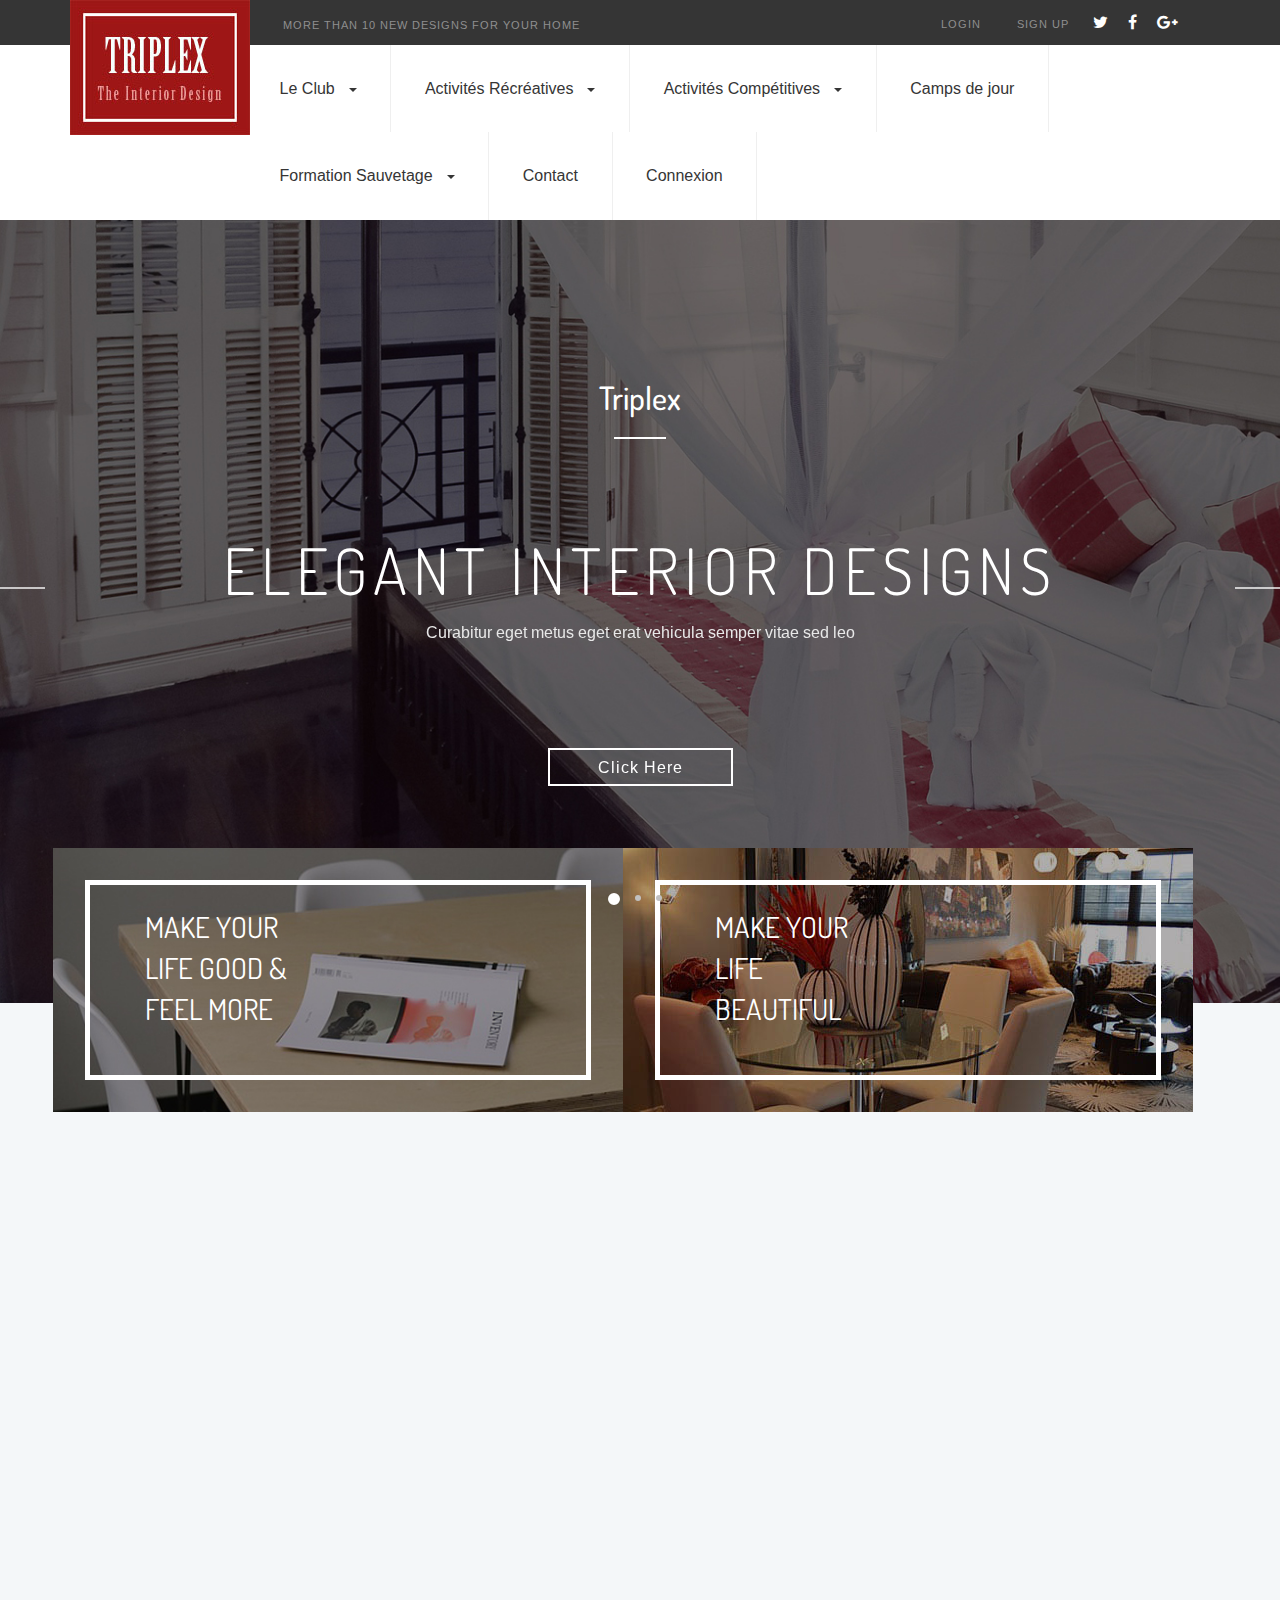
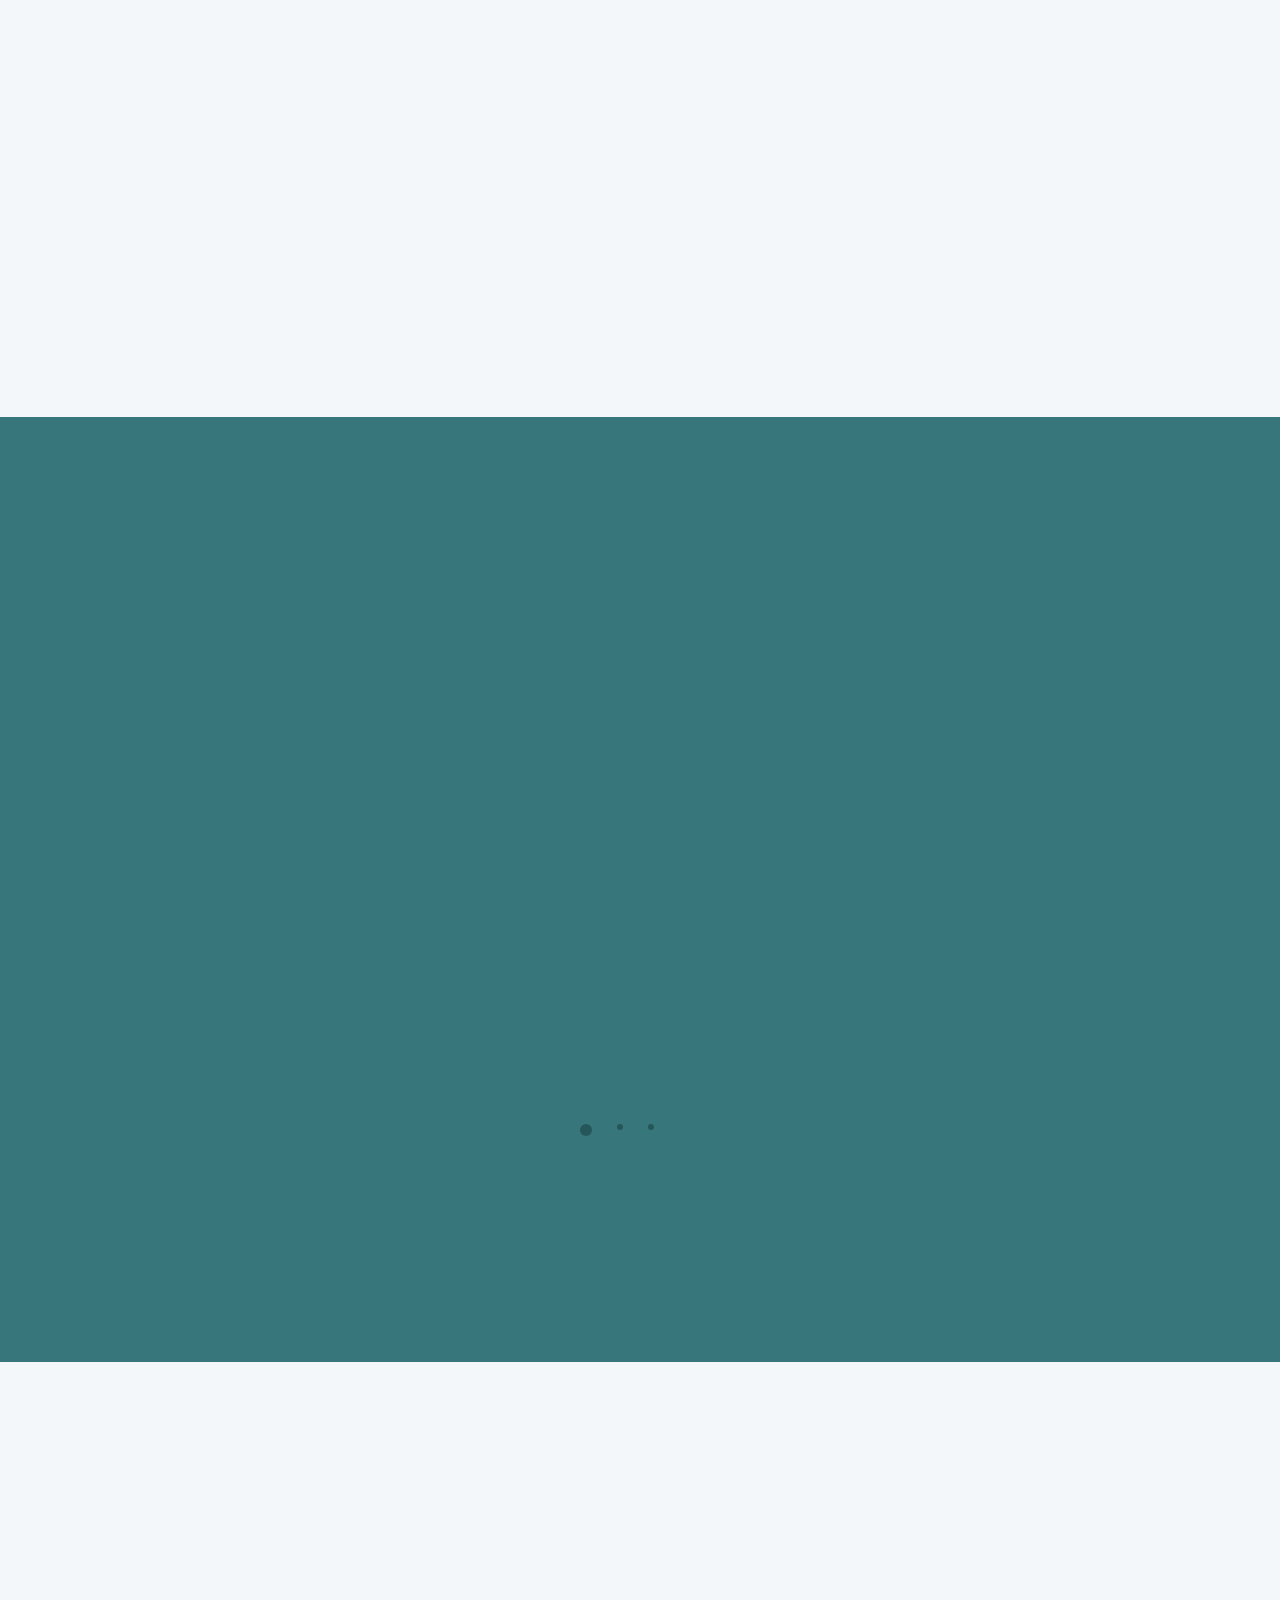
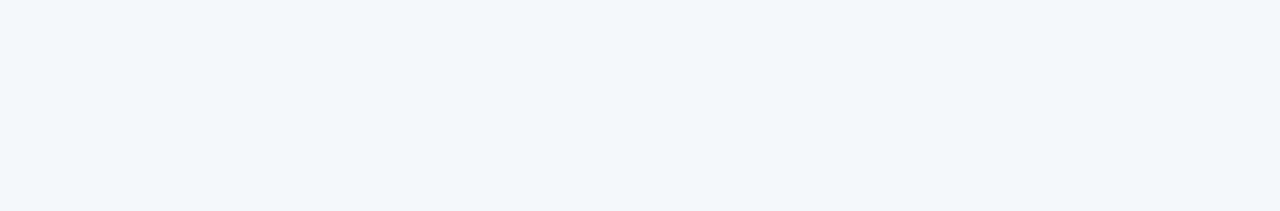
<file: web/index.html>
<!--A Design by W3layouts
Author: W3layout
Author URL: http://w3layouts.com
License: Creative Commons Attribution 3.0 Unported
License URL: http://creativecommons.org/licenses/by/3.0/
-->
<!DOCTYPE html>
<html>
<head>
<title>arborescence</title>
<meta name="viewport" content="width=device-width, initial-scale=1">
<meta http-equiv="Content-Type" content="text/html; charset=utf-8" />
<meta name="keywords" content="Triplex Responsive web template, Bootstrap Web Templates, Flat Web Templates, Android Compatible web template,
Smartphone Compatible web template, free webdesigns for Nokia, Samsung, LG, SonyEricsson, Motorola web design" />
<script type="application/x-javascript"> addEventListener("load", function() { setTimeout(hideURLbar, 0); }, false); function hideURLbar(){ window.scrollTo(0,1); } </script>
<!-- bootstrap-css -->
<link href="css/bootstrap.css" rel="stylesheet" type="text/css" media="all" />
<!--// bootstrap-css -->
<!-- css -->
<link rel="stylesheet" href="css/style.css" type="text/css" media="all" />
<!--// css -->
<!-- font-awesome icons -->
<link href="css/font-awesome.css" rel="stylesheet">
<!-- //font-awesome icons -->
<!-- font -->
<link href="//fonts.googleapis.com/css?family=Arimo" rel="stylesheet">
<link href="//fonts.googleapis.com/css?family=Dosis:300,400,500,600" rel="stylesheet">
<!-- //font -->
<script src="js/jquery-1.11.1.min.js"></script>
<script src="js/bootstrap.js"></script>
<script type="text/javascript" src="js/move-top.js"></script>
<script type="text/javascript" src="js/easing.js"></script>
<script type="text/javascript">
	jQuery(document).ready(function($) {
		$(".scroll").click(function(event){
			event.preventDefault();
			$('html,body').animate({scrollTop:$(this.hash).offset().top},1000);
		});
	});
</script>
<!--animate-->
<link href="css/animate.css" rel="stylesheet" type="text/css" media="all">
<script src="js/wow.min.js"></script>
	<script>
		 new WOW().init();
	</script>
<!--//end-animate-->
</head>
<body>
	<!-- header -->
	<div class="header">
		<div class="top-header">
			<div class="container">
				<div class="top-header-info">
					<div class="top-header-left wow fadeInLeft animated" data-wow-delay=".5s">
						<p>MORE THAN 10 NEW DESIGNS FOR YOUR HOME</p>
					</div>
					<div class="top-header-right wow fadeInRight animated" data-wow-delay=".5s">
						<div class="top-header-right-info">
							<ul>
								<li><a href="login.html">Login</a></li>
								<li><a href="signup.html">Sign up</a></li>
							</ul>
						</div>
						<div class="social-icons">
							<ul>
								<li><a class="twitter" href="#"><i class="fa fa-twitter"></i></a></li>
								<li><a class="twitter facebook" href="#"><i class="fa fa-facebook"></i></a></li>
								<li><a class="twitter google" href="#"><i class="fa fa-google-plus"></i></a></li>
							</ul>
						</div>
						<div class="clearfix"> </div>
					</div>
					<div class="clearfix"> </div>
				</div>
			</div>
		</div>
		<div class="bottom-header">
			<div class="container">
				<div class="logo wow fadeInDown animated" data-wow-delay=".5s">
					<h1><a href="index.html"><img src="images/logo.jpg" alt="" /></a></h1>
				</div>
				<div class="top-nav wow fadeInRight animated" data-wow-delay=".5s">
					<nav class="navbar navbar-default">
						<div class="container">
							<button type="button" class="navbar-toggle collapsed" data-toggle="collapse" data-target="#bs-example-navbar-collapse-1">Menu
							</button>
						</div>
						<!-- Collect the nav links, forms, and other content for toggling -->
						<div class="collapse navbar-collapse" id="bs-example-navbar-collapse-1">
							<ul class="nav navbar-nav">
								<li><a href="#" class="dropdown-toggle hvr-bounce-to-bottom" data-toggle="dropdown" role="button" aria-haspopup="true" aria-expanded="false">Le Club<span class="caret"></span></a>
									<ul class="dropdown-menu">
										<li><a class="hvr-bounce-to-bottom" href="missionobjectif.php">Mission et objectifs</a>
										<li><a class="hvr-bounce-to-bottom" href="conseiladmin.php">Conseil d’Administration</a></li>
										<li><a class="hvr-bounce-to-bottom" href="ameliorationcontinue.php">Amélioration continue</a></li>
										<li><a class="hvr-bounce-to-bottom" href="photos.php">Photos</a></li>
										<li><a class="hvr-bounce-to-bottom" href="politique.php">Politique</a></li>
									</ul>
								</li>
								<li><a href="#" class="dropdown-toggle hvr-bounce-to-bottom" data-toggle="dropdown" role="button" aria-haspopup="true" aria-expanded="false">Activités Récréatives<span class="caret"></span></a>
									<ul class="dropdown-menu">
										<li><a class="hvr-bounce-to-bottom" href="prescolaire.php">Préscolaire</a></li>
										<li class="dropdown-submenu">
        							<a class="test" tabindex="-1" href="#">Enfant <span class="caret"></span></a>
        							<ul class="dropdown-menu">
          							<li><a tabindex="-1" href="progcroixrouge.php">Programmation Croix Rouge</a></li>
          							<li><a tabindex="-1" href="coursinitisyncronise.php">Cours initiation nage synchronisée</a></li>
          							<li><a tabindex="-1" href="coursinitiplongeon.php">Cours initiation plongeon</a></li>
          							<li><a tabindex="-1" href="coursaquaado.php">Cours aqua ado</a></li>
											</ul>
										</li>
										<li class="dropdown-submenu">
        							<a class="test" tabindex="-1" href="#">Adulte <span class="caret"></span></a>
        							<ul class="dropdown-menu">
          							<li><a tabindex="-1" href="coursnatation.php">Cours Natation</a></li>
          							<li><a tabindex="-1" href="coursmiseenforme.php">Mise en forme</a></li>
          							<li><a tabindex="-1" href="coursinitiation.php">Cours d'initiation</a></li>
											</ul>
										</li>
									</ul>
								</li>
								<li><a href="#" class="dropdown-toggle hvr-bounce-to-bottom" data-toggle="dropdown" role="button" aria-haspopup="true" aria-expanded="false">Activités Compétitives<span class="caret"></span></a>
									<ul class="dropdown-menu">
										<li><a class="hvr-bounce-to-bottom" href="#">Natation</a>
										<li><a class="hvr-bounce-to-bottom" href="#">Natation Artistique</a></li>
										<li><a class="hvr-bounce-to-bottom" href="#">Plongeon</a></li>
									</ul>
								</li>
								<li><a href="#">Camps de jour</a></li>
								<li><a href="#" class="dropdown-toggle hvr-bounce-to-bottom" data-toggle="dropdown" role="button" aria-haspopup="true" aria-expanded="false">Formation Sauvetage<span class="caret"></span></a>
									<ul class="dropdown-menu">
										<li><a class="hvr-bounce-to-bottom" href="#">Devenir Sauveteur</a>
										<li><a class="hvr-bounce-to-bottom" href="#">Devenir Moniteur</a></li>
									</ul>
								</li>
								<li><a href="#">Contact</a></li>
								<li><a href="#">Connexion</a></li>
							</ul>
							<div class="clearfix"> </div>
						</div>
					</nav>
				</div>
			</div>
		</div>
	</div>
	<!-- //header -->
	<!-- banner -->
	<div class="banner">
			<div class="slider">
				<h2 class="wow shake animated" data-wow-delay=".5s">Triplex</h2>
				<div class="border"></div>
				<script src="js/responsiveslides.min.js"></script>
				<script>
						// You can also use "$(window).load(function() {"
						$(function () {
						// Slideshow 4
							$("#slider3").responsiveSlides({
								auto: true,
								pager: true,
								nav: true,
								speed: 500,
								namespace: "callbacks",
								before: function () {
									$('.events').append("<li>before event fired.</li>");
								},
								after: function () {
									$('.events').append("<li>after event fired.</li>");
								}
							 });
						});
				</script>
				<div  id="top" class="callbacks_container-wrap">
					<ul class="rslides" id="slider3">
						<li>
							<div class="slider-info">
								<h3 class="wow fadeInRight animated" data-wow-delay=".5s">Elegant Interior Designs </h3></h3>
								<p class="wow fadeInLeft animated" data-wow-delay=".5s">Curabitur eget metus eget erat vehicula semper vitae sed leo</p>
								<div class="more-button wow fadeInRight animated" data-wow-delay=".5s">
									<a href="single.html">Click Here	</a>
								</div>
							</div>
						</li>
						<li>
							<div class="slider-info">
								<h3>Beautiful Interior Designs </h3>
								<p>Quisque nisl risus, egestas in convallis vitae, fringilla cursus magna</p>
								<div class="more-button">
									<a href="single.html">Read More	</a>
								</div>
							</div>
						</li>
						<li>
							<div class="slider-info">
								<h3>Elegant Interior Design 	</h3>
								<p> Suspendisse bibendum dictum metus, at finibus elit dignissim nec	</p>
								<div class="more-button">
									<a href="single.html">Click Here	</a>
								</div>
							</div>
						</li>
					</ul>
				</div>
			</div>
	</div>
	<!-- //banner -->
	<!-- banner-bottom -->
	<div class="banner-bottom w3layouts">
		<div class="container">
			<div class="banner-bottom-grids agile-info">
				<div class="col-md-6 banner-bottom-left wow fadeInLeft animated" data-wow-delay=".5s">
					<div class="left-border">
						<div class="left-border-info">
							<p>Make Your Life Good & Feel More</p>
						</div>
					</div>
				</div>
				<div class="col-md-6 banner-bottom-left banner-bottom-right wow fadeInRight animated" data-wow-delay=".5s">
					<div class="left-border">
						<div class="left-border-info right-border-info">

							<p>Make Your Life Beautiful</p>
						</div>
					</div>
				</div>
				<div class="clearfix"> </div>
			</div>
		</div>
	</div>
	<!-- //banner-bottom -->
	<!-- information -->
	<div class="information w3lagile">
		<div class="container">
			<div class="information-heading">
				<h3 class="wow fadeInDown animated" data-wow-delay=".5s">Our Services</h3>
				<p class="wow fadeInUp animated" data-wow-delay=".5s">Vivamus efficitur scelerisque nulla nec lobortis. Nullam ornare metus vel dolor feugiat maximus.Aenean nec nunc et metus volutpat dapibus ac vitae ipsum. Pellentesque sed rhoncus nibh</p>
			</div>

			<div class="information-grids agile-info">
				<div class="col-md-4 information-grid wow fadeInLeft animated" data-wow-delay=".5s">
					<div class="information-info">
						<div class="information-grid-img">
							<img src="images/8.jpg" alt="" />
						</div>
						<div class="information-grid-info">
							<h4>Sollicitudin sit amet </h4>
							<p>Duis dapibus lacinia libero at aliquam. Sed pulvinar, magna vitae consectetur ultricies, augue massa condimentum eros non luctus ipsum lacus interdum odio.</p>
						</div>
					</div>
				</div>
				<div class="col-md-4 information-grid wow fadeInUp animated" data-wow-delay=".5s">
					<div class="information-info">
						<div class="information-grid-info">
							<h4>Consectetur ultricies</h4>
							<p>Duis dapibus lacinia libero at aliquam. Sed pulvinar, magna vitae consectetur ultricies, augue massa condimentum eros non luctus ipsum lacus interdum odio.</p>
						</div>
						<div class="information-grid-img">
							<img src="images/3.jpg" alt="" />
						</div>
					</div>
				</div>
				<div class="col-md-4 information-grid wow fadeInRight animated" data-wow-delay=".5s">
					<div class="information-info">
						<div class="information-grid-img">
							<img src="images/7.jpg" alt="" />
						</div>
						<div class="information-grid-info">
							<h4>Nullam ornare metus</h4>
							<p>Duis dapibus lacinia libero at aliquam. Sed pulvinar, magna vitae consectetur ultricies, augue massa condimentum eros non luctus ipsum lacus interdum odio.</p>
						</div>
					</div>
				</div>
				<div class="clearfix"> </div>
			</div>
		</div>
	</div>
	<!-- //information -->

	<!-- popular -->
	<div class="popular agile-info">
		<div class="container">
			<div class="popular-heading information-heading">
				<h3 class="wow fadeInDown animated" data-wow-delay=".5s">Latest Designs</h3>
				<p class="wow fadeInUp animated" data-wow-delay=".5s">Vivamus efficitur scelerisque nulla nec lobortis. Nullam ornare metus vel dolor feugiat maximus.Aenean nec nunc et metus volutpat dapibus ac vitae ipsum. Pellentesque sed rhoncus nibh</p>
			</div>
			<div class="popular-slide">
				<script>
						// You can also use "$(window).load(function() {"
						$(function () {
						// Slideshow 4
							$("#slider1").responsiveSlides({
								auto: true,
								pager: true,
								nav: false,
								speed: 500,
								namespace: "callbacks",
								before: function () {
									$('.events').append("<li>before event fired.</li>");
								},
								after: function () {
									$('.events').append("<li>after event fired.</li>");
								}
							 });
						});
				</script>
				<div  id="top" class="callbacks_container-wrap">
					<ul class="rslides" id="slider1">
						<li>
							<div class="popular-slide-info wow bounceIn animated" data-wow-delay=".5s">
								<h4>Office</h4>
								<p>Pellentesque habitant morbi tristique senectus et netus et malesuada fames ac turpis egestas. Maecenas volutpat lacus at enim aliquet, quis iaculis nisi bibendum. Nullam cursus arcu lobortis, pharetra augue et, dignissim nunc. Morbi vestibulum tempus orci at faucibus. Sed ultricies dignissim magna tristique interdum</p>
							</div>
						</li>
						<li>
							<div class="popular-slide-info popular-slide1">
								<h4>Bed Room</h4>
								<p>Habitant morbi tristique senectus et netus et malesuada fames ac turpis egestas. Maecenas volutpat lacus at enim aliquet, quis iaculis nisi bibendum. Nullam cursus arcu lobortis, pharetra augue et, dignissim nunc. Morbi vestibulum tempus orci at faucibus. Sed ultricies dignissim magna tristique interdum Pellentesque</p>
							</div>
						</li>
						<li>
							<div class="popular-slide-info popular-slide2">
								<h4>Kitchen</h4>
								<p>Tristique senectus pellentesque habitant morbi et netus et malesuada fames ac turpis egestas. Maecenas volutpat lacus at enim aliquet, quis iaculis nisi bibendum. Nullam cursus arcu lobortis, pharetra augue et, dignissim nunc. Morbi vestibulum tempus orci at faucibus. dignissim magna tristique interdum Sed ultricies</p>
							</div>
						</li>
					</ul>
				</div>
			</div>
			<div class="popular-grids wthree">
				<div class="col-md-4 popular-grid wow fadeInLeft animated" data-wow-delay=".5s">
					<h5>Nullam convallis sagittis</h5>
					<p>Donec malesuada ultricies metus ac vehicula. Nullam convallis sagittis tellus ut dictum. Proin risus lacus, sollicitudin sit amet ante ac, dapibus convallis ipsum.</p>
				</div>
				<div class="col-md-4 popular-grid wow fadeInUp animated" data-wow-delay=".5s">
					<h5>Proin risus lacus</h5>
					<p>Donec malesuada ultricies metus ac vehicula. Nullam convallis sagittis tellus ut dictum. Proin risus lacus, sollicitudin sit amet ante ac, dapibus convallis ipsum.</p>
				</div>
				<div class="col-md-4 popular-grid wow fadeInRight animated" data-wow-delay=".5s">
					<h5>Sollicitudin sit amet ante</h5>
					<p>Donec malesuada ultricies metus ac vehicula. Nullam convallis sagittis tellus ut dictum. Proin risus lacus, sollicitudin sit amet ante ac, dapibus convallis ipsum.</p>
				</div>
				<div class="clearfix"> </div>
			</div>
		</div>
	</div>
	<!-- //popular -->

<!-- footer -->
	<div class="footer agileits">
		<div class="container">
			<div class="footer-grids w3l-agile">
				<div class="col-md-3 footer-nav agile-w3layouts wow fadeInLeft animated" data-wow-delay=".5s">
					<h4>Navigation</h4>
					<ul>
						<li><a href="about.html">About</a></li>
						<li><a href="gallery1.html">Gallery</a></li>
						<li><a href="blog.html">Blog</a></li>
						<li><a href="contact.html">Contact</a></li>
					</ul>
				</div>
				<div class="col-md-5 footer-nav agile-w3layouts wow fadeInUp animated" data-wow-delay=".5s">
					<h4>Newsletter</h4>
					<p>Nunc non feugiat quam, vitae placerat ipsum. Cras at felis congue, volutpat neque eget</p>
					<form action="#" method="post">
						<input type="email" id="mc4wp_email" name="email" placeholder="Enter your email here" required="">
						<input type="submit" value="Subscribe">
					</form>
				</div>
				<div class="col-md-4 footer-nav agile-w3layouts wow fadeInRight animated" data-wow-delay=".5s">
					<h4>Latest News</h4>
					<div class="news-grids">
						<div class="news-grid">
							<h6>09/01/2016 : <a href="single.html">Cras at felis congue</a></h6>
							<h6>13/07/2016 : <a href="single.html">Volutpat neque eget</a></h6>
							<h6>13/02/2016 : <a href="single.html">Agittis tellus ut dictum</a></h6>
							<h6>28/11/2016 : <a href="single.html">Habitant morbi et netus</a></h6>
							<h6>19/01/2016 : <a href="single.html">pellentesque habitant morbi</a></h6>
							<h6>23/02/2016 : <a href="single.html">Maecenas volutpat lacus</a></h6>
						</div>
					</div>
				</div>
				<div class="clearfix"> </div>
			</div>
			<div class="copyright w3l wow fadeInUp animated" data-wow-delay=".5s">
				<p>© 2017 Triplex . All Rights Reserved . Design by <a href="http://w3layouts.com/">W3layouts</a></p>
			</div>
		</div>
	</div>
	<!-- //footer -->
</body>
</html>
</file>
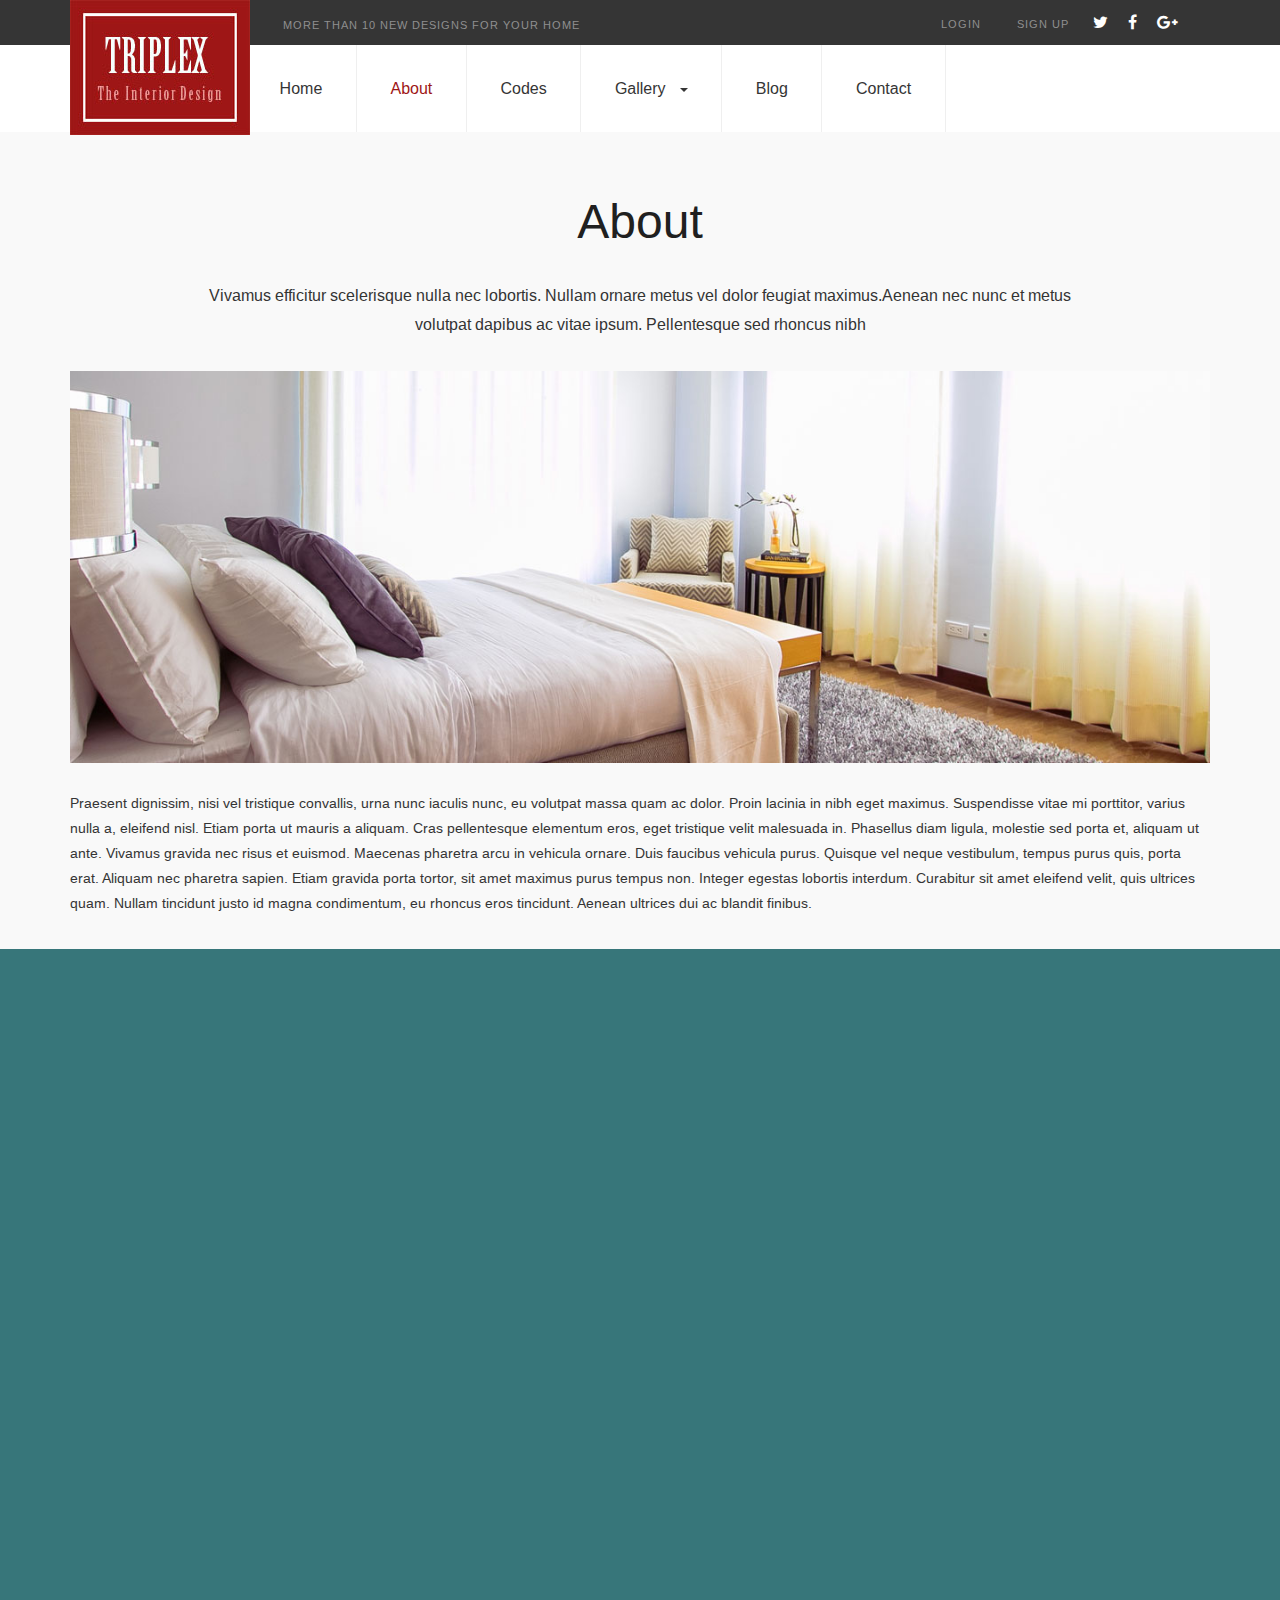
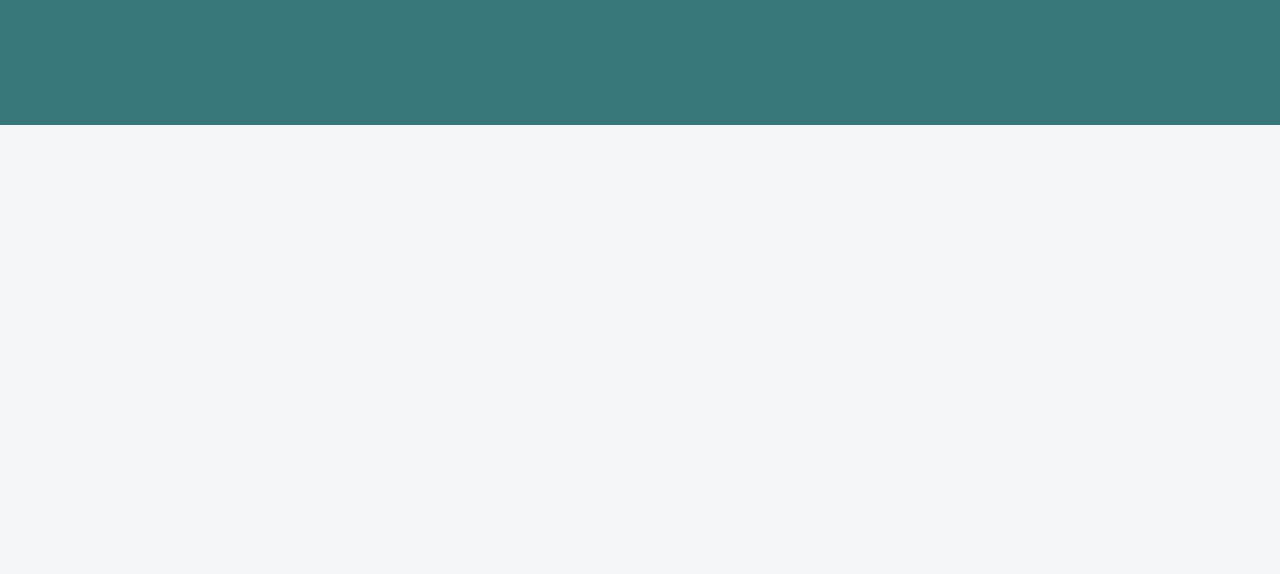
<file: web/about.html>
<!--A Design by W3layouts
Author: W3layout
Author URL: http://w3layouts.com
License: Creative Commons Attribution 3.0 Unported
License URL: http://creativecommons.org/licenses/by/3.0/
-->
<!DOCTYPE html>
<html>
<head>
<title>Triplex a Interior Category Flat Bootstrap responsive Website Template  | About :: w3layouts</title>
<meta name="viewport" content="width=device-width, initial-scale=1">
<meta http-equiv="Content-Type" content="text/html; charset=utf-8" />
<meta name="keywords" content="Triplex Responsive web template, Bootstrap Web Templates, Flat Web Templates, Android Compatible web template, 
Smartphone Compatible web template, free webdesigns for Nokia, Samsung, LG, SonyEricsson, Motorola web design" />
<script type="application/x-javascript"> addEventListener("load", function() { setTimeout(hideURLbar, 0); }, false); function hideURLbar(){ window.scrollTo(0,1); } </script>
<!-- bootstrap-css -->
<link href="css/bootstrap.css" rel="stylesheet" type="text/css" media="all" />
<!--// bootstrap-css -->
<!-- css -->
<link rel="stylesheet" href="css/style.css" type="text/css" media="all" />
<!--// css -->
<!-- font-awesome icons -->
<link href="css/font-awesome.css" rel="stylesheet"> 
<!-- //font-awesome icons -->
<!-- font -->
<link href="//fonts.googleapis.com/css?family=Arimo" rel="stylesheet">
<link href="//fonts.googleapis.com/css?family=Dosis:300,400,500,600" rel="stylesheet">
<!-- //font -->
<script src="js/jquery-1.11.1.min.js"></script>
<script src="js/bootstrap.js"></script>
<script type="text/javascript" src="js/move-top.js"></script>
<script type="text/javascript" src="js/easing.js"></script>
<script type="text/javascript">
	jQuery(document).ready(function($) {
		$(".scroll").click(function(event){		
			event.preventDefault();
			$('html,body').animate({scrollTop:$(this.hash).offset().top},1000);
		});
	});
</script>	
<!--animate-->
<link href="css/animate.css" rel="stylesheet" type="text/css" media="all">
<script src="js/wow.min.js"></script>
	<script>
		 new WOW().init();
	</script>
<!--//end-animate-->
</head>
<body>
	<!-- header -->
	<div class="header">
		<div class="top-header">
			<div class="container">
				<div class="top-header-info">
					<div class="top-header-left wow fadeInLeft animated" data-wow-delay=".5s">
						<p>MORE THAN 10 NEW DESIGNS FOR YOUR HOME</p>
					</div>
					<div class="top-header-right wow fadeInRight animated" data-wow-delay=".5s">
						<div class="top-header-right-info">
							<ul>
								<li><a href="login.html">Login</a></li>
								<li><a href="signup.html">Sign up</a></li>
							</ul>
						</div>
						<div class="social-icons">
							<ul>
								<li><a class="twitter" href="#"><i class="fa fa-twitter"></i></a></li>
								<li><a class="twitter facebook" href="#"><i class="fa fa-facebook"></i></a></li>
								<li><a class="twitter google" href="#"><i class="fa fa-google-plus"></i></a></li>
							</ul>
						</div>
						<div class="clearfix"> </div>
					</div>
					<div class="clearfix"> </div>
				</div>
			</div>
		</div>
		<div class="bottom-header">
			<div class="container">
				<div class="logo wow fadeInDown animated" data-wow-delay=".5s">
					<h1><a href="index.html"><img src="images/logo.jpg" alt="" /></a></h1>
				</div>
				<div class="top-nav wow fadeInRight animated" data-wow-delay=".5s">
					<nav class="navbar navbar-default">
						<div class="container">
							<button type="button" class="navbar-toggle collapsed" data-toggle="collapse" data-target="#bs-example-navbar-collapse-1">Menu						
							</button>
						</div>
						<!-- Collect the nav links, forms, and other content for toggling -->
						<div class="collapse navbar-collapse" id="bs-example-navbar-collapse-1">
							<ul class="nav navbar-nav">
								<li><a href="index.html">Home</a></li>
								<li><a href="about.html" class="active">About</a></li>
								<li><a href="codes.html">Codes</a></li>
								<li><a href="#" class="dropdown-toggle hvr-bounce-to-bottom" data-toggle="dropdown" role="button" aria-haspopup="true" aria-expanded="false">Gallery<span class="caret"></span></a>
									<ul class="dropdown-menu">
										<li><a class="hvr-bounce-to-bottom" href="gallery1.html">Gallery1</a></li>
										<li><a class="hvr-bounce-to-bottom" href="gallery2.html">Gallery2</a></li>  
										<li><a class="hvr-bounce-to-bottom" href="icons.html">Font Icons</a></li>     												
									</ul>
								</li>	
								<li><a href="blog.html">Blog</a></li>
								<li><a href="contact.html">Contact</a></li>
							</ul>	
							<div class="clearfix"> </div>
						</div>	
					</nav>		
				</div>
			</div>
		</div>
	</div>
	<!-- //header -->
	
	<!-- about -->
	<div class="about">
		<div class="about-heading w3layouts">
			<div class="container">
				<h2>About</h2>
				<p class="wow fadeInUp animated" data-wow-delay=".5s">Vivamus efficitur scelerisque nulla nec lobortis. Nullam ornare metus vel dolor feugiat maximus.Aenean nec nunc et metus volutpat dapibus ac vitae ipsum. Pellentesque sed rhoncus nibh</p>
			</div>
		</div>
		<div class="about-top agileits">
			<div class="container">
				<div class="about-bottom agile-w3l">
					<img class="wow fadeInUp animated" data-wow-delay=".5s" src="images/ab.jpg" alt="" />
					<p class="wow fadeInUp animated" data-wow-delay=".5s">Praesent dignissim, nisi vel tristique convallis, urna nunc iaculis nunc, eu volutpat massa quam ac dolor. Proin lacinia in nibh eget maximus. Suspendisse vitae mi porttitor, varius nulla a, eleifend nisl. Etiam porta ut mauris a aliquam. Cras pellentesque elementum eros, eget tristique velit malesuada in. Phasellus diam ligula, molestie sed porta et, aliquam ut ante. Vivamus gravida nec risus et euismod. Maecenas pharetra arcu in vehicula ornare. Duis faucibus vehicula purus. Quisque vel neque vestibulum, tempus purus quis, porta erat. Aliquam nec pharetra sapien. Etiam gravida porta tortor, sit amet maximus purus tempus non. Integer egestas lobortis interdum. Curabitur sit amet eleifend velit, quis ultrices quam. Nullam tincidunt justo id magna condimentum, eu rhoncus eros tincidunt. Aenean ultrices dui ac blandit finibus.</p>
				</div>
			</div>
		</div>
		
		<!-- team -->
		<div class="team w3layouts">
			<div class="container">
				<div class="popular-heading team-heading">
					<h3 class="wow fadeInUp animated" data-wow-delay=".5s">Our Team</h3>
					<p class="wow fadeInUp animated" data-wow-delay=".5s">Vivamus efficitur scelerisque nulla nec lobortis. Nullam ornare metus vel dolor feugiat maximus.Aenean nec nunc et metus volutpat dapibus ac vitae ipsum. Pellentesque sed rhoncus nibh</p>
				</div>
				<div class="team-grids w3l-agile">
					<div class="col-md-4 team-grid wow fadeInLeft animated" data-wow-delay=".5s">
						<img src="images/t1.jpg" alt="" />
						<h4>Nullam ornare metus</h4>
						<p>Proin vitae luctus dui, sit amet ultricies leo. Donec condimentum, mauris et pharetra molestie, dolor dui dignissim metus, a malesuada elit odio non velit.</p>
						<div class="social-icons team-icons">
							<ul>
								<li><a class="twitter" href="#"><i class="fa fa-twitter"></i></a></li>
								<li><a class="twitter facebook" href="#"><i class="fa fa-facebook"></i></a></li>
								<li><a class="twitter google" href="#"><i class="fa fa-google-plus"></i></a></li>
							</ul>
						</div>
					</div>
					<div class="col-md-4 team-grid wow fadeInUp animated" data-wow-delay=".5s">
						<img src="images/t2.jpg" alt="" />
						<h4>Donec condimentum</h4>
						<p>Proin vitae luctus dui, sit amet ultricies leo. Donec condimentum, mauris et pharetra molestie, dolor dui dignissim metus, a malesuada elit odio non velit.</p>
						<div class="social-icons team-icons">
							<ul>
								<li><a class="twitter" href="#"><i class="fa fa-twitter"></i></a></li>
								<li><a class="twitter facebook" href="#"><i class="fa fa-facebook"></i></a></li>
								<li><a class="twitter google" href="#"><i class="fa fa-google-plus"></i></a></li>
							</ul>
						</div>
					</div>
					<div class="col-md-4 team-grid wow fadeInRight animated" data-wow-delay=".5s">
						<img src="images/t3.jpg" alt="" />
						<h4>Paretra molestie</h4>
						<p>Proin vitae luctus dui, sit amet ultricies leo. Donec condimentum, mauris et pharetra molestie, dolor dui dignissim metus, a malesuada elit odio non velit.</p>
						<div class="social-icons team-icons">
							<ul>
								<li><a class="twitter" href="#"><i class="fa fa-twitter"></i></a></li>
								<li><a class="twitter facebook" href="#"><i class="fa fa-facebook"></i></a></li>
								<li><a class="twitter google" href="#"><i class="fa fa-google-plus"></i></a></li>
							</ul>
						</div>
					</div>
					<div class="clearfix"> </div>
				</div>
			</div>
		</div>
		<!-- //team -->
	</div>
	<!-- //about -->
	
<!-- footer -->
	<div class="footer agileits">
		<div class="container">
			<div class="footer-grids w3l-agile">
				<div class="col-md-3 footer-nav agile-w3layouts wow fadeInLeft animated" data-wow-delay=".5s">
					<h4>Navigation</h4>
					<ul>
						<li><a href="about.html">About</a></li>
						<li><a href="gallery1.html">Gallery</a></li>
						<li><a href="blog.html">Blog</a></li>
						<li><a href="contact.html">Contact</a></li>
					</ul>
				</div>
				<div class="col-md-5 footer-nav agile-w3layouts wow fadeInUp animated" data-wow-delay=".5s">
					<h4>Newsletter</h4>
					<p>Nunc non feugiat quam, vitae placerat ipsum. Cras at felis congue, volutpat neque eget</p>
					<form action="#" method="post">
						<input type="email" id="mc4wp_email" name="email" placeholder="Enter your email here" required="">
						<input type="submit" value="Subscribe">
					</form>
				</div>
				<div class="col-md-4 footer-nav agile-w3layouts wow fadeInRight animated" data-wow-delay=".5s">
					<h4>Latest News</h4>
					<div class="news-grids">
						<div class="news-grid">
							<h6>09/01/2016 : <a href="single.html">Cras at felis congue</a></h6>
							<h6>13/07/2016 : <a href="single.html">Volutpat neque eget</a></h6>
							<h6>13/02/2016 : <a href="single.html">Agittis tellus ut dictum</a></h6>
							<h6>28/11/2016 : <a href="single.html">Habitant morbi et netus</a></h6>
							<h6>19/01/2016 : <a href="single.html">pellentesque habitant morbi</a></h6>
							<h6>23/02/2016 : <a href="single.html">Maecenas volutpat lacus</a></h6>
						</div>
					</div>
				</div>
				<div class="clearfix"> </div>
			</div>
			<div class="copyright w3l wow fadeInUp animated" data-wow-delay=".5s">
				<p>© 2017 Triplex . All Rights Reserved . Design by <a href="http://w3layouts.com/">W3layouts</a></p>
			</div>
		</div>
	</div>
	<!-- //footer -->
</body>	
</html>
</file>
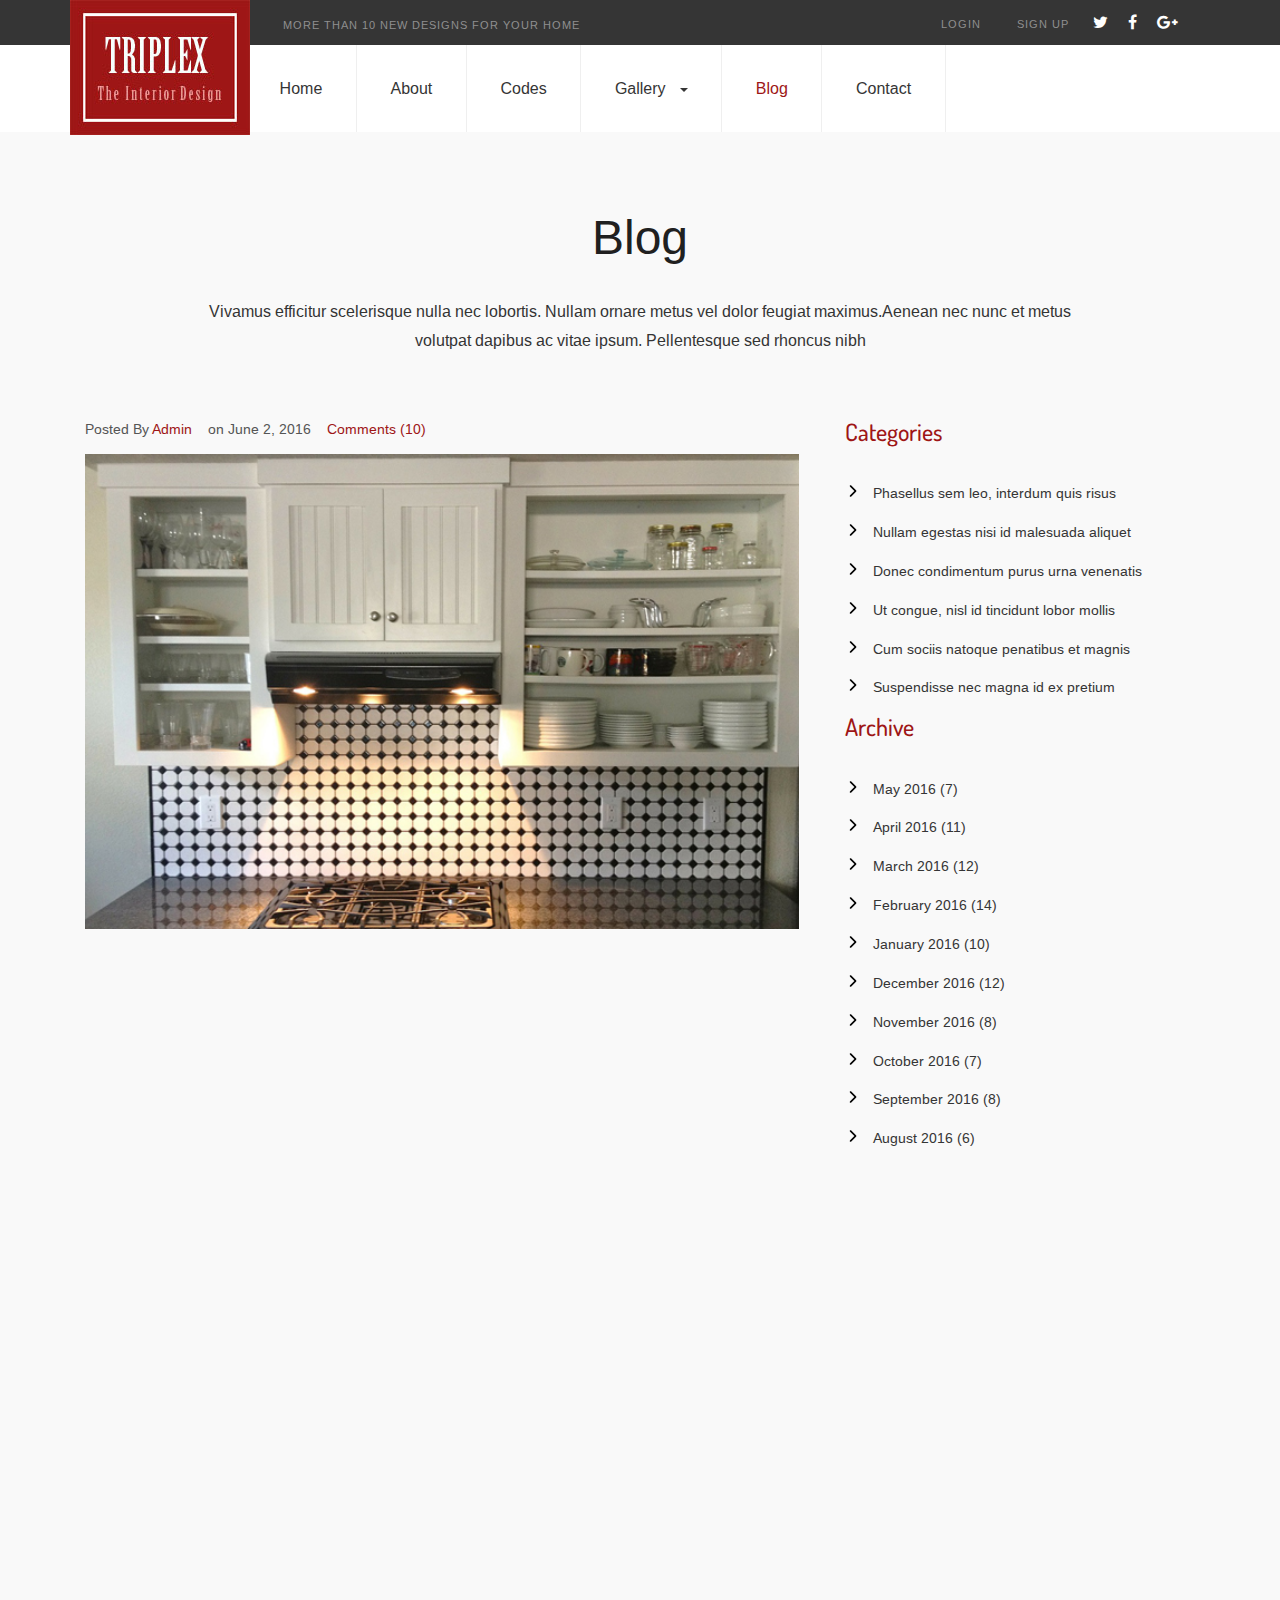
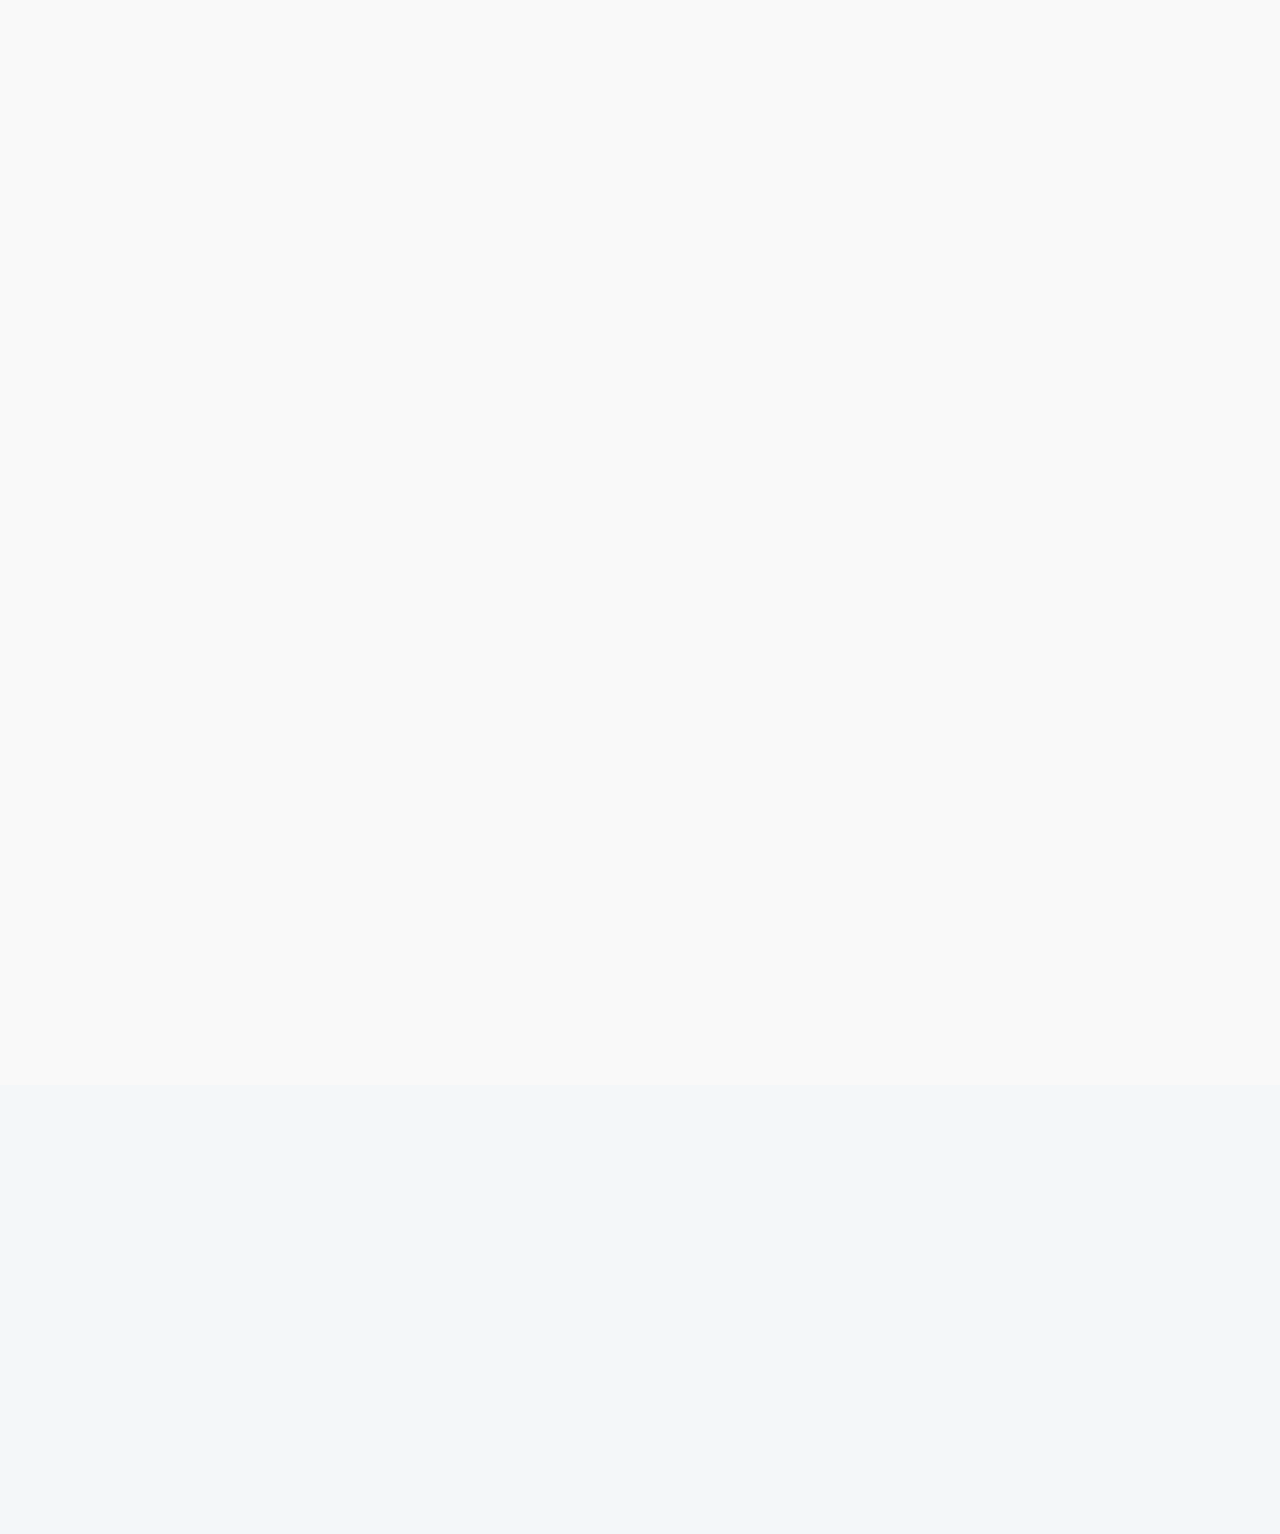
<file: web/blog.html>
<!--A Design by W3layouts
Author: W3layout
Author URL: http://w3layouts.com
License: Creative Commons Attribution 3.0 Unported
License URL: http://creativecommons.org/licenses/by/3.0/
-->
<!DOCTYPE html>
<html>
<head>
<title>Triplex a Interior Category Flat Bootstrap responsive Website Template | Blog :: w3layouts</title>
<meta name="viewport" content="width=device-width, initial-scale=1">
<meta http-equiv="Content-Type" content="text/html; charset=utf-8" />
<meta name="keywords" content="Triplex Responsive web template, Bootstrap Web Templates, Flat Web Templates, Android Compatible web template, 
Smartphone Compatible web template, free webdesigns for Nokia, Samsung, LG, SonyEricsson, Motorola web design" />
<script type="application/x-javascript"> addEventListener("load", function() { setTimeout(hideURLbar, 0); }, false); function hideURLbar(){ window.scrollTo(0,1); } </script>
<!-- bootstrap-css -->
<link href="css/bootstrap.css" rel="stylesheet" type="text/css" media="all" />
<!--// bootstrap-css -->
<!-- css -->
<link rel="stylesheet" href="css/style.css" type="text/css" media="all" />
<!--// css -->
<!-- font-awesome icons -->
<link href="css/font-awesome.css" rel="stylesheet"> 
<!-- //font-awesome icons -->
<!-- font -->
<link href="//fonts.googleapis.com/css?family=Arimo" rel="stylesheet">
<link href="//fonts.googleapis.com/css?family=Dosis:300,400,500,600" rel="stylesheet">
<!-- //font -->
<script src="js/jquery-1.11.1.min.js"></script>
<script src="js/bootstrap.js"></script>
<script type="text/javascript" src="js/move-top.js"></script>
<script type="text/javascript" src="js/easing.js"></script>
<script type="text/javascript">
	jQuery(document).ready(function($) {
		$(".scroll").click(function(event){		
			event.preventDefault();
			$('html,body').animate({scrollTop:$(this.hash).offset().top},1000);
		});
	});
</script>	
<!--animate-->
<link href="css/animate.css" rel="stylesheet" type="text/css" media="all">
<script src="js/wow.min.js"></script>
	<script>
		 new WOW().init();
	</script>
<!--//end-animate-->
</head>
<body>
	<!-- header -->
	<div class="header">
		<div class="top-header">
			<div class="container">
				<div class="top-header-info">
					<div class="top-header-left wow fadeInLeft animated" data-wow-delay=".5s">
						<p>MORE THAN 10 NEW DESIGNS FOR YOUR HOME</p>
					</div>
					<div class="top-header-right wow fadeInRight animated" data-wow-delay=".5s">
						<div class="top-header-right-info">
							<ul>
								<li><a href="login.html">Login</a></li>
								<li><a href="signup.html">Sign up</a></li>
							</ul>
						</div>
						<div class="social-icons">
							<ul>
								<li><a class="twitter" href="#"><i class="fa fa-twitter"></i></a></li>
								<li><a class="twitter facebook" href="#"><i class="fa fa-facebook"></i></a></li>
								<li><a class="twitter google" href="#"><i class="fa fa-google-plus"></i></a></li>
							</ul>
						</div>
						<div class="clearfix"> </div>
					</div>
					<div class="clearfix"> </div>
				</div>
			</div>
		</div>
		<div class="bottom-header">
			<div class="container">
				<div class="logo wow fadeInDown animated" data-wow-delay=".5s">
					<h1><a href="index.html"><img src="images/logo.jpg" alt="" /></a></h1>
				</div>
				<div class="top-nav wow fadeInRight animated" data-wow-delay=".5s">
					<nav class="navbar navbar-default">
						<div class="container">
							<button type="button" class="navbar-toggle collapsed" data-toggle="collapse" data-target="#bs-example-navbar-collapse-1">Menu						
							</button>
						</div>
						<!-- Collect the nav links, forms, and other content for toggling -->
						<div class="collapse navbar-collapse" id="bs-example-navbar-collapse-1">
							<ul class="nav navbar-nav">
								<li><a href="index.html">Home</a></li>
								<li><a href="about.html">About</a></li>
								<li><a href="codes.html">Codes</a></li>
								<li><a href="#" class="dropdown-toggle hvr-bounce-to-bottom" data-toggle="dropdown" role="button" aria-haspopup="true" aria-expanded="false">Gallery<span class="caret"></span></a>
									<ul class="dropdown-menu">
										<li><a class="hvr-bounce-to-bottom" href="gallery1.html">Gallery1</a></li>
										<li><a class="hvr-bounce-to-bottom" href="gallery2.html">Gallery2</a></li>  
										<li><a class="hvr-bounce-to-bottom" href="icons.html">Font Icons</a></li>     												
									</ul>
								</li>	
								<li><a href="blog.html" class="active">Blog</a></li>
								<li><a href="contact.html">Contact</a></li>
							</ul>	
							<div class="clearfix"> </div>
						</div>	
					</nav>		
				</div>
			</div>
		</div>
	</div>
	<!-- //header -->
		
		<!-- blog -->
		<div class="blog">
			<!-- container -->
			<div class="container">
				<div class="blog-heading w3layouts">
					<h2>Blog</h2>
					<p class="wow fadeInUp animated" data-wow-delay=".5s">Vivamus efficitur scelerisque nulla nec lobortis. Nullam ornare metus vel dolor feugiat maximus.Aenean nec nunc et metus volutpat dapibus ac vitae ipsum. Pellentesque sed rhoncus nibh</p>
				</div>
				<div class="blog-top-grids">
					<div class="col-md-8 blog-top-left-grid">
						<div class="left-blog">
							<div class="blog-left">
								<div class="blog-left-left wow fadeInUp animated" data-wow-delay=".5s">
									<p>Posted By <a href="#">Admin</a> &nbsp;&nbsp; on June 2, 2016 &nbsp;&nbsp; <a href="#">Comments (10)</a></p>
									<a href="single.html"><img src="images/8.jpg" alt="" /></a>
								</div>
								<div class="blog-left-right wow fadeInUp animated" data-wow-delay=".5s">
									<a href="single.html">Phasellus ultrices tellus eget ipsum ornare molestie </a>
									<p>Lorem ipsum dolor sit amet, consectetur adipiscing elit.Sed blandit massa vel mauris sollicitudin 
									dignissim. Phasellus ultrices tellus eget ipsum ornare molestie scelerisque eros dignissim. Phasellus 
									fringilla hendrerit lectus nec vehicula. ultrices tellus eget ipsum ornare consectetur adipiscing elit.Sed blandit .
									estibulum aliquam neque nibh, sed accumsan nulla ornare sit amet. 
								</p>
								</div>
								<div class="clearfix"> </div>
							</div>
							<div class="blog-left">
								<div class="blog-left-left wow fadeInUp animated" data-wow-delay=".5s">
									<p>Posted By <a href="#">Admin</a> &nbsp;&nbsp; on June 2, 2016 &nbsp;&nbsp; <a href="#">Comments (10)</a></p>
									<a href="single.html"><img src="images/g3.jpg" alt="" /></a>
								</div>
								<div class="blog-left-right wow fadeInUp animated" data-wow-delay=".5s">
									<a href="single.html">Phasellus ultrices tellus eget ipsum ornare molestie</a>
									<p>Lorem ipsum dolor sit amet, consectetur adipiscing elit.Sed blandit massa vel mauris sollicitudin 
									dignissim. Phasellus ultrices tellus eget ipsum ornare molestie scelerisque eros dignissim. Phasellus 
									fringilla hendrerit lectus nec vehicula. ultrices tellus eget ipsum ornare consectetur adipiscing elit.Sed blandit .
									estibulum aliquam neque nibh, sed accumsan nulla ornare sit amet.
									</p>
								</div>
								<div class="clearfix"> </div>
							</div>
							
							<div class="blog-left">
								<div class="blog-left-left wow fadeInUp animated" data-wow-delay=".5s">
									<p>Posted By <a href="#">Admin</a> &nbsp;&nbsp; on June 2, 2016 &nbsp;&nbsp; <a href="#">Comments (10)</a></p>
									<a href="single.html"><img src="images/g2.jpg" alt="" /></a>
								</div>
								<div class="blog-left-right wow fadeInUp animated" data-wow-delay=".5s">
									<a href="single.html">Phasellus ultrices tellus eget ipsum ornare molestie</a>
									<p>Lorem ipsum dolor sit amet, consectetur adipiscing elit.Sed blandit massa vel mauris sollicitudin 
									dignissim. Phasellus ultrices tellus eget ipsum ornare molestie scelerisque eros dignissim. Phasellus 
									fringilla hendrerit lectus nec vehicula. ultrices tellus eget ipsum ornare consectetur adipiscing elit.Sed blandit .
									estibulum aliquam neque nibh, sed accumsan nulla ornare sit amet. 
									</p>
								</div>
								<div class="clearfix"> </div>
							</div>
						</div>
						<nav>
							<ul class="pagination wow fadeInUp animated" data-wow-delay=".5s">
								<li>
									<a href="#" aria-label="Previous">
										<span aria-hidden="true">«</span>
									</a>
								</li>
								<li><a href="#">1</a></li>
								<li><a href="#">2</a></li>
								<li><a href="#">3</a></li>
								<li><a href="#">4</a></li>
								<li><a href="#">5</a></li>
								<li>
									<a href="#" aria-label="Next">
										<span aria-hidden="true">»</span>
									</a>
								</li>
							</ul>
						</nav>
					</div>
					<div class="col-md-4 blog-top-right-grid">
						<div class="Categories wow fadeInUp animated" data-wow-delay=".5s">
							<h3>Categories</h3>
							<ul>
								<li><a href="#">Phasellus sem leo, interdum quis risus</a></li>
								<li><a href="#">Nullam egestas nisi id malesuada aliquet </a></li>
								<li><a href="#"> Donec condimentum purus urna venenatis</a></li>
								<li><a href="#">Ut congue, nisl id tincidunt lobor mollis</a></li>
								<li><a href="#">Cum sociis natoque penatibus et magnis</a></li>
								<li><a href="#">Suspendisse nec magna id ex pretium</a></li>
							</ul>
						</div>
						<div class="Categories wow fadeInUp animated" data-wow-delay=".5s">
							<h3>Archive</h3>
							<ul class="marked-list offs1">
								<li><a href="#">May 2016 (7)</a></li>
								<li><a href="#">April 2016 (11)</a></li>
								<li><a href="#">March 2016 (12)</a></li>
								<li><a href="#">February 2016 (14)</a> </li>
								<li><a href="#">January 2016 (10)</a></li>    
								<li><a href="#">December 2016 (12)</a></li>
								<li><a href="#">November 2016 (8)</a></li>
								<li><a href="#">October 2016 (7)</a> </li>
								<li><a href="#">September 2016 (8)</a></li>
								<li><a href="#">August 2016 (6)</a></li>                          
							</ul>
						</div>
						<div class="comments">
							<h3 class="wow fadeInUp animated" data-wow-delay=".5s">Recent Comments</h3>
							<div class="comments-text wow fadeInUp animated" data-wow-delay=".5s">
								<div class="col-md-3 comments-left">
									<img src="images/t1.jpg" alt="" />
								</div>
								<div class="col-md-9 comments-right">
									<h5>Admin</h5>
									<a href="#">Phasellus sem leointerdum risus</a> 
									<p>March 16,2016 6:09:pm</p>
								</div>
								<div class="clearfix"> </div>
							</div>
							<div class="comments-text wow fadeInUp animated" data-wow-delay=".5s">
								<div class="col-md-3 comments-left">
									<img src="images/t2.jpg" alt="" />
								</div>
								<div class="col-md-9 comments-right">
									<h5>Admin</h5>
									<a href="#">Phasellus sem leointerdum risus</a> 
									<p>March 16,2016 6:09:pm</p>
								</div>
								<div class="clearfix"> </div>
							</div>
							<div class="comments-text wow fadeInUp animated" data-wow-delay=".5s">
								<div class="col-md-3 comments-left">
									<img src="images/t3.jpg" alt="" />
								</div>
								<div class="col-md-9 comments-right">
									<h5>Admin</h5>
									<a href="#">Phasellus sem leointerdum risus</a> 
									<p>March 16,2016 6:09:pm</p>
								</div>
								<div class="clearfix"> </div>
							</div>
						</div>
					</div>
					<div class="clearfix"> </div>
				</div>
			</div>
			<!-- //container -->
		</div>
	<!-- //blog -->
	
<!-- footer -->
	<div class="footer agileits">
		<div class="container">
			<div class="footer-grids w3l-agile">
				<div class="col-md-3 footer-nav agile-w3layouts wow fadeInLeft animated" data-wow-delay=".5s">
					<h4>Navigation</h4>
					<ul>
						<li><a href="about.html">About</a></li>
						<li><a href="gallery1.html">Gallery</a></li>
						<li><a href="blog.html">Blog</a></li>
						<li><a href="contact.html">Contact</a></li>
					</ul>
				</div>
				<div class="col-md-5 footer-nav agile-w3layouts wow fadeInUp animated" data-wow-delay=".5s">
					<h4>Newsletter</h4>
					<p>Nunc non feugiat quam, vitae placerat ipsum. Cras at felis congue, volutpat neque eget</p>
					<form action="#" method="post">
						<input type="email" id="mc4wp_email" name="email" placeholder="Enter your email here" required="">
						<input type="submit" value="Subscribe">
					</form>
				</div>
				<div class="col-md-4 footer-nav agile-w3layouts wow fadeInRight animated" data-wow-delay=".5s">
					<h4>Latest News</h4>
					<div class="news-grids">
						<div class="news-grid">
							<h6>09/01/2016 : <a href="single.html">Cras at felis congue</a></h6>
							<h6>13/07/2016 : <a href="single.html">Volutpat neque eget</a></h6>
							<h6>13/02/2016 : <a href="single.html">Agittis tellus ut dictum</a></h6>
							<h6>28/11/2016 : <a href="single.html">Habitant morbi et netus</a></h6>
							<h6>19/01/2016 : <a href="single.html">pellentesque habitant morbi</a></h6>
							<h6>23/02/2016 : <a href="single.html">Maecenas volutpat lacus</a></h6>
						</div>
					</div>
				</div>
				<div class="clearfix"> </div>
			</div>
			<div class="copyright w3l wow fadeInUp animated" data-wow-delay=".5s">
				<p>© 2017 Triplex . All Rights Reserved . Design by <a href="http://w3layouts.com/">W3layouts</a></p>
			</div>
		</div>
	</div>
	<!-- //footer -->
</body>	
</html>
</file>
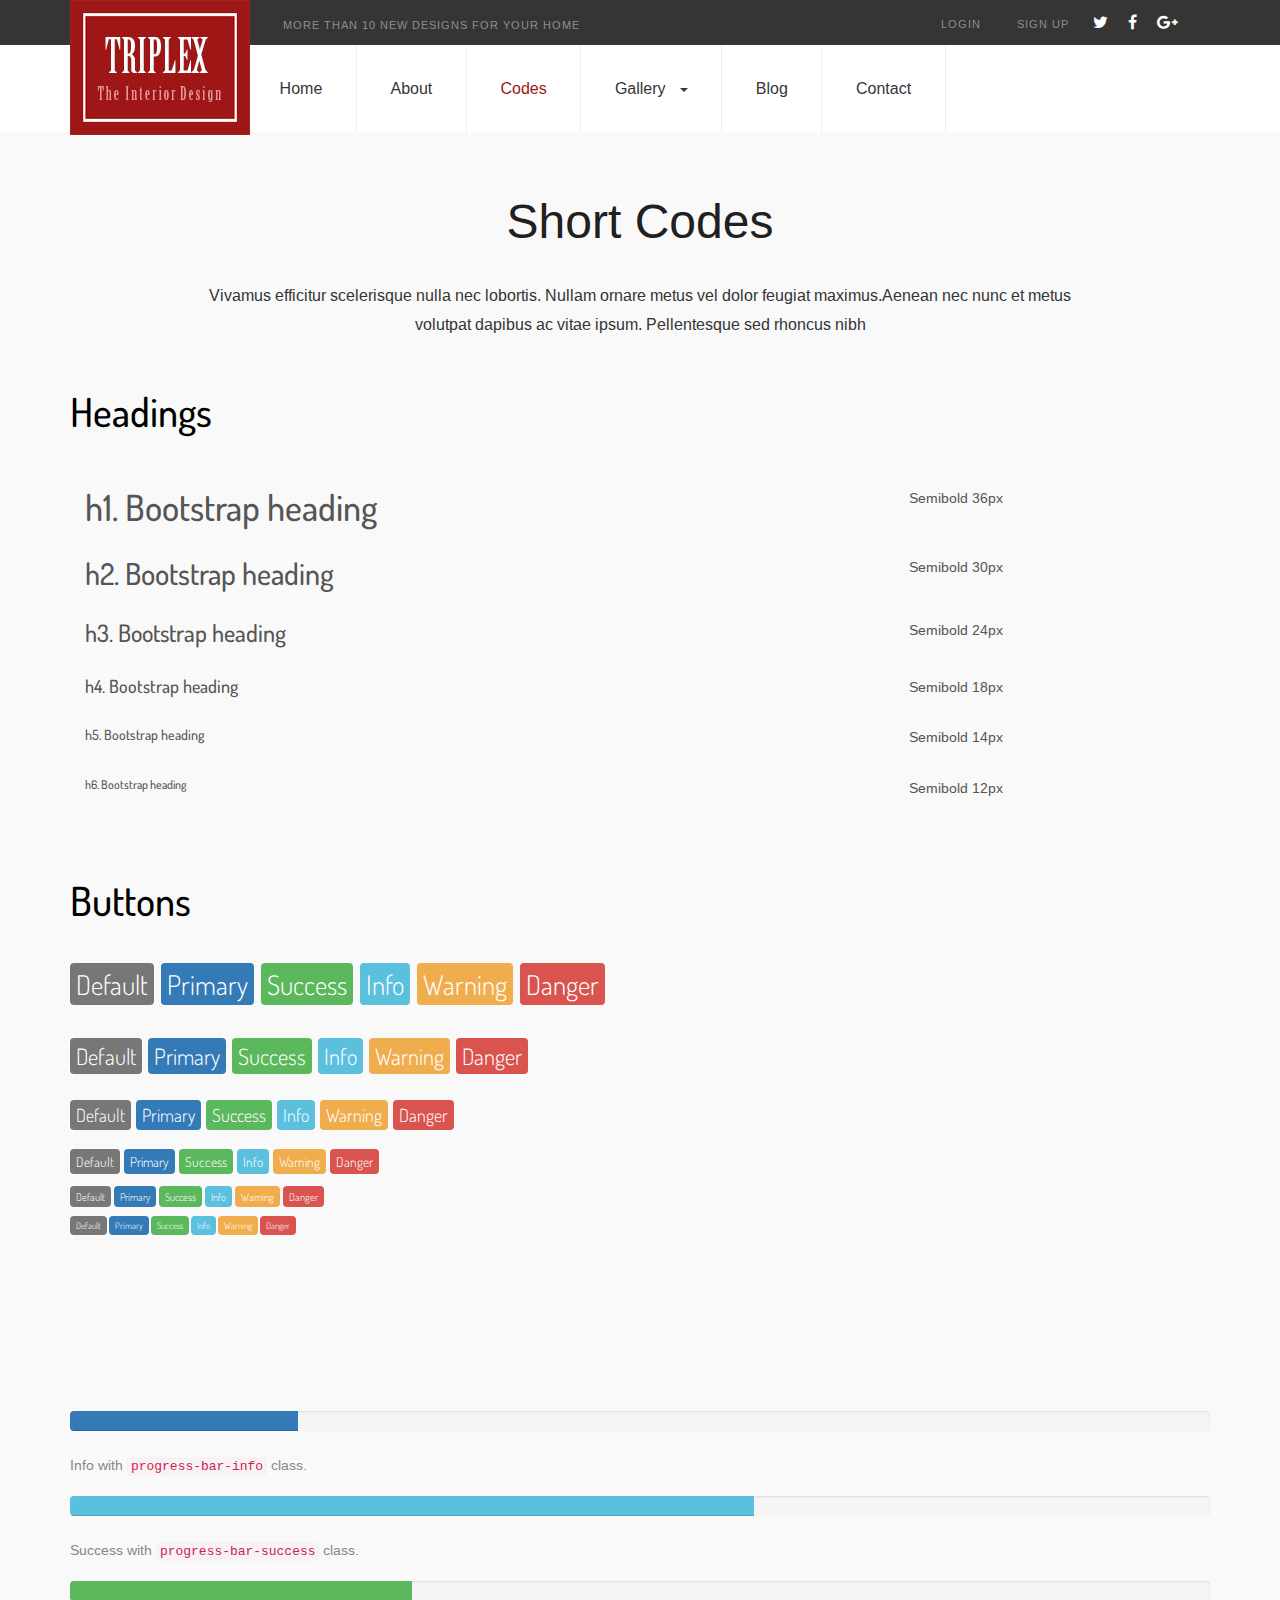
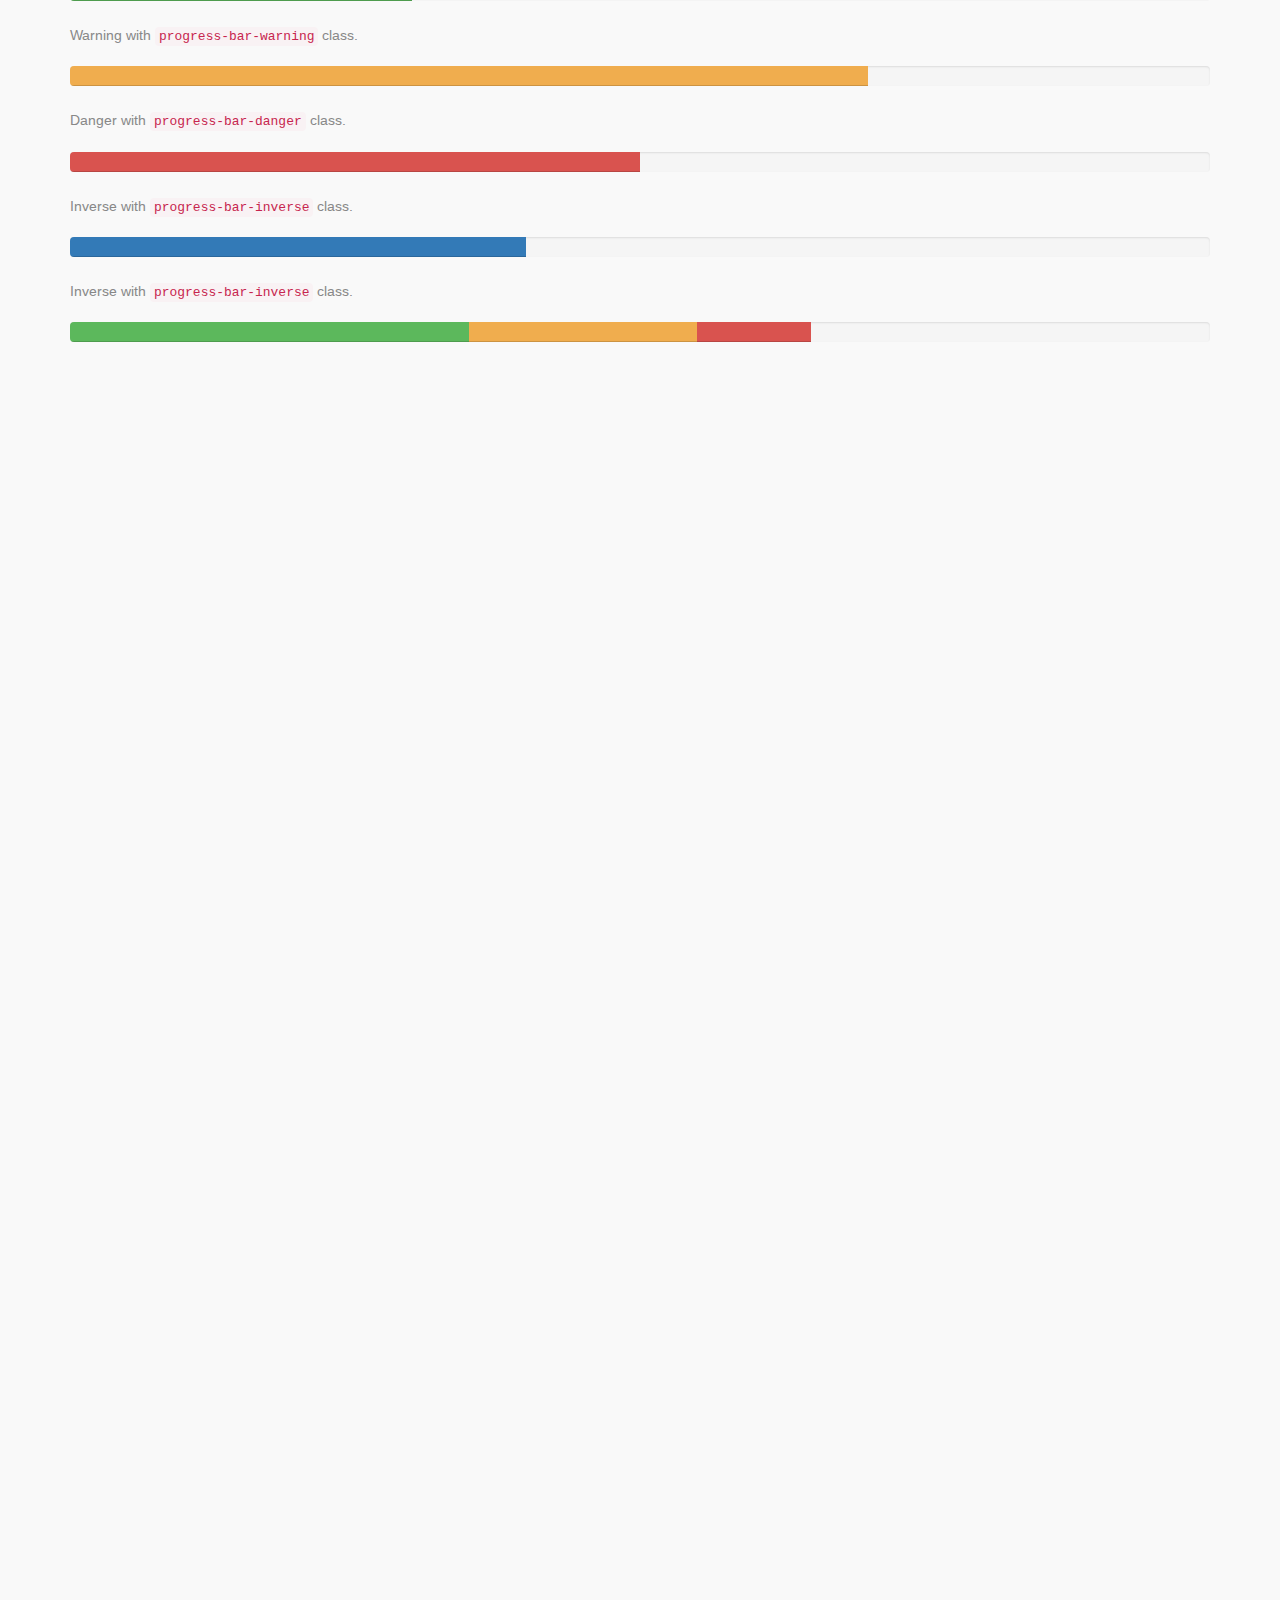
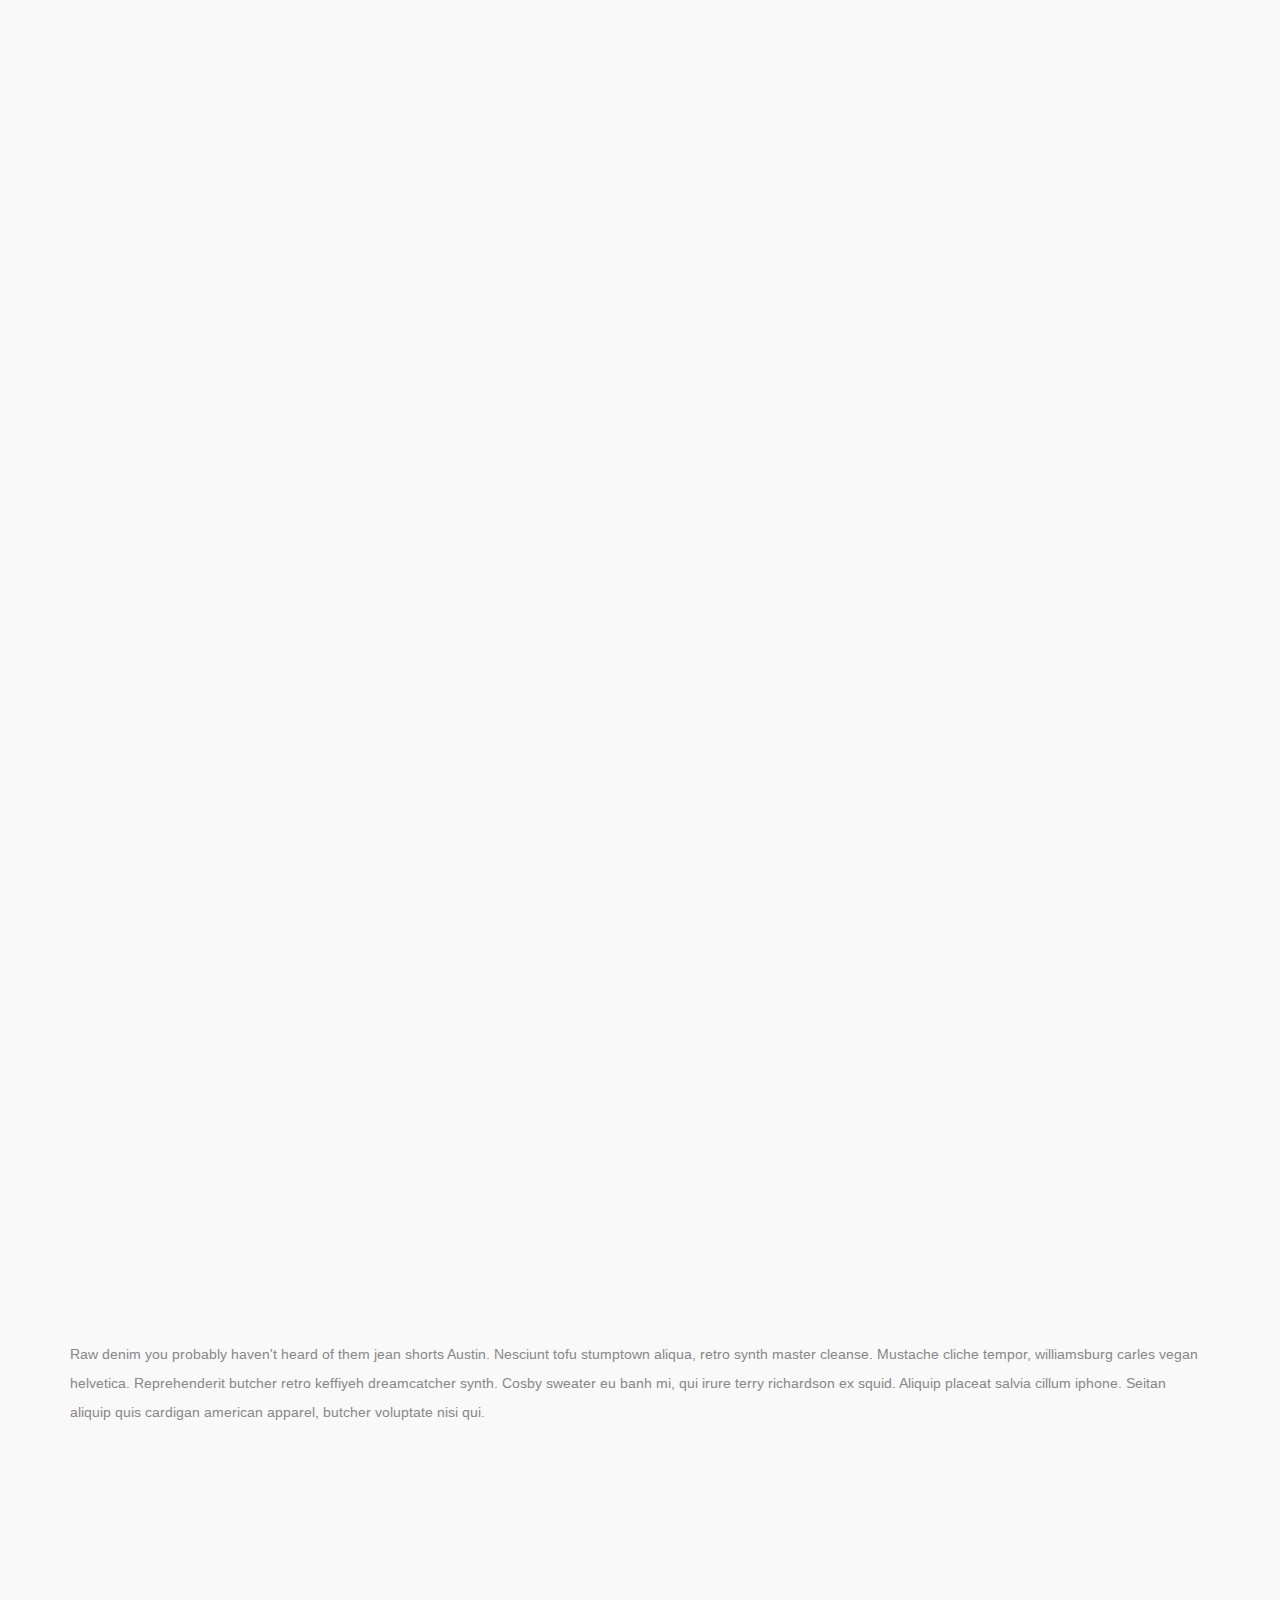
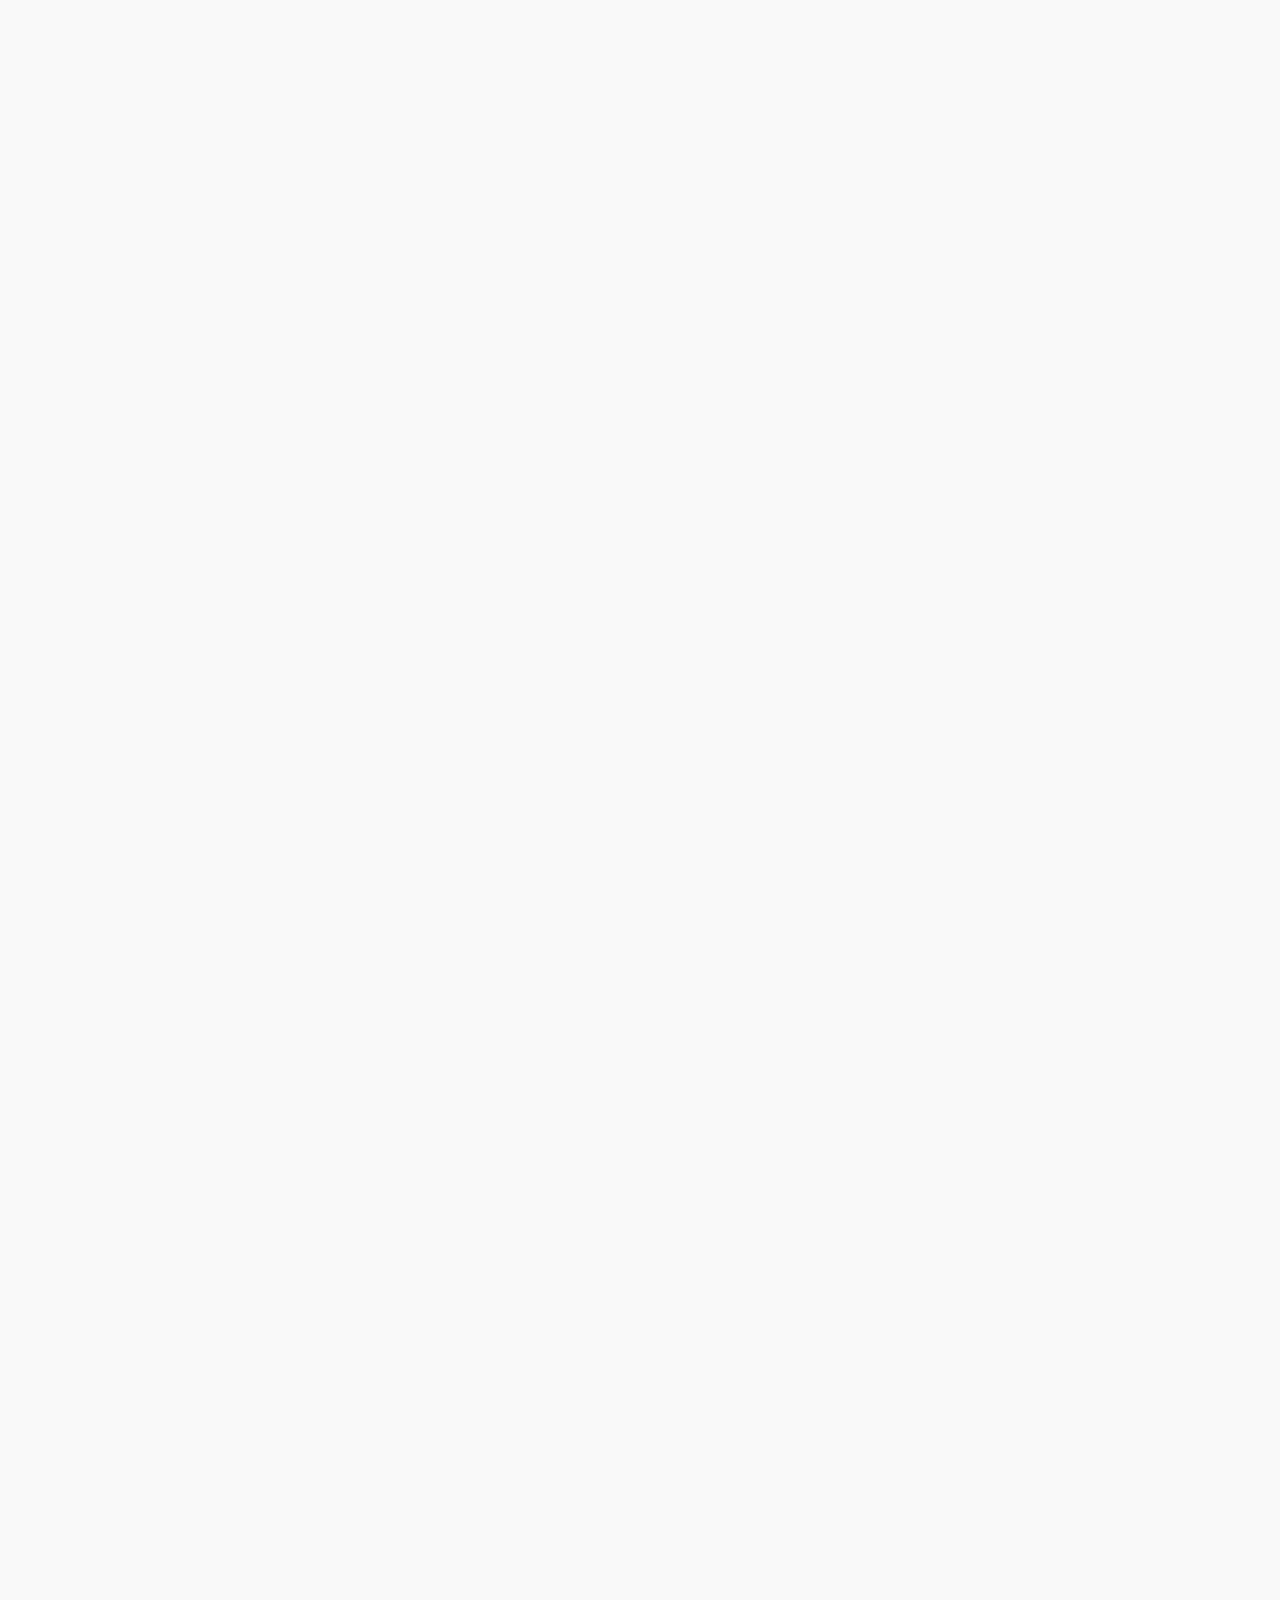
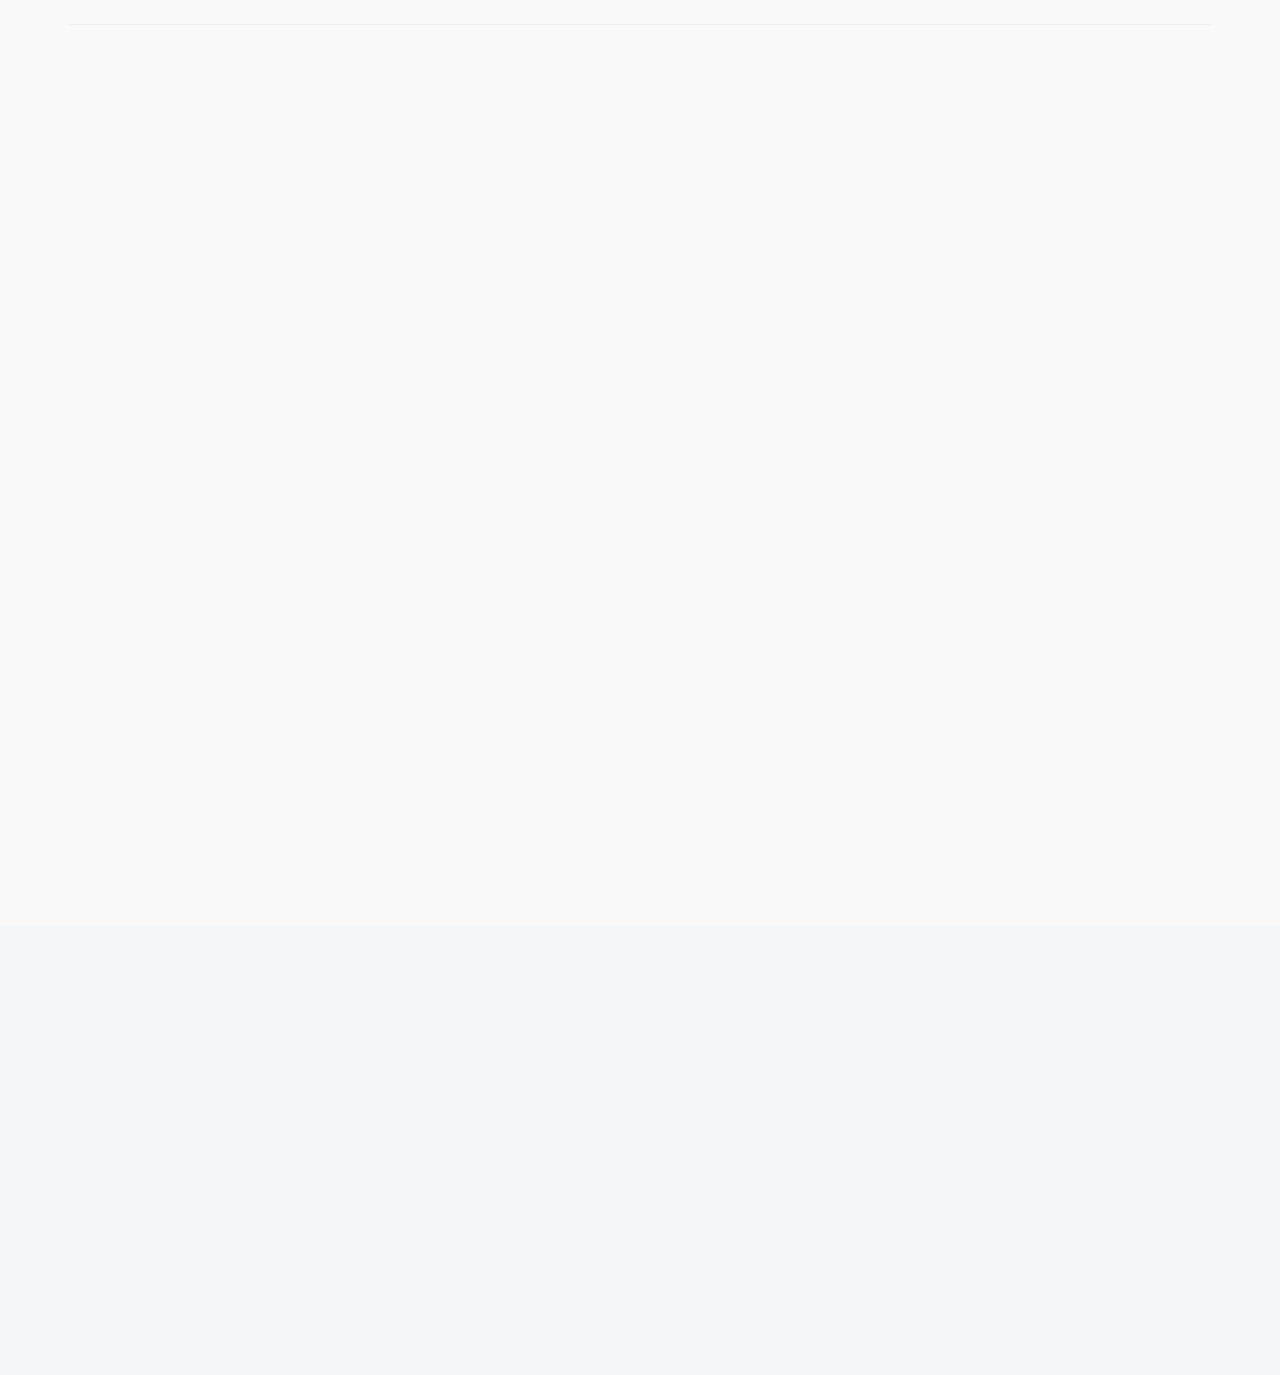
<file: web/codes.html>
<!--A Design by W3layouts
Author: W3layout
Author URL: http://w3layouts.com
License: Creative Commons Attribution 3.0 Unported
License URL: http://creativecommons.org/licenses/by/3.0/
-->
<!DOCTYPE html>
<html>
<head>
<title>Triplex a Interior Category Flat Bootstrap responsive Website Template  | Short Codes :: w3layouts</title>
<meta name="viewport" content="width=device-width, initial-scale=1">
<meta http-equiv="Content-Type" content="text/html; charset=utf-8" />
<meta name="keywords" content="Triplex Responsive web template, Bootstrap Web Templates, Flat Web Templates, Android Compatible web template, 
Smartphone Compatible web template, free webdesigns for Nokia, Samsung, LG, SonyEricsson, Motorola web design" />
<script type="application/x-javascript"> addEventListener("load", function() { setTimeout(hideURLbar, 0); }, false); function hideURLbar(){ window.scrollTo(0,1); } </script>
<!-- bootstrap-css -->
<link href="css/bootstrap.css" rel="stylesheet" type="text/css" media="all" />
<!--// bootstrap-css -->
<!-- css -->
<link rel="stylesheet" href="css/style.css" type="text/css" media="all" />
<!--// css -->
<!-- font-awesome icons -->
<link href="css/font-awesome.css" rel="stylesheet"> 
<!-- //font-awesome icons -->
<!-- font -->
<link href="//fonts.googleapis.com/css?family=Arimo" rel="stylesheet">
<link href="//fonts.googleapis.com/css?family=Dosis:300,400,500,600" rel="stylesheet">
<!-- //font -->
<script src="js/jquery-1.11.1.min.js"></script>
<script src="js/bootstrap.js"></script>
<script type="text/javascript" src="js/move-top.js"></script>
<script type="text/javascript" src="js/easing.js"></script>
<script type="text/javascript">
	jQuery(document).ready(function($) {
		$(".scroll").click(function(event){		
			event.preventDefault();
			$('html,body').animate({scrollTop:$(this.hash).offset().top},1000);
		});
	});
</script>	
<!--animate-->
<link href="css/animate.css" rel="stylesheet" type="text/css" media="all">
<script src="js/wow.min.js"></script>
	<script>
		 new WOW().init();
	</script>
<!--//end-animate-->
</head>
<body>
	<!-- header -->
	<div class="header">
		<div class="top-header">
			<div class="container">
				<div class="top-header-info">
					<div class="top-header-left wow fadeInLeft animated" data-wow-delay=".5s">
						<p>MORE THAN 10 NEW DESIGNS FOR YOUR HOME</p>
					</div>
					<div class="top-header-right wow fadeInRight animated" data-wow-delay=".5s">
						<div class="top-header-right-info">
							<ul>
								<li><a href="login.html">Login</a></li>
								<li><a href="signup.html">Sign up</a></li>
							</ul>
						</div>
						<div class="social-icons">
							<ul>
								<li><a class="twitter" href="#"><i class="fa fa-twitter"></i></a></li>
								<li><a class="twitter facebook" href="#"><i class="fa fa-facebook"></i></a></li>
								<li><a class="twitter google" href="#"><i class="fa fa-google-plus"></i></a></li>
							</ul>
						</div>
						<div class="clearfix"> </div>
					</div>
					<div class="clearfix"> </div>
				</div>
			</div>
		</div>
		<div class="bottom-header">
			<div class="container">
				<div class="logo wow fadeInDown animated" data-wow-delay=".5s">
					<h1><a href="index.html"><img src="images/logo.jpg" alt="" /></a></h1>
				</div>
				<div class="top-nav wow fadeInRight animated" data-wow-delay=".5s">
					<nav class="navbar navbar-default">
						<div class="container">
							<button type="button" class="navbar-toggle collapsed" data-toggle="collapse" data-target="#bs-example-navbar-collapse-1">Menu						
							</button>
						</div>
						<!-- Collect the nav links, forms, and other content for toggling -->
						<div class="collapse navbar-collapse" id="bs-example-navbar-collapse-1">
							<ul class="nav navbar-nav">
								<li><a href="index.html">Home</a></li>
								<li><a href="about.html">About</a></li>
								<li><a href="codes.html" class="active">Codes</a></li>
								<li><a href="#" class="dropdown-toggle hvr-bounce-to-bottom" data-toggle="dropdown" role="button" aria-haspopup="true" aria-expanded="false">Gallery<span class="caret"></span></a>
									<ul class="dropdown-menu">
										<li><a class="hvr-bounce-to-bottom" href="gallery1.html">Gallery1</a></li>
										<li><a class="hvr-bounce-to-bottom" href="gallery2.html">Gallery2</a></li>  
										<li><a class="hvr-bounce-to-bottom" href="icons.html">Font Icons</a></li>     												
									</ul>
								</li>	
								<li><a href="blog.html">Blog</a></li>
								<li><a href="contact.html">Contact</a></li>
							</ul>	
							<div class="clearfix"> </div>
						</div>	
					</nav>		
				</div>
			</div>
		</div>
	</div>
	<!-- //header -->
	
			<!--Shortcodes-page -->
			<div class="codes">
				<div class="container">
					<div class="codes-heading w3layouts">
						<h2>Short Codes</h2>
						<p class="wow fadeInUp animated" data-wow-delay=".5s">Vivamus efficitur scelerisque nulla nec lobortis. Nullam ornare metus vel dolor feugiat maximus.Aenean nec nunc et metus volutpat dapibus ac vitae ipsum. Pellentesque sed rhoncus nibh</p>
					</div>
					<div class="grid_3 grid_4 wow fadeInUp animated" data-wow-delay=".5s">
						<h3 class="hdg">Headings</h3>
						<div class="bs-example">
							<table class="table">
								<tbody>
									<tr>
										<td><h1 id="h1.-bootstrap-heading">h1. Bootstrap heading<a class="anchorjs-link" href="#h1.-bootstrap-heading"><span class="anchorjs-icon"></span></a></h1></td>
										<td class="type-info">Semibold 36px</td>
									</tr>
									<tr>
										<td><h2 id="h2.-bootstrap-heading">h2. Bootstrap heading<a class="anchorjs-link" href="#h2.-bootstrap-heading"><span class="anchorjs-icon"></span></a></h2></td>
										<td class="type-info">Semibold 30px</td>
									</tr>
									<tr>
										<td><h3 id="h3.-bootstrap-heading">h3. Bootstrap heading<a class="anchorjs-link" href="#h3.-bootstrap-heading"><span class="anchorjs-icon"></span></a></h3></td>
										<td class="type-info">Semibold 24px</td>
									</tr>
									<tr>
										<td><h4 id="h4.-bootstrap-heading">h4. Bootstrap heading<a class="anchorjs-link" href="#h4.-bootstrap-heading"><span class="anchorjs-icon"></span></a></h4></td>
										<td class="type-info">Semibold 18px</td>
									</tr>
									<tr>
										<td><h5 id="h5.-bootstrap-heading">h5. Bootstrap heading<a class="anchorjs-link" href="#h5.-bootstrap-heading"><span class="anchorjs-icon"></span></a></h5></td>
										<td class="type-info">Semibold 14px</td>
									</tr>
									<tr>
										<td><h6>h6. Bootstrap heading</h6></td>
										<td class="type-info">Semibold 12px</td>
									</tr>
								</tbody>
							</table>
						</div>
					</div>
					
					<div class="grid_3 grid_5 wow fadeInUp animated" data-wow-delay=".5s">
						<h3 class="hdg" >Buttons</h3>
						<h1>
							<a href="#"><span class="label label-default">Default</span></a>
							<a href="#"><span class="label label-primary">Primary</span></a>
							<a href="#"><span class="label label-success">Success</span></a>
							<a href="#"><span class="label label-info">Info</span></a>
							<a href="#"><span class="label label-warning">Warning</span></a>
							<a href="#"><span class="label label-danger">Danger</span></a>
						</h1>
						<h2>
							<a href="#"><span class="label label-default">Default</span></a>
							<a href="#"><span class="label label-primary">Primary</span></a>
							<a href="#"><span class="label label-success">Success</span></a>
							<a href="#"><span class="label label-info">Info</span></a>
							<a href="#"><span class="label label-warning">Warning</span></a>
							<a href="#"><span class="label label-danger">Danger</span></a>
						</h2>
						<h3>
							<a href="#"><span class="label label-default">Default</span></a>
							<a href="#"><span class="label label-primary">Primary</span></a>
							<a href="#"><span class="label label-success">Success</span></a>
							<a href="#"><span class="label label-info">Info</span></a>
							<a href="#"><span class="label label-warning">Warning</span></a>
							<a href="#"><span class="label label-danger">Danger</span></a>
						</h3>
						<h4>
							<a href="#"><span class="label label-default">Default</span></a>
							<a href="#"><span class="label label-primary">Primary</span></a>
							<a href="#"><span class="label label-success">Success</span></a>
							<a href="#"><span class="label label-info">Info</span></a>
							<a href="#"><span class="label label-warning">Warning</span></a>
							<a href="#"><span class="label label-danger">Danger</span></a>
						</h4>
						<h5>
							<a href="#"><span class="label label-default">Default</span></a>
							<a href="#"><span class="label label-primary">Primary</span></a>
							<a href="#"><span class="label label-success">Success</span></a>
							<a href="#"><span class="label label-info">Info</span></a>
							<a href="#"><span class="label label-warning">Warning</span></a>
							<a href="#"><span class="label label-danger">Danger</span></a>
						</h5>
						<h6>
							<a href="#"><span class="label label-default">Default</span></a>
							<a href="#"><span class="label label-primary">Primary</span></a>
							<a href="#"><span class="label label-success">Success</span></a>
							<a href="#"><span class="label label-info">Info</span></a>
							<a href="#"><span class="label label-warning">Warning</span></a>
							<a href="#"><span class="label label-danger">Danger</span></a>
						</h6>
					</div>		
					
					<div class="grid_3 grid_5 wow fadeInUp animated" data-wow-delay=".5s">
						<h3 class="hdg" >Progress Bars</h3>
						<div class="tab-content">
							<div class="tab-pane active" id="domprogress">
								<div class="progress">    
									<div class="progress-bar progress-bar-primary" style="width: 20%"></div>
								</div>
								<p>Info with <code>progress-bar-info</code> class.</p>
								<div class="progress">    
									<div class="progress-bar progress-bar-info" style="width: 60%"></div>
								</div>
								<p>Success with <code>progress-bar-success</code> class.</p>
								<div class="progress">
									<div class="progress-bar progress-bar-success" style="width: 30%"></div>
								</div>
								<p>Warning with <code>progress-bar-warning</code> class.</p>
								<div class="progress">
									<div class="progress-bar progress-bar-warning" style="width: 70%"></div>
								</div>
								<p>Danger with <code>progress-bar-danger</code> class.</p>
								<div class="progress">
									<div class="progress-bar progress-bar-danger" style="width: 50%"></div>
								</div>
								<p>Inverse with <code>progress-bar-inverse</code> class.</p>
								<div class="progress">
									<div class="progress-bar progress-bar-inverse" style="width: 40%"></div>
								</div>
								<p>Inverse with <code>progress-bar-inverse</code> class.</p>
								<div class="progress">
									<div class="progress-bar progress-bar-success" style="width: 35%"><span class="sr-only">35% Complete (success)</span></div>
									<div class="progress-bar progress-bar-warning" style="width: 20%"><span class="sr-only">20% Complete (warning)</span></div>
									<div class="progress-bar progress-bar-danger" style="width: 10%"><span class="sr-only">10% Complete (danger)</span></div>
								</div>
							</div>
						</div>
					</div>
					<div class="grid_3 grid_5 wow fadeInUp animated" data-wow-delay=".5s">
						<h3 class="hdg">Alerts</h3>
						<div class="alert alert-success" role="alert">
							<strong>Well done!</strong> You successfully read this important alert message.
						</div>
						<div class="alert alert-info" role="alert">
							<strong>Heads up!</strong> This alert needs your attention, but it's not super important.
						</div>
						<div class="alert alert-warning" role="alert">
							<strong>Warning!</strong> Best check yo self, you're not looking too good.
						</div>
						<div class="alert alert-danger" role="alert">
							<strong>Oh snap!</strong> Change a few things up and try submitting again.
						</div>
					</div>
					<div class="grid_3 grid_5 wow fadeInUp animated" data-wow-delay=".5s">
						<h3 class="hdg">Pagination</h3>
						<div class="col-md-6">
							<nav>
								<ul class="pagination pagination-lg">
									<li><a href="#" aria-label="Previous"><span aria-hidden="true">«</span></a></li>
									<li><a href="#">1</a></li>
									<li><a href="#">2</a></li>
									<li><a href="#">3</a></li>
									<li><a href="#">4</a></li>
									<li><a href="#">5</a></li>
									<li><a href="#" aria-label="Next"><span aria-hidden="true">»</span></a></li>
								</ul>
							</nav>
							<nav>
								<ul class="pagination">
									<li><a href="#" aria-label="Previous"><span aria-hidden="true">«</span></a></li>
									<li><a href="#">1</a></li>
									<li><a href="#">2</a></li>
									<li><a href="#">3</a></li>
									<li><a href="#">4</a></li>
									<li><a href="#">5</a></li>
									<li><a href="#" aria-label="Next"><span aria-hidden="true">»</span></a></li>
								</ul>
							</nav>
							<nav>
								<ul class="pagination pagination-sm">
									<li><a href="#" aria-label="Previous"><span aria-hidden="true">«</span></a></li>
									<li><a href="#">1</a></li>
									<li><a href="#">2</a></li>
									<li><a href="#">3</a></li>
									<li><a href="#">4</a></li>
									<li><a href="#">5</a></li>
									<li><a href="#" aria-label="Next"><span aria-hidden="true">»</span></a></li>
								</ul>
							</nav>
						</div>
						<div class="col-md-6">
							<ul class="pagination pagination-lg">
								<li class="disabled"><a href="#"><i class="fa fa-angle-left">«</i></a></li>
								<li class="active"><a href="#">1</a></li>
								<li><a href="#">2</a></li>
								<li><a href="#">3</a></li>
								<li><a href="#">4</a></li>
								<li><a href="#">5</a></li>
								<li><a href="#"><i class="fa fa-angle-right">»</i></a></li>
							</ul>
							<nav>
								<ul class="pagination">
									<li class="disabled"><a href="#" aria-label="Previous"><span aria-hidden="true">«</span></a></li>
									<li class="active"><a href="#">1 <span class="sr-only">(current)</span></a></li>
									<li><a href="#">2</a></li>
									<li><a href="#">3</a></li>
									<li><a href="#">4</a></li>
									<li><a href="#">5</a></li>
									<li><a href="#" aria-label="Next"><span aria-hidden="true">»</span></a></li>
								</ul>
							</nav>
							<ul class="pagination pagination-sm">
								<li class="disabled"><a href="#"><i class="fa fa-angle-left">«</i></a></li>
								<li class="active"><a href="#">1</a></li>
								<li><a href="#">2</a></li>
								<li><a href="#">3</a></li>
								<li><a href="#">4</a></li>
								<li><a href="#">5</a></li>
								<li><a href="#"><i class="fa fa-angle-right">»</i></a></li>
							</ul>
						</div>
						<div class="clearfix"> </div>
					</div>
					<div class="grid_3 grid_5 wow fadeInUp animated" data-wow-delay=".5s">
						<h3 class="hdg">Breadcrumbs</h3>
						<ol class="breadcrumb">
							<li class="active">Home</li>
						</ol>
						<ol class="breadcrumb">
							<li><a href="#">Home</a></li>
							<li class="active">Library</li>
						</ol>
						<ol class="breadcrumb">
							<li><a href="#">Home</a></li>
							<li><a href="#">Library</a></li>
							<li class="active">Data</li>
						</ol>
					</div>
					<div class="grid_3 grid_5 wow fadeInUp animated" data-wow-delay=".5s">
						<h3 class="hdg">Badges</h3>
						<div class="col-md-6">
							<p>Add modifier classes to change the appearance of a badge.</p>
							<table class="table table-bordered">
								<thead>
									<tr>
										<th>Classes</th>
										<th>Badges</th>
									</tr>
								</thead>
								<tbody>
									<tr>
										<td>No modifiers</td>
										<td><span class="badge">42</span></td>
									</tr>
									<tr>
										<td><code>.badge-primary</code></td>
										<td><span class="badge badge-primary">1</span></td>
									</tr>
									<tr>
										<td><code>.badge-success</code></td>
										<td><span class="badge badge-success">22</span></td>
									</tr>
									<tr>
										<td><code>.badge-info</code></td>
										<td><span class="badge badge-info">30</span></td>
									</tr>
									<tr>
										<td><code>.badge-warning</code></td>
										<td><span class="badge badge-warning">412</span></td>
									</tr>
									<tr>
										<td><code>.badge-danger</code></td>
										<td><span class="badge badge-danger">999</span></td>
									</tr>
								</tbody>
							</table>                    
						</div>
						<div class="col-md-6">
							<p>Easily highlight new or unread items with the <code>.badge</code> class</p>
							<div class="list-group list-group-alternate"> 
								<a href="#" class="list-group-item"><span class="badge">201</span> <i class="ti ti-email"></i> Inbox </a> 
								<a href="#" class="list-group-item"><span class="badge badge-primary">5021</span> <i class="ti ti-eye"></i> Profile visits </a> 
								<a href="#" class="list-group-item"><span class="badge">14</span> <i class="ti ti-headphone-alt"></i> Call </a> 
								<a href="#" class="list-group-item"><span class="badge">20</span> <i class="ti ti-comments"></i> Messages </a> 
								<a href="#" class="list-group-item"><span class="badge badge-warning">14</span> <i class="ti ti-bookmark"></i> Bookmarks </a> 
								<a href="#" class="list-group-item"><span class="badge badge-danger">30</span> <i class="ti ti-bell"></i> Notifications </a> 
							</div>
						</div>
					   <div class="clearfix"> </div>
					</div>	 
					<div class="grid_3 grid_5 wow fadeInUp animated" data-wow-delay=".5s">
						<h3 class="hdg">Wells</h3>
						<div class="well">
							There are many variations of passages of Lorem Ipsum available, but the majority have suffered alteration
						</div>
						<div class="well">
							It is a long established fact that a reader will be distracted by the readable content of a page when looking at its layout. The point of using Lorem Ipsum is that it has a more-or-less normal distribution of letters, as opposed to using 'Content here
						</div>
						<div class="well">
								Lorem Ipsum is simply dummy text of the printing and typesetting industry. Lorem Ipsum has been the industry's standard dummy text ever since the 1500s, when an unknown printer took a galley of type and scrambled it to make a type specimen book. It has survived not only five centuries, but also the leap into electronic
						</div>
					</div>
					<div class="grid_3 grid_5 wow fadeInUp animated" data-wow-delay=".5s">
						<h3 class="hdg">Tabs</h3>
						<div class="bs-example bs-example-tabs" role="tabpanel" data-example-id="togglable-tabs">
							<ul id="myTab" class="nav nav-tabs" role="tablist">
								<li role="presentation" class="active"><a href="#home" id="home-tab" role="tab" data-toggle="tab" aria-controls="home" aria-expanded="true">Home</a></li>
								<li role="presentation"><a href="#profile" role="tab" id="profile-tab" data-toggle="tab" aria-controls="profile">Profile</a></li>
								<li role="presentation" class="dropdown">
									<a href="#" id="myTabDrop1" class="dropdown-toggle" data-toggle="dropdown" aria-controls="myTabDrop1-contents">Dropdown <span class="caret"></span></a>
									<ul class="dropdown-menu" role="menu" aria-labelledby="myTabDrop1" id="myTabDrop1-contents">
										<li><a href="#dropdown1" tabindex="-1" role="tab" id="dropdown1-tab" data-toggle="tab" aria-controls="dropdown1">@fat</a></li>
										<li><a href="#dropdown2" tabindex="-1" role="tab" id="dropdown2-tab" data-toggle="tab" aria-controls="dropdown2">@mdo</a></li>
									</ul>
								</li>
							</ul>
							<div id="myTabContent" class="tab-content">
								<div role="tabpanel" class="tab-pane fade in active" id="home" aria-labelledby="home-tab">
									<p>Raw denim you probably haven't heard of them jean shorts Austin. Nesciunt tofu stumptown aliqua, retro synth master cleanse. Mustache cliche tempor, williamsburg carles vegan helvetica. Reprehenderit butcher retro keffiyeh dreamcatcher synth. Cosby sweater eu banh mi, qui irure terry richardson ex squid. Aliquip placeat salvia cillum iphone. Seitan aliquip quis cardigan american apparel, butcher voluptate nisi qui.</p>
								</div>
								<div role="tabpanel" class="tab-pane fade" id="profile" aria-labelledby="profile-tab">
									<p>Food truck fixie locavore, accusamus mcsweeney's marfa nulla single-origin coffee squid. Exercitation +1 labore velit, blog sartorial PBR leggings next level wes anderson artisan four loko farm-to-table craft beer twee. Qui photo booth letterpress, commodo enim craft beer mlkshk aliquip jean shorts ullamco ad vinyl cillum PBR. Homo nostrud organic, assumenda labore aesthetic magna delectus mollit. Keytar helvetica VHS salvia yr, vero magna velit sapiente labore stumptown. Vegan fanny pack odio cillum wes anderson 8-bit, sustainable jean shorts beard ut DIY ethical culpa terry richardson biodiesel. Art party scenester stumptown, tumblr butcher vero sint qui sapiente accusamus tattooed echo park.</p>
								</div>
								<div role="tabpanel" class="tab-pane fade" id="dropdown1" aria-labelledby="dropdown1-tab">
									<p>Etsy mixtape wayfarers, ethical wes anderson tofu before they sold out mcsweeney's organic lomo retro fanny pack lo-fi farm-to-table readymade. Messenger bag gentrify pitchfork tattooed craft beer, iphone skateboard locavore carles etsy salvia banksy hoodie helvetica. DIY synth PBR banksy irony. Leggings gentrify squid 8-bit cred pitchfork. Williamsburg banh mi whatever gluten-free, carles pitchfork biodiesel fixie etsy retro mlkshk vice blog. Scenester cred you probably haven't heard of them, vinyl craft beer blog stumptown. Pitchfork sustainable tofu synth chambray yr.</p>
								</div>
								<div role="tabpanel" class="tab-pane fade" id="dropdown2" aria-labelledby="dropdown2-tab">
									<p>Trust fund seitan letterpress, keytar raw denim keffiyeh etsy art party before they sold out master cleanse gluten-free squid scenester freegan cosby sweater. Fanny pack portland seitan DIY, art party locavore wolf cliche high life echo park Austin. Cred vinyl keffiyeh DIY salvia PBR, banh mi before they sold out farm-to-table VHS viral locavore cosby sweater. Lomo wolf viral, mustache readymade thundercats keffiyeh craft beer marfa ethical. Wolf salvia freegan, sartorial keffiyeh echo park vegan.</p>
								</div>
							</div>
						</div>
					</div>
					<h3 class="hdg wow fadeInUp animated" data-wow-delay=".5s">Unordered List</h3>
					<ul class="list-group wow fadeInUp animated" data-wow-delay=".5s">
					  <li class="list-group-item">Cras justo odio</li>
					  <li class="list-group-item">Dapibus ac facilisis in</li>
					  <li class="list-group-item">Morbi leo risus</li>
					  <li class="list-group-item">Porta ac consectetur ac</li>
					  <li class="list-group-item">Vestibulum at eros</li>
					</ul>
					<h3 class="hdg wow fadeInUp animated" data-wow-delay=".5s">Ordered List</h3>
					<ol class="wow fadeInUp animated" data-wow-delay=".5s">
						<li class="list-group-item1">Cras justo odio</li>
						<li class="list-group-item1">Dapibus ac facilisis in</li>
						<li class="list-group-item1">Morbi leo risus</li>
						<li class="list-group-item1">Porta ac consectetur ac</li>
						<li class="list-group-item1">Vestibulum at eros</li>
					</ol>
					<h3 class="hdg wow fadeInUp animated" data-wow-delay=".5s">Forms</h3>
					<div class="input-group wow fadeInUp animated" data-wow-delay=".5s">
						<span class="input-group-addon" id="basic-addon1">@</span>
						<input type="text" class="form-control" placeholder="Username" aria-describedby="basic-addon1">
					</div>
					<div class="input-group wow fadeInUp animated" data-wow-delay=".5s">
						<input type="text" class="form-control" placeholder="Recipient's username" aria-describedby="basic-addon2">
						<span class="input-group-addon" id="basic-addon2">@example.com</span>
					</div>
					<div class="input-group wow fadeInUp animated" data-wow-delay=".5s">
						<span class="input-group-addon">$</span>
							<input type="text" class="form-control" aria-label="Amount (to the nearest dollar)">
						<span class="input-group-addon">.00</span>
					</div>
					<div class="input-group input-group-lg wow fadeInUp animated" data-wow-delay=".5s">
						<span class="input-group-addon" id="sizing-addon1">@</span>
						<input type="text" class="form-control" placeholder="Username" aria-describedby="sizing-addon1">
					</div>
					<div class="input-group wow fadeInUp animated" data-wow-delay=".5s">
						<span class="input-group-addon" id="sizing-addon2">@</span>
						<input type="text" class="form-control" placeholder="Username" aria-describedby="sizing-addon2">
					</div>
					<div class="input-group input-group-sm wow fadeInUp animated" data-wow-delay=".5s">
						<span class="input-group-addon" id="sizing-addon3">@</span>
						<input type="text" class="form-control" placeholder="Username" aria-describedby="sizing-addon3">
					</div>
					<div class="row wow fadeInUp animated" data-wow-delay=".5s">
						<div class="col-lg-6 in-gp-tl">
							<div class="input-group">
								<span class="input-group-addon">
									<input type="checkbox" aria-label="...">
								</span>
								<input type="text" class="form-control" aria-label="...">
							</div><!-- /input-group -->
						</div><!-- /.col-lg-6 -->
						<div class="col-lg-6 in-gp-tb">
							<div class="input-group">
								<span class="input-group-addon">
									<input type="radio" aria-label="...">
								</span>
								<input type="text" class="form-control" aria-label="...">
							</div><!-- /input-group -->
						</div><!-- /.col-lg-6 -->
					</div><!-- /.row -->
					<div class="row wow fadeInUp animated" data-wow-delay=".5s">
						<div class="col-lg-6 in-gp-tl">
							<div class="input-group">
								<span class="input-group-btn">
									<button class="btn btn-default" type="button">Go!</button>
								</span>
								<input type="text" class="form-control" placeholder="Search for...">
							</div><!-- /input-group -->
						</div><!-- /.col-lg-6 -->
						<div class="col-lg-6 in-gp-tb">
							<div class="input-group">
								<input type="text" class="form-control" placeholder="Search for...">
								<span class="input-group-btn">
									<button class="btn btn-default" type="button">Go!</button>
								</span>
							</div><!-- /input-group -->
						</div><!-- /.col-lg-6 -->
					</div><!-- /.row -->
					<div class="row wow fadeInUp animated" data-wow-delay=".5s">
						<div class="col-lg-6 in-gp-tl">
							<div class="input-group">
								<div class="input-group-btn">
									<button type="button" class="btn btn-default dropdown-toggle" data-toggle="dropdown" aria-haspopup="true" aria-expanded="false">Action <span class="caret"></span></button>
									<ul class="dropdown-menu">
										<li><a href="#">Action</a></li>
										<li><a href="#">Another action</a></li>
										<li><a href="#">Something else here</a></li>
										<li role="separator" class="divider"></li>
										<li><a href="#">Separated link</a></li>
									</ul>
								</div><!-- /btn-group -->
								<input type="text" class="form-control" aria-label="...">
							</div><!-- /input-group -->
						</div><!-- /.col-lg-6 -->
						<div class="col-lg-6 in-gp-tb">
							<div class="input-group">
								<input type="text" class="form-control" aria-label="...">
								<div class="input-group-btn">
									<button type="button" class="btn btn-default dropdown-toggle" data-toggle="dropdown" aria-haspopup="true" aria-expanded="false">Action <span class="caret"></span></button>
									<ul class="dropdown-menu dropdown-menu-right">
										<li><a href="#">Action</a></li>
										<li><a href="#">Another action</a></li>
										<li><a href="#">Something else here</a></li>
										<li role="separator" class="divider"></li>
										<li><a href="#">Separated link</a></li>
									</ul>
								</div><!-- /btn-group -->
							</div><!-- /input-group -->
						</div><!-- /.col-lg-6 -->
					</div><!-- /.row -->
					<div class="page-header wow fadeInUp animated" data-wow-delay=".5s">
						<h3 class="hdg">Tables</h3>
					</div>
					<h2 class="typoh2 wow fadeInUp animated" data-wow-delay=".5s">Default styles</h2>
					<p class="wow fadeInUp animated" data-wow-delay=".5s">For basic stylinglight padding and only horizontal add the base class <code>.table</code> to any <code>&lt;table&gt;</code>.</p>
					<div class="bs-docs-example wow fadeInUp animated" data-wow-delay=".5s">
						<table class="table">
							<thead>
								<tr>
									<th>#</th>
									<th>First Name</th>
									<th>Last Name</th>
									<th>Username</th>
								</tr>
							</thead>
							<tbody>
								<tr>
									<td>1</td>
									<td>Mark</td>
									<td>Otto</td>
									<td>@mdo</td>
								</tr>
								<tr>
									<td>2</td>
									<td>Jacob</td>
									<td>Thornton</td>
									<td>@fat</td>
								</tr>
								<tr>
									<td>3</td>
									<td>Larry</td>
									<td>the Bird</td>
									<td>@twitter</td>
								</tr>
							</tbody>
						</table>
					</div>
					<hr class="bs-docs-separator">
					<p class="wow fadeInUp animated" data-wow-delay=".5s">Add any of the following classes to the <code>.table</code> base class.</p>
					<p class="wow fadeInUp animated" data-wow-delay=".5s">Adds zebra-striping to any table row within the <code>&lt;tbody&gt;</code> via the <code>:nth-child</code> CSS selector (not available in IE7-8).</p>
					<div class="bs-docs-example wow fadeInUp animated" data-wow-delay=".5s">
						<table class="table table-striped">
							<thead>
								<tr>
									<th>#</th>
									<th>First Name</th>
									<th>Last Name</th>
									<th>Username</th>
								</tr>
							</thead>
							<tbody>
								<tr>
									<td>1</td>
									<td>Mark</td>
									<td>Otto</td>
									<td>@mdo</td>
								</tr>
								<tr>
									<td>2</td>
									<td>Jacob</td>
									<td>Thornton</td>
									<td>@fat</td>
								</tr>
								<tr>
									<td>3</td>
									<td>Larry</td>
									<td>the Bird</td>
									<td>@twitter</td>
								</tr>
							</tbody>
						</table>
					</div>
					<p class="wow fadeInUp animated" data-wow-delay=".5s">Add borders and rounded corners to the table.</p>
					<div class="bs-docs-example wow fadeInUp animated" data-wow-delay=".5s">
						<table class="table table-bordered">
							<thead>
								<tr>
									<th>#</th>
									<th>First Name</th>
									<th>Last Name</th>
									<th>Username</th>
								</tr>
							</thead>
							<tbody>
								<tr>
									<td rowspan="2">1</td>
									<td>Mark</td>
									<td>Otto</td>
									<td>@mdo</td>
								</tr>
								<tr>
									<td>Mark</td>
									<td>Otto</td>
									<td>@getbootstrap</td>
								</tr>
								<tr>
									<td>2</td>
									<td>Jacob</td>
									<td>Thornton</td>
									<td>@fat</td>
								</tr>
								<tr>
									<td>3</td>
									<td colspan="2">Larry the Bird</td>
									<td>@twitter</td>
								</tr>
							</tbody>
						</table>
					</div>
					<p class="wow fadeInUp animated" data-wow-delay=".5s">Enable a hover state on table rows within a <code>&lt;tbody&gt;</code>.</p>
					<div class="bs-docs-example wow fadeInUp animated" data-wow-delay=".5s">
						<table class="table table-hover">
							<thead>
								<tr>
								  <th>#</th>
								  <th>First Name</th>
								  <th>Last Name</th>
								  <th>Username</th>
								</tr>
							</thead>
							<tbody>
								<tr>
								  <td>1</td>
								  <td>Mark</td>
								  <td>Otto</td>
								  <td>@mdo</td>
								</tr>
								<tr>
								  <td>2</td>
								  <td>Jacob</td>
								  <td>Thornton</td>
								  <td>@fat</td>
								</tr>
								<tr>
								  <td>3</td>
								  <td colspan="2">Larry the Bird</td>
								  <td>@twitter</td>
								</tr>
							</tbody>
						</table>
					</div>
				</div>
			</div>
			<!--//short-codes-->	

			<!-- footer -->
	<div class="footer agileits">
		<div class="container">
			<div class="footer-grids w3l-agile">
				<div class="col-md-3 footer-nav agile-w3layouts wow fadeInLeft animated" data-wow-delay=".5s">
					<h4>Navigation</h4>
					<ul>
						<li><a href="about.html">About</a></li>
						<li><a href="gallery1.html">Gallery</a></li>
						<li><a href="blog.html">Blog</a></li>
						<li><a href="contact.html">Contact</a></li>
					</ul>
				</div>
				<div class="col-md-5 footer-nav agile-w3layouts wow fadeInUp animated" data-wow-delay=".5s">
					<h4>Newsletter</h4>
					<p>Nunc non feugiat quam, vitae placerat ipsum. Cras at felis congue, volutpat neque eget</p>
					<form action="#" method="post">
						<input type="email" id="mc4wp_email" name="email" placeholder="Enter your email here" required="">
						<input type="submit" value="Subscribe">
					</form>
				</div>
				<div class="col-md-4 footer-nav agile-w3layouts wow fadeInRight animated" data-wow-delay=".5s">
					<h4>Latest News</h4>
					<div class="news-grids">
						<div class="news-grid">
							<h6>09/01/2016 : <a href="single.html">Cras at felis congue</a></h6>
							<h6>13/07/2016 : <a href="single.html">Volutpat neque eget</a></h6>
							<h6>13/02/2016 : <a href="single.html">Agittis tellus ut dictum</a></h6>
							<h6>28/11/2016 : <a href="single.html">Habitant morbi et netus</a></h6>
							<h6>19/01/2016 : <a href="single.html">pellentesque habitant morbi</a></h6>
							<h6>23/02/2016 : <a href="single.html">Maecenas volutpat lacus</a></h6>
						</div>
					</div>
				</div>
				<div class="clearfix"> </div>
			</div>
			<div class="copyright w3l wow fadeInUp animated" data-wow-delay=".5s">
				<p>© 2017 Triplex . All Rights Reserved . Design by <a href="http://w3layouts.com/">W3layouts</a></p>
			</div>
		</div>
	</div>
	<!-- //footer -->
		</div>
	</div>
	<!-- //footer -->
</body>	
</html>
</file>
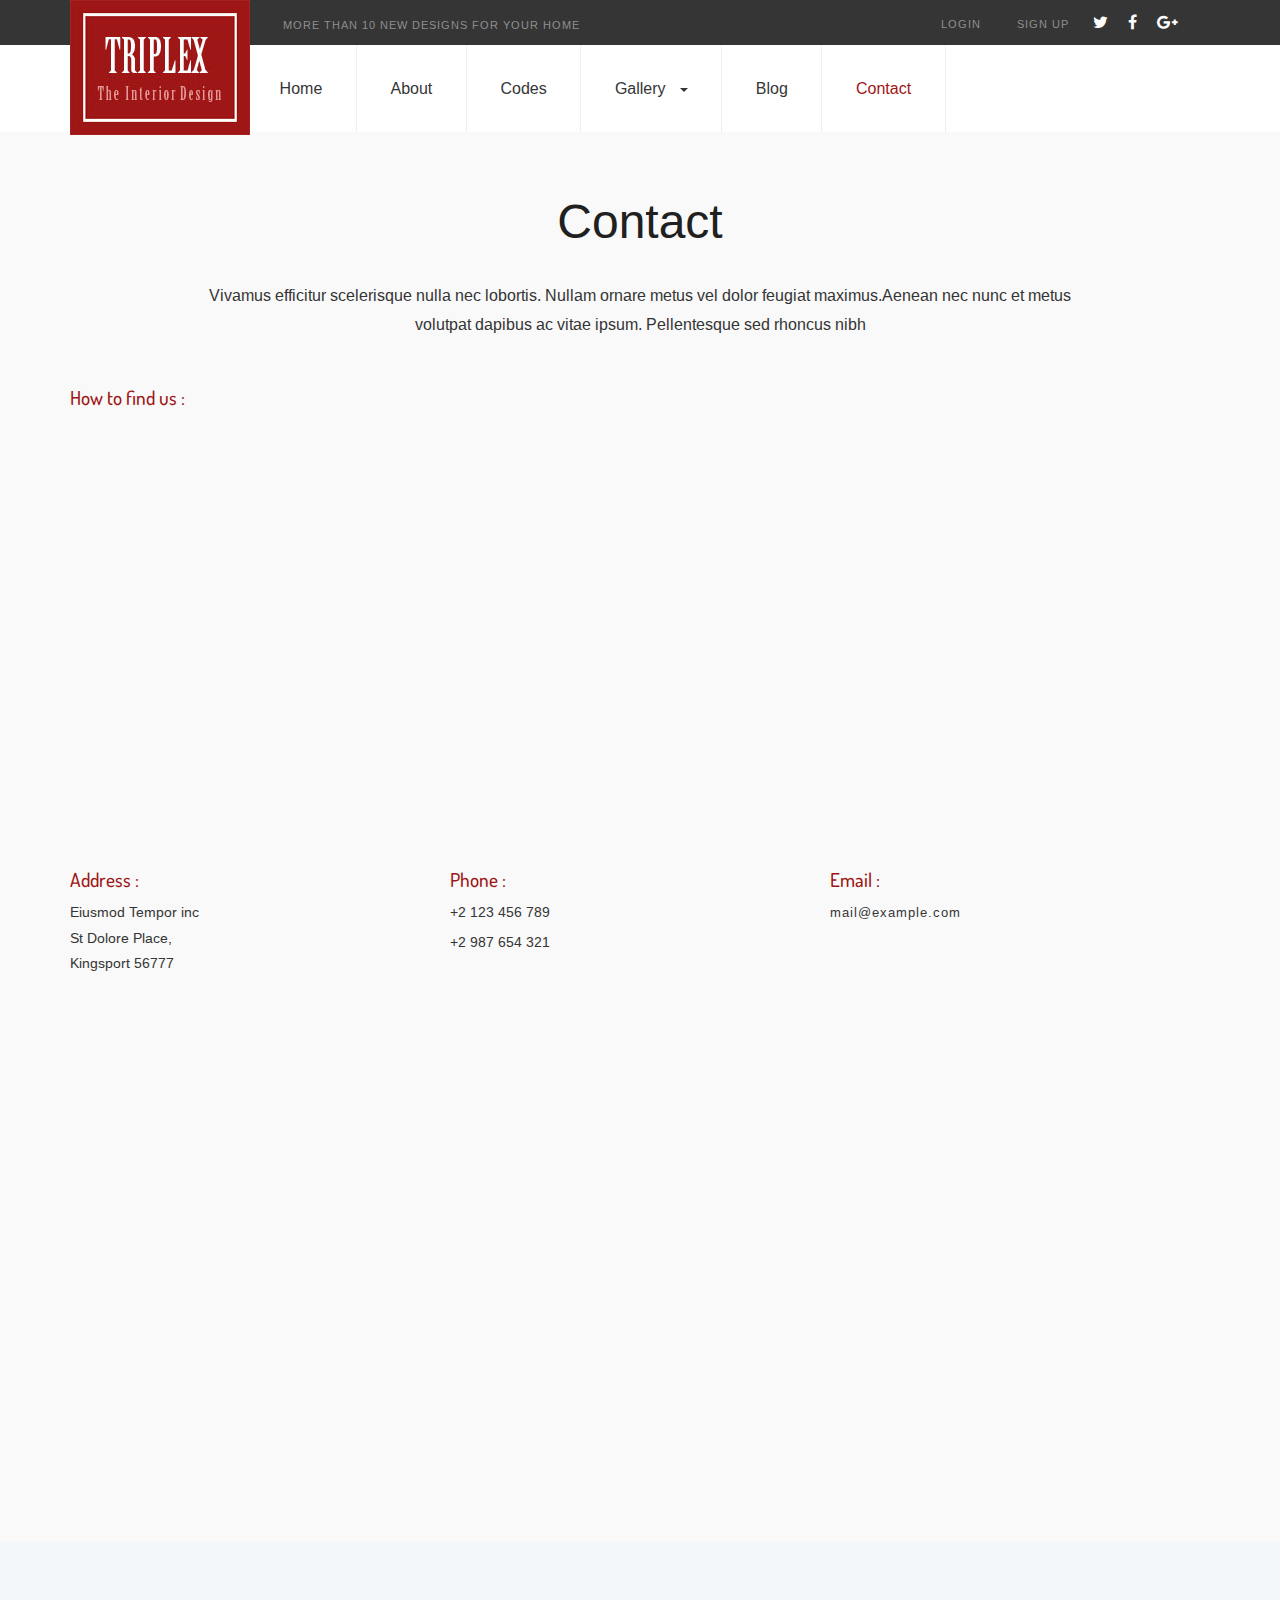
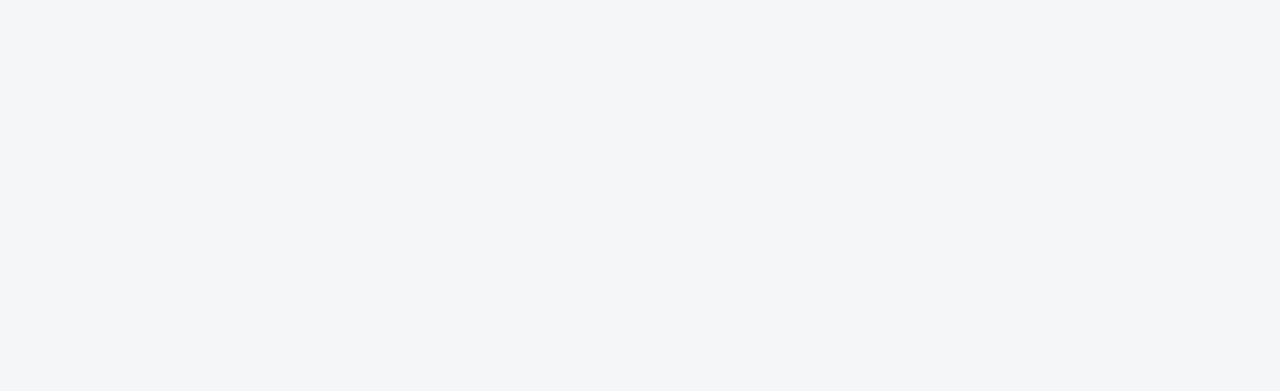
<file: web/contact.html>
<!--A Design by W3layouts
Author: W3layout
Author URL: http://w3layouts.com
License: Creative Commons Attribution 3.0 Unported
License URL: http://creativecommons.org/licenses/by/3.0/
-->
<!DOCTYPE html>
<html>
<head>
<title>Triplex a Interior Category Flat Bootstrap responsive Website Template  | Contact :: w3layouts</title>
<meta name="viewport" content="width=device-width, initial-scale=1">
<meta http-equiv="Content-Type" content="text/html; charset=utf-8" />
<meta name="keywords" content="Triplex Responsive web template, Bootstrap Web Templates, Flat Web Templates, Android Compatible web template, 
Smartphone Compatible web template, free webdesigns for Nokia, Samsung, LG, SonyEricsson, Motorola web design" />
<script type="application/x-javascript"> addEventListener("load", function() { setTimeout(hideURLbar, 0); }, false); function hideURLbar(){ window.scrollTo(0,1); } </script>
<!-- bootstrap-css -->
<link href="css/bootstrap.css" rel="stylesheet" type="text/css" media="all" />
<!--// bootstrap-css -->
<!-- css -->
<link rel="stylesheet" href="css/style.css" type="text/css" media="all" />
<!--// css -->
<!-- font-awesome icons -->
<link href="css/font-awesome.css" rel="stylesheet"> 
<!-- //font-awesome icons -->
<!-- font -->
<link href="//fonts.googleapis.com/css?family=Arimo" rel="stylesheet">
<link href="//fonts.googleapis.com/css?family=Dosis:300,400,500,600" rel="stylesheet">
<!-- //font -->
<script src="js/jquery-1.11.1.min.js"></script>
<script src="js/bootstrap.js"></script>
<script type="text/javascript" src="js/move-top.js"></script>
<script type="text/javascript" src="js/easing.js"></script>
<script type="text/javascript">
	jQuery(document).ready(function($) {
		$(".scroll").click(function(event){		
			event.preventDefault();
			$('html,body').animate({scrollTop:$(this.hash).offset().top},1000);
		});
	});
</script>	
<!--animate-->
<link href="css/animate.css" rel="stylesheet" type="text/css" media="all">
<script src="js/wow.min.js"></script>
	<script>
		 new WOW().init();
	</script>
<!--//end-animate-->
</head>
<body>
	<!-- header -->
	<div class="header">
		<div class="top-header">
			<div class="container">
				<div class="top-header-info">
					<div class="top-header-left wow fadeInLeft animated" data-wow-delay=".5s">
						<p>MORE THAN 10 NEW DESIGNS FOR YOUR HOME</p>
					</div>
					<div class="top-header-right wow fadeInRight animated" data-wow-delay=".5s">
						<div class="top-header-right-info">
							<ul>
								<li><a href="login.html">Login</a></li>
								<li><a href="signup.html">Sign up</a></li>
							</ul>
						</div>
						<div class="social-icons">
							<ul>
								<li><a class="twitter" href="#"><i class="fa fa-twitter"></i></a></li>
								<li><a class="twitter facebook" href="#"><i class="fa fa-facebook"></i></a></li>
								<li><a class="twitter google" href="#"><i class="fa fa-google-plus"></i></a></li>
							</ul>
						</div>
						<div class="clearfix"> </div>
					</div>
					<div class="clearfix"> </div>
				</div>
			</div>
		</div>
		<div class="bottom-header">
			<div class="container">
				<div class="logo wow fadeInDown animated" data-wow-delay=".5s">
					<h1><a href="index.html"><img src="images/logo.jpg" alt="" /></a></h1>
				</div>
				<div class="top-nav wow fadeInRight animated" data-wow-delay=".5s">
					<nav class="navbar navbar-default">
						<div class="container">
							<button type="button" class="navbar-toggle collapsed" data-toggle="collapse" data-target="#bs-example-navbar-collapse-1">Menu						
							</button>
						</div>
						<!-- Collect the nav links, forms, and other content for toggling -->
						<div class="collapse navbar-collapse" id="bs-example-navbar-collapse-1">
							<ul class="nav navbar-nav">
								<li><a href="index.html">Home</a></li>
								<li><a href="about.html">About</a></li>
								<li><a href="codes.html">Codes</a></li>
								<li><a href="#" class="dropdown-toggle hvr-bounce-to-bottom" data-toggle="dropdown" role="button" aria-haspopup="true" aria-expanded="false">Gallery<span class="caret"></span></a>
									<ul class="dropdown-menu">
										<li><a class="hvr-bounce-to-bottom" href="gallery1.html">Gallery1</a></li>
										<li><a class="hvr-bounce-to-bottom" href="gallery2.html">Gallery2</a></li>  
										<li><a class="hvr-bounce-to-bottom" href="icons.html">Font Icons</a></li>     										
									</ul>
								</li>	
								<li><a href="blog.html">Blog</a></li>
								<li><a href="contact.html" class="active">Contact</a></li>
							</ul>	
							<div class="clearfix"> </div>
						</div>	
					</nav>		
				</div>
			</div>
		</div>
	</div>
	<!-- //header -->
	
	<!-- contact -->
	<div class="contact w3layouts-agile">
		<div class="container">
			<div class="contact-heading w3layouts">
					<h2>Contact</h2>
					<p class="wow fadeInUp animated" data-wow-delay=".5s">Vivamus efficitur scelerisque nulla nec lobortis. Nullam ornare metus vel dolor feugiat maximus.Aenean nec nunc et metus volutpat dapibus ac vitae ipsum. Pellentesque sed rhoncus nibh</p>
				</div>
			<div class="map agileits wow fadeInUp animated" data-wow-delay=".5s">
				<h4>How to find us :</h4>
				<iframe src="https://www.google.com/maps/embed?pb=!1m14!1m12!1m3!1d3771907.975236311!2d-2.09480472072984!3d39.07355564363949!2m3!1f0!2f0!3f0!3m2!1i1024!2i768!4f13.1!5e0!3m2!1sen!2sin!4v1436857347604" frameborder="0" style="border:0" allowfullscreen></iframe>
			</div>
			
			<div class="address w3l-agileinfo">
				<div class="col-md-4 address-grids wow fadeInLeft animated" data-wow-delay=".5s">
					<h4>Address :</h4>
					<ul>
						<li><p>Eiusmod Tempor inc<br>
								St Dolore Place,<br>
								Kingsport 56777</p>
						</li>
					</ul>
				</div>
				<div class="col-md-4 address-grids wow fadeInUp animated" data-wow-delay=".5s">
					<h4>Phone :</h4>
					<p>+2 123 456 789</p>
					<p>+2 987 654 321</p>
				</div>
				<div class="col-md-4 address-grids wow fadeInRight animated" data-wow-delay=".5s">
					<h4>Email :</h4>
					<p><a href="mailto:example@email.com">mail@example.com</a></p>
				</div>
				<div class="clearfix"> </div>
			</div>
			<div class="contact-infom wow fadeInUp animated" data-wow-delay=".5s">
				<h4>Miscellaneous Information:</h4>
				<p>Lorem ipsum dolor sit amet, consectetur adipisicing elit,sheets containing Lorem Ipsum passages, 
					sed do eiusmod tempor incididunt ut labore et dolore magna aliqua.It was popularised in the 1960s with the release of Letraset
					  and more recently with desktop publishing software like Aldus PageMaker including versions of Lorem Ipsum.</p>
			</div>	
			<div class="contact-form wow fadeInUp animated" data-wow-delay=".5s">
				<h4>Contact Form</h4>
			<form action="#" method="post">
					<input type="text" placeholder="Name" required="">
					<input type="email" placeholder="Email" required="">
					<input type="text" placeholder="Telephone" required="">
					<textarea placeholder="Message" required=""></textarea>
					<button class="btn1 btn-1 btn-1b">Submit</button>
				</form>
			</div>	
		</div>
	</div>
	<!-- //contact -->
	
	<!-- footer -->
	<div class="footer agileits">
		<div class="container">
			<div class="footer-grids w3l-agile">
				<div class="col-md-3 footer-nav agile-w3layouts wow fadeInLeft animated" data-wow-delay=".5s">
					<h4>Navigation</h4>
					<ul>
						<li><a href="about.html">About</a></li>
						<li><a href="gallery1.html">Gallery</a></li>
						<li><a href="blog.html">Blog</a></li>
						<li><a href="contact.html">Contact</a></li>
					</ul>
				</div>
				<div class="col-md-5 footer-nav agile-w3layouts wow fadeInUp animated" data-wow-delay=".5s">
					<h4>Newsletter</h4>
					<p>Nunc non feugiat quam, vitae placerat ipsum. Cras at felis congue, volutpat neque eget</p>
					<form action="#" method="post">
						<input type="email" id="mc4wp_email" name="email" placeholder="Enter your email here" required="">
						<input type="submit" value="Subscribe">
					</form>
				</div>
				<div class="col-md-4 footer-nav agile-w3layouts wow fadeInRight animated" data-wow-delay=".5s">
					<h4>Latest News</h4>
					<div class="news-grids">
						<div class="news-grid">
							<h6>09/01/2016 : <a href="single.html">Cras at felis congue</a></h6>
							<h6>13/07/2016 : <a href="single.html">Volutpat neque eget</a></h6>
							<h6>13/02/2016 : <a href="single.html">Agittis tellus ut dictum</a></h6>
							<h6>28/11/2016 : <a href="single.html">Habitant morbi et netus</a></h6>
							<h6>19/01/2016 : <a href="single.html">pellentesque habitant morbi</a></h6>
							<h6>23/02/2016 : <a href="single.html">Maecenas volutpat lacus</a></h6>
						</div>
					</div>
				</div>
				<div class="clearfix"> </div>
			</div>
			<div class="copyright w3l wow fadeInUp animated" data-wow-delay=".5s">
				<p>© 2017 Triplex . All Rights Reserved . Design by <a href="http://w3layouts.com/">W3layouts</a></p>
			</div>
		</div>
	</div>
	<!-- //footer -->
</body>	
</html>
</file>
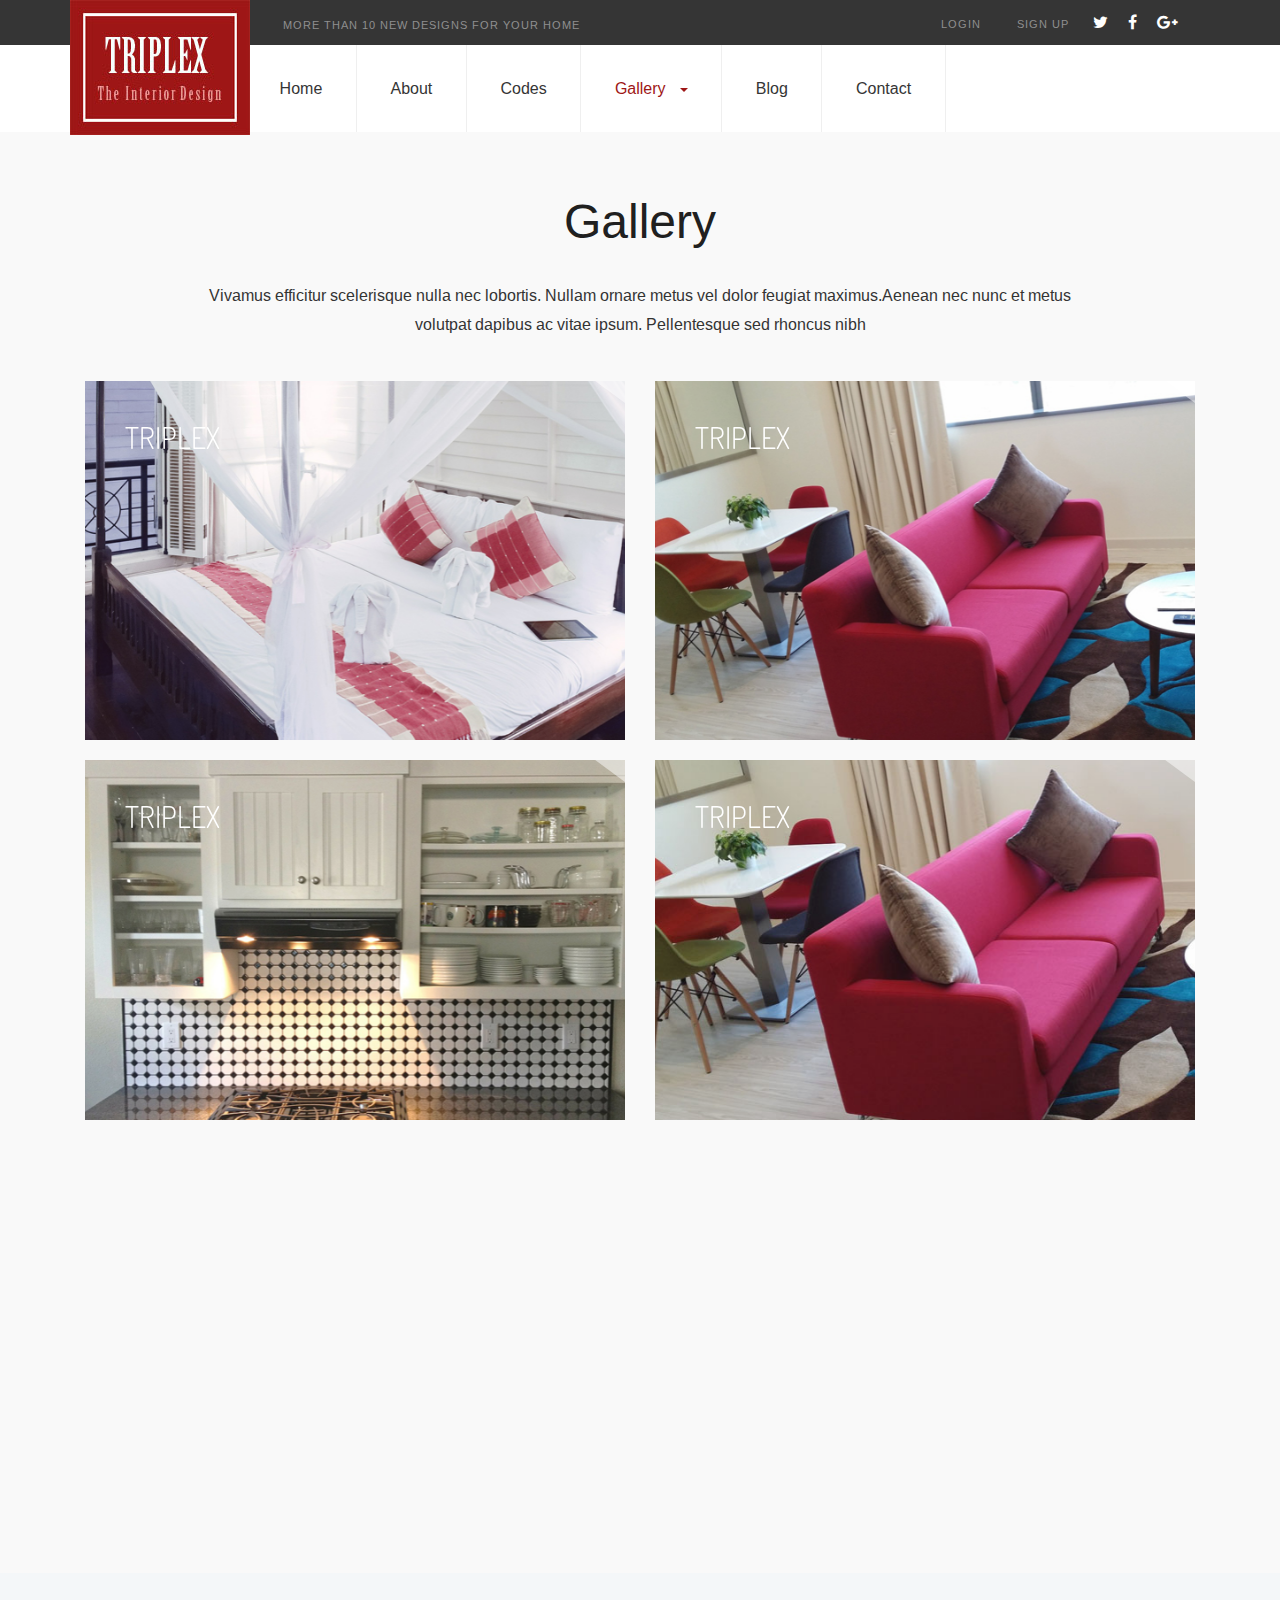
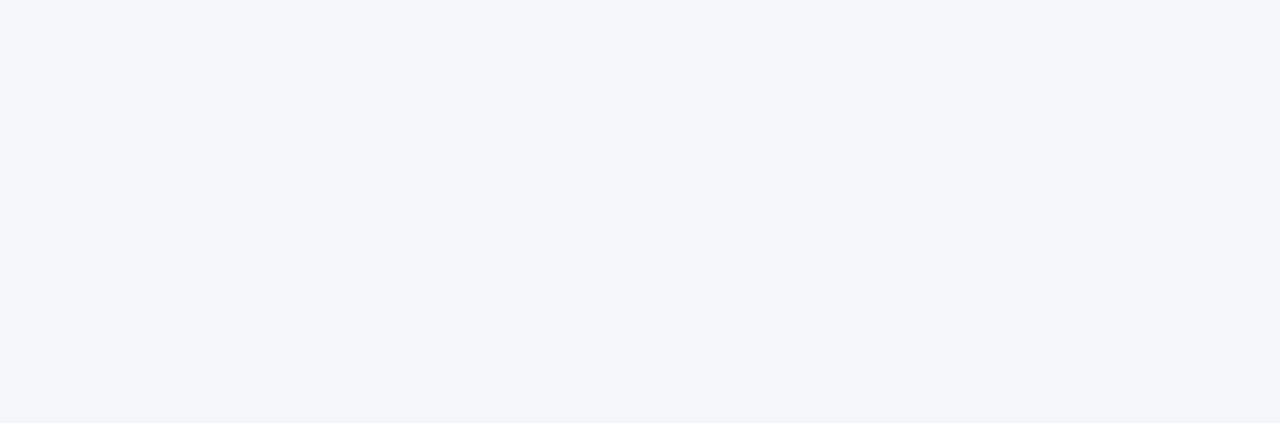
<file: web/gallery1.html>
<!--A Design by W3layouts
Author: W3layout
Author URL: http://w3layouts.com
License: Creative Commons Attribution 3.0 Unported
License URL: http://creativecommons.org/licenses/by/3.0/
-->
<!DOCTYPE html>
<html>
<head>
<title>Triplex a Interior Category Flat Bootstrap responsive Website Template  | Gallery :: w3layouts</title>
<meta name="viewport" content="width=device-width, initial-scale=1">
<meta http-equiv="Content-Type" content="text/html; charset=utf-8" />
<meta name="keywords" content="Triplex Responsive web template, Bootstrap Web Templates, Flat Web Templates, Android Compatible web template, 
Smartphone Compatible web template, free webdesigns for Nokia, Samsung, LG, SonyEricsson, Motorola web design" />
<script type="application/x-javascript"> addEventListener("load", function() { setTimeout(hideURLbar, 0); }, false); function hideURLbar(){ window.scrollTo(0,1); } </script>
<!-- bootstrap-css -->
<link href="css/bootstrap.css" rel="stylesheet" type="text/css" media="all" />
<!--// bootstrap-css -->
<!-- css -->
<link rel="stylesheet" href="css/style.css" type="text/css" media="all" />
<!--// css -->
<link rel="stylesheet" href="css/lightbox.css">
<!-- font-awesome icons -->
<link href="css/font-awesome.css" rel="stylesheet"> 
<!-- //font-awesome icons -->
<!-- font -->
<link href="//fonts.googleapis.com/css?family=Arimo" rel="stylesheet">
<link href="//fonts.googleapis.com/css?family=Dosis:300,400,500,600" rel="stylesheet">
<!-- //font -->
<script src="js/jquery-1.11.1.min.js"></script>
<script src="js/bootstrap.js"></script>
<script type="text/javascript" src="js/move-top.js"></script>
<script type="text/javascript" src="js/easing.js"></script>
<script type="text/javascript">
	jQuery(document).ready(function($) {
		$(".scroll").click(function(event){		
			event.preventDefault();
			$('html,body').animate({scrollTop:$(this.hash).offset().top},1000);
		});
	});
</script>	
<!--animate-->
<link href="css/animate.css" rel="stylesheet" type="text/css" media="all">
<script src="js/wow.min.js"></script>
	<script>
		 new WOW().init();
	</script>
<!--//end-animate-->
</head>
<body>
	<!-- header -->
	<div class="header">
		<div class="top-header">
			<div class="container">
				<div class="top-header-info">
					<div class="top-header-left wow fadeInLeft animated" data-wow-delay=".5s">
						<p>MORE THAN 10 NEW DESIGNS FOR YOUR HOME</p>
					</div>
					<div class="top-header-right wow fadeInRight animated" data-wow-delay=".5s">
						<div class="top-header-right-info">
							<ul>
								<li><a href="login.html">Login</a></li>
								<li><a href="signup.html">Sign up</a></li>
							</ul>
						</div>
						<div class="social-icons">
							<ul>
								<li><a class="twitter" href="#"><i class="fa fa-twitter"></i></a></li>
								<li><a class="twitter facebook" href="#"><i class="fa fa-facebook"></i></a></li>
								<li><a class="twitter google" href="#"><i class="fa fa-google-plus"></i></a></li>
							</ul>
						</div>
						<div class="clearfix"> </div>
					</div>
					<div class="clearfix"> </div>
				</div>
			</div>
		</div>
		<div class="bottom-header">
			<div class="container">
				<div class="logo wow fadeInDown animated" data-wow-delay=".5s">
					<h1><a href="index.html"><img src="images/logo.jpg" alt="" /></a></h1>
				</div>
				<div class="top-nav wow fadeInRight animated" data-wow-delay=".5s">
					<nav class="navbar navbar-default">
						<div class="container">
							<button type="button" class="navbar-toggle collapsed" data-toggle="collapse" data-target="#bs-example-navbar-collapse-1">Menu						
							</button>
						</div>
						<!-- Collect the nav links, forms, and other content for toggling -->
						<div class="collapse navbar-collapse" id="bs-example-navbar-collapse-1">
							<ul class="nav navbar-nav">
								<li><a href="index.html">Home</a></li>
								<li><a href="about.html">About</a></li>
								<li><a href="codes.html">Codes</a></li>
								<li><a href="#" class="active dropdown-toggle hvr-bounce-to-bottom" data-toggle="dropdown" role="button" aria-haspopup="true" aria-expanded="false">Gallery<span class="caret"></span></a>
									<ul class="dropdown-menu">
										<li><a class="hvr-bounce-to-bottom" href="gallery1.html">Gallery1</a></li>
										<li><a class="hvr-bounce-to-bottom" href="gallery2.html">Gallery2</a></li>  
										<li><a class="hvr-bounce-to-bottom" href="icons.html">Font Icons</a></li>     												
									</ul>
								</li>	
								<li><a href="blog.html">Blog</a></li>
								<li><a href="contact.html">Contact</a></li>
							</ul>	
							<div class="clearfix"> </div>
						</div>	
					</nav>		
				</div>
			</div>
		</div>
	</div>
	<!-- //header -->
	
	<!-- gallery -->
		<div class="gallery">
			<div class="container">
				<div class="gallery-heading w3layouts">
					<h2>Gallery</h2>
					<p>Vivamus efficitur scelerisque nulla nec lobortis. Nullam ornare metus vel dolor feugiat maximus.Aenean nec nunc et metus volutpat dapibus ac vitae ipsum. Pellentesque sed rhoncus nibh</p>
				</div>
				
				<div class="gallery-grids">
					<div class="col-md-6 gallery-grid wow fadeInUp animated" data-wow-delay=".5s">
						<div class="grid">
							<figure class="effect-apollo">
								<a class="example-image-link" href="images/3.jpg" data-lightbox="example-set" data-title="">
									<img src="images/3.jpg" alt="" />
									<figcaption>
										<h3>Triplex</h3>
										<p>Proin vitae luctus dui, sit amet ultricies leo</p>
									</figcaption>	
								</a>
							</figure>
						</div>
					</div>
					<div class="col-md-6 gallery-grid wow fadeInUp animated" data-wow-delay=".5s">
						<div class="grid">
							<figure class="effect-apollo">
								<a class="example-image-link" href="images/7.jpg" data-lightbox="example-set" data-title="">
									<img src="images/7.jpg" alt="" />
									<figcaption>
										<h3>Triplex</h3>
										<p>Proin vitae luctus dui, sit amet ultricies leo</p>
									</figcaption>	
								</a>
							</figure>
						</div>
					</div>
					<div class="col-md-6 gallery-grid wow fadeInUp animated" data-wow-delay=".5s">
						<div class="grid">
							<figure class="effect-apollo">
								<a class="example-image-link" href="images/8.jpg" data-lightbox="example-set" data-title="">
									<img src="images/8.jpg" alt="" />
									<figcaption>
										<h3>Triplex</h3>
										<p>Proin vitae luctus dui, sit amet ultricies leo</p>
									</figcaption>		
								</a>
							</figure>
						</div>
					</div>
					<div class="col-md-6 gallery-grid wow fadeInUp animated" data-wow-delay=".5s">
						<div class="grid">
							<figure class="effect-apollo">
								<a class="example-image-link" href="images/g1.jpg" data-lightbox="example-set" data-title="">
									<img src="images/g1.jpg" alt="" />
									<figcaption>
										<h3>Triplex</h3>
										<p>Proin vitae luctus dui, sit amet ultricies leo</p>
									</figcaption>	
								</a>
							</figure>
						</div>
					</div>
					<div class="col-md-6 gallery-grid wow fadeInUp animated" data-wow-delay=".5s">
						<div class="grid">
							<figure class="effect-apollo">
								<a class="example-image-link" href="images/g2.jpg" data-lightbox="example-set" data-title="">
									<img src="images/g2.jpg" alt="" />
									<figcaption>
										<h3>Triplex</h3>
										<p>Proin vitae luctus dui, sit amet ultricies leo</p>
									</figcaption>	
								</a>
							</figure>
						</div>
					</div>
					<div class="col-md-6 gallery-grid wow fadeInUp animated" data-wow-delay=".5s">
						<div class="grid">
							<figure class="effect-apollo">
								<a class="example-image-link" href="images/g3.jpg" data-lightbox="example-set" data-title="">
									<img src="images/g3.jpg" alt="" />
									<figcaption>
										<h3>Triplex</h3>
										<p>Proin vitae luctus dui, sit amet ultricies leo</p>
									</figcaption>		
								</a>
							</figure>
						</div>
					</div>
					<div class="clearfix"> </div>
					<script src="js/lightbox-plus-jquery.min.js"> </script>
				</div>
			</div>
		</div>
	<!-- //gallery -->
	
	<!-- footer -->
	<div class="footer agileits">
		<div class="container">
			<div class="footer-grids w3l-agile">
				<div class="col-md-3 footer-nav agile-w3layouts wow fadeInLeft animated" data-wow-delay=".5s">
					<h4>Navigation</h4>
					<ul>
						<li><a href="about.html">About</a></li>
						<li><a href="gallery1.html">Gallery</a></li>
						<li><a href="blog.html">Blog</a></li>
						<li><a href="contact.html">Contact</a></li>
					</ul>
				</div>
				<div class="col-md-5 footer-nav agile-w3layouts wow fadeInUp animated" data-wow-delay=".5s">
					<h4>Newsletter</h4>
					<p>Nunc non feugiat quam, vitae placerat ipsum. Cras at felis congue, volutpat neque eget</p>
					<form action="#" method="post">
						<input type="email" id="mc4wp_email" name="email" placeholder="Enter your email here" required="">
						<input type="submit" value="Subscribe">
					</form>
				</div>
				<div class="col-md-4 footer-nav agile-w3layouts wow fadeInRight animated" data-wow-delay=".5s">
					<h4>Latest News</h4>
					<div class="news-grids">
						<div class="news-grid">
							<h6>09/01/2016 : <a href="single.html">Cras at felis congue</a></h6>
							<h6>13/07/2016 : <a href="single.html">Volutpat neque eget</a></h6>
							<h6>13/02/2016 : <a href="single.html">Agittis tellus ut dictum</a></h6>
							<h6>28/11/2016 : <a href="single.html">Habitant morbi et netus</a></h6>
							<h6>19/01/2016 : <a href="single.html">pellentesque habitant morbi</a></h6>
							<h6>23/02/2016 : <a href="single.html">Maecenas volutpat lacus</a></h6>
						</div>
					</div>
				</div>
				<div class="clearfix"> </div>
			</div>
			<div class="copyright w3l wow fadeInUp animated" data-wow-delay=".5s">
				<p>© 2017 Triplex . All Rights Reserved . Design by <a href="http://w3layouts.com/">W3layouts</a></p>
			</div>
		</div>
	</div>
	<!-- //footer -->
</body>	
</html>
</file>
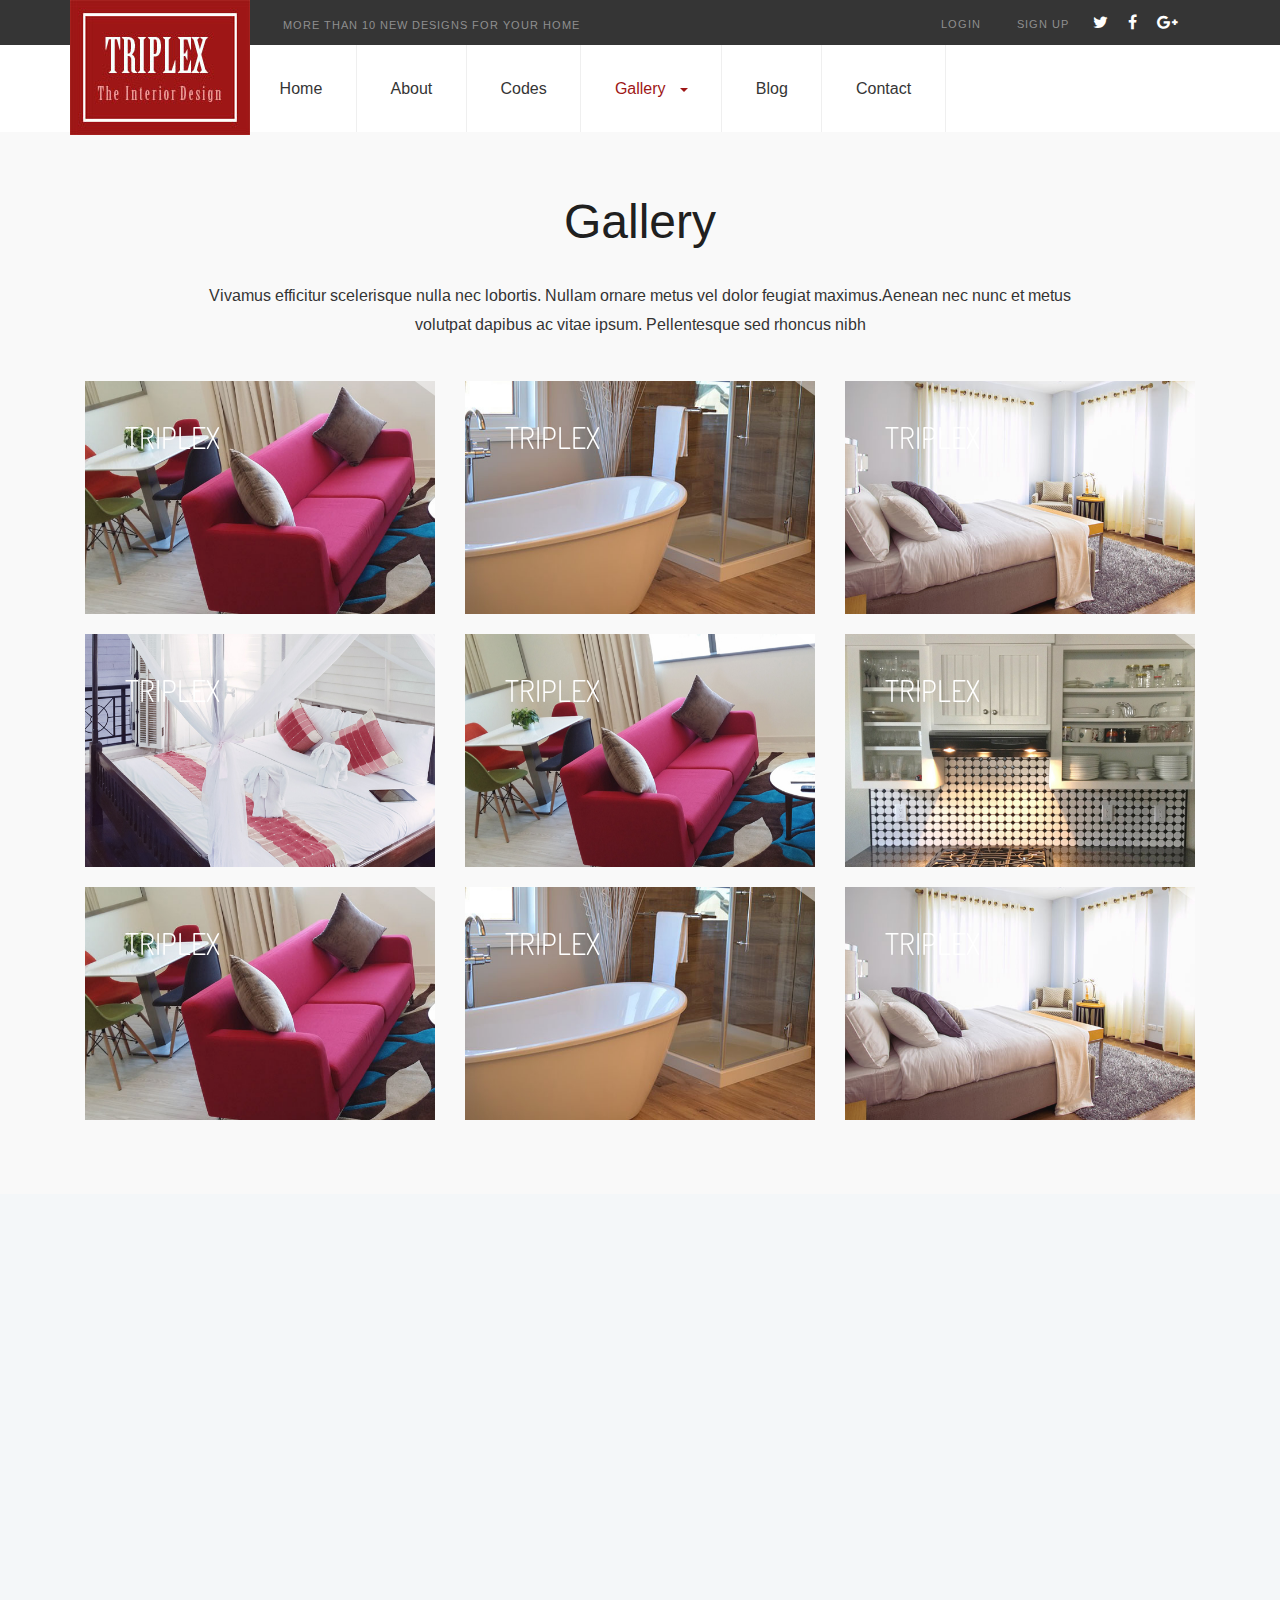
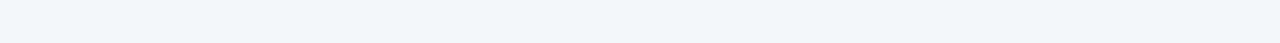
<file: web/gallery2.html>
<!--A Design by W3layouts
Author: W3layout
Author URL: http://w3layouts.com
License: Creative Commons Attribution 3.0 Unported
License URL: http://creativecommons.org/licenses/by/3.0/
-->
<!DOCTYPE html>
<html>
<head>
<title>Triplex a Interior Category Flat Bootstrap responsive Website Template  | Gallery :: w3layouts</title>
<meta name="viewport" content="width=device-width, initial-scale=1">
<meta http-equiv="Content-Type" content="text/html; charset=utf-8" />
<meta name="keywords" content="Triplex Responsive web template, Bootstrap Web Templates, Flat Web Templates, Android Compatible web template, 
Smartphone Compatible web template, free webdesigns for Nokia, Samsung, LG, SonyEricsson, Motorola web design" />
<script type="application/x-javascript"> addEventListener("load", function() { setTimeout(hideURLbar, 0); }, false); function hideURLbar(){ window.scrollTo(0,1); } </script>
<!-- bootstrap-css -->
<link href="css/bootstrap.css" rel="stylesheet" type="text/css" media="all" />
<!--// bootstrap-css -->
<!-- css -->
<link rel="stylesheet" href="css/style.css" type="text/css" media="all" />
<!--// css -->
<link rel="stylesheet" href="css/lightbox.css">
<!-- font-awesome icons -->
<link href="css/font-awesome.css" rel="stylesheet"> 
<!-- //font-awesome icons -->
<!-- font -->
<link href="//fonts.googleapis.com/css?family=Arimo" rel="stylesheet">
<link href="//fonts.googleapis.com/css?family=Dosis:300,400,500,600" rel="stylesheet">
<!-- //font -->
<script src="js/jquery-1.11.1.min.js"></script>
<script src="js/bootstrap.js"></script>
<script type="text/javascript" src="js/move-top.js"></script>
<script type="text/javascript" src="js/easing.js"></script>
<script type="text/javascript">
	jQuery(document).ready(function($) {
		$(".scroll").click(function(event){		
			event.preventDefault();
			$('html,body').animate({scrollTop:$(this.hash).offset().top},1000);
		});
	});
</script>	
<!--animate-->
<link href="css/animate.css" rel="stylesheet" type="text/css" media="all">
<script src="js/wow.min.js"></script>
	<script>
		 new WOW().init();
	</script>
<!--//end-animate-->
</head>
<body>
	<!-- header -->
	<div class="header">
		<div class="top-header">
			<div class="container">
				<div class="top-header-info">
					<div class="top-header-left wow fadeInLeft animated" data-wow-delay=".5s">
						<p>MORE THAN 10 NEW DESIGNS FOR YOUR HOME</p>
					</div>
					<div class="top-header-right wow fadeInRight animated" data-wow-delay=".5s">
						<div class="top-header-right-info">
							<ul>
								<li><a href="login.html">Login</a></li>
								<li><a href="signup.html">Sign up</a></li>
							</ul>
						</div>
						<div class="social-icons">
							<ul>
								<li><a class="twitter" href="#"><i class="fa fa-twitter"></i></a></li>
								<li><a class="twitter facebook" href="#"><i class="fa fa-facebook"></i></a></li>
								<li><a class="twitter google" href="#"><i class="fa fa-google-plus"></i></a></li>
							</ul>
						</div>
						<div class="clearfix"> </div>
					</div>
					<div class="clearfix"> </div>
				</div>
			</div>
		</div>
		<div class="bottom-header">
			<div class="container">
				<div class="logo wow fadeInDown animated" data-wow-delay=".5s">
					<h1><a href="index.html"><img src="images/logo.jpg" alt="" /></a></h1>
				</div>
				<div class="top-nav wow fadeInRight animated" data-wow-delay=".5s">
					<nav class="navbar navbar-default">
						<div class="container">
							<button type="button" class="navbar-toggle collapsed" data-toggle="collapse" data-target="#bs-example-navbar-collapse-1">Menu						
							</button>
						</div>
						<!-- Collect the nav links, forms, and other content for toggling -->
						<div class="collapse navbar-collapse" id="bs-example-navbar-collapse-1">
							<ul class="nav navbar-nav">
								<li><a href="index.html">Home</a></li>
								<li><a href="about.html">About</a></li>
								<li><a href="codes.html">Codes</a></li>
								<li><a href="#" class="active dropdown-toggle hvr-bounce-to-bottom" data-toggle="dropdown" role="button" aria-haspopup="true" aria-expanded="false">Gallery<span class="caret"></span></a>
									<ul class="dropdown-menu">
										<li><a class="hvr-bounce-to-bottom" href="gallery1.html">Gallery1</a></li>
										<li><a class="hvr-bounce-to-bottom" href="gallery2.html">Gallery2</a></li>  
										<li><a class="hvr-bounce-to-bottom" href="icons.html">Font Icons</a></li>     												
									</ul>
								</li>	
								<li><a href="blog.html">Blog</a></li>
								<li><a href="contact.html">Contact</a></li>
							</ul>	
							<div class="clearfix"> </div>
						</div>	
					</nav>		
				</div>
			</div>
		</div>
	</div>
	<!-- //header -->
	
	<!-- gallery -->
		<div class="gallery">
			<div class="container">
				<div class="gallery-heading w3layouts">
					<h2>Gallery</h2>
					<p>Vivamus efficitur scelerisque nulla nec lobortis. Nullam ornare metus vel dolor feugiat maximus.Aenean nec nunc et metus volutpat dapibus ac vitae ipsum. Pellentesque sed rhoncus nibh</p>
				</div>
				
				<div class="gallery-grids">
					<div class="col-md-4 gallery-grid wow fadeInUp animated" data-wow-delay=".5s">
						<div class="grid">
							<figure class="effect-apollo">
								<a class="example-image-link" href="images/g1.jpg" data-lightbox="example-set" data-title="">
									<img src="images/g1.jpg" alt="" />
									<figcaption>
										<h3>Triplex</h3>
										<p>Proin vitae luctus dui, sit amet ultricies leo</p>
									</figcaption>	
								</a>
							</figure>
						</div>
					</div>
					<div class="col-md-4 gallery-grid wow fadeInUp animated" data-wow-delay=".5s">
						<div class="grid">
							<figure class="effect-apollo">
								<a class="example-image-link" href="images/g2.jpg" data-lightbox="example-set" data-title="">
									<img src="images/g2.jpg" alt="" />
									<figcaption>
										<h3>Triplex</h3>
										<p>Proin vitae luctus dui, sit amet ultricies leo</p>
									</figcaption>	
								</a>
							</figure>
						</div>
					</div>
					<div class="col-md-4 gallery-grid wow fadeInUp animated" data-wow-delay=".5s">
						<div class="grid">
							<figure class="effect-apollo">
								<a class="example-image-link" href="images/g3.jpg" data-lightbox="example-set" data-title="">
									<img src="images/g3.jpg" alt="" />
									<figcaption>
										<h3>Triplex</h3>
										<p>Proin vitae luctus dui, sit amet ultricies leo</p>
									</figcaption>		
								</a>
							</figure>
						</div>
					</div>
					<div class="col-md-4 gallery-grid wow fadeInUp animated" data-wow-delay=".5s">
						<div class="grid">
							<figure class="effect-apollo">
								<a class="example-image-link" href="images/3.jpg" data-lightbox="example-set" data-title="">
									<img src="images/3.jpg" alt="" />
									<figcaption>
										<h3>Triplex</h3>
										<p>Proin vitae luctus dui, sit amet ultricies leo</p>
									</figcaption>	
								</a>
							</figure>
						</div>
					</div>
					<div class="col-md-4 gallery-grid wow fadeInUp animated" data-wow-delay=".5s">
						<div class="grid">
							<figure class="effect-apollo">
								<a class="example-image-link" href="images/7.jpg" data-lightbox="example-set" data-title="">
									<img src="images/7.jpg" alt="" />
									<figcaption>
									<h3>Triplex</h3>
										<p>Proin vitae luctus dui, sit amet ultricies leo</p>
									</figcaption>	
								</a>
							</figure>
						</div>
					</div>
					<div class="col-md-4 gallery-grid wow fadeInUp animated" data-wow-delay=".5s">
						<div class="grid">
							<figure class="effect-apollo">
								<a class="example-image-link" href="images/8.jpg" data-lightbox="example-set" data-title="">
									<img src="images/8.jpg" alt="" />
									<figcaption>
										<h3>Triplex</h3>
										<p>Proin vitae luctus dui, sit amet ultricies leo</p>
									</figcaption>		
								</a>
							</figure>
						</div>
					</div>
					<div class="col-md-4 gallery-grid wow fadeInUp animated" data-wow-delay=".5s">
						<div class="grid">
							<figure class="effect-apollo">
								<a class="example-image-link" href="images/g1.jpg" data-lightbox="example-set" data-title="">
									<img src="images/g1.jpg" alt="" />
									<figcaption>
										<h3>Triplex</h3>
										<p>Proin vitae luctus dui, sit amet ultricies leo</p>
									</figcaption>	
								</a>
							</figure>
						</div>
					</div>
					<div class="col-md-4 gallery-grid wow fadeInUp animated" data-wow-delay=".5s">
						<div class="grid">
							<figure class="effect-apollo">
								<a class="example-image-link" href="images/g2.jpg" data-lightbox="example-set" data-title="">
									<img src="images/g2.jpg" alt="" />
									<figcaption>
										<h3>Triplex</h3>
										<p>Proin vitae luctus dui, sit amet ultricies leo</p>
									</figcaption>	
								</a>
							</figure>
						</div>
					</div>
					<div class="col-md-4 gallery-grid wow fadeInUp animated" data-wow-delay=".5s">
						<div class="grid">
							<figure class="effect-apollo">
								<a class="example-image-link" href="images/g3.jpg" data-lightbox="example-set" data-title="">
									<img src="images/g3.jpg" alt="" />
									<figcaption>
									<h3>Triplex</h3>
										<p>Proin vitae luctus dui, sit amet ultricies leo</p>
									</figcaption>		
								</a>
							</figure>
						</div>
					</div>
					<div class="clearfix"> </div>
					<script src="js/lightbox-plus-jquery.min.js"> </script>
				</div>
			</div>
		</div>
	<!-- //gallery -->
<!-- footer -->
	<div class="footer agileits">
		<div class="container">
			<div class="footer-grids w3l-agile">
				<div class="col-md-3 footer-nav agile-w3layouts wow fadeInLeft animated" data-wow-delay=".5s">
					<h4>Navigation</h4>
					<ul>
						<li><a href="about.html">About</a></li>
						<li><a href="gallery1.html">Gallery</a></li>
						<li><a href="blog.html">Blog</a></li>
						<li><a href="contact.html">Contact</a></li>
					</ul>
				</div>
				<div class="col-md-5 footer-nav agile-w3layouts wow fadeInUp animated" data-wow-delay=".5s">
					<h4>Newsletter</h4>
					<p>Nunc non feugiat quam, vitae placerat ipsum. Cras at felis congue, volutpat neque eget</p>
					<form action="#" method="post">
						<input type="email" id="mc4wp_email" name="email" placeholder="Enter your email here" required="">
						<input type="submit" value="Subscribe">
					</form>
				</div>
				<div class="col-md-4 footer-nav agile-w3layouts wow fadeInRight animated" data-wow-delay=".5s">
					<h4>Latest News</h4>
					<div class="news-grids">
						<div class="news-grid">
							<h6>09/01/2016 : <a href="single.html">Cras at felis congue</a></h6>
							<h6>13/07/2016 : <a href="single.html">Volutpat neque eget</a></h6>
							<h6>13/02/2016 : <a href="single.html">Agittis tellus ut dictum</a></h6>
							<h6>28/11/2016 : <a href="single.html">Habitant morbi et netus</a></h6>
							<h6>19/01/2016 : <a href="single.html">pellentesque habitant morbi</a></h6>
							<h6>23/02/2016 : <a href="single.html">Maecenas volutpat lacus</a></h6>
						</div>
					</div>
				</div>
				<div class="clearfix"> </div>
			</div>
			<div class="copyright w3l wow fadeInUp animated" data-wow-delay=".5s">
				<p>© 2017 Triplex . All Rights Reserved . Design by <a href="http://w3layouts.com/">W3layouts</a></p>
			</div>
		</div>
	</div>
	<!-- //footer -->
</body>	
</html>
</file>
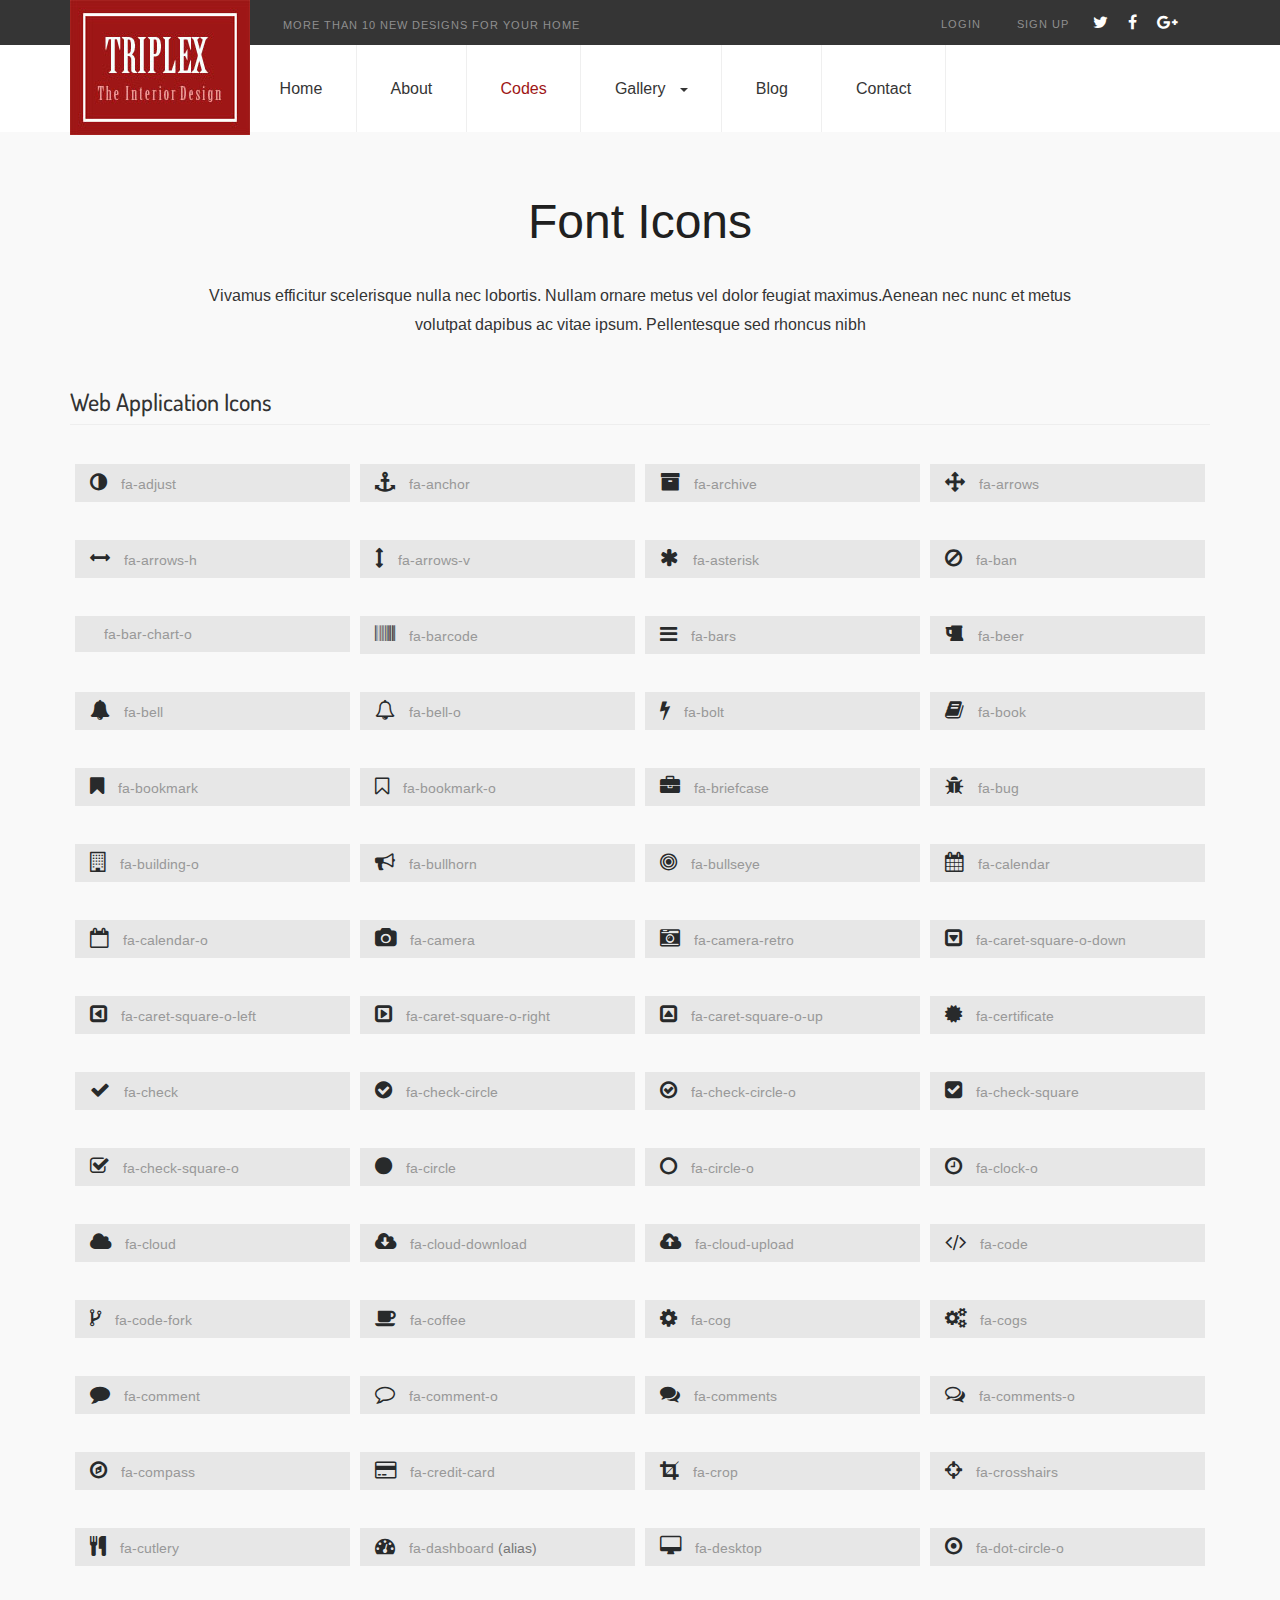
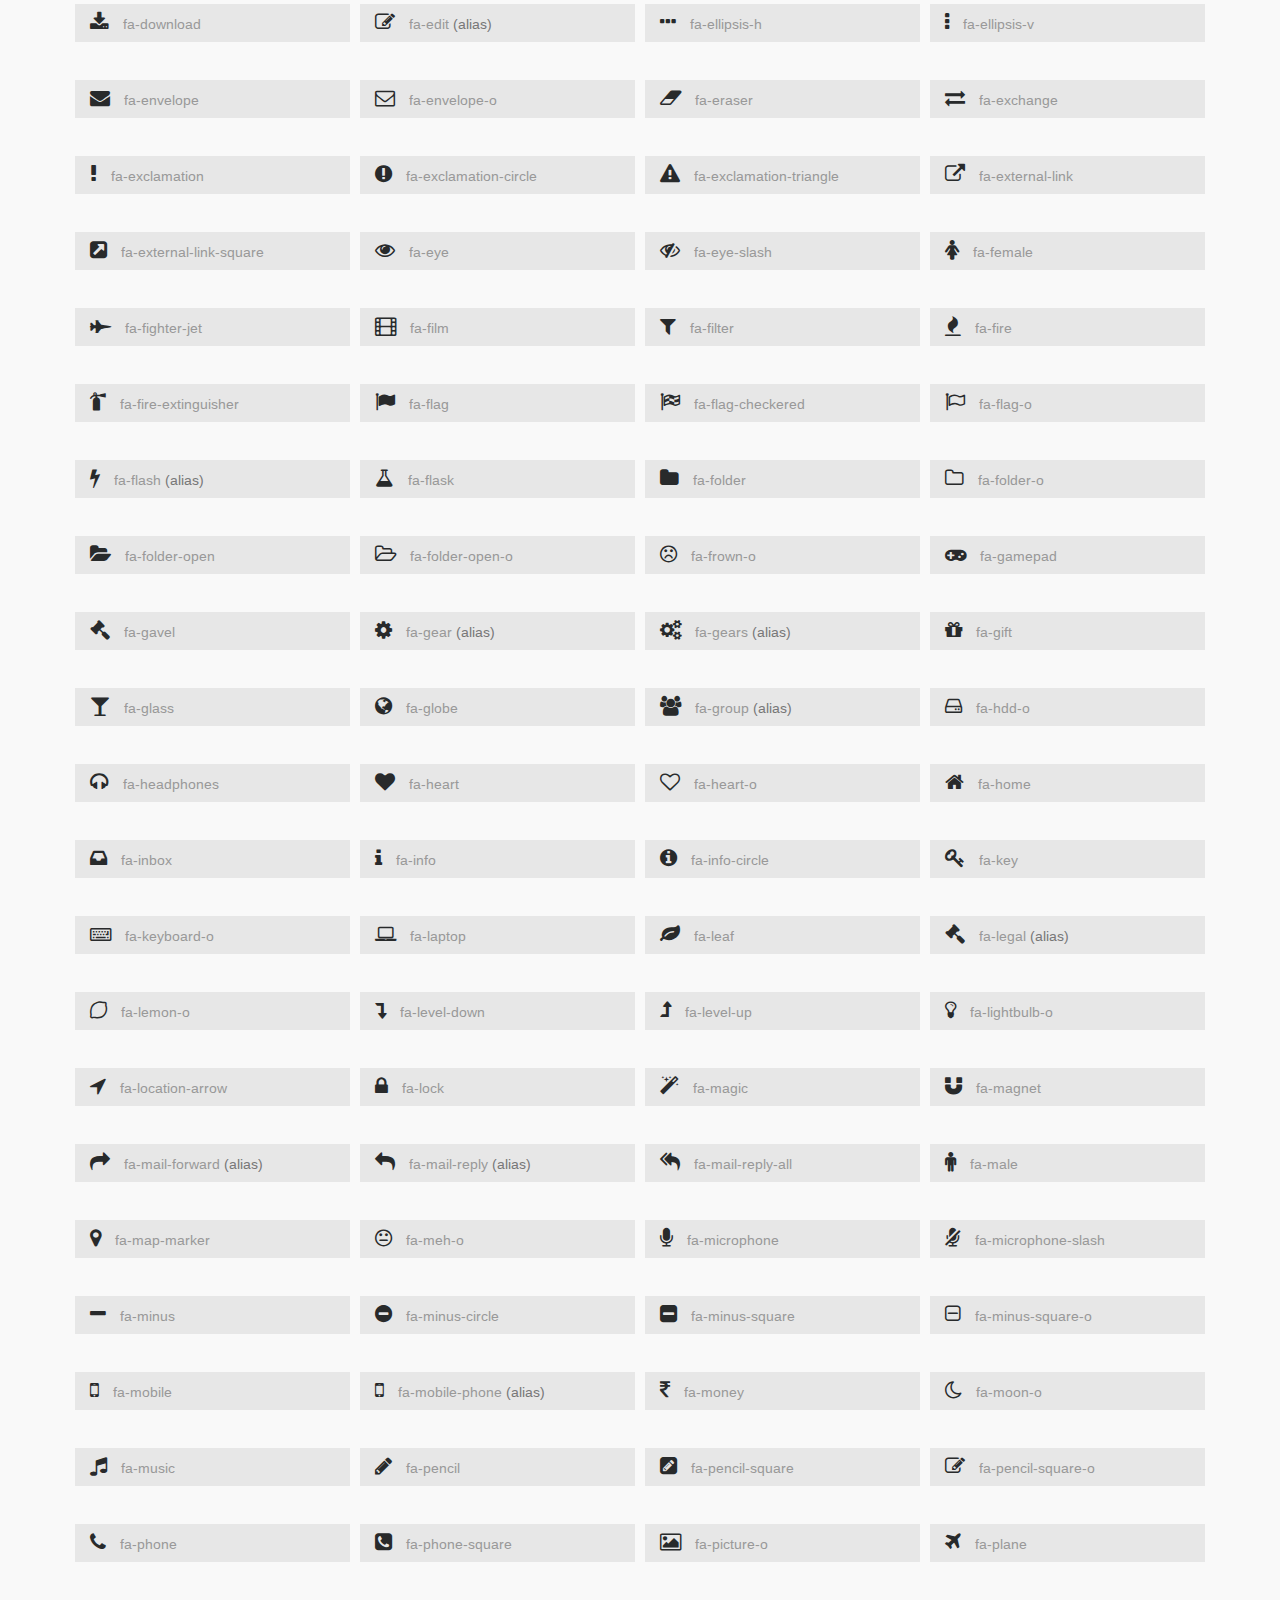
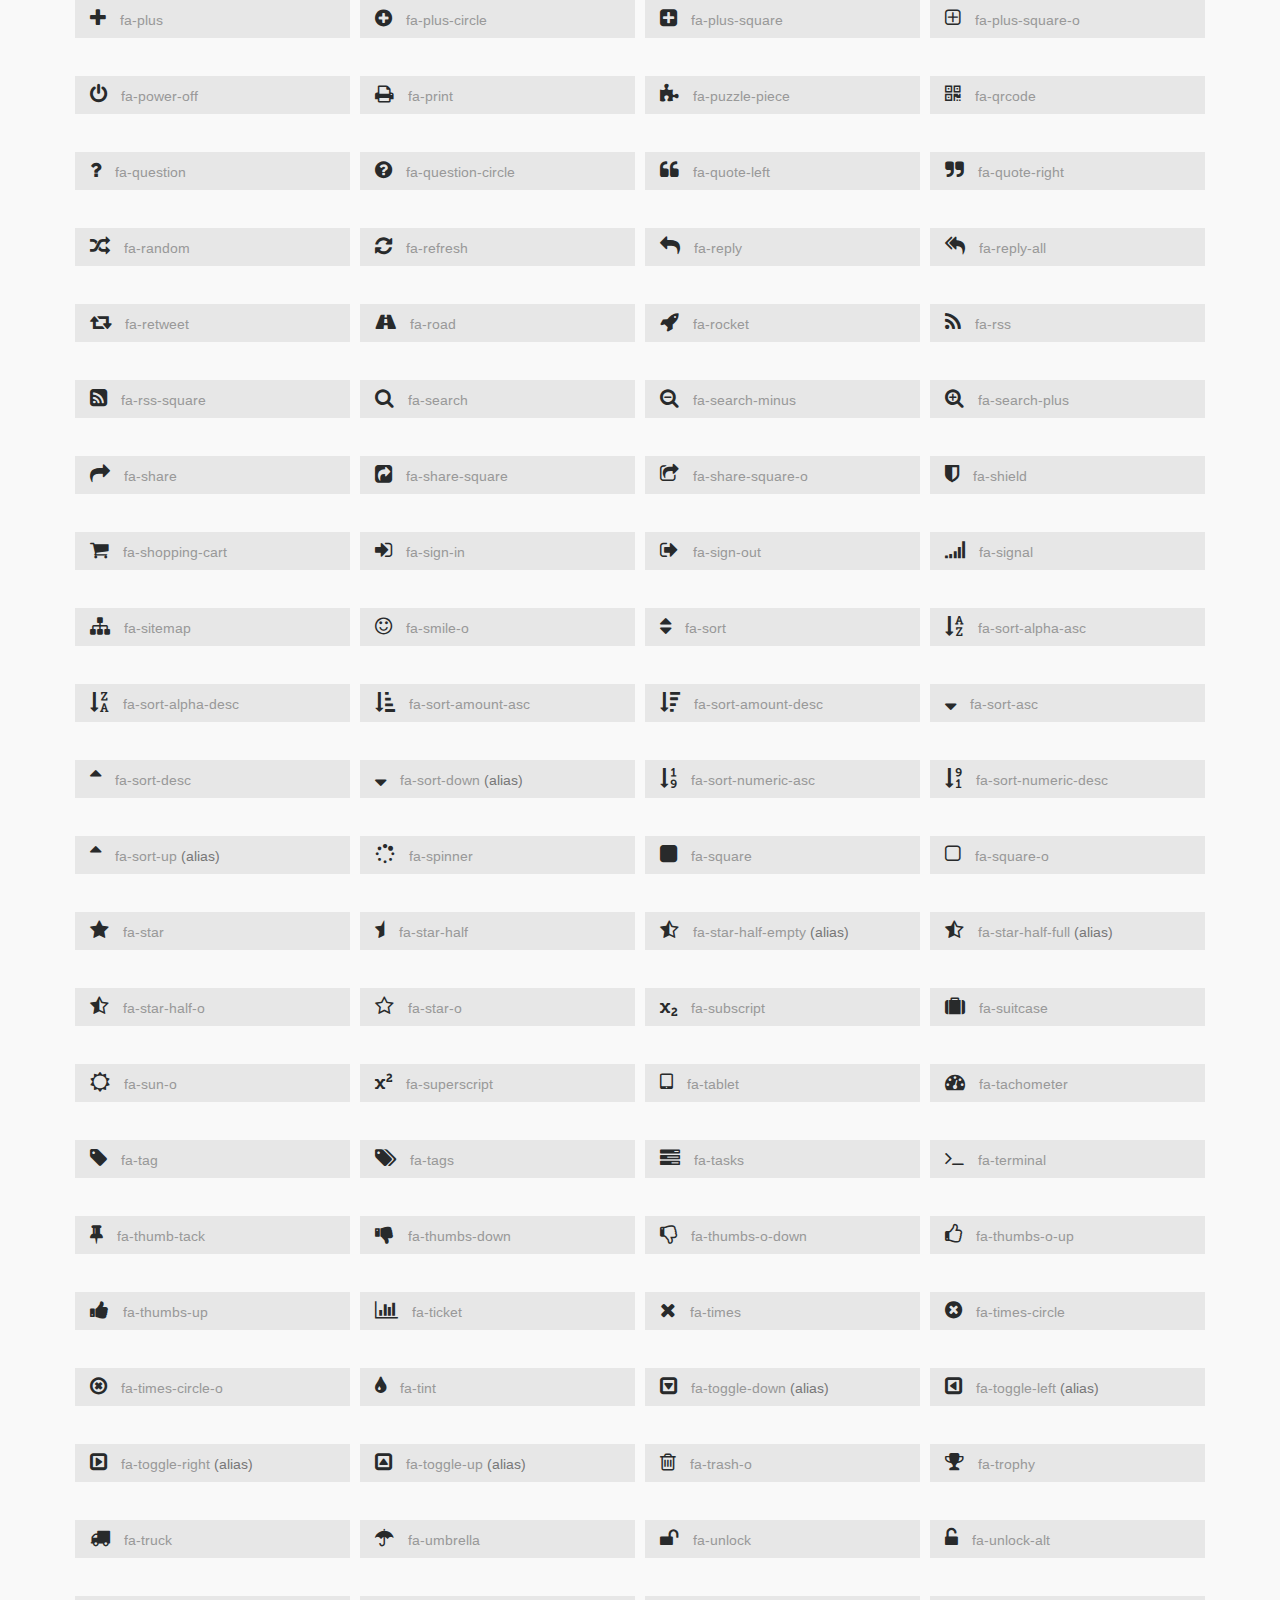
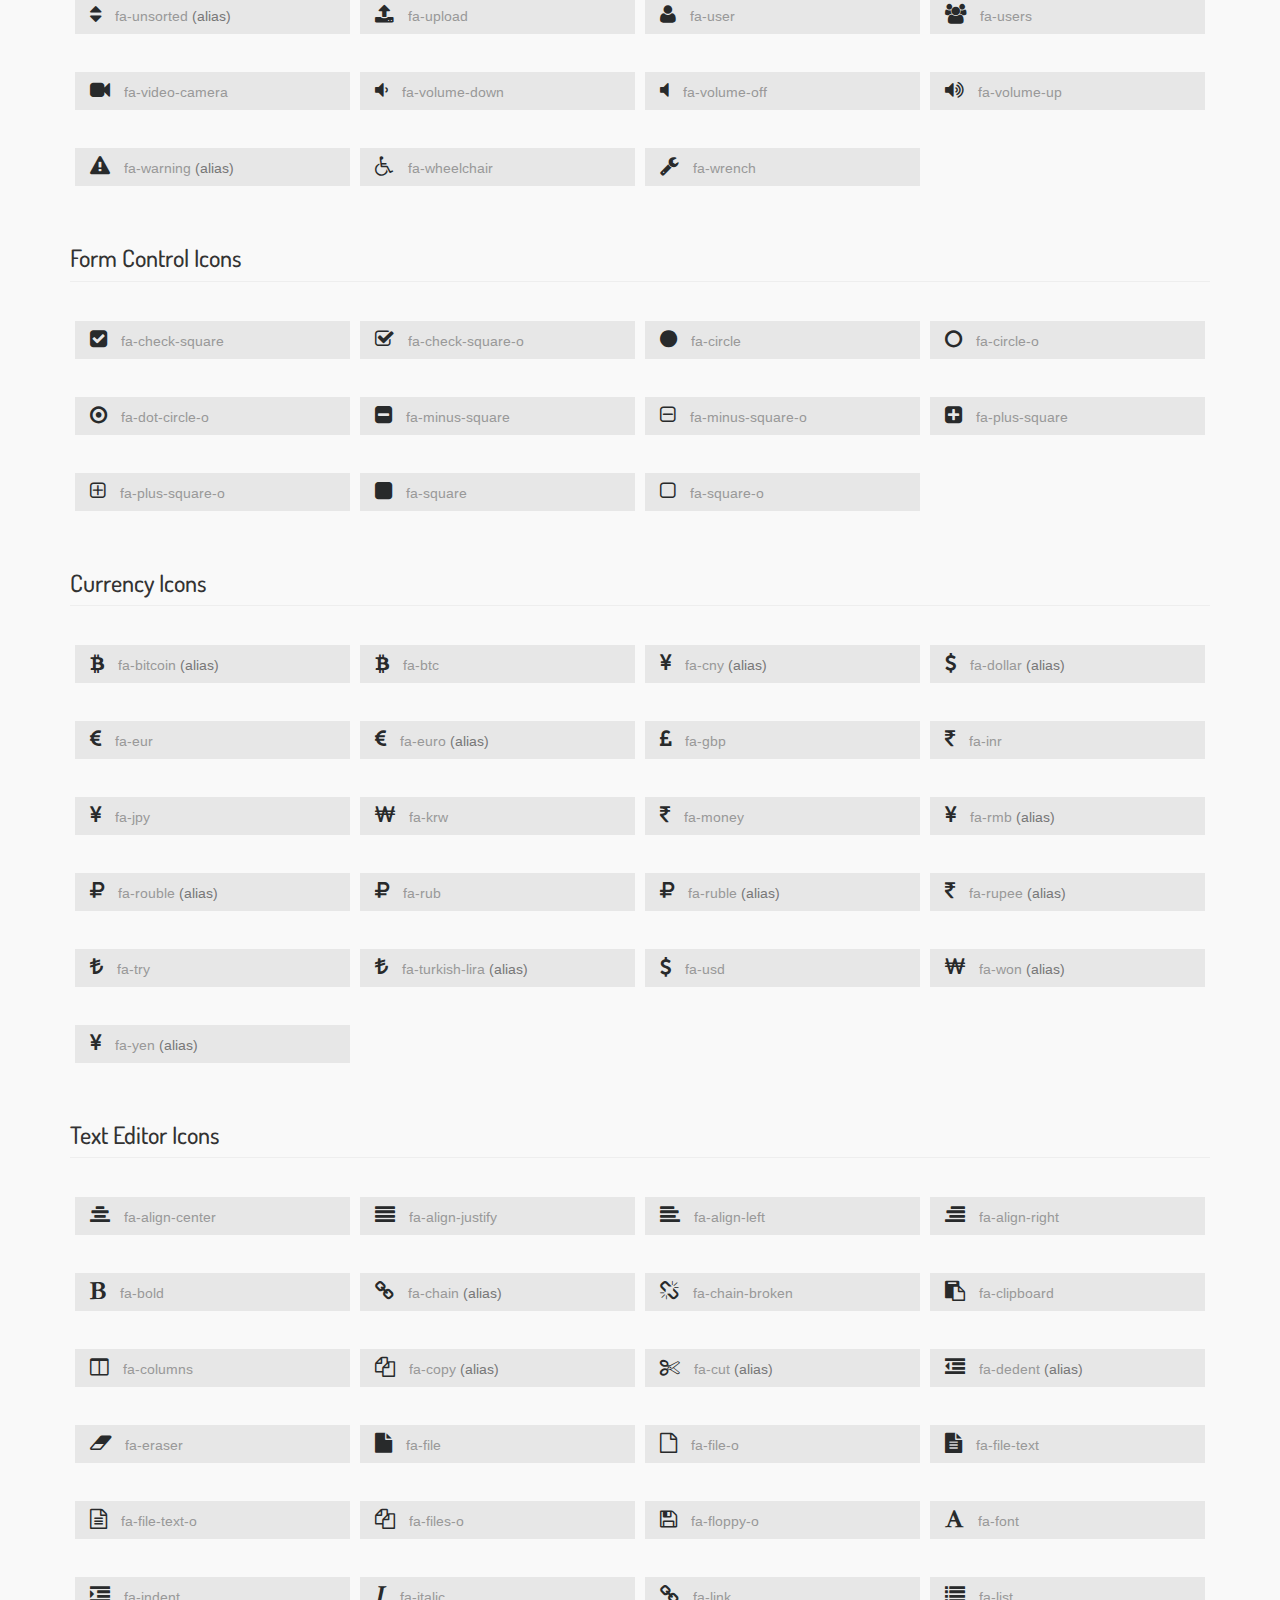
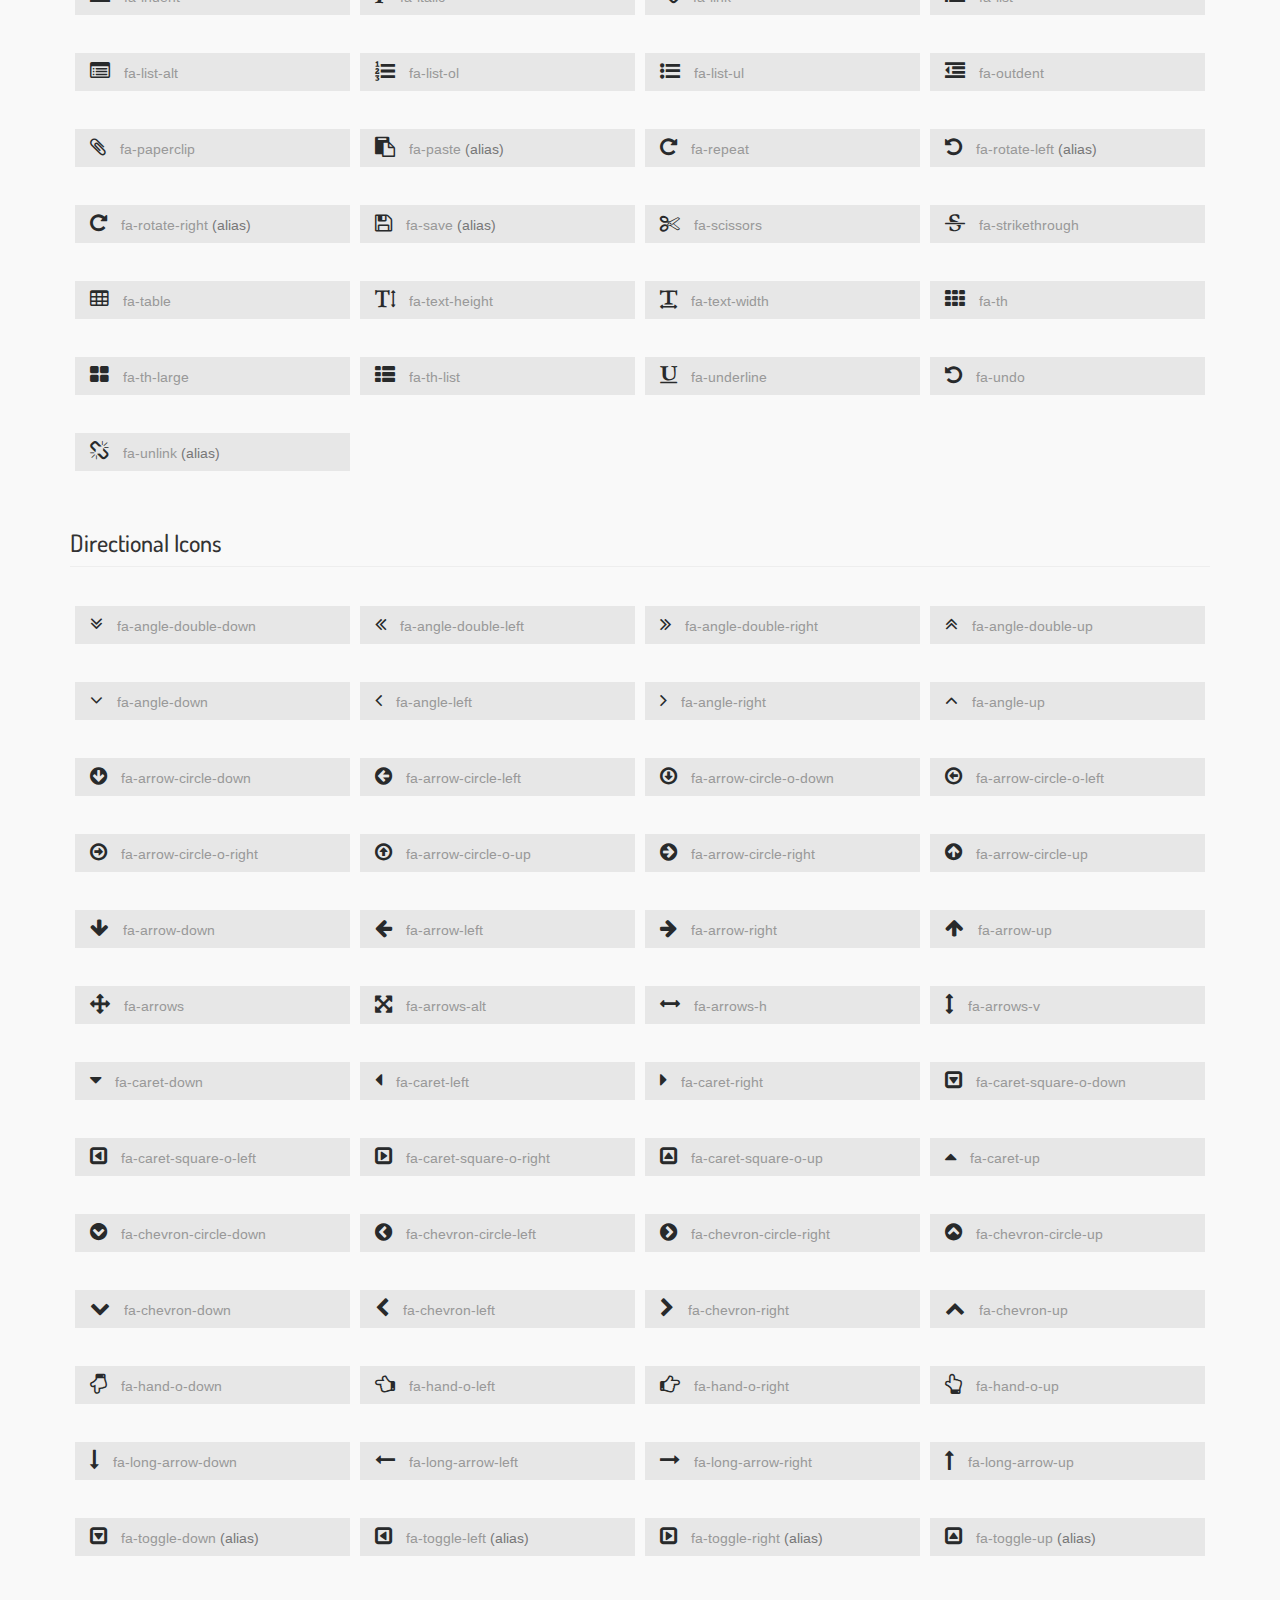
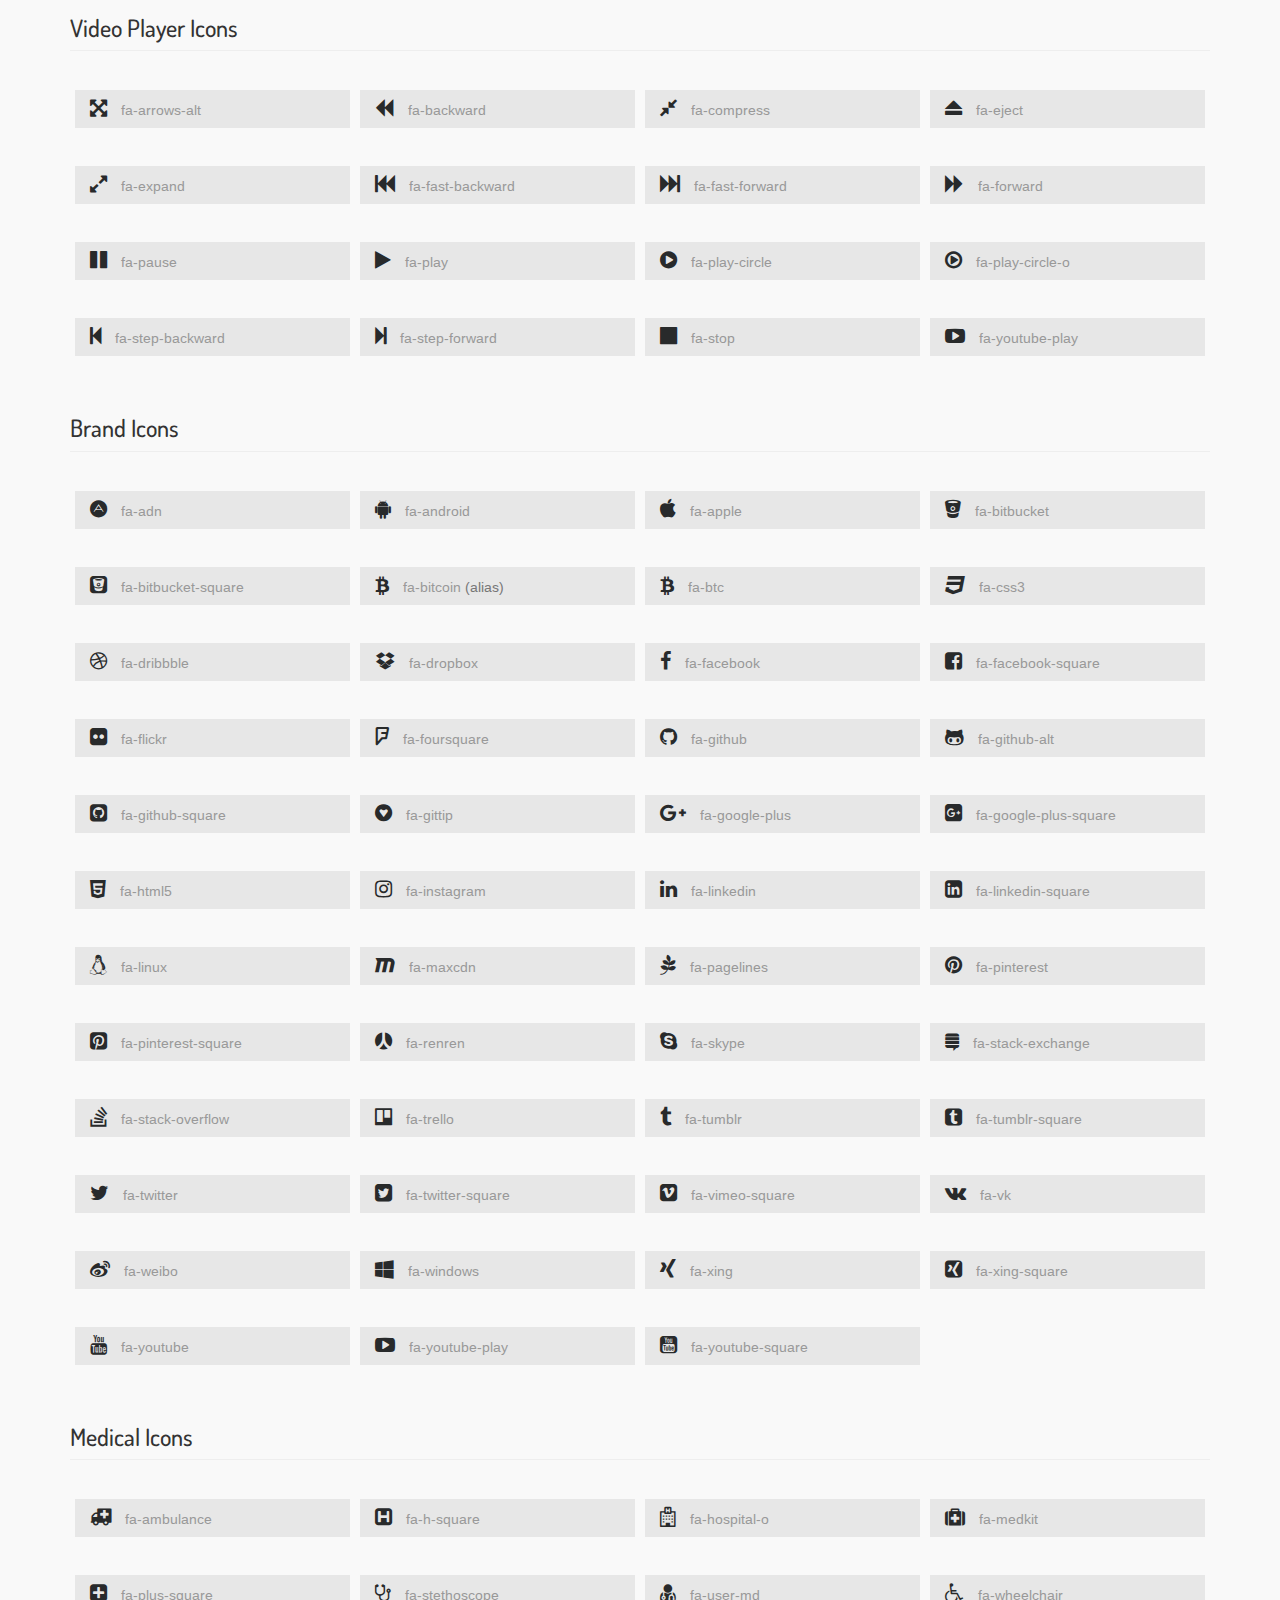
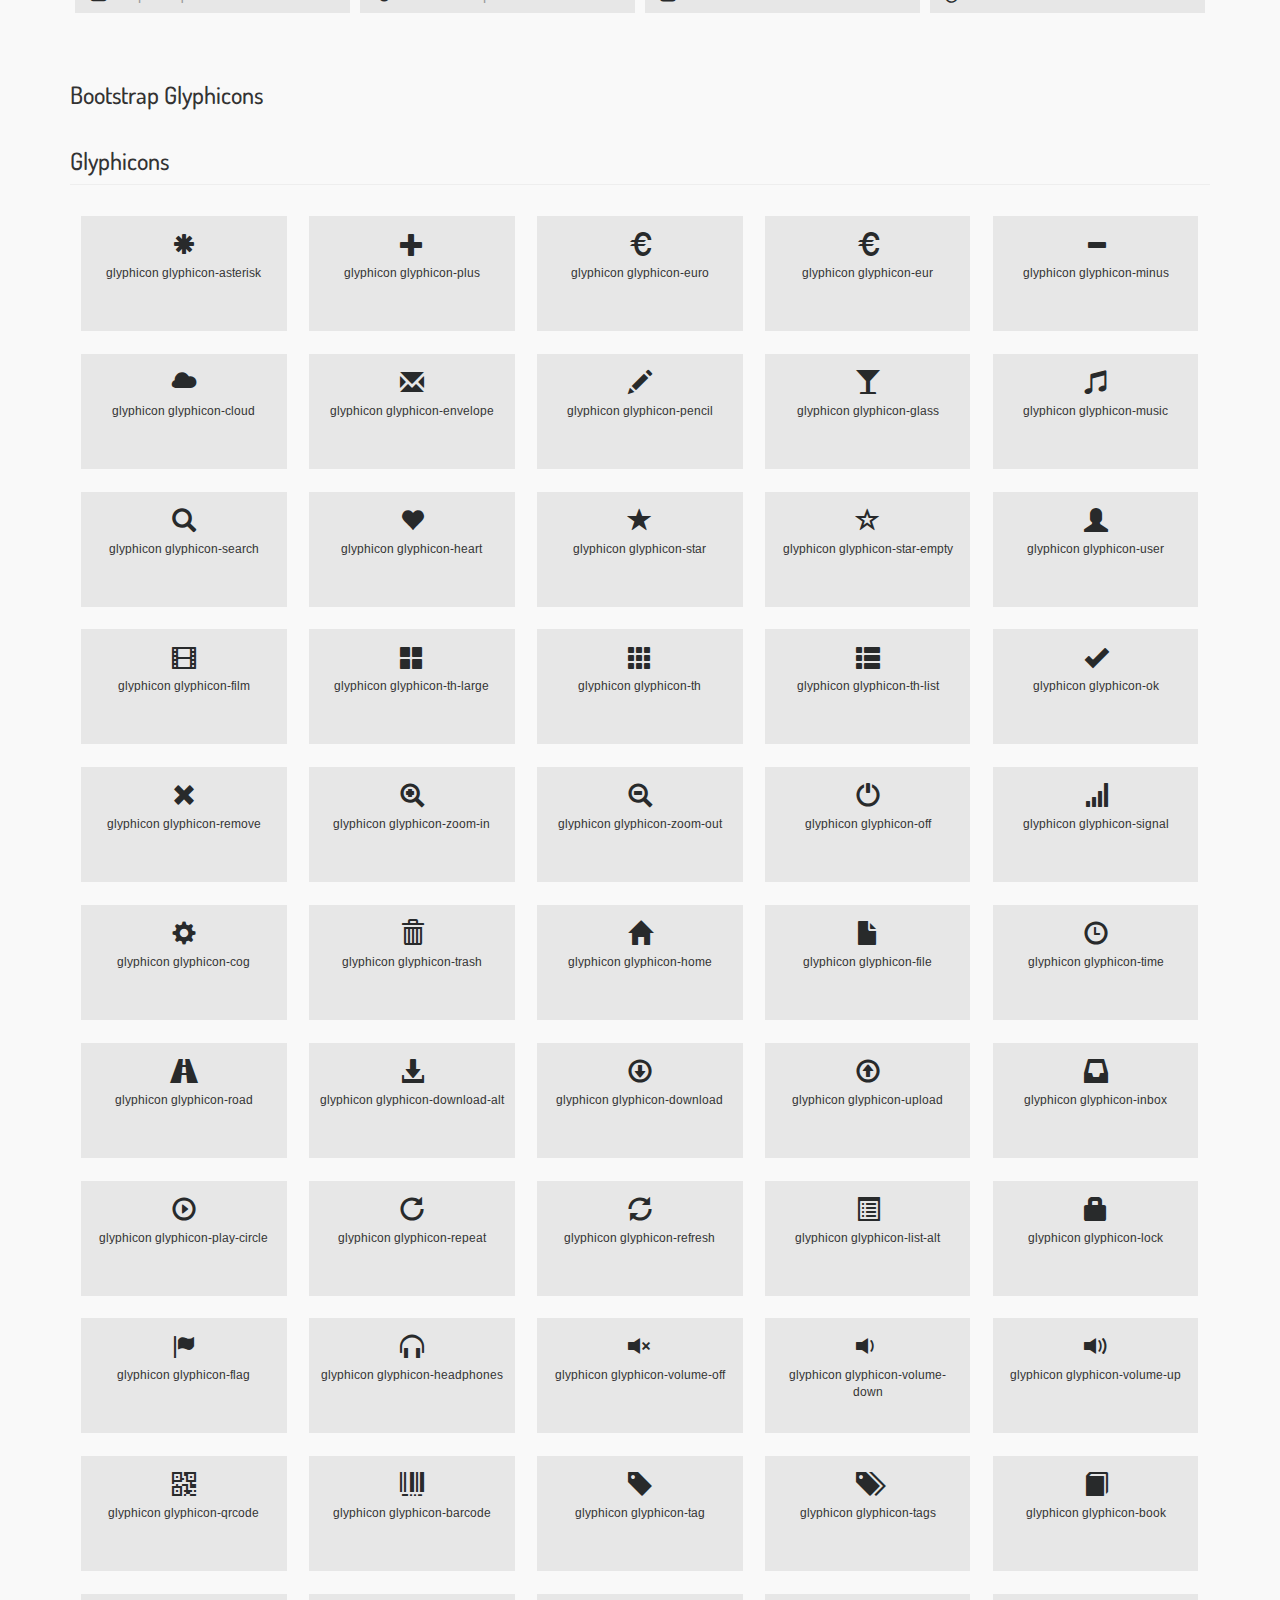
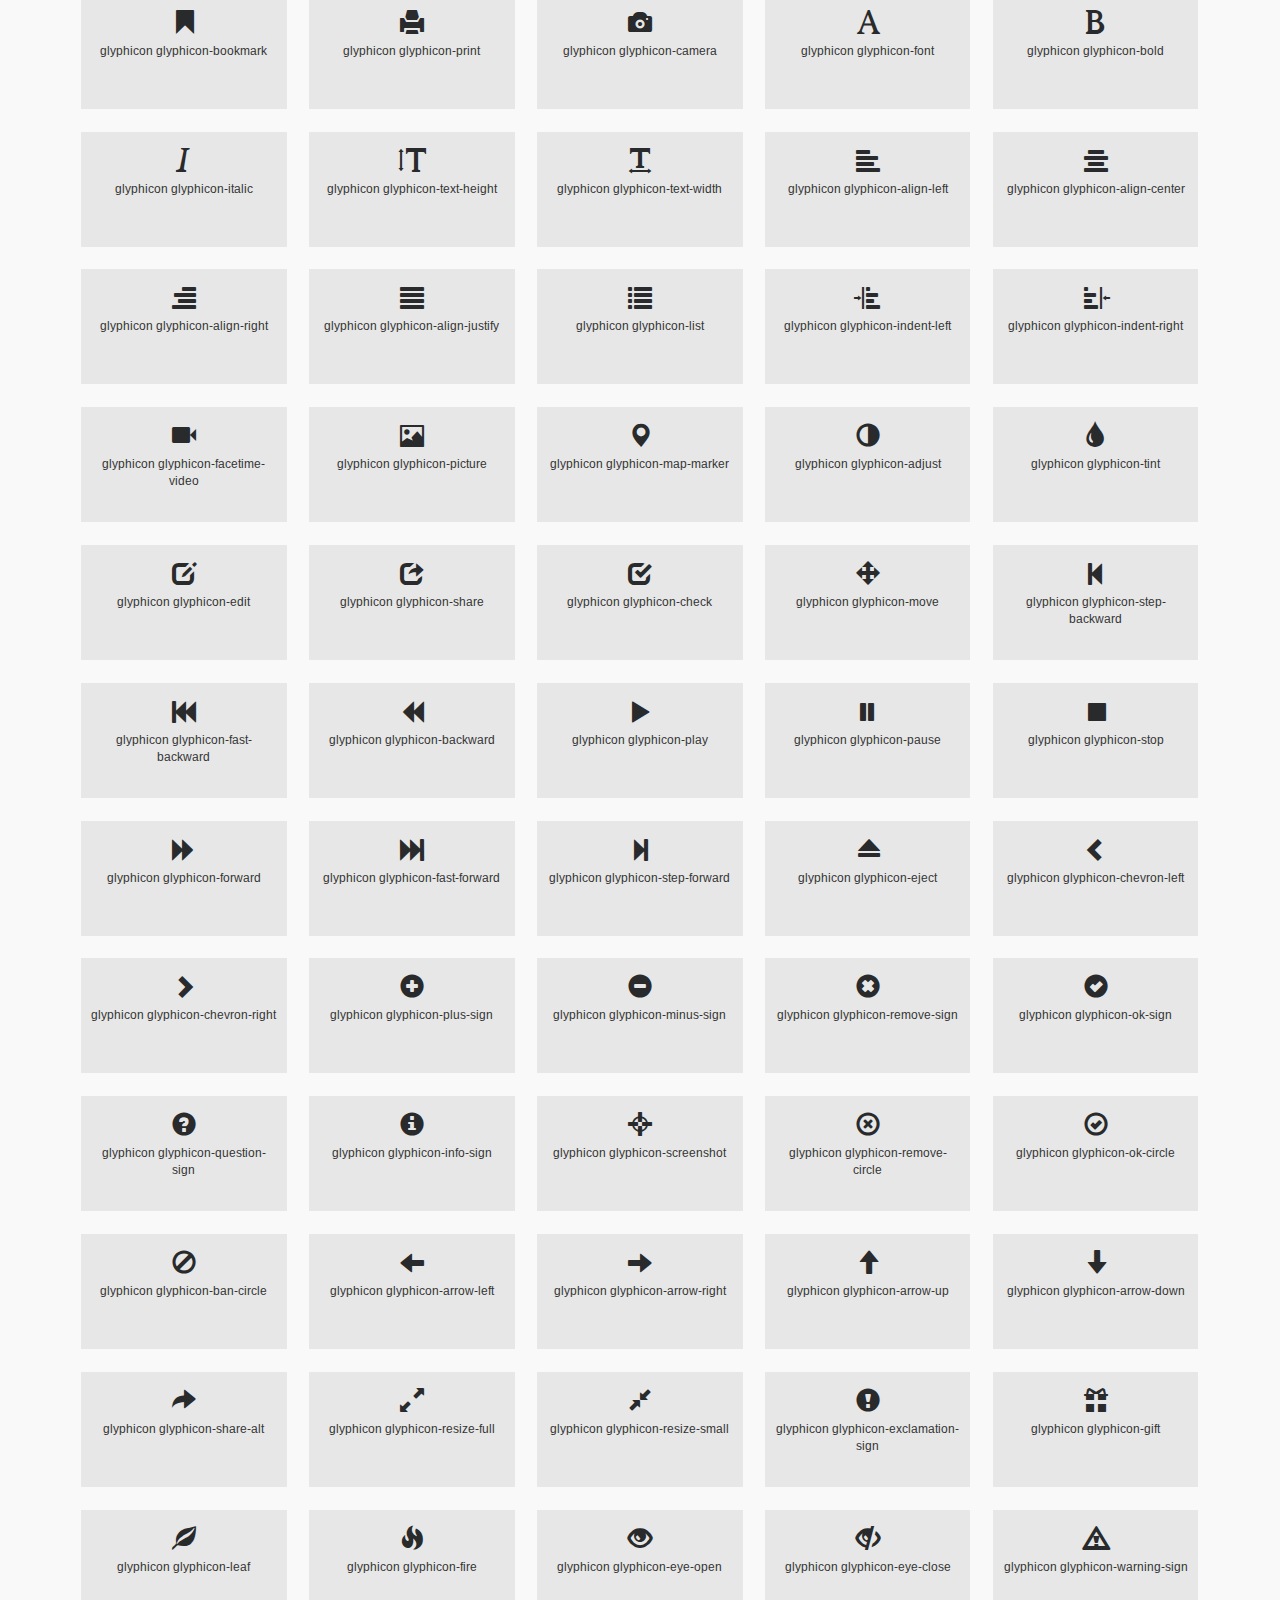
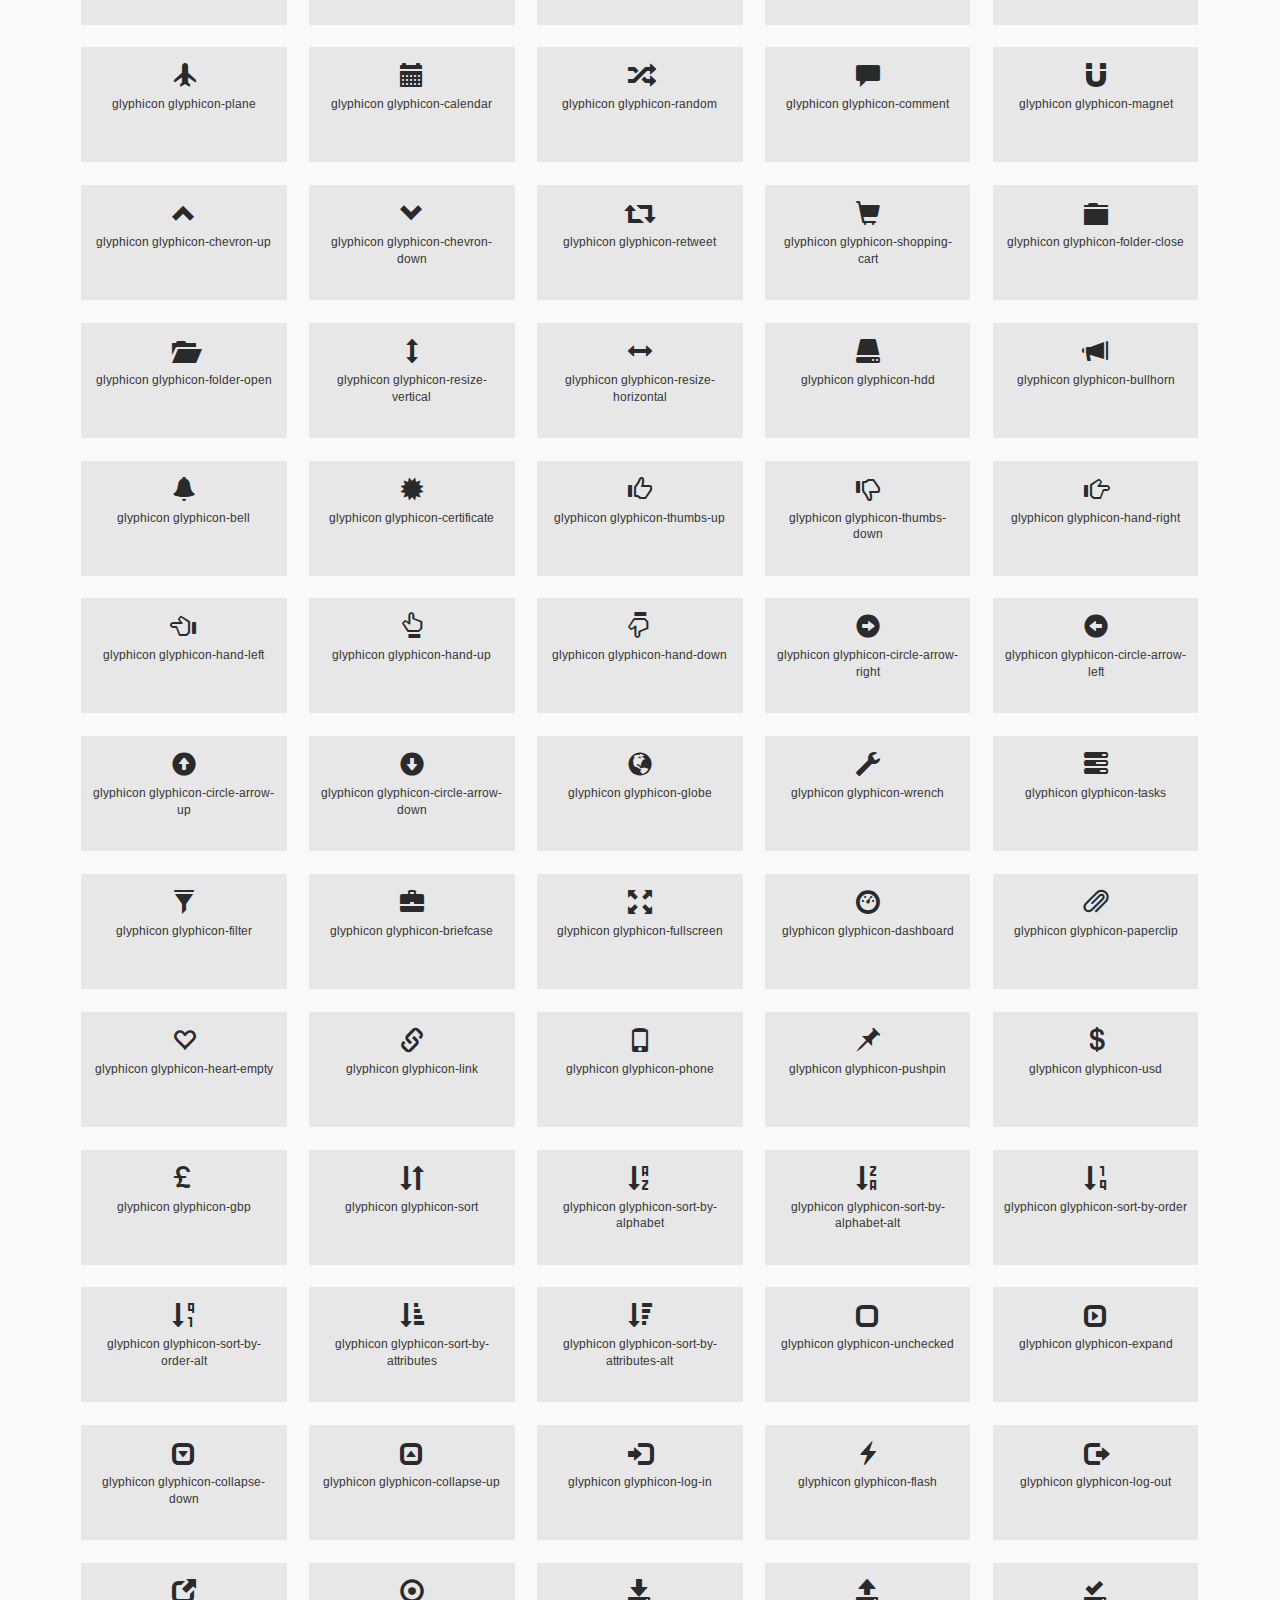
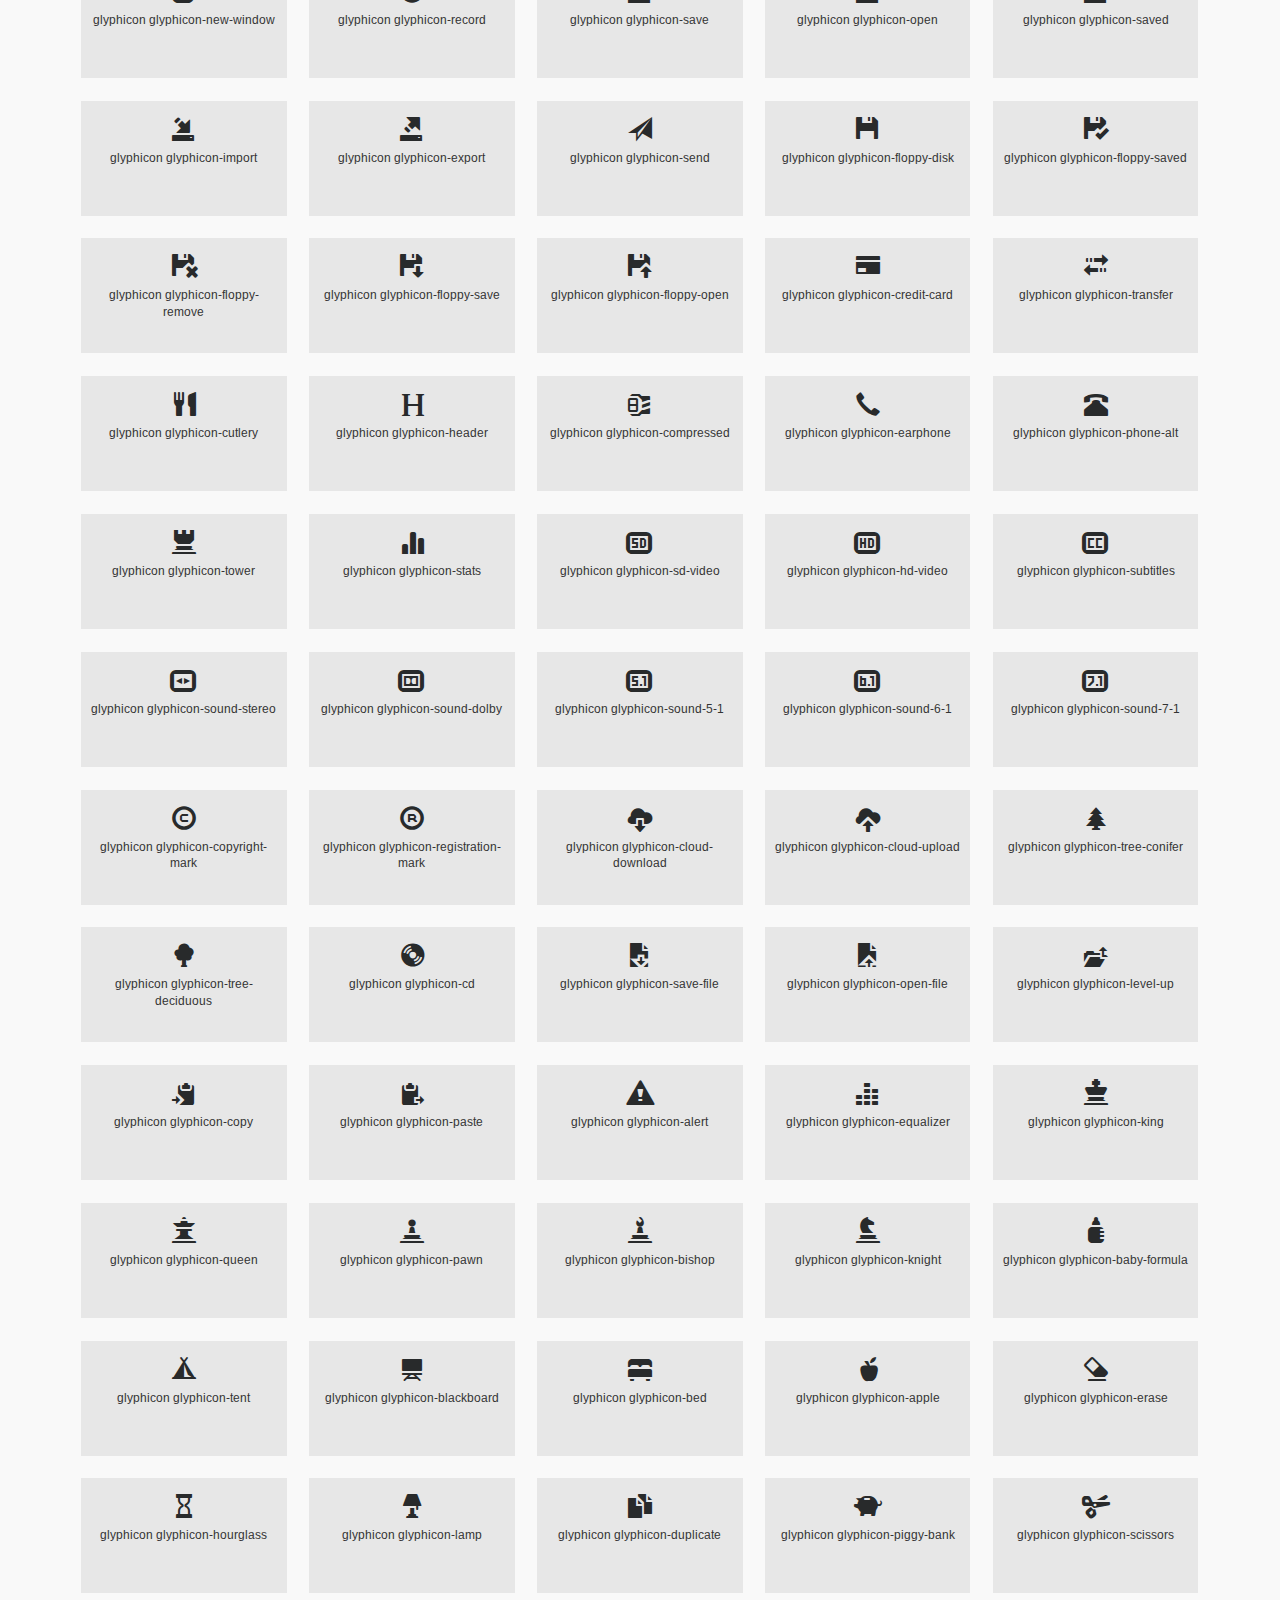
<file: web/icons.html>
<!--A Design by W3layouts
Author: W3layout
Author URL: http://w3layouts.com
License: Creative Commons Attribution 3.0 Unported
License URL: http://creativecommons.org/licenses/by/3.0/
-->
<!DOCTYPE html>
<html>
<head>
<title>Triplex a Interior Category Flat Bootstrap responsive Website Template  | Font Icons :: w3layouts</title>
<meta name="viewport" content="width=device-width, initial-scale=1">
<meta http-equiv="Content-Type" content="text/html; charset=utf-8" />
<meta name="keywords" content="Triplex Responsive web template, Bootstrap Web Templates, Flat Web Templates, Android Compatible web template, 
Smartphone Compatible web template, free webdesigns for Nokia, Samsung, LG, SonyEricsson, Motorola web design" />
<script type="application/x-javascript"> addEventListener("load", function() { setTimeout(hideURLbar, 0); }, false); function hideURLbar(){ window.scrollTo(0,1); } </script>
<!-- bootstrap-css -->
<link href="css/bootstrap.css" rel="stylesheet" type="text/css" media="all" />
<!--// bootstrap-css -->
<!-- css -->
<link rel="stylesheet" href="css/style.css" type="text/css" media="all" />
<!--// css -->
<!-- font-awesome icons -->
<link href="css/font-awesome.css" rel="stylesheet"> 
<!-- //font-awesome icons -->
<!-- font -->
<link href="//fonts.googleapis.com/css?family=Arimo" rel="stylesheet">
<link href="//fonts.googleapis.com/css?family=Dosis:300,400,500,600" rel="stylesheet">
<!-- //font -->
<script src="js/jquery-1.11.1.min.js"></script>
<script src="js/bootstrap.js"></script>
<script type="text/javascript" src="js/move-top.js"></script>
<script type="text/javascript" src="js/easing.js"></script>
<script type="text/javascript">
	jQuery(document).ready(function($) {
		$(".scroll").click(function(event){		
			event.preventDefault();
			$('html,body').animate({scrollTop:$(this.hash).offset().top},1000);
		});
	});
</script>	
<!--animate-->
<link href="css/animate.css" rel="stylesheet" type="text/css" media="all">
<script src="js/wow.min.js"></script>
	<script>
		 new WOW().init();
	</script>
<!--//end-animate-->
</head>
<body>
	<!-- header -->
	<div class="header">
		<div class="top-header">
			<div class="container">
				<div class="top-header-info">
					<div class="top-header-left wow fadeInLeft animated" data-wow-delay=".5s">
						<p>MORE THAN 10 NEW DESIGNS FOR YOUR HOME</p>
					</div>
					<div class="top-header-right wow fadeInRight animated" data-wow-delay=".5s">
						<div class="top-header-right-info">
							<ul>
								<li><a href="login.html">Login</a></li>
								<li><a href="signup.html">Sign up</a></li>
							</ul>
						</div>
						<div class="social-icons">
							<ul>
								<li><a class="twitter" href="#"><i class="fa fa-twitter"></i></a></li>
								<li><a class="twitter facebook" href="#"><i class="fa fa-facebook"></i></a></li>
								<li><a class="twitter google" href="#"><i class="fa fa-google-plus"></i></a></li>
							</ul>
						</div>
						<div class="clearfix"> </div>
					</div>
					<div class="clearfix"> </div>
				</div>
			</div>
		</div>
		<div class="bottom-header">
			<div class="container">
				<div class="logo wow fadeInDown animated" data-wow-delay=".5s">
					<h1><a href="index.html"><img src="images/logo.jpg" alt="" /></a></h1>
				</div>
				<div class="top-nav wow fadeInRight animated" data-wow-delay=".5s">
					<nav class="navbar navbar-default">
						<div class="container">
							<button type="button" class="navbar-toggle collapsed" data-toggle="collapse" data-target="#bs-example-navbar-collapse-1">Menu						
							</button>
						</div>
						<!-- Collect the nav links, forms, and other content for toggling -->
						<div class="collapse navbar-collapse" id="bs-example-navbar-collapse-1">
							<ul class="nav navbar-nav">
								<li><a href="index.html">Home</a></li>
								<li><a href="about.html">About</a></li>
								<li><a href="codes.html" class="active">Codes</a></li>
								<li><a href="#" class="dropdown-toggle hvr-bounce-to-bottom" data-toggle="dropdown" role="button" aria-haspopup="true" aria-expanded="false">Gallery<span class="caret"></span></a>
									<ul class="dropdown-menu">
										<li><a class="hvr-bounce-to-bottom" href="gallery1.html">Gallery1</a></li>
										<li><a class="hvr-bounce-to-bottom" href="gallery2.html">Gallery2</a></li>  
										<li><a class="hvr-bounce-to-bottom" href="icons.html">Font Icons</a></li>     												
									</ul>
								</li>	
								<li><a href="blog.html">Blog</a></li>
								<li><a href="contact.html">Contact</a></li>
							</ul>	
							<div class="clearfix"> </div>
						</div>	
					</nav>		
				</div>
			</div>
		</div>
	</div>
	<!-- //header -->
		<!--Shortcodes-page -->
			<div class="codes">
				<div class="container">
					<div class="codes-heading w3layouts">
						<h2>Font Icons</h2>
						<p class="wow fadeInUp animated" data-wow-delay=".5s">Vivamus efficitur scelerisque nulla nec lobortis. Nullam ornare metus vel dolor feugiat maximus.Aenean nec nunc et metus volutpat dapibus ac vitae ipsum. Pellentesque sed rhoncus nibh</p>
					</div>
						<div class="grid_3 grid_4 w3_agileits_icons_page">
						<div class="icons">
		
							<div class="section group wthree">
									<div class="box"> 
										<div class="title ">
											<h3 class="page-header icon-subheading">Web Application Icons</h3>
										</div>
										<div class="box_content w3layouts-agile"> 
											<div class="fontawesome-icon-list"> 
												<div class="icon-box col-md-3 col-sm-4"><a class="agile-icon" href="#"><i class="fa fa-adjust"></i> fa-adjust</a></div>
										
												<div class="icon-box col-md-3 col-sm-4"><a class="agile-icon" href="#"><i class="fa fa-anchor"></i> fa-anchor</a></div>
										
												<div class="icon-box col-md-3 col-sm-4"><a class="agile-icon" href="#"><i class="fa fa-archive"></i> fa-archive</a></div>
										
												<div class="icon-box col-md-3 col-sm-4"><a class="agile-icon" href="#"><i class="fa fa-arrows"></i> fa-arrows</a></div>
										
												<div class="icon-box col-md-3 col-sm-4"><a class="agile-icon" href="#"><i class="fa fa-arrows-h"></i> fa-arrows-h</a></div>
										
												<div class="icon-box col-md-3 col-sm-4"><a class="agile-icon" href="#"><i class="fa fa-arrows-v"></i> fa-arrows-v</a></div>
										
												<div class="icon-box col-md-3 col-sm-4"><a class="agile-icon" href="#"><i class="fa fa-asterisk"></i> fa-asterisk</a></div>
										
												<div class="icon-box col-md-3 col-sm-4"><a class="agile-icon" href="#"><i class="fa fa-ban"></i> fa-ban</a></div>
										
												<div class="icon-box col-md-3 col-sm-4"><a class="agile-icon" href="#"><i class="fa fa-bar-chart-o"></i> fa-bar-chart-o</a></div>
										
												<div class="icon-box col-md-3 col-sm-4"><a class="agile-icon" href="#"><i class="fa fa-barcode"></i> fa-barcode</a></div>
										
												<div class="icon-box col-md-3 col-sm-4"><a class="agile-icon" href="#"><i class="fa fa-bars"></i> fa-bars</a></div>
										
												<div class="icon-box col-md-3 col-sm-4"><a class="agile-icon" href="#"><i class="fa fa-beer"></i> fa-beer</a></div>
										
												<div class="icon-box col-md-3 col-sm-4"><a class="agile-icon" href="#"><i class="fa fa-bell"></i> fa-bell</a></div>
										
												<div class="icon-box col-md-3 col-sm-4"><a class="agile-icon" href="#"><i class="fa fa-bell-o"></i> fa-bell-o</a></div>
										
												<div class="icon-box col-md-3 col-sm-4"><a class="agile-icon" href="#"><i class="fa fa-bolt"></i> fa-bolt</a></div>
										
												<div class="icon-box col-md-3 col-sm-4"><a class="agile-icon" href="#"><i class="fa fa-book"></i> fa-book</a></div>
										
												<div class="icon-box col-md-3 col-sm-4"><a class="agile-icon" href="#"><i class="fa fa-bookmark"></i> fa-bookmark</a></div>
										
												<div class="icon-box col-md-3 col-sm-4"><a class="agile-icon" href="#"><i class="fa fa-bookmark-o"></i> fa-bookmark-o</a></div>
										
												<div class="icon-box col-md-3 col-sm-4"><a class="agile-icon" href="#"><i class="fa fa-briefcase"></i> fa-briefcase</a></div>
										
												<div class="icon-box col-md-3 col-sm-4"><a class="agile-icon" href="#"><i class="fa fa-bug"></i> fa-bug</a></div>
										
												<div class="icon-box col-md-3 col-sm-4"><a class="agile-icon" href="#"><i class="fa fa-building-o"></i> fa-building-o</a></div>
										
												<div class="icon-box col-md-3 col-sm-4"><a class="agile-icon" href="#"><i class="fa fa-bullhorn"></i> fa-bullhorn</a></div>
										
												<div class="icon-box col-md-3 col-sm-4"><a class="agile-icon" href="#"><i class="fa fa-bullseye"></i> fa-bullseye</a></div>
										
												<div class="icon-box col-md-3 col-sm-4"><a class="agile-icon" href="#"><i class="fa fa-calendar"></i> fa-calendar</a></div>
										
												<div class="icon-box col-md-3 col-sm-4"><a class="agile-icon" href="#"><i class="fa fa-calendar-o"></i> fa-calendar-o</a></div>
										
												<div class="icon-box col-md-3 col-sm-4"><a class="agile-icon" href="#"><i class="fa fa-camera"></i> fa-camera</a></div>
										
												<div class="icon-box col-md-3 col-sm-4"><a class="agile-icon" href="#"><i class="fa fa-camera-retro"></i> fa-camera-retro</a></div>
										
												<div class="icon-box col-md-3 col-sm-4"><a class="agile-icon" href="#"><i class="fa fa-caret-square-o-down"></i> fa-caret-square-o-down</a></div>
										
												<div class="icon-box col-md-3 col-sm-4"><a class="agile-icon" href="#"><i class="fa fa-caret-square-o-left"></i> fa-caret-square-o-left</a></div>
										
												<div class="icon-box col-md-3 col-sm-4"><a class="agile-icon" href="#"><i class="fa fa-caret-square-o-right"></i> fa-caret-square-o-right</a></div>
										
												<div class="icon-box col-md-3 col-sm-4"><a class="agile-icon" href="#"><i class="fa fa-caret-square-o-up"></i> fa-caret-square-o-up</a></div>
										
												<div class="icon-box col-md-3 col-sm-4"><a class="agile-icon" href="#"><i class="fa fa-certificate"></i> fa-certificate</a></div>
										
												<div class="icon-box col-md-3 col-sm-4"><a class="agile-icon" href="#"><i class="fa fa-check"></i> fa-check</a></div>
										
												<div class="icon-box col-md-3 col-sm-4"><a class="agile-icon" href="#"><i class="fa fa-check-circle"></i> fa-check-circle</a></div>
										
												<div class="icon-box col-md-3 col-sm-4"><a class="agile-icon" href="#"><i class="fa fa-check-circle-o"></i> fa-check-circle-o</a></div>
										
												<div class="icon-box col-md-3 col-sm-4"><a class="agile-icon" href="#"><i class="fa fa-check-square"></i> fa-check-square</a></div>
										
												<div class="icon-box col-md-3 col-sm-4"><a class="agile-icon" href="#"><i class="fa fa-check-square-o"></i> fa-check-square-o</a></div>
										
												<div class="icon-box col-md-3 col-sm-4"><a class="agile-icon" href="#"><i class="fa fa-circle"></i> fa-circle</a></div>
										
												<div class="icon-box col-md-3 col-sm-4"><a class="agile-icon" href="#"><i class="fa fa-circle-o"></i> fa-circle-o</a></div>
										
												<div class="icon-box col-md-3 col-sm-4"><a class="agile-icon" href="#"><i class="fa fa-clock-o"></i> fa-clock-o</a></div>
										
												<div class="icon-box col-md-3 col-sm-4"><a class="agile-icon" href="#"><i class="fa fa-cloud"></i> fa-cloud</a></div>
										
												<div class="icon-box col-md-3 col-sm-4"><a class="agile-icon" href="#"><i class="fa fa-cloud-download"></i> fa-cloud-download</a></div>
										
												<div class="icon-box col-md-3 col-sm-4"><a class="agile-icon" href="#"><i class="fa fa-cloud-upload"></i> fa-cloud-upload</a></div>
										
												<div class="icon-box col-md-3 col-sm-4"><a class="agile-icon" href="#"><i class="fa fa-code"></i> fa-code</a></div>
										
												<div class="icon-box col-md-3 col-sm-4"><a class="agile-icon" href="#"><i class="fa fa-code-fork"></i> fa-code-fork</a></div>
										
												<div class="icon-box col-md-3 col-sm-4"><a class="agile-icon" href="#"><i class="fa fa-coffee"></i> fa-coffee</a></div>
										
												<div class="icon-box col-md-3 col-sm-4"><a class="agile-icon" href="#"><i class="fa fa-cog"></i> fa-cog</a></div>
										
												<div class="icon-box col-md-3 col-sm-4"><a class="agile-icon" href="#"><i class="fa fa-cogs"></i> fa-cogs</a></div>
										
												<div class="icon-box col-md-3 col-sm-4"><a class="agile-icon" href="#"><i class="fa fa-comment"></i> fa-comment</a></div>
										
												<div class="icon-box col-md-3 col-sm-4"><a class="agile-icon" href="#"><i class="fa fa-comment-o"></i> fa-comment-o</a></div>
										
												<div class="icon-box col-md-3 col-sm-4"><a class="agile-icon" href="#"><i class="fa fa-comments"></i> fa-comments</a></div>
										
												<div class="icon-box col-md-3 col-sm-4"><a class="agile-icon" href="#"><i class="fa fa-comments-o"></i> fa-comments-o</a></div>
										
												<div class="icon-box col-md-3 col-sm-4"><a class="agile-icon" href="#"><i class="fa fa-compass"></i> fa-compass</a></div>
										
												<div class="icon-box col-md-3 col-sm-4"><a class="agile-icon" href="#"><i class="fa fa-credit-card"></i> fa-credit-card</a></div>
										
												<div class="icon-box col-md-3 col-sm-4"><a class="agile-icon" href="#"><i class="fa fa-crop"></i> fa-crop</a></div>
										
												<div class="icon-box col-md-3 col-sm-4"><a class="agile-icon" href="#"><i class="fa fa-crosshairs"></i> fa-crosshairs</a></div>
										
												<div class="icon-box col-md-3 col-sm-4"><a class="agile-icon" href="#"><i class="fa fa-cutlery"></i> fa-cutlery</a></div>
										
												<div class="icon-box col-md-3 col-sm-4"><a class="agile-icon" href="#"><i class="fa fa-dashboard"></i> fa-dashboard <span class="text-muted">(alias)</span></a></div>
										
												<div class="icon-box col-md-3 col-sm-4"><a class="agile-icon" href="#"><i class="fa fa-desktop"></i> fa-desktop</a></div>
										
												<div class="icon-box col-md-3 col-sm-4"><a class="agile-icon" href="#"><i class="fa fa-dot-circle-o"></i> fa-dot-circle-o</a></div>
										
												<div class="icon-box col-md-3 col-sm-4"><a class="agile-icon" href="#"><i class="fa fa-download"></i> fa-download</a></div>
										
												<div class="icon-box col-md-3 col-sm-4"><a class="agile-icon" href="#"><i class="fa fa-edit"></i> fa-edit <span class="text-muted">(alias)</span></a></div>
										
												<div class="icon-box col-md-3 col-sm-4"><a class="agile-icon" href="#"><i class="fa fa-ellipsis-h"></i> fa-ellipsis-h</a></div>
										
												<div class="icon-box col-md-3 col-sm-4"><a class="agile-icon" href="#"><i class="fa fa-ellipsis-v"></i> fa-ellipsis-v</a></div>
										
												<div class="icon-box col-md-3 col-sm-4"><a class="agile-icon" href="#"><i class="fa fa-envelope"></i> fa-envelope</a></div>
										
												<div class="icon-box col-md-3 col-sm-4"><a class="agile-icon" href="#"><i class="fa fa-envelope-o"></i> fa-envelope-o</a></div>
										
												<div class="icon-box col-md-3 col-sm-4"><a class="agile-icon" href="#"><i class="fa fa-eraser"></i> fa-eraser</a></div>
										
												<div class="icon-box col-md-3 col-sm-4"><a class="agile-icon" href="#"><i class="fa fa-exchange"></i> fa-exchange</a></div>
										
												<div class="icon-box col-md-3 col-sm-4"><a class="agile-icon" href="#"><i class="fa fa-exclamation"></i> fa-exclamation</a></div>
										
												<div class="icon-box col-md-3 col-sm-4"><a class="agile-icon" href="#"><i class="fa fa-exclamation-circle"></i> fa-exclamation-circle</a></div>
										
												<div class="icon-box col-md-3 col-sm-4"><a class="agile-icon" href="#"><i class="fa fa-exclamation-triangle"></i> fa-exclamation-triangle</a></div>
										
												<div class="icon-box col-md-3 col-sm-4"><a class="agile-icon" href="#"><i class="fa fa-external-link"></i> fa-external-link</a></div>
										
												<div class="icon-box col-md-3 col-sm-4"><a class="agile-icon" href="#"><i class="fa fa-external-link-square"></i> fa-external-link-square</a></div>
										
												<div class="icon-box col-md-3 col-sm-4"><a class="agile-icon" href="#"><i class="fa fa-eye"></i> fa-eye</a></div>
										
												<div class="icon-box col-md-3 col-sm-4"><a class="agile-icon" href="#"><i class="fa fa-eye-slash"></i> fa-eye-slash</a></div>
										
												<div class="icon-box col-md-3 col-sm-4"><a class="agile-icon" href="#"><i class="fa fa-female"></i> fa-female</a></div>
										
												<div class="icon-box col-md-3 col-sm-4"><a class="agile-icon" href="#"><i class="fa fa-fighter-jet"></i> fa-fighter-jet</a></div>
										
												<div class="icon-box col-md-3 col-sm-4"><a class="agile-icon" href="#"><i class="fa fa-film"></i> fa-film</a></div>
										
												<div class="icon-box col-md-3 col-sm-4"><a class="agile-icon" href="#"><i class="fa fa-filter"></i> fa-filter</a></div>
										
												<div class="icon-box col-md-3 col-sm-4"><a class="agile-icon" href="#"><i class="fa fa-fire"></i> fa-fire</a></div>
										
												<div class="icon-box col-md-3 col-sm-4"><a class="agile-icon" href="#"><i class="fa fa-fire-extinguisher"></i> fa-fire-extinguisher</a></div>
										
												<div class="icon-box col-md-3 col-sm-4"><a class="agile-icon" href="#"><i class="fa fa-flag"></i> fa-flag</a></div>
										
												<div class="icon-box col-md-3 col-sm-4"><a class="agile-icon" href="#"><i class="fa fa-flag-checkered"></i> fa-flag-checkered</a></div>
										
												<div class="icon-box col-md-3 col-sm-4"><a class="agile-icon" href="#"><i class="fa fa-flag-o"></i> fa-flag-o</a></div>
										
												<div class="icon-box col-md-3 col-sm-4"><a class="agile-icon" href="#"><i class="fa fa-flash"></i> fa-flash <span class="text-muted">(alias)</span></a></div>
										
												<div class="icon-box col-md-3 col-sm-4"><a class="agile-icon" href="#"><i class="fa fa-flask"></i> fa-flask</a></div>
										
												<div class="icon-box col-md-3 col-sm-4"><a class="agile-icon" href="#"><i class="fa fa-folder"></i> fa-folder</a></div>
										
												<div class="icon-box col-md-3 col-sm-4"><a class="agile-icon" href="#"><i class="fa fa-folder-o"></i> fa-folder-o</a></div>
										
												<div class="icon-box col-md-3 col-sm-4"><a class="agile-icon" href="#"><i class="fa fa-folder-open"></i> fa-folder-open</a></div>
										
												<div class="icon-box col-md-3 col-sm-4"><a class="agile-icon" href="#"><i class="fa fa-folder-open-o"></i> fa-folder-open-o</a></div>
										
												<div class="icon-box col-md-3 col-sm-4"><a class="agile-icon" href="#"><i class="fa fa-frown-o"></i> fa-frown-o</a></div>
										
												<div class="icon-box col-md-3 col-sm-4"><a class="agile-icon" href="#"><i class="fa fa-gamepad"></i> fa-gamepad</a></div>
										
												<div class="icon-box col-md-3 col-sm-4"><a class="agile-icon" href="#"><i class="fa fa-gavel"></i> fa-gavel</a></div>
										
												<div class="icon-box col-md-3 col-sm-4"><a class="agile-icon" href="#"><i class="fa fa-gear"></i> fa-gear <span class="text-muted">(alias)</span></a></div>
										
												<div class="icon-box col-md-3 col-sm-4"><a class="agile-icon" href="#"><i class="fa fa-gears"></i> fa-gears <span class="text-muted">(alias)</span></a></div>
										
												<div class="icon-box col-md-3 col-sm-4"><a class="agile-icon" href="#"><i class="fa fa-gift"></i> fa-gift</a></div>
										
												<div class="icon-box col-md-3 col-sm-4"><a class="agile-icon" href="#"><i class="fa fa-glass"></i> fa-glass</a></div>
										
												<div class="icon-box col-md-3 col-sm-4"><a class="agile-icon" href="#"><i class="fa fa-globe"></i> fa-globe</a></div>
										
												<div class="icon-box col-md-3 col-sm-4"><a class="agile-icon" href="#"><i class="fa fa-group"></i> fa-group <span class="text-muted">(alias)</span></a></div>
										
												<div class="icon-box col-md-3 col-sm-4"><a class="agile-icon" href="#"><i class="fa fa-hdd-o"></i> fa-hdd-o</a></div>
										
												<div class="icon-box col-md-3 col-sm-4"><a class="agile-icon" href="#"><i class="fa fa-headphones"></i> fa-headphones</a></div>
										
												<div class="icon-box col-md-3 col-sm-4"><a class="agile-icon" href="#"><i class="fa fa-heart"></i> fa-heart</a></div>
										
												<div class="icon-box col-md-3 col-sm-4"><a class="agile-icon" href="#"><i class="fa fa-heart-o"></i> fa-heart-o</a></div>
										
												<div class="icon-box col-md-3 col-sm-4"><a class="agile-icon" href="#"><i class="fa fa-home"></i> fa-home</a></div>
										
												<div class="icon-box col-md-3 col-sm-4"><a class="agile-icon" href="#"><i class="fa fa-inbox"></i> fa-inbox</a></div>
										
												<div class="icon-box col-md-3 col-sm-4"><a class="agile-icon" href="#"><i class="fa fa-info"></i> fa-info</a></div>
										
												<div class="icon-box col-md-3 col-sm-4"><a class="agile-icon" href="#info-circle"><i class="fa fa-info-circle"></i> fa-info-circle</a></div>
										
												<div class="icon-box col-md-3 col-sm-4"><a class="agile-icon" href="#key"><i class="fa fa-key"></i> fa-key</a></div>
										
												<div class="icon-box col-md-3 col-sm-4"><a class="agile-icon" href="#keyboard-o"><i class="fa fa-keyboard-o"></i> fa-keyboard-o</a></div>
										
												<div class="icon-box col-md-3 col-sm-4"><a class="agile-icon" href="#laptop"><i class="fa fa-laptop"></i> fa-laptop</a></div>
										
												<div class="icon-box col-md-3 col-sm-4"><a class="agile-icon" href="#leaf"><i class="fa fa-leaf"></i> fa-leaf</a></div>
										
												<div class="icon-box col-md-3 col-sm-4"><a class="agile-icon" href="#gavel"><i class="fa fa-legal"></i> fa-legal <span class="text-muted">(alias)</span></a></div>
										
												<div class="icon-box col-md-3 col-sm-4"><a class="agile-icon" href="#lemon-o"><i class="fa fa-lemon-o"></i> fa-lemon-o</a></div>
										
												<div class="icon-box col-md-3 col-sm-4"><a class="agile-icon" href="#level-down"><i class="fa fa-level-down"></i> fa-level-down</a></div>
										
												<div class="icon-box col-md-3 col-sm-4"><a class="agile-icon" href="#level-up"><i class="fa fa-level-up"></i> fa-level-up</a></div>
										
												<div class="icon-box col-md-3 col-sm-4"><a class="agile-icon" href="#lightbulb-o"><i class="fa fa-lightbulb-o"></i> fa-lightbulb-o</a></div>
										
												<div class="icon-box col-md-3 col-sm-4"><a class="agile-icon" href="#location-arrow"><i class="fa fa-location-arrow"></i> fa-location-arrow</a></div>
										
												<div class="icon-box col-md-3 col-sm-4"><a class="agile-icon" href="#lock"><i class="fa fa-lock"></i> fa-lock</a></div>
										
												<div class="icon-box col-md-3 col-sm-4"><a class="agile-icon" href="#magic"><i class="fa fa-magic"></i> fa-magic</a></div>
										
												<div class="icon-box col-md-3 col-sm-4"><a class="agile-icon" href="#magnet"><i class="fa fa-magnet"></i> fa-magnet</a></div>
										
												<div class="icon-box col-md-3 col-sm-4"><a class="agile-icon" href="#share"><i class="fa fa-mail-forward"></i> fa-mail-forward <span class="text-muted">(alias)</span></a></div>
										
												<div class="icon-box col-md-3 col-sm-4"><a class="agile-icon" href="#reply"><i class="fa fa-mail-reply"></i> fa-mail-reply <span class="text-muted">(alias)</span></a></div>
										
												<div class="icon-box col-md-3 col-sm-4"><a class="agile-icon" href="#mail-reply-all"><i class="fa fa-mail-reply-all"></i> fa-mail-reply-all</a></div>
										
												<div class="icon-box col-md-3 col-sm-4"><a class="agile-icon" href="#male"><i class="fa fa-male"></i> fa-male</a></div>
										
												<div class="icon-box col-md-3 col-sm-4"><a class="agile-icon" href="#map-marker"><i class="fa fa-map-marker"></i> fa-map-marker</a></div>
										
												<div class="icon-box col-md-3 col-sm-4"><a class="agile-icon" href="#meh-o"><i class="fa fa-meh-o"></i> fa-meh-o</a></div>
										
												<div class="icon-box col-md-3 col-sm-4"><a class="agile-icon" href="#microphone"><i class="fa fa-microphone"></i> fa-microphone</a></div>
										
												<div class="icon-box col-md-3 col-sm-4"><a class="agile-icon" href="#microphone-slash"><i class="fa fa-microphone-slash"></i> fa-microphone-slash</a></div>
										
												<div class="icon-box col-md-3 col-sm-4"><a class="agile-icon" href="#minus"><i class="fa fa-minus"></i> fa-minus</a></div>
										
												<div class="icon-box col-md-3 col-sm-4"><a class="agile-icon" href="#minus-circle"><i class="fa fa-minus-circle"></i> fa-minus-circle</a></div>
										
												<div class="icon-box col-md-3 col-sm-4"><a class="agile-icon" href="#minus-square"><i class="fa fa-minus-square"></i> fa-minus-square</a></div>
										
												<div class="icon-box col-md-3 col-sm-4"><a class="agile-icon" href="#minus-square-o"><i class="fa fa-minus-square-o"></i> fa-minus-square-o</a></div>
										
												<div class="icon-box col-md-3 col-sm-4"><a class="agile-icon" href="#mobile"><i class="fa fa-mobile"></i> fa-mobile</a></div>
										
												<div class="icon-box col-md-3 col-sm-4"><a class="agile-icon" href="#mobile"><i class="fa fa-mobile-phone"></i> fa-mobile-phone <span class="text-muted">(alias)</span></a></div>
										
												<div class="icon-box col-md-3 col-sm-4"><a class="agile-icon" href="#money"><i class="fa fa-money"></i> fa-money</a></div>
										
												<div class="icon-box col-md-3 col-sm-4"><a class="agile-icon" href="#moon-o"><i class="fa fa-moon-o"></i> fa-moon-o</a></div>
										
												<div class="icon-box col-md-3 col-sm-4"><a class="agile-icon" href="#music"><i class="fa fa-music"></i> fa-music</a></div>
										
												<div class="icon-box col-md-3 col-sm-4"><a class="agile-icon" href="#pencil"><i class="fa fa-pencil"></i> fa-pencil</a></div>
										
												<div class="icon-box col-md-3 col-sm-4"><a class="agile-icon" href="#pencil-square"><i class="fa fa-pencil-square"></i> fa-pencil-square</a></div>
										
												<div class="icon-box col-md-3 col-sm-4"><a class="agile-icon" href="#pencil-square-o"><i class="fa fa-pencil-square-o"></i> fa-pencil-square-o</a></div>
										
												<div class="icon-box col-md-3 col-sm-4"><a class="agile-icon" href="#phone"><i class="fa fa-phone"></i> fa-phone</a></div>
										
												<div class="icon-box col-md-3 col-sm-4"><a class="agile-icon" href="#phone-square"><i class="fa fa-phone-square"></i> fa-phone-square</a></div>
										
												<div class="icon-box col-md-3 col-sm-4"><a class="agile-icon" href="#picture-o"><i class="fa fa-picture-o"></i> fa-picture-o</a></div>
										
												<div class="icon-box col-md-3 col-sm-4"><a class="agile-icon" href="#plane"><i class="fa fa-plane"></i> fa-plane</a></div>
										
												<div class="icon-box col-md-3 col-sm-4"><a class="agile-icon" href="#plus"><i class="fa fa-plus"></i> fa-plus</a></div>
										
												<div class="icon-box col-md-3 col-sm-4"><a class="agile-icon" href="#plus-circle"><i class="fa fa-plus-circle"></i> fa-plus-circle</a></div>
										
												<div class="icon-box col-md-3 col-sm-4"><a class="agile-icon" href="#plus-square"><i class="fa fa-plus-square"></i> fa-plus-square</a></div>
										
												<div class="icon-box col-md-3 col-sm-4"><a class="agile-icon" href="#plus-square-o"><i class="fa fa-plus-square-o"></i> fa-plus-square-o</a></div>
										
												<div class="icon-box col-md-3 col-sm-4"><a class="agile-icon" href="#power-off"><i class="fa fa-power-off"></i> fa-power-off</a></div>
										
												<div class="icon-box col-md-3 col-sm-4"><a class="agile-icon" href="#print"><i class="fa fa-print"></i> fa-print</a></div>
										
												<div class="icon-box col-md-3 col-sm-4"><a class="agile-icon" href="#puzzle-piece"><i class="fa fa-puzzle-piece"></i> fa-puzzle-piece</a></div>
										
												<div class="icon-box col-md-3 col-sm-4"><a class="agile-icon" href="#qrcode"><i class="fa fa-qrcode"></i> fa-qrcode</a></div>
										
												<div class="icon-box col-md-3 col-sm-4"><a class="agile-icon" href="#question"><i class="fa fa-question"></i> fa-question</a></div>
										
												<div class="icon-box col-md-3 col-sm-4"><a class="agile-icon" href="#question-circle"><i class="fa fa-question-circle"></i> fa-question-circle</a></div>
										
												<div class="icon-box col-md-3 col-sm-4"><a class="agile-icon" href="#quote-left"><i class="fa fa-quote-left"></i> fa-quote-left</a></div>
										
												<div class="icon-box col-md-3 col-sm-4"><a class="agile-icon" href="#quote-right"><i class="fa fa-quote-right"></i> fa-quote-right</a></div>
										
												<div class="icon-box col-md-3 col-sm-4"><a class="agile-icon" href="#random"><i class="fa fa-random"></i> fa-random</a></div>
										
												<div class="icon-box col-md-3 col-sm-4"><a class="agile-icon" href="#refresh"><i class="fa fa-refresh"></i> fa-refresh</a></div>
										
												<div class="icon-box col-md-3 col-sm-4"><a class="agile-icon" href="#reply"><i class="fa fa-reply"></i> fa-reply</a></div>
										
												<div class="icon-box col-md-3 col-sm-4"><a class="agile-icon" href="#reply-all"><i class="fa fa-reply-all"></i> fa-reply-all</a></div>
										
												<div class="icon-box col-md-3 col-sm-4"><a class="agile-icon" href="#retweet"><i class="fa fa-retweet"></i> fa-retweet</a></div>
										
												<div class="icon-box col-md-3 col-sm-4"><a class="agile-icon" href="#road"><i class="fa fa-road"></i> fa-road</a></div>
										
												<div class="icon-box col-md-3 col-sm-4"><a class="agile-icon" href="#rocket"><i class="fa fa-rocket"></i> fa-rocket</a></div>
										
												<div class="icon-box col-md-3 col-sm-4"><a class="agile-icon" href="#rss"><i class="fa fa-rss"></i> fa-rss</a></div>
										
												<div class="icon-box col-md-3 col-sm-4"><a class="agile-icon" href="#rss-square"><i class="fa fa-rss-square"></i> fa-rss-square</a></div>
										
												<div class="icon-box col-md-3 col-sm-4"><a class="agile-icon" href="#search"><i class="fa fa-search"></i> fa-search</a></div>
										
												<div class="icon-box col-md-3 col-sm-4"><a class="agile-icon" href="#search-minus"><i class="fa fa-search-minus"></i> fa-search-minus</a></div>
										
												<div class="icon-box col-md-3 col-sm-4"><a class="agile-icon" href="#search-plus"><i class="fa fa-search-plus"></i> fa-search-plus</a></div>
										
												<div class="icon-box col-md-3 col-sm-4"><a class="agile-icon" href="#share"><i class="fa fa-share"></i> fa-share</a></div>
										
												<div class="icon-box col-md-3 col-sm-4"><a class="agile-icon" href="#share-square"><i class="fa fa-share-square"></i> fa-share-square</a></div>
										
												<div class="icon-box col-md-3 col-sm-4"><a class="agile-icon" href="#share-square-o"><i class="fa fa-share-square-o"></i> fa-share-square-o</a></div>
										
												<div class="icon-box col-md-3 col-sm-4"><a class="agile-icon" href="#shield"><i class="fa fa-shield"></i> fa-shield</a></div>
										
												<div class="icon-box col-md-3 col-sm-4"><a class="agile-icon" href="#shopping-cart"><i class="fa fa-shopping-cart"></i> fa-shopping-cart</a></div>
										
												<div class="icon-box col-md-3 col-sm-4"><a class="agile-icon" href="#sign-in"><i class="fa fa-sign-in"></i> fa-sign-in</a></div>
										
												<div class="icon-box col-md-3 col-sm-4"><a class="agile-icon" href="#sign-out"><i class="fa fa-sign-out"></i> fa-sign-out</a></div>
										
												<div class="icon-box col-md-3 col-sm-4"><a class="agile-icon" href="#signal"><i class="fa fa-signal"></i> fa-signal</a></div>
										
												<div class="icon-box col-md-3 col-sm-4"><a class="agile-icon" href="#sitemap"><i class="fa fa-sitemap"></i> fa-sitemap</a></div>
										
												<div class="icon-box col-md-3 col-sm-4"><a class="agile-icon" href="#smile-o"><i class="fa fa-smile-o"></i> fa-smile-o</a></div>
										
												<div class="icon-box col-md-3 col-sm-4"><a class="agile-icon" href="#sort"><i class="fa fa-sort"></i> fa-sort</a></div>
										
												<div class="icon-box col-md-3 col-sm-4"><a class="agile-icon" href="#sort-alpha-asc"><i class="fa fa-sort-alpha-asc"></i> fa-sort-alpha-asc</a></div>
										
												<div class="icon-box col-md-3 col-sm-4"><a class="agile-icon" href="#sort-alpha-desc"><i class="fa fa-sort-alpha-desc"></i> fa-sort-alpha-desc</a></div>
										
												<div class="icon-box col-md-3 col-sm-4"><a class="agile-icon" href="#sort-amount-asc"><i class="fa fa-sort-amount-asc"></i> fa-sort-amount-asc</a></div>
										
												<div class="icon-box col-md-3 col-sm-4"><a class="agile-icon" href="#sort-amount-desc"><i class="fa fa-sort-amount-desc"></i> fa-sort-amount-desc</a></div>
										
												<div class="icon-box col-md-3 col-sm-4"><a class="agile-icon" href="#sort-asc"><i class="fa fa-sort-asc"></i> fa-sort-asc</a></div>
										
												<div class="icon-box col-md-3 col-sm-4"><a class="agile-icon" href="#sort-desc"><i class="fa fa-sort-desc"></i> fa-sort-desc</a></div>
										
												<div class="icon-box col-md-3 col-sm-4"><a class="agile-icon" href="#sort-asc"><i class="fa fa-sort-down"></i> fa-sort-down <span class="text-muted">(alias)</span></a></div>
										
												<div class="icon-box col-md-3 col-sm-4"><a class="agile-icon" href="#sort-numeric-asc"><i class="fa fa-sort-numeric-asc"></i> fa-sort-numeric-asc</a></div>
										
												<div class="icon-box col-md-3 col-sm-4"><a class="agile-icon" href="#sort-numeric-desc"><i class="fa fa-sort-numeric-desc"></i> fa-sort-numeric-desc</a></div>
										
												<div class="icon-box col-md-3 col-sm-4"><a class="agile-icon" href="#sort-desc"><i class="fa fa-sort-up"></i> fa-sort-up <span class="text-muted">(alias)</span></a></div>
										
												<div class="icon-box col-md-3 col-sm-4"><a class="agile-icon" href="#spinner"><i class="fa fa-spinner"></i> fa-spinner</a></div>
										
												<div class="icon-box col-md-3 col-sm-4"><a class="agile-icon" href="#square"><i class="fa fa-square"></i> fa-square</a></div>
										
												<div class="icon-box col-md-3 col-sm-4"><a class="agile-icon" href="#square-o"><i class="fa fa-square-o"></i> fa-square-o</a></div>
										
												<div class="icon-box col-md-3 col-sm-4"><a class="agile-icon" href="#star"><i class="fa fa-star"></i> fa-star</a></div>
										
												<div class="icon-box col-md-3 col-sm-4"><a class="agile-icon" href="#star-half"><i class="fa fa-star-half"></i> fa-star-half</a></div>
										
												<div class="icon-box col-md-3 col-sm-4"><a class="agile-icon" href="#star-half-o"><i class="fa fa-star-half-empty"></i> fa-star-half-empty <span class="text-muted">(alias)</span></a></div>
										
												<div class="icon-box col-md-3 col-sm-4"><a class="agile-icon" href="#star-half-o"><i class="fa fa-star-half-full"></i> fa-star-half-full <span class="text-muted">(alias)</span></a></div>
										
												<div class="icon-box col-md-3 col-sm-4"><a class="agile-icon" href="#star-half-o"><i class="fa fa-star-half-o"></i> fa-star-half-o</a></div>
										
												<div class="icon-box col-md-3 col-sm-4"><a class="agile-icon" href="#star-o"><i class="fa fa-star-o"></i> fa-star-o</a></div>
										
												<div class="icon-box col-md-3 col-sm-4"><a class="agile-icon" href="#subscript"><i class="fa fa-subscript"></i> fa-subscript</a></div>
										
												<div class="icon-box col-md-3 col-sm-4"><a class="agile-icon" href="#suitcase"><i class="fa fa-suitcase"></i> fa-suitcase</a></div>
										
												<div class="icon-box col-md-3 col-sm-4"><a class="agile-icon" href="#sun-o"><i class="fa fa-sun-o"></i> fa-sun-o</a></div>
										
												<div class="icon-box col-md-3 col-sm-4"><a class="agile-icon" href="#superscript"><i class="fa fa-superscript"></i> fa-superscript</a></div>
										
												<div class="icon-box col-md-3 col-sm-4"><a class="agile-icon" href="#tablet"><i class="fa fa-tablet"></i> fa-tablet</a></div>
										
												<div class="icon-box col-md-3 col-sm-4"><a class="agile-icon" href="#tachometer"><i class="fa fa-tachometer"></i> fa-tachometer</a></div>
										
												<div class="icon-box col-md-3 col-sm-4"><a class="agile-icon" href="#tag"><i class="fa fa-tag"></i> fa-tag</a></div>
										
												<div class="icon-box col-md-3 col-sm-4"><a class="agile-icon" href="#tags"><i class="fa fa-tags"></i> fa-tags</a></div>
										
												<div class="icon-box col-md-3 col-sm-4"><a class="agile-icon" href="#tasks"><i class="fa fa-tasks"></i> fa-tasks</a></div>
										
												<div class="icon-box col-md-3 col-sm-4"><a class="agile-icon" href="#terminal"><i class="fa fa-terminal"></i> fa-terminal</a></div>
										
												<div class="icon-box col-md-3 col-sm-4"><a class="agile-icon" href="#thumb-tack"><i class="fa fa-thumb-tack"></i> fa-thumb-tack</a></div>
										
												<div class="icon-box col-md-3 col-sm-4"><a class="agile-icon" href="#thumbs-down"><i class="fa fa-thumbs-down"></i> fa-thumbs-down</a></div>
										
												<div class="icon-box col-md-3 col-sm-4"><a class="agile-icon" href="#thumbs-o-down"><i class="fa fa-thumbs-o-down"></i> fa-thumbs-o-down</a></div>
										
												<div class="icon-box col-md-3 col-sm-4"><a class="agile-icon" href="#thumbs-o-up"><i class="fa fa-thumbs-o-up"></i> fa-thumbs-o-up</a></div>
										
												<div class="icon-box col-md-3 col-sm-4"><a class="agile-icon" href="#thumbs-up"><i class="fa fa-thumbs-up"></i> fa-thumbs-up</a></div>
										
												<div class="icon-box col-md-3 col-sm-4"><a class="agile-icon" href="#ticket"><i class="fa fa-ticket"></i> fa-ticket</a></div>
										
												<div class="icon-box col-md-3 col-sm-4"><a class="agile-icon" href="#times"><i class="fa fa-times"></i> fa-times</a></div>
										
												<div class="icon-box col-md-3 col-sm-4"><a class="agile-icon" href="#times-circle"><i class="fa fa-times-circle"></i> fa-times-circle</a></div>
										
												<div class="icon-box col-md-3 col-sm-4"><a class="agile-icon" href="#times-circle-o"><i class="fa fa-times-circle-o"></i> fa-times-circle-o</a></div>
										
												<div class="icon-box col-md-3 col-sm-4"><a class="agile-icon" href="#tint"><i class="fa fa-tint"></i> fa-tint</a></div>
										
												<div class="icon-box col-md-3 col-sm-4"><a class="agile-icon" href="#caret-square-o-down"><i class="fa fa-toggle-down"></i> fa-toggle-down <span class="text-muted">(alias)</span></a></div>
										
												<div class="icon-box col-md-3 col-sm-4"><a class="agile-icon" href="#caret-square-o-left"><i class="fa fa-toggle-left"></i> fa-toggle-left <span class="text-muted">(alias)</span></a></div>
										
												<div class="icon-box col-md-3 col-sm-4"><a class="agile-icon" href="#caret-square-o-right"><i class="fa fa-toggle-right"></i> fa-toggle-right <span class="text-muted">(alias)</span></a></div>
										
												<div class="icon-box col-md-3 col-sm-4"><a class="agile-icon" href="#caret-square-o-up"><i class="fa fa-toggle-up"></i> fa-toggle-up <span class="text-muted">(alias)</span></a></div>
										
												<div class="icon-box col-md-3 col-sm-4"><a class="agile-icon" href="#trash-o"><i class="fa fa-trash-o"></i> fa-trash-o</a></div>
										
												<div class="icon-box col-md-3 col-sm-4"><a class="agile-icon" href="#trophy"><i class="fa fa-trophy"></i> fa-trophy</a></div>
										
												<div class="icon-box col-md-3 col-sm-4"><a class="agile-icon" href="#truck"><i class="fa fa-truck"></i> fa-truck</a></div>
										
												<div class="icon-box col-md-3 col-sm-4"><a class="agile-icon" href="#umbrella"><i class="fa fa-umbrella"></i> fa-umbrella</a></div>
										
												<div class="icon-box col-md-3 col-sm-4"><a class="agile-icon" href="#unlock"><i class="fa fa-unlock"></i> fa-unlock</a></div>
										
												<div class="icon-box col-md-3 col-sm-4"><a class="agile-icon" href="#unlock-alt"><i class="fa fa-unlock-alt"></i> fa-unlock-alt</a></div>
										
												<div class="icon-box col-md-3 col-sm-4"><a class="agile-icon" href="#sort"><i class="fa fa-unsorted"></i> fa-unsorted <span class="text-muted">(alias)</span></a></div>
										
												<div class="icon-box col-md-3 col-sm-4"><a class="agile-icon" href="#upload"><i class="fa fa-upload"></i> fa-upload</a></div>
										
												<div class="icon-box col-md-3 col-sm-4"><a class="agile-icon" href="#user"><i class="fa fa-user"></i> fa-user</a></div>
										
												<div class="icon-box col-md-3 col-sm-4"><a class="agile-icon" href="#users"><i class="fa fa-users"></i> fa-users</a></div>
										
												<div class="icon-box col-md-3 col-sm-4"><a class="agile-icon" href="#video-camera"><i class="fa fa-video-camera"></i> fa-video-camera</a></div>
										
												<div class="icon-box col-md-3 col-sm-4"><a class="agile-icon" href="#volume-down"><i class="fa fa-volume-down"></i> fa-volume-down</a></div>
										
												<div class="icon-box col-md-3 col-sm-4"><a class="agile-icon" href="#volume-off"><i class="fa fa-volume-off"></i> fa-volume-off</a></div>
										
												<div class="icon-box col-md-3 col-sm-4"><a class="agile-icon" href="#volume-up"><i class="fa fa-volume-up"></i> fa-volume-up</a></div>
										
												<div class="icon-box col-md-3 col-sm-4"><a class="agile-icon" href="#exclamation-triangle"><i class="fa fa-warning"></i> fa-warning <span class="text-muted">(alias)</span></a></div>
										
												<div class="icon-box col-md-3 col-sm-4"><a class="agile-icon" href="#wheelchair"><i class="fa fa-wheelchair"></i> fa-wheelchair</a></div>
										
												<div class="icon-box col-md-3 col-sm-4"><a class="agile-icon" href="#wrench"><i class="fa fa-wrench"></i> fa-wrench</a></div>
												<div class="clearfix"></div>
											</div> 
											<div class="title margin-top">
												<h3 class="page-header icon-subheading">Form Control Icons</h3>
											</div>
											<div class="box_content">
												<div class="fontawesome-icon-list"> 
													<div class="icon-box col-md-3 col-sm-4"><a class="agile-icon" href="#check-square"><i class="fa fa-check-square"></i> fa-check-square</a></div>
									
													<div class="icon-box col-md-3 col-sm-4"><a class="agile-icon" href="#check-square-o"><i class="fa fa-check-square-o"></i> fa-check-square-o</a></div>
									
													<div class="icon-box col-md-3 col-sm-4"><a class="agile-icon" href="#circle"><i class="fa fa-circle"></i> fa-circle</a></div>
									
													<div class="icon-box col-md-3 col-sm-4"><a class="agile-icon" href="#circle-o"><i class="fa fa-circle-o"></i> fa-circle-o</a></div>
									
													<div class="icon-box col-md-3 col-sm-4"><a class="agile-icon" href="#dot-circle-o"><i class="fa fa-dot-circle-o"></i> fa-dot-circle-o</a></div>
									
													<div class="icon-box col-md-3 col-sm-4"><a class="agile-icon" href="#minus-square"><i class="fa fa-minus-square"></i> fa-minus-square</a></div>
									
													<div class="icon-box col-md-3 col-sm-4"><a class="agile-icon" href="#minus-square-o"><i class="fa fa-minus-square-o"></i> fa-minus-square-o</a></div>
									
													<div class="icon-box col-md-3 col-sm-4"><a class="agile-icon" href="#plus-square"><i class="fa fa-plus-square"></i> fa-plus-square</a></div>
									
													<div class="icon-box col-md-3 col-sm-4"><a class="agile-icon" href="#plus-square-o"><i class="fa fa-plus-square-o"></i> fa-plus-square-o</a></div>
									
													<div class="icon-box col-md-3 col-sm-4"><a class="agile-icon" href="#square"><i class="fa fa-square"></i> fa-square</a></div>
									
													<div class="icon-box col-md-3 col-sm-4"><a class="agile-icon" href="#square-o"><i class="fa fa-square-o"></i> fa-square-o</a></div>
													<div class="clearfix"></div>
												</div>
											</div> 
											<div class="title  margin-top">
												<h3 class="page-header icon-subheading">Currency Icons</h3>
											</div>
											<div class="box_content w3layouts-agile">
												<div class="fontawesome-icon-list">
													<div class="icon-box col-md-3 col-sm-4"><a class="agile-icon" href="#btc"><i class="fa fa-bitcoin"></i> fa-bitcoin <span class="text-muted">(alias)</span></a></div>
									
													<div class="icon-box col-md-3 col-sm-4"><a class="agile-icon" href="#btc"><i class="fa fa-btc"></i> fa-btc</a></div>
									
													<div class="icon-box col-md-3 col-sm-4"><a class="agile-icon" href="#jpy"><i class="fa fa-cny"></i> fa-cny <span class="text-muted">(alias)</span></a></div>
									
													<div class="icon-box col-md-3 col-sm-4"><a class="agile-icon" href="#usd"><i class="fa fa-dollar"></i> fa-dollar <span class="text-muted">(alias)</span></a></div>
									
													<div class="icon-box col-md-3 col-sm-4"><a class="agile-icon" href="#eur"><i class="fa fa-eur"></i> fa-eur</a></div>
									
													<div class="icon-box col-md-3 col-sm-4"><a class="agile-icon" href="#eur"><i class="fa fa-euro"></i> fa-euro <span class="text-muted">(alias)</span></a></div>
									
													<div class="icon-box col-md-3 col-sm-4"><a class="agile-icon" href="#gbp"><i class="fa fa-gbp"></i> fa-gbp</a></div>
									
													<div class="icon-box col-md-3 col-sm-4"><a class="agile-icon" href="#inr"><i class="fa fa-inr"></i> fa-inr</a></div>
									
													<div class="icon-box col-md-3 col-sm-4"><a class="agile-icon" href="#jpy"><i class="fa fa-jpy"></i> fa-jpy</a></div>
									
													<div class="icon-box col-md-3 col-sm-4"><a class="agile-icon" href="#krw"><i class="fa fa-krw"></i> fa-krw</a></div>
									
													<div class="icon-box col-md-3 col-sm-4"><a class="agile-icon" href="#money"><i class="fa fa-money"></i> fa-money</a></div>
									
													<div class="icon-box col-md-3 col-sm-4"><a class="agile-icon" href="#jpy"><i class="fa fa-rmb"></i> fa-rmb <span class="text-muted">(alias)</span></a></div>
									
													<div class="icon-box col-md-3 col-sm-4"><a class="agile-icon" href="#rub"><i class="fa fa-rouble"></i> fa-rouble <span class="text-muted">(alias)</span></a></div>
									
													<div class="icon-box col-md-3 col-sm-4"><a class="agile-icon" href="#rub"><i class="fa fa-rub"></i> fa-rub</a></div>
									
													<div class="icon-box col-md-3 col-sm-4"><a class="agile-icon" href="#rub"><i class="fa fa-ruble"></i> fa-ruble <span class="text-muted">(alias)</span></a></div>
									
													<div class="icon-box col-md-3 col-sm-4"><a class="agile-icon" href="#inr"><i class="fa fa-rupee"></i> fa-rupee <span class="text-muted">(alias)</span></a></div>
									
													<div class="icon-box col-md-3 col-sm-4"><a class="agile-icon" href="#try"><i class="fa fa-try"></i> fa-try</a></div>
									
													<div class="icon-box col-md-3 col-sm-4"><a class="agile-icon" href="#try"><i class="fa fa-turkish-lira"></i> fa-turkish-lira <span class="text-muted">(alias)</span></a></div>
									
													<div class="icon-box col-md-3 col-sm-4"><a class="agile-icon" href="#usd"><i class="fa fa-usd"></i> fa-usd</a></div>
									
													<div class="icon-box col-md-3 col-sm-4"><a class="agile-icon" href="#krw"><i class="fa fa-won"></i> fa-won <span class="text-muted">(alias)</span></a></div>
									
													<div class="icon-box col-md-3 col-sm-4"><a class="agile-icon" href="#jpy"><i class="fa fa-yen"></i> fa-yen <span class="text-muted">(alias)</span></a></div>
													<div class="clearfix"></div>
												</div>
											</div> 
											<div class="title margin-top">
												 <h3 class="page-header icon-subheading">Text Editor Icons</h3>
											</div>
											<div class="box_content w3layouts-agile">
												<div class="fontawesome-icon-list">
													<div class="icon-box col-md-3 col-sm-4"><a class="agile-icon" href="#align-center"><i class="fa fa-align-center"></i> fa-align-center</a></div>
									
													<div class="icon-box col-md-3 col-sm-4"><a class="agile-icon" href="#align-justify"><i class="fa fa-align-justify"></i> fa-align-justify</a></div>
									
													<div class="icon-box col-md-3 col-sm-4"><a class="agile-icon" href="#align-left"><i class="fa fa-align-left"></i> fa-align-left</a></div>
									
													<div class="icon-box col-md-3 col-sm-4"><a class="agile-icon" href="#align-right"><i class="fa fa-align-right"></i> fa-align-right</a></div>
									
													<div class="icon-box col-md-3 col-sm-4"><a class="agile-icon" href="#bold"><i class="fa fa-bold"></i> fa-bold</a></div>
									
													<div class="icon-box col-md-3 col-sm-4"><a class="agile-icon" href="#link"><i class="fa fa-chain"></i> fa-chain <span class="text-muted">(alias)</span></a></div>
									
													<div class="icon-box col-md-3 col-sm-4"><a class="agile-icon" href="#chain-broken"><i class="fa fa-chain-broken"></i> fa-chain-broken</a></div>
									
													<div class="icon-box col-md-3 col-sm-4"><a class="agile-icon" href="#clipboard"><i class="fa fa-clipboard"></i> fa-clipboard</a></div>
									
													<div class="icon-box col-md-3 col-sm-4"><a class="agile-icon" href="#columns"><i class="fa fa-columns"></i> fa-columns</a></div>
									
													<div class="icon-box col-md-3 col-sm-4"><a class="agile-icon" href="#files-o"><i class="fa fa-copy"></i> fa-copy <span class="text-muted">(alias)</span></a></div>
									
													<div class="icon-box col-md-3 col-sm-4"><a class="agile-icon" href="#scissors"><i class="fa fa-cut"></i> fa-cut <span class="text-muted">(alias)</span></a></div>
									
													<div class="icon-box col-md-3 col-sm-4"><a class="agile-icon" href="#outdent"><i class="fa fa-dedent"></i> fa-dedent <span class="text-muted">(alias)</span></a></div>
									
													<div class="icon-box col-md-3 col-sm-4"><a class="agile-icon" href="#eraser"><i class="fa fa-eraser"></i> fa-eraser</a></div>
									
													<div class="icon-box col-md-3 col-sm-4"><a class="agile-icon" href="#file"><i class="fa fa-file"></i> fa-file</a></div>
									
													<div class="icon-box col-md-3 col-sm-4"><a class="agile-icon" href="#file-o"><i class="fa fa-file-o"></i> fa-file-o</a></div>
									
													<div class="icon-box col-md-3 col-sm-4"><a class="agile-icon" href="#file-text"><i class="fa fa-file-text"></i> fa-file-text</a></div>
									
													<div class="icon-box col-md-3 col-sm-4"><a class="agile-icon" href="#file-text-o"><i class="fa fa-file-text-o"></i> fa-file-text-o</a></div>
									
													<div class="icon-box col-md-3 col-sm-4"><a class="agile-icon" href="#files-o"><i class="fa fa-files-o"></i> fa-files-o</a></div>
									
													<div class="icon-box col-md-3 col-sm-4"><a class="agile-icon" href="#floppy-o"><i class="fa fa-floppy-o"></i> fa-floppy-o</a></div>
									
													<div class="icon-box col-md-3 col-sm-4"><a class="agile-icon" href="#font"><i class="fa fa-font"></i> fa-font</a></div>
									
													<div class="icon-box col-md-3 col-sm-4"><a class="agile-icon" href="#indent"><i class="fa fa-indent"></i> fa-indent</a></div>
									
													<div class="icon-box col-md-3 col-sm-4"><a class="agile-icon" href="#italic"><i class="fa fa-italic"></i> fa-italic</a></div>
									
													<div class="icon-box col-md-3 col-sm-4"><a class="agile-icon" href="#link"><i class="fa fa-link"></i> fa-link</a></div>
									
													<div class="icon-box col-md-3 col-sm-4"><a class="agile-icon" href="#list"><i class="fa fa-list"></i> fa-list</a></div>
									
													<div class="icon-box col-md-3 col-sm-4"><a class="agile-icon" href="#list-alt"><i class="fa fa-list-alt"></i> fa-list-alt</a></div>
									
													<div class="icon-box col-md-3 col-sm-4"><a class="agile-icon" href="#list-ol"><i class="fa fa-list-ol"></i> fa-list-ol</a></div>
									
													<div class="icon-box col-md-3 col-sm-4"><a class="agile-icon" href="#list-ul"><i class="fa fa-list-ul"></i> fa-list-ul</a></div>
									
													<div class="icon-box col-md-3 col-sm-4"><a class="agile-icon" href="#outdent"><i class="fa fa-outdent"></i> fa-outdent</a></div>
									
													<div class="icon-box col-md-3 col-sm-4"><a class="agile-icon" href="#paperclip"><i class="fa fa-paperclip"></i> fa-paperclip</a></div>
									
													<div class="icon-box col-md-3 col-sm-4"><a class="agile-icon" href="#clipboard"><i class="fa fa-paste"></i> fa-paste <span class="text-muted">(alias)</span></a></div>
									
													<div class="icon-box col-md-3 col-sm-4"><a class="agile-icon" href="#repeat"><i class="fa fa-repeat"></i> fa-repeat</a></div>
									
													<div class="icon-box col-md-3 col-sm-4"><a class="agile-icon" href="#undo"><i class="fa fa-rotate-left"></i> fa-rotate-left <span class="text-muted">(alias)</span></a></div>
									
													<div class="icon-box col-md-3 col-sm-4"><a class="agile-icon" href="#repeat"><i class="fa fa-rotate-right"></i> fa-rotate-right <span class="text-muted">(alias)</span></a></div>
									
													<div class="icon-box col-md-3 col-sm-4"><a class="agile-icon" href="#floppy-o"><i class="fa fa-save"></i> fa-save <span class="text-muted">(alias)</span></a></div>
									
													<div class="icon-box col-md-3 col-sm-4"><a class="agile-icon" href="#scissors"><i class="fa fa-scissors"></i> fa-scissors</a></div>
									
													<div class="icon-box col-md-3 col-sm-4"><a class="agile-icon" href="#strikethrough"><i class="fa fa-strikethrough"></i> fa-strikethrough</a></div>
									
													<div class="icon-box col-md-3 col-sm-4"><a class="agile-icon" href="#table"><i class="fa fa-table"></i> fa-table</a></div>
									
													<div class="icon-box col-md-3 col-sm-4"><a class="agile-icon" href="#text-height"><i class="fa fa-text-height"></i> fa-text-height</a></div>
									
													<div class="icon-box col-md-3 col-sm-4"><a class="agile-icon" href="#text-width"><i class="fa fa-text-width"></i> fa-text-width</a></div>
									
													<div class="icon-box col-md-3 col-sm-4"><a class="agile-icon" href="#th"><i class="fa fa-th"></i> fa-th</a></div>
									
													<div class="icon-box col-md-3 col-sm-4"><a class="agile-icon" href="#th-large"><i class="fa fa-th-large"></i> fa-th-large</a></div>
									
													<div class="icon-box col-md-3 col-sm-4"><a class="agile-icon" href="#th-list"><i class="fa fa-th-list"></i> fa-th-list</a></div>
									
													<div class="icon-box col-md-3 col-sm-4"><a class="agile-icon" href="#underline"><i class="fa fa-underline"></i> fa-underline</a></div>
									
													<div class="icon-box col-md-3 col-sm-4"><a class="agile-icon" href="#undo"><i class="fa fa-undo"></i> fa-undo</a></div>
									
													<div class="icon-box col-md-3 col-sm-4"><a class="agile-icon" href="#chain-broken"><i class="fa fa-unlink"></i> fa-unlink <span class="text-muted">(alias)</span></a></div>
													<div class="clearfix"></div>
												</div>
											</div> 
											<div class="title margin-top">
												<h3 class="page-header icon-subheading">Directional Icons</h3>
											</div>
											<div class="box_content w3layouts-agile">
												<div class="fontawesome-icon-list">
													<div class="icon-box col-md-3 col-sm-4"><a class="agile-icon" href="#angle-double-down"><i class="fa fa-angle-double-down"></i> fa-angle-double-down</a></div>
									
													<div class="icon-box col-md-3 col-sm-4"><a class="agile-icon" href="#angle-double-left"><i class="fa fa-angle-double-left"></i> fa-angle-double-left</a></div>
									
													<div class="icon-box col-md-3 col-sm-4"><a class="agile-icon" href="#angle-double-right"><i class="fa fa-angle-double-right"></i> fa-angle-double-right</a></div>
									
													<div class="icon-box col-md-3 col-sm-4"><a class="agile-icon" href="#angle-double-up"><i class="fa fa-angle-double-up"></i> fa-angle-double-up</a></div>
									
													<div class="icon-box col-md-3 col-sm-4"><a class="agile-icon" href="#angle-down"><i class="fa fa-angle-down"></i> fa-angle-down</a></div>
									
													<div class="icon-box col-md-3 col-sm-4"><a class="agile-icon" href="#angle-left"><i class="fa fa-angle-left"></i> fa-angle-left</a></div>
									
													<div class="icon-box col-md-3 col-sm-4"><a class="agile-icon" href="#angle-right"><i class="fa fa-angle-right"></i> fa-angle-right</a></div>
									
													<div class="icon-box col-md-3 col-sm-4"><a class="agile-icon" href="#angle-up"><i class="fa fa-angle-up"></i> fa-angle-up</a></div>
									
													<div class="icon-box col-md-3 col-sm-4"><a class="agile-icon" href="#arrow-circle-down"><i class="fa fa-arrow-circle-down"></i> fa-arrow-circle-down</a></div>
									
													<div class="icon-box col-md-3 col-sm-4"><a class="agile-icon" href="#arrow-circle-left"><i class="fa fa-arrow-circle-left"></i> fa-arrow-circle-left</a></div>
									
													<div class="icon-box col-md-3 col-sm-4"><a class="agile-icon" href="#arrow-circle-o-down"><i class="fa fa-arrow-circle-o-down"></i> fa-arrow-circle-o-down</a></div>
									
													<div class="icon-box col-md-3 col-sm-4"><a class="agile-icon" href="#arrow-circle-o-left"><i class="fa fa-arrow-circle-o-left"></i> fa-arrow-circle-o-left</a></div>
									
													<div class="icon-box col-md-3 col-sm-4"><a class="agile-icon" href="#arrow-circle-o-right"><i class="fa fa-arrow-circle-o-right"></i> fa-arrow-circle-o-right</a></div>
									
													<div class="icon-box col-md-3 col-sm-4"><a class="agile-icon" href="#arrow-circle-o-up"><i class="fa fa-arrow-circle-o-up"></i> fa-arrow-circle-o-up</a></div>
									
													<div class="icon-box col-md-3 col-sm-4"><a class="agile-icon" href="#arrow-circle-right"><i class="fa fa-arrow-circle-right"></i> fa-arrow-circle-right</a></div>
									
													<div class="icon-box col-md-3 col-sm-4"><a class="agile-icon" href="#arrow-circle-up"><i class="fa fa-arrow-circle-up"></i> fa-arrow-circle-up</a></div>
									
													<div class="icon-box col-md-3 col-sm-4"><a class="agile-icon" href="#arrow-down"><i class="fa fa-arrow-down"></i> fa-arrow-down</a></div>
									
													<div class="icon-box col-md-3 col-sm-4"><a class="agile-icon" href="#arrow-left"><i class="fa fa-arrow-left"></i> fa-arrow-left</a></div>
									
													<div class="icon-box col-md-3 col-sm-4"><a class="agile-icon" href="#arrow-right"><i class="fa fa-arrow-right"></i> fa-arrow-right</a></div>
									
													<div class="icon-box col-md-3 col-sm-4"><a class="agile-icon" href="#arrow-up"><i class="fa fa-arrow-up"></i> fa-arrow-up</a></div>
									
													<div class="icon-box col-md-3 col-sm-4"><a class="agile-icon" href="#arrows"><i class="fa fa-arrows"></i> fa-arrows</a></div>
									
													<div class="icon-box col-md-3 col-sm-4"><a class="agile-icon" href="#arrows-alt"><i class="fa fa-arrows-alt"></i> fa-arrows-alt</a></div>
									
													<div class="icon-box col-md-3 col-sm-4"><a class="agile-icon" href="#arrows-h"><i class="fa fa-arrows-h"></i> fa-arrows-h</a></div>
									
													<div class="icon-box col-md-3 col-sm-4"><a class="agile-icon" href="#arrows-v"><i class="fa fa-arrows-v"></i> fa-arrows-v</a></div>
									
													<div class="icon-box col-md-3 col-sm-4"><a class="agile-icon" href="#caret-down"><i class="fa fa-caret-down"></i> fa-caret-down</a></div>
									
													<div class="icon-box col-md-3 col-sm-4"><a class="agile-icon" href="#caret-left"><i class="fa fa-caret-left"></i> fa-caret-left</a></div>
									
													<div class="icon-box col-md-3 col-sm-4"><a class="agile-icon" href="#caret-right"><i class="fa fa-caret-right"></i> fa-caret-right</a></div>
									
													<div class="icon-box col-md-3 col-sm-4"><a class="agile-icon" href="#caret-square-o-down"><i class="fa fa-caret-square-o-down"></i> fa-caret-square-o-down</a></div>
									
													<div class="icon-box col-md-3 col-sm-4"><a class="agile-icon" href="#caret-square-o-left"><i class="fa fa-caret-square-o-left"></i> fa-caret-square-o-left</a></div>
									
													<div class="icon-box col-md-3 col-sm-4"><a class="agile-icon" href="#caret-square-o-right"><i class="fa fa-caret-square-o-right"></i> fa-caret-square-o-right</a></div>
									
													<div class="icon-box col-md-3 col-sm-4"><a class="agile-icon" href="#caret-square-o-up"><i class="fa fa-caret-square-o-up"></i> fa-caret-square-o-up</a></div>
									
													<div class="icon-box col-md-3 col-sm-4"><a class="agile-icon" href="#caret-up"><i class="fa fa-caret-up"></i> fa-caret-up</a></div>
									
													<div class="icon-box col-md-3 col-sm-4"><a class="agile-icon" href="#chevron-circle-down"><i class="fa fa-chevron-circle-down"></i> fa-chevron-circle-down</a></div>
									
													<div class="icon-box col-md-3 col-sm-4"><a class="agile-icon" href="#chevron-circle-left"><i class="fa fa-chevron-circle-left"></i> fa-chevron-circle-left</a></div>
									
													<div class="icon-box col-md-3 col-sm-4"><a class="agile-icon" href="#chevron-circle-right"><i class="fa fa-chevron-circle-right"></i> fa-chevron-circle-right</a></div>
									
													<div class="icon-box col-md-3 col-sm-4"><a class="agile-icon" href="#chevron-circle-up"><i class="fa fa-chevron-circle-up"></i> fa-chevron-circle-up</a></div>
									
													<div class="icon-box col-md-3 col-sm-4"><a class="agile-icon" href="#chevron-down"><i class="fa fa-chevron-down"></i> fa-chevron-down</a></div>
									
													<div class="icon-box col-md-3 col-sm-4"><a class="agile-icon" href="#chevron-left"><i class="fa fa-chevron-left"></i> fa-chevron-left</a></div>
									
													<div class="icon-box col-md-3 col-sm-4"><a class="agile-icon" href="#chevron-right"><i class="fa fa-chevron-right"></i> fa-chevron-right</a></div>
									
													<div class="icon-box col-md-3 col-sm-4"><a class="agile-icon" href="#chevron-up"><i class="fa fa-chevron-up"></i> fa-chevron-up</a></div>
									
													<div class="icon-box col-md-3 col-sm-4"><a class="agile-icon" href="#hand-o-down"><i class="fa fa-hand-o-down"></i> fa-hand-o-down</a></div>
									
													<div class="icon-box col-md-3 col-sm-4"><a class="agile-icon" href="#hand-o-left"><i class="fa fa-hand-o-left"></i> fa-hand-o-left</a></div>
									
													<div class="icon-box col-md-3 col-sm-4"><a class="agile-icon" href="#hand-o-right"><i class="fa fa-hand-o-right"></i> fa-hand-o-right</a></div>
									
													<div class="icon-box col-md-3 col-sm-4"><a class="agile-icon" href="#hand-o-up"><i class="fa fa-hand-o-up"></i> fa-hand-o-up</a></div>
									
													<div class="icon-box col-md-3 col-sm-4"><a class="agile-icon" href="#long-arrow-down"><i class="fa fa-long-arrow-down"></i> fa-long-arrow-down</a></div>
									
													<div class="icon-box col-md-3 col-sm-4"><a class="agile-icon" href="#long-arrow-left"><i class="fa fa-long-arrow-left"></i> fa-long-arrow-left</a></div>
									
													<div class="icon-box col-md-3 col-sm-4"><a class="agile-icon" href="#long-arrow-right"><i class="fa fa-long-arrow-right"></i> fa-long-arrow-right</a></div>
									
													<div class="icon-box col-md-3 col-sm-4"><a class="agile-icon" href="#long-arrow-up"><i class="fa fa-long-arrow-up"></i> fa-long-arrow-up</a></div>
									
													<div class="icon-box col-md-3 col-sm-4"><a class="agile-icon" href="#caret-square-o-down"><i class="fa fa-toggle-down"></i> fa-toggle-down <span class="text-muted">(alias)</span></a></div>
									
													<div class="icon-box col-md-3 col-sm-4"><a class="agile-icon" href="#caret-square-o-left"><i class="fa fa-toggle-left"></i> fa-toggle-left <span class="text-muted">(alias)</span></a></div>
									
													<div class="icon-box col-md-3 col-sm-4"><a class="agile-icon" href="#caret-square-o-right"><i class="fa fa-toggle-right"></i> fa-toggle-right <span class="text-muted">(alias)</span></a></div>
									
													<div class="icon-box col-md-3 col-sm-4"><a class="agile-icon" href="#caret-square-o-up"><i class="fa fa-toggle-up"></i> fa-toggle-up <span class="text-muted">(alias)</span></a></div>
													<div class="clearfix"></div>
												</div>
											</div>	
										   
											<div class="title margin-top">
												 <h3 class="page-header icon-subheading">Video Player Icons</h3>
											</div>
										   <div class="box_content w3layouts-agile">
											<div class="fontawesome-icon-list">
													<div class="icon-box col-md-3 col-sm-4"><a class="agile-icon" href="#arrows-alt"><i class="fa fa-arrows-alt"></i> fa-arrows-alt</a></div>
									
													<div class="icon-box col-md-3 col-sm-4"><a class="agile-icon" href="#backward"><i class="fa fa-backward"></i> fa-backward</a></div>
									
													<div class="icon-box col-md-3 col-sm-4"><a class="agile-icon" href="#compress"><i class="fa fa-compress"></i> fa-compress</a></div>
									
													<div class="icon-box col-md-3 col-sm-4"><a class="agile-icon" href="#eject"><i class="fa fa-eject"></i> fa-eject</a></div>
									
													<div class="icon-box col-md-3 col-sm-4"><a class="agile-icon" href="#expand"><i class="fa fa-expand"></i> fa-expand</a></div>
									
													<div class="icon-box col-md-3 col-sm-4"><a class="agile-icon" href="#fast-backward"><i class="fa fa-fast-backward"></i> fa-fast-backward</a></div>
									
													<div class="icon-box col-md-3 col-sm-4"><a class="agile-icon" href="#fast-forward"><i class="fa fa-fast-forward"></i> fa-fast-forward</a></div>
									
													<div class="icon-box col-md-3 col-sm-4"><a class="agile-icon" href="#forward"><i class="fa fa-forward"></i> fa-forward</a></div>
									
													<div class="icon-box col-md-3 col-sm-4"><a class="agile-icon" href="#pause"><i class="fa fa-pause"></i> fa-pause</a></div>
									
													<div class="icon-box col-md-3 col-sm-4"><a class="agile-icon" href="#play"><i class="fa fa-play"></i> fa-play</a></div>
									
													<div class="icon-box col-md-3 col-sm-4"><a class="agile-icon" href="#play-circle"><i class="fa fa-play-circle"></i> fa-play-circle</a></div>
									
													<div class="icon-box col-md-3 col-sm-4"><a class="agile-icon" href="#play-circle-o"><i class="fa fa-play-circle-o"></i> fa-play-circle-o</a></div>
									
													<div class="icon-box col-md-3 col-sm-4"><a class="agile-icon" href="#step-backward"><i class="fa fa-step-backward"></i> fa-step-backward</a></div>
									
													<div class="icon-box col-md-3 col-sm-4"><a class="agile-icon" href="#step-forward"><i class="fa fa-step-forward"></i> fa-step-forward</a></div>
									
													<div class="icon-box col-md-3 col-sm-4"><a class="agile-icon" href="#stop"><i class="fa fa-stop"></i> fa-stop</a></div>
									
													<div class="icon-box col-md-3 col-sm-4"><a class="agile-icon" href="#youtube-play"><i class="fa fa-youtube-play"></i> fa-youtube-play</a></div>
													<div class="clearfix"></div>
												</div>
											</div> 
											<div class="title margin-top">
												<h3 class="page-header icon-subheading">Brand Icons</h3>
											</div>
											<div class="box_content w3layouts-agile">
												<div class="fontawesome-icon-list">
													<div class="icon-box col-md-3 col-sm-4"><a class="agile-icon" href="#adn"><i class="fa fa-adn"></i> fa-adn</a></div>
									
													<div class="icon-box col-md-3 col-sm-4"><a class="agile-icon" href="#android"><i class="fa fa-android"></i> fa-android</a></div>
									
													<div class="icon-box col-md-3 col-sm-4"><a class="agile-icon" href="#apple"><i class="fa fa-apple"></i> fa-apple</a></div>
									
													<div class="icon-box col-md-3 col-sm-4"><a class="agile-icon" href="#bitbucket"><i class="fa fa-bitbucket"></i> fa-bitbucket</a></div>
									
													<div class="icon-box col-md-3 col-sm-4"><a class="agile-icon" href="#bitbucket-square"><i class="fa fa-bitbucket-square"></i> fa-bitbucket-square</a></div>
									
													<div class="icon-box col-md-3 col-sm-4"><a class="agile-icon" href="#btc"><i class="fa fa-bitcoin"></i> fa-bitcoin <span class="text-muted">(alias)</span></a></div>
									
													<div class="icon-box col-md-3 col-sm-4"><a class="agile-icon" href="#btc"><i class="fa fa-btc"></i> fa-btc</a></div>
									
													<div class="icon-box col-md-3 col-sm-4"><a class="agile-icon" href="#css3"><i class="fa fa-css3"></i> fa-css3</a></div>
									
													<div class="icon-box col-md-3 col-sm-4"><a class="agile-icon" href="#dribbble"><i class="fa fa-dribbble"></i> fa-dribbble</a></div>
									
													<div class="icon-box col-md-3 col-sm-4"><a class="agile-icon" href="#dropbox"><i class="fa fa-dropbox"></i> fa-dropbox</a></div>
									
													<div class="icon-box col-md-3 col-sm-4"><a class="agile-icon" href="#facebook"><i class="fa fa-facebook"></i> fa-facebook</a></div>
									
													<div class="icon-box col-md-3 col-sm-4"><a class="agile-icon" href="#facebook-square"><i class="fa fa-facebook-square"></i> fa-facebook-square</a></div>
									
													<div class="icon-box col-md-3 col-sm-4"><a class="agile-icon" href="#flickr"><i class="fa fa-flickr"></i> fa-flickr</a></div>
									
													<div class="icon-box col-md-3 col-sm-4"><a class="agile-icon" href="#foursquare"><i class="fa fa-foursquare"></i> fa-foursquare</a></div>
									
													<div class="icon-box col-md-3 col-sm-4"><a class="agile-icon" href="#github"><i class="fa fa-github"></i> fa-github</a></div>
									
													<div class="icon-box col-md-3 col-sm-4"><a class="agile-icon" href="#github-alt"><i class="fa fa-github-alt"></i> fa-github-alt</a></div>
									
													<div class="icon-box col-md-3 col-sm-4"><a class="agile-icon" href="#github-square"><i class="fa fa-github-square"></i> fa-github-square</a></div>
									
													<div class="icon-box col-md-3 col-sm-4"><a class="agile-icon" href="#gittip"><i class="fa fa-gittip"></i> fa-gittip</a></div>
									
													<div class="icon-box col-md-3 col-sm-4"><a class="agile-icon" href="#google-plus"><i class="fa fa-google-plus"></i> fa-google-plus</a></div>
									
													<div class="icon-box col-md-3 col-sm-4"><a class="agile-icon" href="#google-plus-square"><i class="fa fa-google-plus-square"></i> fa-google-plus-square</a></div>
									
													<div class="icon-box col-md-3 col-sm-4"><a class="agile-icon" href="#html5"><i class="fa fa-html5"></i> fa-html5</a></div>
									
													<div class="icon-box col-md-3 col-sm-4"><a class="agile-icon" href="#instagram"><i class="fa fa-instagram"></i> fa-instagram</a></div>
									
													<div class="icon-box col-md-3 col-sm-4"><a class="agile-icon" href="#linkedin"><i class="fa fa-linkedin"></i> fa-linkedin</a></div>
									
													<div class="icon-box col-md-3 col-sm-4"><a class="agile-icon" href="#linkedin-square"><i class="fa fa-linkedin-square"></i> fa-linkedin-square</a></div>
									
													<div class="icon-box col-md-3 col-sm-4"><a class="agile-icon" href="#linux"><i class="fa fa-linux"></i> fa-linux</a></div>
									
													<div class="icon-box col-md-3 col-sm-4"><a class="agile-icon" href="#maxcdn"><i class="fa fa-maxcdn"></i> fa-maxcdn</a></div>
									
													<div class="icon-box col-md-3 col-sm-4"><a class="agile-icon" href="#pagelines"><i class="fa fa-pagelines"></i> fa-pagelines</a></div>
									
													<div class="icon-box col-md-3 col-sm-4"><a class="agile-icon" href="#pinterest"><i class="fa fa-pinterest"></i> fa-pinterest</a></div>
									
													<div class="icon-box col-md-3 col-sm-4"><a class="agile-icon" href="#pinterest-square"><i class="fa fa-pinterest-square"></i> fa-pinterest-square</a></div>
									
													<div class="icon-box col-md-3 col-sm-4"><a class="agile-icon" href="#renren"><i class="fa fa-renren"></i> fa-renren</a></div>
									
													<div class="icon-box col-md-3 col-sm-4"><a class="agile-icon" href="#skype"><i class="fa fa-skype"></i> fa-skype</a></div>
									
													<div class="icon-box col-md-3 col-sm-4"><a class="agile-icon" href="#stack-exchange"><i class="fa fa-stack-exchange"></i> fa-stack-exchange</a></div>
									
													<div class="icon-box col-md-3 col-sm-4"><a class="agile-icon" href="#stack-overflow"><i class="fa fa-stack-overflow"></i> fa-stack-overflow</a></div>
									
													<div class="icon-box col-md-3 col-sm-4"><a class="agile-icon" href="#trello"><i class="fa fa-trello"></i> fa-trello</a></div>
									
													<div class="icon-box col-md-3 col-sm-4"><a class="agile-icon" href="#tumblr"><i class="fa fa-tumblr"></i> fa-tumblr</a></div>
									
													<div class="icon-box col-md-3 col-sm-4"><a class="agile-icon" href="#tumblr-square"><i class="fa fa-tumblr-square"></i> fa-tumblr-square</a></div>
									
													<div class="icon-box col-md-3 col-sm-4"><a class="agile-icon" href="#twitter"><i class="fa fa-twitter"></i> fa-twitter</a></div>
									
													<div class="icon-box col-md-3 col-sm-4"><a class="agile-icon" href="#twitter-square"><i class="fa fa-twitter-square"></i> fa-twitter-square</a></div>
									
													<div class="icon-box col-md-3 col-sm-4"><a class="agile-icon" href="#vimeo-square"><i class="fa fa-vimeo-square"></i> fa-vimeo-square</a></div>
									
													<div class="icon-box col-md-3 col-sm-4"><a class="agile-icon" href="#vk"><i class="fa fa-vk"></i> fa-vk</a></div>
									
													<div class="icon-box col-md-3 col-sm-4"><a class="agile-icon" href="#weibo"><i class="fa fa-weibo"></i> fa-weibo</a></div>
									
													<div class="icon-box col-md-3 col-sm-4"><a class="agile-icon" href="#windows"><i class="fa fa-windows"></i> fa-windows</a></div>
									
													<div class="icon-box col-md-3 col-sm-4"><a class="agile-icon" href="#xing"><i class="fa fa-xing"></i> fa-xing</a></div>
									
													<div class="icon-box col-md-3 col-sm-4"><a class="agile-icon" href="#xing-square"><i class="fa fa-xing-square"></i> fa-xing-square</a></div>
									
													<div class="icon-box col-md-3 col-sm-4"><a class="agile-icon" href="#youtube"><i class="fa fa-youtube"></i> fa-youtube</a></div>
									
													<div class="icon-box col-md-3 col-sm-4"><a class="agile-icon" href="#youtube-play"><i class="fa fa-youtube-play"></i> fa-youtube-play</a></div>
									
													<div class="icon-box col-md-3 col-sm-4"><a class="agile-icon" href="#youtube-square"><i class="fa fa-youtube-square"></i> fa-youtube-square</a></div>
													<div class="clearfix"></div>
												</div>
											</div> 
											<div class="title margin-top">
												<h3 class="page-header icon-subheading">Medical Icons</h3>
											</div>
											<div class="box_content w3layouts-agile">
												<div class="fontawesome-icon-list">
													<div class="icon-box col-md-3 col-sm-4"><a class="agile-icon" href="#ambulance"><i class="fa fa-ambulance"></i> fa-ambulance</a></div>
									
													<div class="icon-box col-md-3 col-sm-4"><a class="agile-icon" href="#h-square"><i class="fa fa-h-square"></i> fa-h-square</a></div>
									
													<div class="icon-box col-md-3 col-sm-4"><a class="agile-icon" href="#hospital-o"><i class="fa fa-hospital-o"></i> fa-hospital-o</a></div>
									
													<div class="icon-box col-md-3 col-sm-4"><a class="agile-icon" href="#medkit"><i class="fa fa-medkit"></i> fa-medkit</a></div>
									
													<div class="icon-box col-md-3 col-sm-4"><a class="agile-icon" href="#plus-square"><i class="fa fa-plus-square"></i> fa-plus-square</a></div>
									
													<div class="icon-box col-md-3 col-sm-4"><a class="agile-icon" href="#stethoscope"><i class="fa fa-stethoscope"></i> fa-stethoscope</a></div>
									
													<div class="icon-box col-md-3 col-sm-4"><a class="agile-icon" href="#user-md"><i class="fa fa-user-md"></i> fa-user-md</a></div>
									
													<div class="icon-box col-md-3 col-sm-4"><a class="agile-icon" href="#wheelchair"><i class="fa fa-wheelchair"></i> fa-wheelchair</a></div>
													<div class="clearfix"></div>
												</div>
											</div>   
										</div>
									</div>
							</div> 
						</div>
					</div>
			<div class="grid_3 grid_4">
				<h3 class="agileits-icons-title">Bootstrap Glyphicons</h3>
				<h3 class="page-header icon-subheading">Glyphicons</h3>
				<div class="bs-glyphicons"> <ul class="bs-glyphicons-list"> <li> <span class="glyphicon glyphicon-asterisk" aria-hidden="true"></span> <span class="glyphicon-class">glyphicon glyphicon-asterisk</span> </li> <li> <span class="glyphicon glyphicon-plus" aria-hidden="true"></span> <span class="glyphicon-class">glyphicon glyphicon-plus</span> </li> <li> <span class="glyphicon glyphicon-euro" aria-hidden="true"></span> <span class="glyphicon-class">glyphicon glyphicon-euro</span> </li> <li> <span class="glyphicon glyphicon-eur" aria-hidden="true"></span> <span class="glyphicon-class">glyphicon glyphicon-eur</span> </li> <li> <span class="glyphicon glyphicon-minus" aria-hidden="true"></span> <span class="glyphicon-class">glyphicon glyphicon-minus</span> </li> <li> <span class="glyphicon glyphicon-cloud" aria-hidden="true"></span> <span class="glyphicon-class">glyphicon glyphicon-cloud</span> </li> <li> <span class="glyphicon glyphicon-envelope" aria-hidden="true"></span> <span class="glyphicon-class">glyphicon glyphicon-envelope</span> </li> <li> <span class="glyphicon glyphicon-pencil" aria-hidden="true"></span> <span class="glyphicon-class">glyphicon glyphicon-pencil</span> </li> <li> <span class="glyphicon glyphicon-glass" aria-hidden="true"></span> <span class="glyphicon-class">glyphicon glyphicon-glass</span> </li> <li> <span class="glyphicon glyphicon-music" aria-hidden="true"></span> <span class="glyphicon-class">glyphicon glyphicon-music</span> </li> <li> <span class="glyphicon glyphicon-search" aria-hidden="true"></span> <span class="glyphicon-class">glyphicon glyphicon-search</span> </li> <li> <span class="glyphicon glyphicon-heart" aria-hidden="true"></span> <span class="glyphicon-class">glyphicon glyphicon-heart</span> </li> <li> <span class="glyphicon glyphicon-star" aria-hidden="true"></span> <span class="glyphicon-class">glyphicon glyphicon-star</span> </li> <li> <span class="glyphicon glyphicon-star-empty" aria-hidden="true"></span> <span class="glyphicon-class">glyphicon glyphicon-star-empty</span> </li> <li> <span class="glyphicon glyphicon-user" aria-hidden="true"></span> <span class="glyphicon-class">glyphicon glyphicon-user</span> </li> <li> <span class="glyphicon glyphicon-film" aria-hidden="true"></span> <span class="glyphicon-class">glyphicon glyphicon-film</span> </li> <li> <span class="glyphicon glyphicon-th-large" aria-hidden="true"></span> <span class="glyphicon-class">glyphicon glyphicon-th-large</span> </li> <li> <span class="glyphicon glyphicon-th" aria-hidden="true"></span> <span class="glyphicon-class">glyphicon glyphicon-th</span> </li> <li> <span class="glyphicon glyphicon-th-list" aria-hidden="true"></span> <span class="glyphicon-class">glyphicon glyphicon-th-list</span> </li> <li> <span class="glyphicon glyphicon-ok" aria-hidden="true"></span> <span class="glyphicon-class">glyphicon glyphicon-ok</span> </li> <li> <span class="glyphicon glyphicon-remove" aria-hidden="true"></span> <span class="glyphicon-class">glyphicon glyphicon-remove</span> </li> <li> <span class="glyphicon glyphicon-zoom-in" aria-hidden="true"></span> <span class="glyphicon-class">glyphicon glyphicon-zoom-in</span> </li> <li> <span class="glyphicon glyphicon-zoom-out" aria-hidden="true"></span> <span class="glyphicon-class">glyphicon glyphicon-zoom-out</span> </li> <li> <span class="glyphicon glyphicon-off" aria-hidden="true"></span> <span class="glyphicon-class">glyphicon glyphicon-off</span> </li> <li> <span class="glyphicon glyphicon-signal" aria-hidden="true"></span> <span class="glyphicon-class">glyphicon glyphicon-signal</span> </li> <li> <span class="glyphicon glyphicon-cog" aria-hidden="true"></span> <span class="glyphicon-class">glyphicon glyphicon-cog</span> </li> <li> <span class="glyphicon glyphicon-trash" aria-hidden="true"></span> <span class="glyphicon-class">glyphicon glyphicon-trash</span> </li> <li> <span class="glyphicon glyphicon-home" aria-hidden="true"></span> <span class="glyphicon-class">glyphicon glyphicon-home</span> </li> <li> <span class="glyphicon glyphicon-file" aria-hidden="true"></span> <span class="glyphicon-class">glyphicon glyphicon-file</span> </li> <li> <span class="glyphicon glyphicon-time" aria-hidden="true"></span> <span class="glyphicon-class">glyphicon glyphicon-time</span> </li> <li> <span class="glyphicon glyphicon-road" aria-hidden="true"></span> <span class="glyphicon-class">glyphicon glyphicon-road</span> </li> <li> <span class="glyphicon glyphicon-download-alt" aria-hidden="true"></span> <span class="glyphicon-class">glyphicon glyphicon-download-alt</span> </li> <li> <span class="glyphicon glyphicon-download" aria-hidden="true"></span> <span class="glyphicon-class">glyphicon glyphicon-download</span> </li> <li> <span class="glyphicon glyphicon-upload" aria-hidden="true"></span> <span class="glyphicon-class">glyphicon glyphicon-upload</span> </li> <li> <span class="glyphicon glyphicon-inbox" aria-hidden="true"></span> <span class="glyphicon-class">glyphicon glyphicon-inbox</span> </li> <li> <span class="glyphicon glyphicon-play-circle" aria-hidden="true"></span> <span class="glyphicon-class">glyphicon glyphicon-play-circle</span> </li> <li> <span class="glyphicon glyphicon-repeat" aria-hidden="true"></span> <span class="glyphicon-class">glyphicon glyphicon-repeat</span> </li> <li> <span class="glyphicon glyphicon-refresh" aria-hidden="true"></span> <span class="glyphicon-class">glyphicon glyphicon-refresh</span> </li> <li> <span class="glyphicon glyphicon-list-alt" aria-hidden="true"></span> <span class="glyphicon-class">glyphicon glyphicon-list-alt</span> </li> <li> <span class="glyphicon glyphicon-lock" aria-hidden="true"></span> <span class="glyphicon-class">glyphicon glyphicon-lock</span> </li> <li> <span class="glyphicon glyphicon-flag" aria-hidden="true"></span> <span class="glyphicon-class">glyphicon glyphicon-flag</span> </li> <li> <span class="glyphicon glyphicon-headphones" aria-hidden="true"></span> <span class="glyphicon-class">glyphicon glyphicon-headphones</span> </li> <li> <span class="glyphicon glyphicon-volume-off" aria-hidden="true"></span> <span class="glyphicon-class">glyphicon glyphicon-volume-off</span> </li> <li> <span class="glyphicon glyphicon-volume-down" aria-hidden="true"></span> <span class="glyphicon-class">glyphicon glyphicon-volume-down</span> </li> <li> <span class="glyphicon glyphicon-volume-up" aria-hidden="true"></span> <span class="glyphicon-class">glyphicon glyphicon-volume-up</span> </li> <li> <span class="glyphicon glyphicon-qrcode" aria-hidden="true"></span> <span class="glyphicon-class">glyphicon glyphicon-qrcode</span> </li> <li> <span class="glyphicon glyphicon-barcode" aria-hidden="true"></span> <span class="glyphicon-class">glyphicon glyphicon-barcode</span> </li> <li> <span class="glyphicon glyphicon-tag" aria-hidden="true"></span> <span class="glyphicon-class">glyphicon glyphicon-tag</span> </li> <li> <span class="glyphicon glyphicon-tags" aria-hidden="true"></span> <span class="glyphicon-class">glyphicon glyphicon-tags</span> </li> <li> <span class="glyphicon glyphicon-book" aria-hidden="true"></span> <span class="glyphicon-class">glyphicon glyphicon-book</span> </li> <li> <span class="glyphicon glyphicon-bookmark" aria-hidden="true"></span> <span class="glyphicon-class">glyphicon glyphicon-bookmark</span> </li> <li> <span class="glyphicon glyphicon-print" aria-hidden="true"></span> <span class="glyphicon-class">glyphicon glyphicon-print</span> </li> <li> <span class="glyphicon glyphicon-camera" aria-hidden="true"></span> <span class="glyphicon-class">glyphicon glyphicon-camera</span> </li> <li> <span class="glyphicon glyphicon-font" aria-hidden="true"></span> <span class="glyphicon-class">glyphicon glyphicon-font</span> </li> <li> <span class="glyphicon glyphicon-bold" aria-hidden="true"></span> <span class="glyphicon-class">glyphicon glyphicon-bold</span> </li> <li> <span class="glyphicon glyphicon-italic" aria-hidden="true"></span> <span class="glyphicon-class">glyphicon glyphicon-italic</span> </li> <li> <span class="glyphicon glyphicon-text-height" aria-hidden="true"></span> <span class="glyphicon-class">glyphicon glyphicon-text-height</span> </li> <li> <span class="glyphicon glyphicon-text-width" aria-hidden="true"></span> <span class="glyphicon-class">glyphicon glyphicon-text-width</span> </li> <li> <span class="glyphicon glyphicon-align-left" aria-hidden="true"></span> <span class="glyphicon-class">glyphicon glyphicon-align-left</span> </li> <li> <span class="glyphicon glyphicon-align-center" aria-hidden="true"></span> <span class="glyphicon-class">glyphicon glyphicon-align-center</span> </li> <li> <span class="glyphicon glyphicon-align-right" aria-hidden="true"></span> <span class="glyphicon-class">glyphicon glyphicon-align-right</span> </li> <li> <span class="glyphicon glyphicon-align-justify" aria-hidden="true"></span> <span class="glyphicon-class">glyphicon glyphicon-align-justify</span> </li> <li> <span class="glyphicon glyphicon-list" aria-hidden="true"></span> <span class="glyphicon-class">glyphicon glyphicon-list</span> </li> <li> <span class="glyphicon glyphicon-indent-left" aria-hidden="true"></span> <span class="glyphicon-class">glyphicon glyphicon-indent-left</span> </li> <li> <span class="glyphicon glyphicon-indent-right" aria-hidden="true"></span> <span class="glyphicon-class">glyphicon glyphicon-indent-right</span> </li> <li> <span class="glyphicon glyphicon-facetime-video" aria-hidden="true"></span> <span class="glyphicon-class">glyphicon glyphicon-facetime-video</span> </li> <li> <span class="glyphicon glyphicon-picture" aria-hidden="true"></span> <span class="glyphicon-class">glyphicon glyphicon-picture</span> </li> <li> <span class="glyphicon glyphicon-map-marker" aria-hidden="true"></span> <span class="glyphicon-class">glyphicon glyphicon-map-marker</span> </li> <li> <span class="glyphicon glyphicon-adjust" aria-hidden="true"></span> <span class="glyphicon-class">glyphicon glyphicon-adjust</span> </li> <li> <span class="glyphicon glyphicon-tint" aria-hidden="true"></span> <span class="glyphicon-class">glyphicon glyphicon-tint</span> </li> <li> <span class="glyphicon glyphicon-edit" aria-hidden="true"></span> <span class="glyphicon-class">glyphicon glyphicon-edit</span> </li> <li> <span class="glyphicon glyphicon-share" aria-hidden="true"></span> <span class="glyphicon-class">glyphicon glyphicon-share</span> </li> <li> <span class="glyphicon glyphicon-check" aria-hidden="true"></span> <span class="glyphicon-class">glyphicon glyphicon-check</span> </li> <li> <span class="glyphicon glyphicon-move" aria-hidden="true"></span> <span class="glyphicon-class">glyphicon glyphicon-move</span> </li> <li> <span class="glyphicon glyphicon-step-backward" aria-hidden="true"></span> <span class="glyphicon-class">glyphicon glyphicon-step-backward</span> </li> <li> <span class="glyphicon glyphicon-fast-backward" aria-hidden="true"></span> <span class="glyphicon-class">glyphicon glyphicon-fast-backward</span> </li> <li> <span class="glyphicon glyphicon-backward" aria-hidden="true"></span> <span class="glyphicon-class">glyphicon glyphicon-backward</span> </li> <li> <span class="glyphicon glyphicon-play" aria-hidden="true"></span> <span class="glyphicon-class">glyphicon glyphicon-play</span> </li> <li> <span class="glyphicon glyphicon-pause" aria-hidden="true"></span> <span class="glyphicon-class">glyphicon glyphicon-pause</span> </li> <li> <span class="glyphicon glyphicon-stop" aria-hidden="true"></span> <span class="glyphicon-class">glyphicon glyphicon-stop</span> </li> <li> <span class="glyphicon glyphicon-forward" aria-hidden="true"></span> <span class="glyphicon-class">glyphicon glyphicon-forward</span> </li> <li> <span class="glyphicon glyphicon-fast-forward" aria-hidden="true"></span> <span class="glyphicon-class">glyphicon glyphicon-fast-forward</span> </li> <li> <span class="glyphicon glyphicon-step-forward" aria-hidden="true"></span> <span class="glyphicon-class">glyphicon glyphicon-step-forward</span> </li> <li> <span class="glyphicon glyphicon-eject" aria-hidden="true"></span> <span class="glyphicon-class">glyphicon glyphicon-eject</span> </li> <li> <span class="glyphicon glyphicon-chevron-left" aria-hidden="true"></span> <span class="glyphicon-class">glyphicon glyphicon-chevron-left</span> </li> <li> <span class="glyphicon glyphicon-chevron-right" aria-hidden="true"></span> <span class="glyphicon-class">glyphicon glyphicon-chevron-right</span> </li> <li> <span class="glyphicon glyphicon-plus-sign" aria-hidden="true"></span> <span class="glyphicon-class">glyphicon glyphicon-plus-sign</span> </li> <li> <span class="glyphicon glyphicon-minus-sign" aria-hidden="true"></span> <span class="glyphicon-class">glyphicon glyphicon-minus-sign</span> </li> <li> <span class="glyphicon glyphicon-remove-sign" aria-hidden="true"></span> <span class="glyphicon-class">glyphicon glyphicon-remove-sign</span> </li> <li> <span class="glyphicon glyphicon-ok-sign" aria-hidden="true"></span> <span class="glyphicon-class">glyphicon glyphicon-ok-sign</span> </li> <li> <span class="glyphicon glyphicon-question-sign" aria-hidden="true"></span> <span class="glyphicon-class">glyphicon glyphicon-question-sign</span> </li> <li> <span class="glyphicon glyphicon-info-sign" aria-hidden="true"></span> <span class="glyphicon-class">glyphicon glyphicon-info-sign</span> </li> <li> <span class="glyphicon glyphicon-screenshot" aria-hidden="true"></span> <span class="glyphicon-class">glyphicon glyphicon-screenshot</span> </li> <li> <span class="glyphicon glyphicon-remove-circle" aria-hidden="true"></span> <span class="glyphicon-class">glyphicon glyphicon-remove-circle</span> </li> <li> <span class="glyphicon glyphicon-ok-circle" aria-hidden="true"></span> <span class="glyphicon-class">glyphicon glyphicon-ok-circle</span> </li> <li> <span class="glyphicon glyphicon-ban-circle" aria-hidden="true"></span> <span class="glyphicon-class">glyphicon glyphicon-ban-circle</span> </li> <li> <span class="glyphicon glyphicon-arrow-left" aria-hidden="true"></span> <span class="glyphicon-class">glyphicon glyphicon-arrow-left</span> </li> <li> <span class="glyphicon glyphicon-arrow-right" aria-hidden="true"></span> <span class="glyphicon-class">glyphicon glyphicon-arrow-right</span> </li> <li> <span class="glyphicon glyphicon-arrow-up" aria-hidden="true"></span> <span class="glyphicon-class">glyphicon glyphicon-arrow-up</span> </li> <li> <span class="glyphicon glyphicon-arrow-down" aria-hidden="true"></span> <span class="glyphicon-class">glyphicon glyphicon-arrow-down</span> </li> <li> <span class="glyphicon glyphicon-share-alt" aria-hidden="true"></span> <span class="glyphicon-class">glyphicon glyphicon-share-alt</span> </li> <li> <span class="glyphicon glyphicon-resize-full" aria-hidden="true"></span> <span class="glyphicon-class">glyphicon glyphicon-resize-full</span> </li> <li> <span class="glyphicon glyphicon-resize-small" aria-hidden="true"></span> <span class="glyphicon-class">glyphicon glyphicon-resize-small</span> </li> <li> <span class="glyphicon glyphicon-exclamation-sign" aria-hidden="true"></span> <span class="glyphicon-class">glyphicon glyphicon-exclamation-sign</span> </li> <li> <span class="glyphicon glyphicon-gift" aria-hidden="true"></span> <span class="glyphicon-class">glyphicon glyphicon-gift</span> </li> <li> <span class="glyphicon glyphicon-leaf" aria-hidden="true"></span> <span class="glyphicon-class">glyphicon glyphicon-leaf</span> </li> <li> <span class="glyphicon glyphicon-fire" aria-hidden="true"></span> <span class="glyphicon-class">glyphicon glyphicon-fire</span> </li> <li> <span class="glyphicon glyphicon-eye-open" aria-hidden="true"></span> <span class="glyphicon-class">glyphicon glyphicon-eye-open</span> </li> <li> <span class="glyphicon glyphicon-eye-close" aria-hidden="true"></span> <span class="glyphicon-class">glyphicon glyphicon-eye-close</span> </li> <li> <span class="glyphicon glyphicon-warning-sign" aria-hidden="true"></span> <span class="glyphicon-class">glyphicon glyphicon-warning-sign</span> </li> <li> <span class="glyphicon glyphicon-plane" aria-hidden="true"></span> <span class="glyphicon-class">glyphicon glyphicon-plane</span> </li> <li> <span class="glyphicon glyphicon-calendar" aria-hidden="true"></span> <span class="glyphicon-class">glyphicon glyphicon-calendar</span> </li> <li> <span class="glyphicon glyphicon-random" aria-hidden="true"></span> <span class="glyphicon-class">glyphicon glyphicon-random</span> </li> <li> <span class="glyphicon glyphicon-comment" aria-hidden="true"></span> <span class="glyphicon-class">glyphicon glyphicon-comment</span> </li> <li> <span class="glyphicon glyphicon-magnet" aria-hidden="true"></span> <span class="glyphicon-class">glyphicon glyphicon-magnet</span> </li> <li> <span class="glyphicon glyphicon-chevron-up" aria-hidden="true"></span> <span class="glyphicon-class">glyphicon glyphicon-chevron-up</span> </li> <li> <span class="glyphicon glyphicon-chevron-down" aria-hidden="true"></span> <span class="glyphicon-class">glyphicon glyphicon-chevron-down</span> </li> <li> <span class="glyphicon glyphicon-retweet" aria-hidden="true"></span> <span class="glyphicon-class">glyphicon glyphicon-retweet</span> </li> <li> <span class="glyphicon glyphicon-shopping-cart" aria-hidden="true"></span> <span class="glyphicon-class">glyphicon glyphicon-shopping-cart</span> </li> <li> <span class="glyphicon glyphicon-folder-close" aria-hidden="true"></span> <span class="glyphicon-class">glyphicon glyphicon-folder-close</span> </li> <li> <span class="glyphicon glyphicon-folder-open" aria-hidden="true"></span> <span class="glyphicon-class">glyphicon glyphicon-folder-open</span> </li> <li> <span class="glyphicon glyphicon-resize-vertical" aria-hidden="true"></span> <span class="glyphicon-class">glyphicon glyphicon-resize-vertical</span> </li> <li> <span class="glyphicon glyphicon-resize-horizontal" aria-hidden="true"></span> <span class="glyphicon-class">glyphicon glyphicon-resize-horizontal</span> </li> <li> <span class="glyphicon glyphicon-hdd" aria-hidden="true"></span> <span class="glyphicon-class">glyphicon glyphicon-hdd</span> </li> <li> <span class="glyphicon glyphicon-bullhorn" aria-hidden="true"></span> <span class="glyphicon-class">glyphicon glyphicon-bullhorn</span> </li> <li> <span class="glyphicon glyphicon-bell" aria-hidden="true"></span> <span class="glyphicon-class">glyphicon glyphicon-bell</span> </li> <li> <span class="glyphicon glyphicon-certificate" aria-hidden="true"></span> <span class="glyphicon-class">glyphicon glyphicon-certificate</span> </li> <li> <span class="glyphicon glyphicon-thumbs-up" aria-hidden="true"></span> <span class="glyphicon-class">glyphicon glyphicon-thumbs-up</span> </li> <li> <span class="glyphicon glyphicon-thumbs-down" aria-hidden="true"></span> <span class="glyphicon-class">glyphicon glyphicon-thumbs-down</span> </li> <li> <span class="glyphicon glyphicon-hand-right" aria-hidden="true"></span> <span class="glyphicon-class">glyphicon glyphicon-hand-right</span> </li> <li> <span class="glyphicon glyphicon-hand-left" aria-hidden="true"></span> <span class="glyphicon-class">glyphicon glyphicon-hand-left</span> </li> <li> <span class="glyphicon glyphicon-hand-up" aria-hidden="true"></span> <span class="glyphicon-class">glyphicon glyphicon-hand-up</span> </li> <li> <span class="glyphicon glyphicon-hand-down" aria-hidden="true"></span> <span class="glyphicon-class">glyphicon glyphicon-hand-down</span> </li> <li> <span class="glyphicon glyphicon-circle-arrow-right" aria-hidden="true"></span> <span class="glyphicon-class">glyphicon glyphicon-circle-arrow-right</span> </li> <li> <span class="glyphicon glyphicon-circle-arrow-left" aria-hidden="true"></span> <span class="glyphicon-class">glyphicon glyphicon-circle-arrow-left</span> </li> <li> <span class="glyphicon glyphicon-circle-arrow-up" aria-hidden="true"></span> <span class="glyphicon-class">glyphicon glyphicon-circle-arrow-up</span> </li> <li> <span class="glyphicon glyphicon-circle-arrow-down" aria-hidden="true"></span> <span class="glyphicon-class">glyphicon glyphicon-circle-arrow-down</span> </li> <li> <span class="glyphicon glyphicon-globe" aria-hidden="true"></span> <span class="glyphicon-class">glyphicon glyphicon-globe</span> </li> <li> <span class="glyphicon glyphicon-wrench" aria-hidden="true"></span> <span class="glyphicon-class">glyphicon glyphicon-wrench</span> </li> <li> <span class="glyphicon glyphicon-tasks" aria-hidden="true"></span> <span class="glyphicon-class">glyphicon glyphicon-tasks</span> </li> <li> <span class="glyphicon glyphicon-filter" aria-hidden="true"></span> <span class="glyphicon-class">glyphicon glyphicon-filter</span> </li> <li> <span class="glyphicon glyphicon-briefcase" aria-hidden="true"></span> <span class="glyphicon-class">glyphicon glyphicon-briefcase</span> </li> <li> <span class="glyphicon glyphicon-fullscreen" aria-hidden="true"></span> <span class="glyphicon-class">glyphicon glyphicon-fullscreen</span> </li> <li> <span class="glyphicon glyphicon-dashboard" aria-hidden="true"></span> <span class="glyphicon-class">glyphicon glyphicon-dashboard</span> </li> <li> <span class="glyphicon glyphicon-paperclip" aria-hidden="true"></span> <span class="glyphicon-class">glyphicon glyphicon-paperclip</span> </li> <li> <span class="glyphicon glyphicon-heart-empty" aria-hidden="true"></span> <span class="glyphicon-class">glyphicon glyphicon-heart-empty</span> </li> <li> <span class="glyphicon glyphicon-link" aria-hidden="true"></span> <span class="glyphicon-class">glyphicon glyphicon-link</span> </li> <li> <span class="glyphicon glyphicon-phone" aria-hidden="true"></span> <span class="glyphicon-class">glyphicon glyphicon-phone</span> </li> <li> <span class="glyphicon glyphicon-pushpin" aria-hidden="true"></span> <span class="glyphicon-class">glyphicon glyphicon-pushpin</span> </li> <li> <span class="glyphicon glyphicon-usd" aria-hidden="true"></span> <span class="glyphicon-class">glyphicon glyphicon-usd</span> </li> <li> <span class="glyphicon glyphicon-gbp" aria-hidden="true"></span> <span class="glyphicon-class">glyphicon glyphicon-gbp</span> </li> <li> <span class="glyphicon glyphicon-sort" aria-hidden="true"></span> <span class="glyphicon-class">glyphicon glyphicon-sort</span> </li> <li> <span class="glyphicon glyphicon-sort-by-alphabet" aria-hidden="true"></span> <span class="glyphicon-class">glyphicon glyphicon-sort-by-alphabet</span> </li> <li> <span class="glyphicon glyphicon-sort-by-alphabet-alt" aria-hidden="true"></span> <span class="glyphicon-class">glyphicon glyphicon-sort-by-alphabet-alt</span> </li> <li> <span class="glyphicon glyphicon-sort-by-order" aria-hidden="true"></span> <span class="glyphicon-class">glyphicon glyphicon-sort-by-order</span> </li> <li> <span class="glyphicon glyphicon-sort-by-order-alt" aria-hidden="true"></span> <span class="glyphicon-class">glyphicon glyphicon-sort-by-order-alt</span> </li> <li> <span class="glyphicon glyphicon-sort-by-attributes" aria-hidden="true"></span> <span class="glyphicon-class">glyphicon glyphicon-sort-by-attributes</span> </li> <li> <span class="glyphicon glyphicon-sort-by-attributes-alt" aria-hidden="true"></span> <span class="glyphicon-class">glyphicon glyphicon-sort-by-attributes-alt</span> </li> <li> <span class="glyphicon glyphicon-unchecked" aria-hidden="true"></span> <span class="glyphicon-class">glyphicon glyphicon-unchecked</span> </li> <li> <span class="glyphicon glyphicon-expand" aria-hidden="true"></span> <span class="glyphicon-class">glyphicon glyphicon-expand</span> </li> <li> <span class="glyphicon glyphicon-collapse-down" aria-hidden="true"></span> <span class="glyphicon-class">glyphicon glyphicon-collapse-down</span> </li> <li> <span class="glyphicon glyphicon-collapse-up" aria-hidden="true"></span> <span class="glyphicon-class">glyphicon glyphicon-collapse-up</span> </li> <li> <span class="glyphicon glyphicon-log-in" aria-hidden="true"></span> <span class="glyphicon-class">glyphicon glyphicon-log-in</span> </li> <li> <span class="glyphicon glyphicon-flash" aria-hidden="true"></span> <span class="glyphicon-class">glyphicon glyphicon-flash</span> </li> <li> <span class="glyphicon glyphicon-log-out" aria-hidden="true"></span> <span class="glyphicon-class">glyphicon glyphicon-log-out</span> </li> <li> <span class="glyphicon glyphicon-new-window" aria-hidden="true"></span> <span class="glyphicon-class">glyphicon glyphicon-new-window</span> </li> <li> <span class="glyphicon glyphicon-record" aria-hidden="true"></span> <span class="glyphicon-class">glyphicon glyphicon-record</span> </li> <li> <span class="glyphicon glyphicon-save" aria-hidden="true"></span> <span class="glyphicon-class">glyphicon glyphicon-save</span> </li> <li> <span class="glyphicon glyphicon-open" aria-hidden="true"></span> <span class="glyphicon-class">glyphicon glyphicon-open</span> </li> <li> <span class="glyphicon glyphicon-saved" aria-hidden="true"></span> <span class="glyphicon-class">glyphicon glyphicon-saved</span> </li> <li> <span class="glyphicon glyphicon-import" aria-hidden="true"></span> <span class="glyphicon-class">glyphicon glyphicon-import</span> </li> <li> <span class="glyphicon glyphicon-export" aria-hidden="true"></span> <span class="glyphicon-class">glyphicon glyphicon-export</span> </li> <li> <span class="glyphicon glyphicon-send" aria-hidden="true"></span> <span class="glyphicon-class">glyphicon glyphicon-send</span> </li> <li> <span class="glyphicon glyphicon-floppy-disk" aria-hidden="true"></span> <span class="glyphicon-class">glyphicon glyphicon-floppy-disk</span> </li> <li> <span class="glyphicon glyphicon-floppy-saved" aria-hidden="true"></span> <span class="glyphicon-class">glyphicon glyphicon-floppy-saved</span> </li> <li> <span class="glyphicon glyphicon-floppy-remove" aria-hidden="true"></span> <span class="glyphicon-class">glyphicon glyphicon-floppy-remove</span> </li> <li> <span class="glyphicon glyphicon-floppy-save" aria-hidden="true"></span> <span class="glyphicon-class">glyphicon glyphicon-floppy-save</span> </li> <li> <span class="glyphicon glyphicon-floppy-open" aria-hidden="true"></span> <span class="glyphicon-class">glyphicon glyphicon-floppy-open</span> </li> <li> <span class="glyphicon glyphicon-credit-card" aria-hidden="true"></span> <span class="glyphicon-class">glyphicon glyphicon-credit-card</span> </li> <li> <span class="glyphicon glyphicon-transfer" aria-hidden="true"></span> <span class="glyphicon-class">glyphicon glyphicon-transfer</span> </li> <li> <span class="glyphicon glyphicon-cutlery" aria-hidden="true"></span> <span class="glyphicon-class">glyphicon glyphicon-cutlery</span> </li> <li> <span class="glyphicon glyphicon-header" aria-hidden="true"></span> <span class="glyphicon-class">glyphicon glyphicon-header</span> </li> <li> <span class="glyphicon glyphicon-compressed" aria-hidden="true"></span> <span class="glyphicon-class">glyphicon glyphicon-compressed</span> </li> <li> <span class="glyphicon glyphicon-earphone" aria-hidden="true"></span> <span class="glyphicon-class">glyphicon glyphicon-earphone</span> </li> <li> <span class="glyphicon glyphicon-phone-alt" aria-hidden="true"></span> <span class="glyphicon-class">glyphicon glyphicon-phone-alt</span> </li> <li> <span class="glyphicon glyphicon-tower" aria-hidden="true"></span> <span class="glyphicon-class">glyphicon glyphicon-tower</span> </li> <li> <span class="glyphicon glyphicon-stats" aria-hidden="true"></span> <span class="glyphicon-class">glyphicon glyphicon-stats</span> </li> <li> <span class="glyphicon glyphicon-sd-video" aria-hidden="true"></span> <span class="glyphicon-class">glyphicon glyphicon-sd-video</span> </li> <li> <span class="glyphicon glyphicon-hd-video" aria-hidden="true"></span> <span class="glyphicon-class">glyphicon glyphicon-hd-video</span> </li> <li> <span class="glyphicon glyphicon-subtitles" aria-hidden="true"></span> <span class="glyphicon-class">glyphicon glyphicon-subtitles</span> </li> <li> <span class="glyphicon glyphicon-sound-stereo" aria-hidden="true"></span> <span class="glyphicon-class">glyphicon glyphicon-sound-stereo</span> </li> <li> <span class="glyphicon glyphicon-sound-dolby" aria-hidden="true"></span> <span class="glyphicon-class">glyphicon glyphicon-sound-dolby</span> </li> <li> <span class="glyphicon glyphicon-sound-5-1" aria-hidden="true"></span> <span class="glyphicon-class">glyphicon glyphicon-sound-5-1</span> </li> <li> <span class="glyphicon glyphicon-sound-6-1" aria-hidden="true"></span> <span class="glyphicon-class">glyphicon glyphicon-sound-6-1</span> </li> <li> <span class="glyphicon glyphicon-sound-7-1" aria-hidden="true"></span> <span class="glyphicon-class">glyphicon glyphicon-sound-7-1</span> </li> <li> <span class="glyphicon glyphicon-copyright-mark" aria-hidden="true"></span> <span class="glyphicon-class">glyphicon glyphicon-copyright-mark</span> </li> <li> <span class="glyphicon glyphicon-registration-mark" aria-hidden="true"></span> <span class="glyphicon-class">glyphicon glyphicon-registration-mark</span> </li> <li> <span class="glyphicon glyphicon-cloud-download" aria-hidden="true"></span> <span class="glyphicon-class">glyphicon glyphicon-cloud-download</span> </li> <li> <span class="glyphicon glyphicon-cloud-upload" aria-hidden="true"></span> <span class="glyphicon-class">glyphicon glyphicon-cloud-upload</span> </li> <li> <span class="glyphicon glyphicon-tree-conifer" aria-hidden="true"></span> <span class="glyphicon-class">glyphicon glyphicon-tree-conifer</span> </li> <li> <span class="glyphicon glyphicon-tree-deciduous" aria-hidden="true"></span> <span class="glyphicon-class">glyphicon glyphicon-tree-deciduous</span> </li> <li> <span class="glyphicon glyphicon-cd" aria-hidden="true"></span> <span class="glyphicon-class">glyphicon glyphicon-cd</span> </li> <li> <span class="glyphicon glyphicon-save-file" aria-hidden="true"></span> <span class="glyphicon-class">glyphicon glyphicon-save-file</span> </li> <li> <span class="glyphicon glyphicon-open-file" aria-hidden="true"></span> <span class="glyphicon-class">glyphicon glyphicon-open-file</span> </li> <li> <span class="glyphicon glyphicon-level-up" aria-hidden="true"></span> <span class="glyphicon-class">glyphicon glyphicon-level-up</span> </li> <li> <span class="glyphicon glyphicon-copy" aria-hidden="true"></span> <span class="glyphicon-class">glyphicon glyphicon-copy</span> </li> <li> <span class="glyphicon glyphicon-paste" aria-hidden="true"></span> <span class="glyphicon-class">glyphicon glyphicon-paste</span> </li> <li> <span class="glyphicon glyphicon-alert" aria-hidden="true"></span> <span class="glyphicon-class">glyphicon glyphicon-alert</span> </li> <li> <span class="glyphicon glyphicon-equalizer" aria-hidden="true"></span> <span class="glyphicon-class">glyphicon glyphicon-equalizer</span> </li> <li> <span class="glyphicon glyphicon-king" aria-hidden="true"></span> <span class="glyphicon-class">glyphicon glyphicon-king</span> </li> <li> <span class="glyphicon glyphicon-queen" aria-hidden="true"></span> <span class="glyphicon-class">glyphicon glyphicon-queen</span> </li> <li> <span class="glyphicon glyphicon-pawn" aria-hidden="true"></span> <span class="glyphicon-class">glyphicon glyphicon-pawn</span> </li> <li> <span class="glyphicon glyphicon-bishop" aria-hidden="true"></span> <span class="glyphicon-class">glyphicon glyphicon-bishop</span> </li> <li> <span class="glyphicon glyphicon-knight" aria-hidden="true"></span> <span class="glyphicon-class">glyphicon glyphicon-knight</span> </li> <li> <span class="glyphicon glyphicon-baby-formula" aria-hidden="true"></span> <span class="glyphicon-class">glyphicon glyphicon-baby-formula</span> </li> <li> <span class="glyphicon glyphicon-tent" aria-hidden="true"></span> <span class="glyphicon-class">glyphicon glyphicon-tent</span> </li> <li> <span class="glyphicon glyphicon-blackboard" aria-hidden="true"></span> <span class="glyphicon-class">glyphicon glyphicon-blackboard</span> </li> <li> <span class="glyphicon glyphicon-bed" aria-hidden="true"></span> <span class="glyphicon-class">glyphicon glyphicon-bed</span> </li> <li> <span class="glyphicon glyphicon-apple" aria-hidden="true"></span> <span class="glyphicon-class">glyphicon glyphicon-apple</span> </li> <li> <span class="glyphicon glyphicon-erase" aria-hidden="true"></span> <span class="glyphicon-class">glyphicon glyphicon-erase</span> </li> <li> <span class="glyphicon glyphicon-hourglass" aria-hidden="true"></span> <span class="glyphicon-class">glyphicon glyphicon-hourglass</span> </li> <li> <span class="glyphicon glyphicon-lamp" aria-hidden="true"></span> <span class="glyphicon-class">glyphicon glyphicon-lamp</span> </li> <li> <span class="glyphicon glyphicon-duplicate" aria-hidden="true"></span> <span class="glyphicon-class">glyphicon glyphicon-duplicate</span> </li> <li> <span class="glyphicon glyphicon-piggy-bank" aria-hidden="true"></span> <span class="glyphicon-class">glyphicon glyphicon-piggy-bank</span> </li> <li> <span class="glyphicon glyphicon-scissors" aria-hidden="true"></span> <span class="glyphicon-class">glyphicon glyphicon-scissors</span> </li> <li> <span class="glyphicon glyphicon-bitcoin" aria-hidden="true"></span> <span class="glyphicon-class">glyphicon glyphicon-bitcoin</span> </li> <li> <span class="glyphicon glyphicon-btc" aria-hidden="true"></span> <span class="glyphicon-class">glyphicon glyphicon-btc</span> </li> <li> <span class="glyphicon glyphicon-xbt" aria-hidden="true"></span> <span class="glyphicon-class">glyphicon glyphicon-xbt</span> </li> <li> <span class="glyphicon glyphicon-yen" aria-hidden="true"></span> <span class="glyphicon-class">glyphicon glyphicon-yen</span> </li> <li> <span class="glyphicon glyphicon-jpy" aria-hidden="true"></span> <span class="glyphicon-class">glyphicon glyphicon-jpy</span> </li> <li> <span class="glyphicon glyphicon-ruble" aria-hidden="true"></span> <span class="glyphicon-class">glyphicon glyphicon-ruble</span> </li> <li> <span class="glyphicon glyphicon-rub" aria-hidden="true"></span> <span class="glyphicon-class">glyphicon glyphicon-rub</span> </li> <li> <span class="glyphicon glyphicon-scale" aria-hidden="true"></span> <span class="glyphicon-class">glyphicon glyphicon-scale</span> </li> <li> <span class="glyphicon glyphicon-ice-lolly" aria-hidden="true"></span> <span class="glyphicon-class">glyphicon glyphicon-ice-lolly</span> </li> <li> <span class="glyphicon glyphicon-ice-lolly-tasted" aria-hidden="true"></span> <span class="glyphicon-class">glyphicon glyphicon-ice-lolly-tasted</span> </li> <li> <span class="glyphicon glyphicon-education" aria-hidden="true"></span> <span class="glyphicon-class">glyphicon glyphicon-education</span> </li> <li> <span class="glyphicon glyphicon-option-horizontal" aria-hidden="true"></span> <span class="glyphicon-class">glyphicon glyphicon-option-horizontal</span> </li> <li> <span class="glyphicon glyphicon-option-vertical" aria-hidden="true"></span> <span class="glyphicon-class">glyphicon glyphicon-option-vertical</span> </li> <li> <span class="glyphicon glyphicon-menu-hamburger" aria-hidden="true"></span> <span class="glyphicon-class">glyphicon glyphicon-menu-hamburger</span> </li> <li> <span class="glyphicon glyphicon-modal-window" aria-hidden="true"></span> <span class="glyphicon-class">glyphicon glyphicon-modal-window</span> </li> <li> <span class="glyphicon glyphicon-oil" aria-hidden="true"></span> <span class="glyphicon-class">glyphicon glyphicon-oil</span> </li> <li> <span class="glyphicon glyphicon-grain" aria-hidden="true"></span> <span class="glyphicon-class">glyphicon glyphicon-grain</span> </li> <li> <span class="glyphicon glyphicon-sunglasses" aria-hidden="true"></span> <span class="glyphicon-class">glyphicon glyphicon-sunglasses</span> </li> <li> <span class="glyphicon glyphicon-text-size" aria-hidden="true"></span> <span class="glyphicon-class">glyphicon glyphicon-text-size</span> </li> <li> <span class="glyphicon glyphicon-text-color" aria-hidden="true"></span> <span class="glyphicon-class">glyphicon glyphicon-text-color</span> </li> <li> <span class="glyphicon glyphicon-text-background" aria-hidden="true"></span> <span class="glyphicon-class">glyphicon glyphicon-text-background</span> </li> <li> <span class="glyphicon glyphicon-object-align-top" aria-hidden="true"></span> <span class="glyphicon-class">glyphicon glyphicon-object-align-top</span> </li> <li> <span class="glyphicon glyphicon-object-align-bottom" aria-hidden="true"></span> <span class="glyphicon-class">glyphicon glyphicon-object-align-bottom</span> </li> <li> <span class="glyphicon glyphicon-object-align-horizontal" aria-hidden="true"></span> <span class="glyphicon-class">glyphicon glyphicon-object-align-horizontal</span> </li> <li> <span class="glyphicon glyphicon-object-align-left" aria-hidden="true"></span> <span class="glyphicon-class">glyphicon glyphicon-object-align-left</span> </li> <li> <span class="glyphicon glyphicon-object-align-vertical" aria-hidden="true"></span> <span class="glyphicon-class">glyphicon glyphicon-object-align-vertical</span> </li> <li> <span class="glyphicon glyphicon-object-align-right" aria-hidden="true"></span> <span class="glyphicon-class">glyphicon glyphicon-object-align-right</span> </li> <li> <span class="glyphicon glyphicon-triangle-right" aria-hidden="true"></span> <span class="glyphicon-class">glyphicon glyphicon-triangle-right</span> </li> <li> <span class="glyphicon glyphicon-triangle-left" aria-hidden="true"></span> <span class="glyphicon-class">glyphicon glyphicon-triangle-left</span> </li> <li> <span class="glyphicon glyphicon-triangle-bottom" aria-hidden="true"></span> <span class="glyphicon-class">glyphicon glyphicon-triangle-bottom</span> </li> <li> <span class="glyphicon glyphicon-triangle-top" aria-hidden="true"></span> <span class="glyphicon-class">glyphicon glyphicon-triangle-top</span> </li> <li> <span class="glyphicon glyphicon-console" aria-hidden="true"></span> <span class="glyphicon-class">glyphicon glyphicon-console</span> </li> <li> <span class="glyphicon glyphicon-superscript" aria-hidden="true"></span> <span class="glyphicon-class">glyphicon glyphicon-superscript</span> </li> <li> <span class="glyphicon glyphicon-subscript" aria-hidden="true"></span> <span class="glyphicon-class">glyphicon glyphicon-subscript</span> </li> <li> <span class="glyphicon glyphicon-menu-left" aria-hidden="true"></span> <span class="glyphicon-class">glyphicon glyphicon-menu-left</span> </li> <li> <span class="glyphicon glyphicon-menu-right" aria-hidden="true"></span> <span class="glyphicon-class">glyphicon glyphicon-menu-right</span> </li> <li> <span class="glyphicon glyphicon-menu-down" aria-hidden="true"></span> <span class="glyphicon-class">glyphicon glyphicon-menu-down</span> </li> <li> <span class="glyphicon glyphicon-menu-up" aria-hidden="true"></span> <span class="glyphicon-class">glyphicon glyphicon-menu-up</span> </li> </ul> </div>
			</div>
		</div>	
	</div>

			<!--//short-codes-->	
	<!-- footer -->
	<div class="footer">
		<div class="container">
			<div class="footer-grids">
				<div class="col-md-3 footer-nav wow fadeInLeft animated" data-wow-delay=".5s">
					<h4>Navigation</h4>
					<ul>
						<li><a href="about.html">About</a></li>
						<li><a href="gallery1.html">Gallery</a></li>
						<li><a href="blog.html">Blog</a></li>
						<li><a href="contact.html">Contact</a></li>
					</ul>
				</div>
				<div class="col-md-5 footer-nav wow fadeInUp animated" data-wow-delay=".5s">
					<h4>Newsletter</h4>
					<p>Nunc non feugiat quam, vitae placerat ipsum. Cras at felis congue, volutpat neque eget</p>
				<form action="#" method="post">
						<input type="email" id="mc4wp_email" name="email" placeholder="Enter your email here" required="">
						<input type="submit" value="Subscribe">
					</form>
				</div>
				<div class="col-md-4 footer-nav wow fadeInRight animated" data-wow-delay=".5s">
					<h4>Latest News</h4>
					<div class="news-grids">
						<div class="news-grid">
							<h6>09/01/2016 : <a href="single.html">Cras at felis congue</a></h6>
							<h6>13/07/2016 : <a href="single.html">Volutpat neque eget</a></h6>
							<h6>13/02/2016 : <a href="single.html">Agittis tellus ut dictum</a></h6>
							<h6>28/11/2016 : <a href="single.html">Habitant morbi et netus</a></h6>
							<h6>19/01/2016 : <a href="single.html">pellentesque habitant morbi</a></h6>
							<h6>23/02/2016 : <a href="single.html">Maecenas volutpat lacus</a></h6>
						</div>
					</div>
				</div>
				<div class="clearfix"> </div>
			</div>
			<div class="copyright wow fadeInUp animated" data-wow-delay=".5s">
				<p>© 2017 Triplex . All Rights Reserved . Design by <a href="http://w3layouts.com/">W3layouts</a></p>
			</div>
		</div>
	</div>
	<!-- //footer -->
</body>	
</html>
</file>
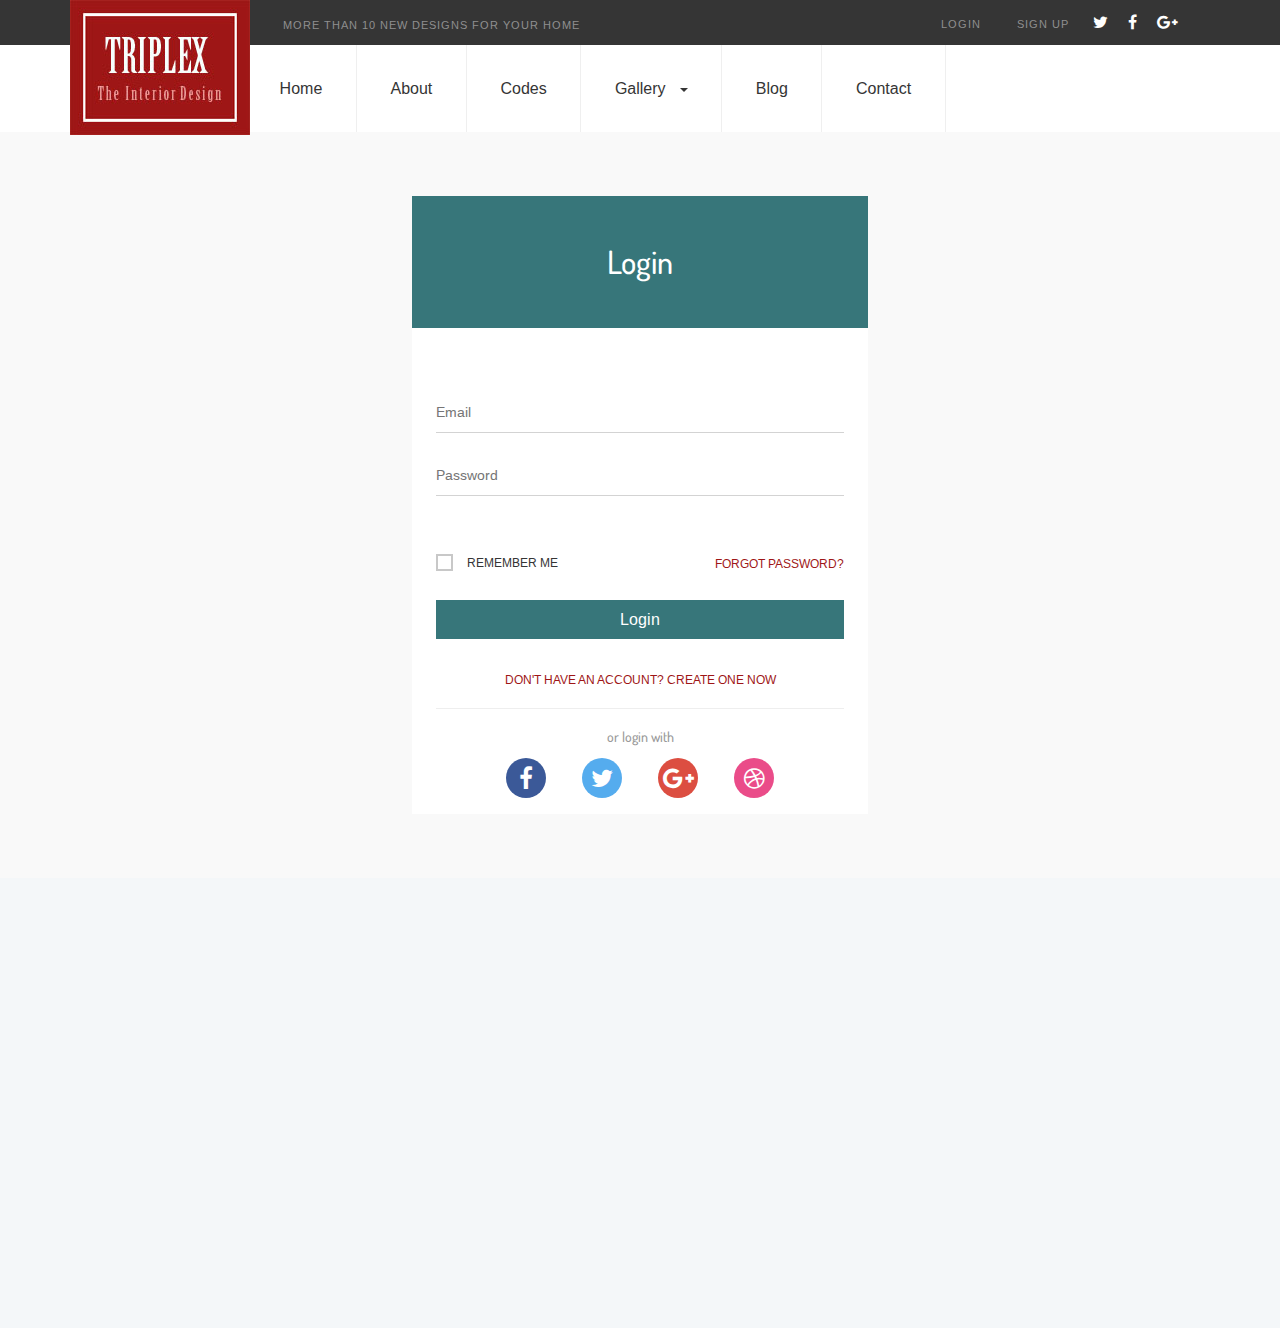
<file: web/login.html>
<!--A Design by W3layouts
Author: W3layout
Author URL: http://w3layouts.com
License: Creative Commons Attribution 3.0 Unported
License URL: http://creativecommons.org/licenses/by/3.0/
-->
<!DOCTYPE html>
<html>
<head>
<title>Around a Travel Category Flat Bootstrap responsive Website Template | Login :: w3layouts</title>
<meta name="viewport" content="width=device-width, initial-scale=1">
<meta http-equiv="Content-Type" content="text/html; charset=utf-8" />
<meta name="keywords" content="Around Responsive web template, Bootstrap Web Templates, Flat Web Templates, Android Compatible web template, 
Smartphone Compatible web template, free webdesigns for Nokia, Samsung, LG, SonyEricsson, Motorola web design" />
<script type="application/x-javascript"> addEventListener("load", function() { setTimeout(hideURLbar, 0); }, false); function hideURLbar(){ window.scrollTo(0,1); } </script>
<!-- bootstrap-css -->
<link href="css/bootstrap.css" rel="stylesheet" type="text/css" media="all" />
<!--// bootstrap-css -->
<!-- css -->
<link rel="stylesheet" href="css/style.css" type="text/css" media="all" />
<!--// css -->
<!-- font-awesome icons -->
<link href="css/font-awesome.css" rel="stylesheet"> 
<!-- //font-awesome icons -->
<!-- font -->
<link href="//fonts.googleapis.com/css?family=Arimo" rel="stylesheet">
<link href="//fonts.googleapis.com/css?family=Dosis:300,400,500,600" rel="stylesheet">
<!-- //font -->
<script src="js/jquery-1.11.1.min.js"></script>
<script src="js/bootstrap.js"></script>
<script type="text/javascript" src="js/move-top.js"></script>
<script type="text/javascript" src="js/easing.js"></script>
<script type="text/javascript">
	jQuery(document).ready(function($) {
		$(".scroll").click(function(event){		
			event.preventDefault();
			$('html,body').animate({scrollTop:$(this.hash).offset().top},1000);
		});
	});
</script>	
<!--animate-->
<link href="css/animate.css" rel="stylesheet" type="text/css" media="all">
<script src="js/wow.min.js"></script>
	<script>
		 new WOW().init();
	</script>
<!--//end-animate-->
</head>
<body>
	<!-- header -->
	<div class="header">
		<div class="top-header">
			<div class="container">
				<div class="top-header-info">
					<div class="top-header-left wow fadeInLeft animated" data-wow-delay=".5s">
						<p>MORE THAN 10 NEW DESIGNS FOR YOUR HOME</p>
					</div>
					<div class="top-header-right wow fadeInRight animated" data-wow-delay=".5s">
						<div class="top-header-right-info">
							<ul>
								<li><a href="login.html">Login</a></li>
								<li><a href="signup.html">Sign up</a></li>
							</ul>
						</div>
						<div class="social-icons">
							<ul>
								<li><a class="twitter" href="#"><i class="fa fa-twitter"></i></a></li>
								<li><a class="twitter facebook" href="#"><i class="fa fa-facebook"></i></a></li>
								<li><a class="twitter google" href="#"><i class="fa fa-google-plus"></i></a></li>
							</ul>
						</div>
						<div class="clearfix"> </div>
					</div>
					<div class="clearfix"> </div>
				</div>
			</div>
		</div>
		<div class="bottom-header">
			<div class="container">
				<div class="logo wow fadeInDown animated" data-wow-delay=".5s">
					<h1><a href="index.html"><img src="images/logo.jpg" alt="" /></a></h1>
				</div>
				<div class="top-nav wow fadeInRight animated" data-wow-delay=".5s">
					<nav class="navbar navbar-default">
						<div class="container">
							<button type="button" class="navbar-toggle collapsed" data-toggle="collapse" data-target="#bs-example-navbar-collapse-1">Menu						
							</button>
						</div>
						<!-- Collect the nav links, forms, and other content for toggling -->
						<div class="collapse navbar-collapse" id="bs-example-navbar-collapse-1">
							<ul class="nav navbar-nav">
								<li><a href="index.html">Home</a></li>
								<li><a href="about.html">About</a></li>
								<li><a href="codes.html">Codes</a></li>
								<li><a href="#" class="dropdown-toggle hvr-bounce-to-bottom" data-toggle="dropdown" role="button" aria-haspopup="true" aria-expanded="false">Gallery<span class="caret"></span></a>
									<ul class="dropdown-menu">
										<li><a class="hvr-bounce-to-bottom" href="gallery1.html">Gallery1</a></li>
										<li><a class="hvr-bounce-to-bottom" href="gallery2.html">Gallery2</a></li>  
										<li><a class="hvr-bounce-to-bottom" href="icons.html">Font Icons</a></li>        
									</ul>
								</li>	
								<li><a href="blog.html">Blog</a></li>
								<li><a href="contact.html">Contact</a></li>
							</ul>	
							<div class="clearfix"> </div>
						</div>	
					</nav>		
				</div>
			</div>
		</div>
	</div>
	<!-- //header -->
	
	<!-- login -->
	<div class="login">
		<div class="container">
			<div class="login-body">
				<div class="login-heading w3layouts">
					<h1>Login</h1>
				</div>
				<div class="login-info">
				<form action="#" method="post">
						<input type="text" class="user" name="email" placeholder="Email" required="">
						<input type="password" name="password" class="lock" placeholder="Password">
						<div class="forgot-top-grids">
							<div class="forgot-grid">
								<ul>
									<li>
										<input type="checkbox" id="brand1" value="">
										<label for="brand1"><span></span>Remember me</label>
									</li>
								</ul>
							</div>
							<div class="forgot">
								<a href="#">Forgot password?</a>
							</div>
							<div class="clearfix"> </div>
						</div>
						<input type="submit" name="Sign In" value="Login">
						<div class="signup-text">
							<a href="signup.html">Don't have an account? Create one now</a>
						</div>
						<hr>
						<h2>or login with</h2>
						<div class="login-icons">
							<ul>
								<li><a href="#" class="facebook"><i class="fa fa-facebook"></i></a></li>
								<li><a href="#" class="twitter"><i class="fa fa-twitter"></i></a></li>
								<li><a href="#" class="google"><i class="fa fa-google-plus"></i></a></li>
								<li><a href="#" class="dribbble"><i class="fa fa-dribbble"></i></a></li>
							</ul>
						</div>
					</form>
				</div>
			</div>
		</div>
	</div>
	<!-- //login -->
<!-- footer -->
	<div class="footer agileits">
		<div class="container">
			<div class="footer-grids w3l-agile">
				<div class="col-md-3 footer-nav agile-w3layouts wow fadeInLeft animated" data-wow-delay=".5s">
					<h4>Navigation</h4>
					<ul>
						<li><a href="about.html">About</a></li>
						<li><a href="gallery1.html">Gallery</a></li>
						<li><a href="blog.html">Blog</a></li>
						<li><a href="contact.html">Contact</a></li>
					</ul>
				</div>
				<div class="col-md-5 footer-nav agile-w3layouts wow fadeInUp animated" data-wow-delay=".5s">
					<h4>Newsletter</h4>
					<p>Nunc non feugiat quam, vitae placerat ipsum. Cras at felis congue, volutpat neque eget</p>
					<form action="#" method="post">
						<input type="email" id="mc4wp_email" name="email" placeholder="Enter your email here" required="">
						<input type="submit" value="Subscribe">
					</form>
				</div>
				<div class="col-md-4 footer-nav agile-w3layouts wow fadeInRight animated" data-wow-delay=".5s">
					<h4>Latest News</h4>
					<div class="news-grids">
						<div class="news-grid">
							<h6>09/01/2016 : <a href="single.html">Cras at felis congue</a></h6>
							<h6>13/07/2016 : <a href="single.html">Volutpat neque eget</a></h6>
							<h6>13/02/2016 : <a href="single.html">Agittis tellus ut dictum</a></h6>
							<h6>28/11/2016 : <a href="single.html">Habitant morbi et netus</a></h6>
							<h6>19/01/2016 : <a href="single.html">pellentesque habitant morbi</a></h6>
							<h6>23/02/2016 : <a href="single.html">Maecenas volutpat lacus</a></h6>
						</div>
					</div>
				</div>
				<div class="clearfix"> </div>
			</div>
			<div class="copyright w3l wow fadeInUp animated" data-wow-delay=".5s">
				<p>© 2017 Triplex . All Rights Reserved . Design by <a href="http://w3layouts.com/">W3layouts</a></p>
			</div>
		</div>
	</div>
	<!-- //footer -->
</body>	
</html>
</file>
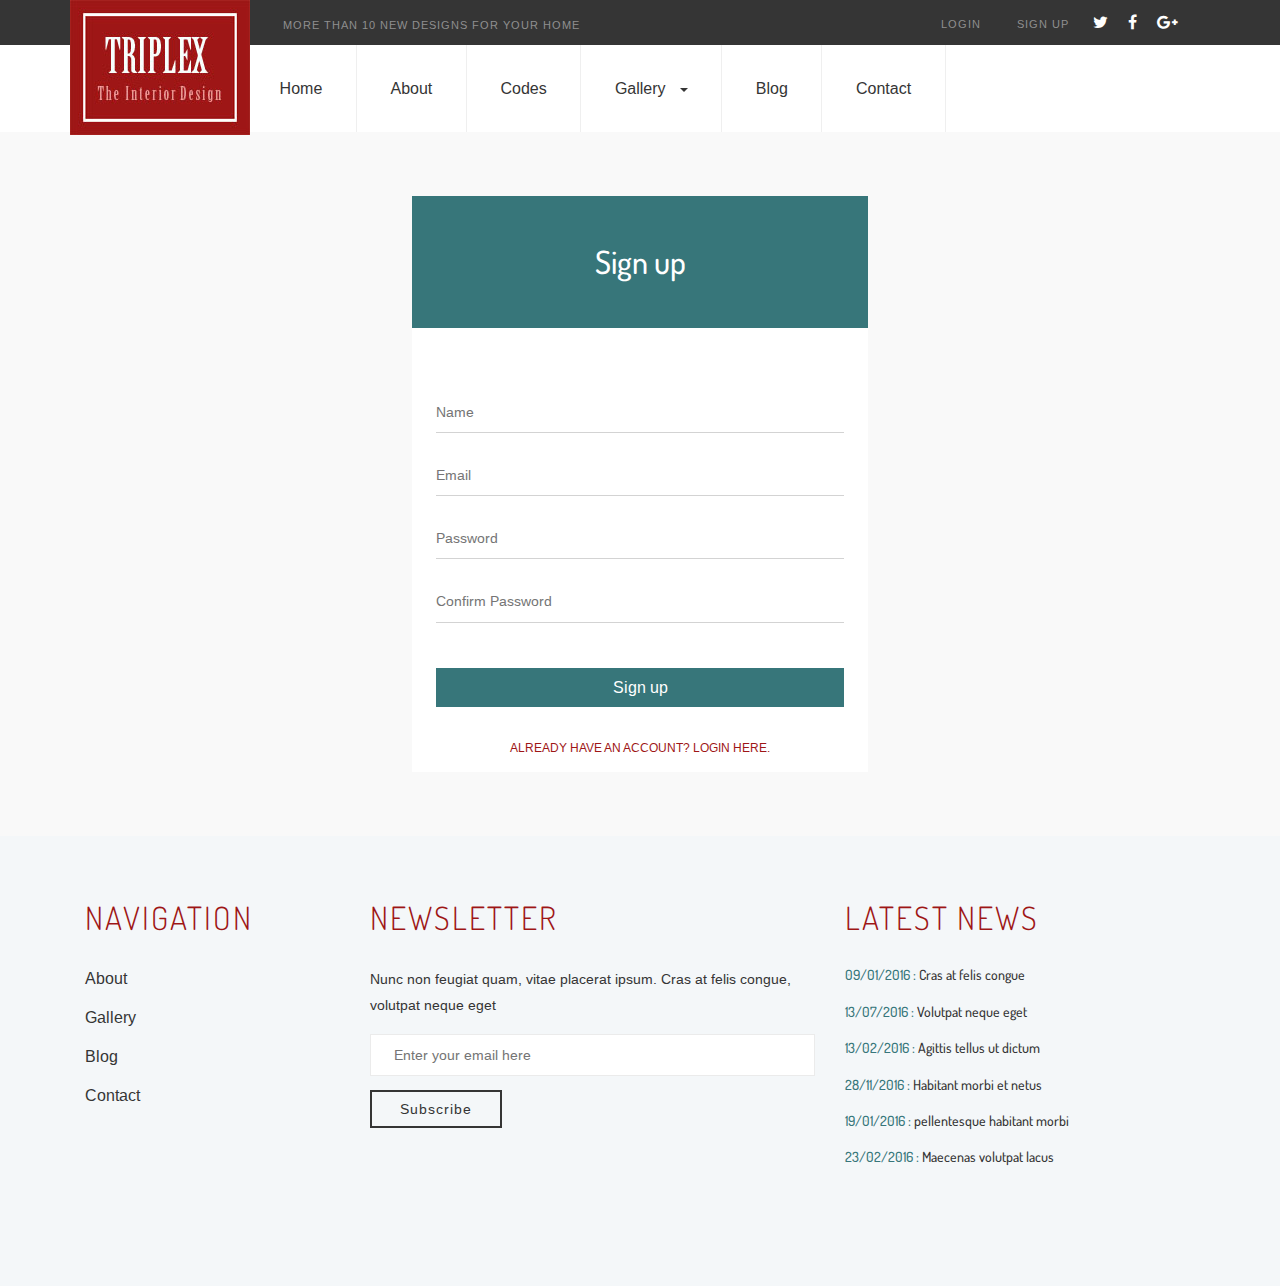
<file: web/signup.html>
<!--A Design by W3layouts
Author: W3layout
Author URL: http://w3layouts.com
License: Creative Commons Attribution 3.0 Unported
License URL: http://creativecommons.org/licenses/by/3.0/
-->
<!DOCTYPE html>
<html>
<head>
<title>Around a Travel Category Flat Bootstrap responsive Website Template | Signup :: w3layouts</title>
<meta name="viewport" content="width=device-width, initial-scale=1">
<meta http-equiv="Content-Type" content="text/html; charset=utf-8" />
<meta name="keywords" content="Around Responsive web template, Bootstrap Web Templates, Flat Web Templates, Android Compatible web template, 
Smartphone Compatible web template, free webdesigns for Nokia, Samsung, LG, SonyEricsson, Motorola web design" />
<script type="application/x-javascript"> addEventListener("load", function() { setTimeout(hideURLbar, 0); }, false); function hideURLbar(){ window.scrollTo(0,1); } </script>
<!-- bootstrap-css -->
<link href="css/bootstrap.css" rel="stylesheet" type="text/css" media="all" />
<!--// bootstrap-css -->
<!-- css -->
<link rel="stylesheet" href="css/style.css" type="text/css" media="all" />
<!--// css -->
<!-- font-awesome icons -->
<link href="css/font-awesome.css" rel="stylesheet"> 
<!-- //font-awesome icons -->
<!-- font -->
<link href="//fonts.googleapis.com/css?family=Arimo" rel="stylesheet">
<link href="//fonts.googleapis.com/css?family=Dosis:300,400,500,600" rel="stylesheet">
<!-- //font -->
<script src="js/jquery-1.11.1.min.js"></script>
<script src="js/bootstrap.js"></script>
<script type="text/javascript" src="js/move-top.js"></script>
<script type="text/javascript" src="js/easing.js"></script>
<script type="text/javascript">
	jQuery(document).ready(function($) {
		$(".scroll").click(function(event){		
			event.preventDefault();
			$('html,body').animate({scrollTop:$(this.hash).offset().top},1000);
		});
	});
</script>	
<!--animate-->
<link href="css/animate.css" rel="stylesheet" type="text/css" media="all">
<script src="js/wow.min.js"></script>
	<script>
		 new WOW().init();
	</script>
<!--//end-animate-->
</head>
<body>
	<!-- header -->
	<div class="header">
		<div class="top-header">
			<div class="container">
				<div class="top-header-info">
					<div class="top-header-left wow fadeInLeft animated" data-wow-delay=".5s">
						<p>MORE THAN 10 NEW DESIGNS FOR YOUR HOME</p>
					</div>
					<div class="top-header-right wow fadeInRight animated" data-wow-delay=".5s">
						<div class="top-header-right-info">
							<ul>
								<li><a href="login.html">Login</a></li>
								<li><a href="signup.html">Sign up</a></li>
							</ul>
						</div>
						<div class="social-icons">
							<ul>
								<li><a class="twitter" href="#"><i class="fa fa-twitter"></i></a></li>
								<li><a class="twitter facebook" href="#"><i class="fa fa-facebook"></i></a></li>
								<li><a class="twitter google" href="#"><i class="fa fa-google-plus"></i></a></li>
							</ul>
						</div>
						<div class="clearfix"> </div>
					</div>
					<div class="clearfix"> </div>
				</div>
			</div>
		</div>
		<div class="bottom-header">
			<div class="container">
				<div class="logo wow fadeInDown animated" data-wow-delay=".5s">
					<h1><a href="index.html"><img src="images/logo.jpg" alt="" /></a></h1>
				</div>
				<div class="top-nav wow fadeInRight animated" data-wow-delay=".5s">
					<nav class="navbar navbar-default">
						<div class="container">
							<button type="button" class="navbar-toggle collapsed" data-toggle="collapse" data-target="#bs-example-navbar-collapse-1">Menu						
							</button>
						</div>
						<!-- Collect the nav links, forms, and other content for toggling -->
						<div class="collapse navbar-collapse" id="bs-example-navbar-collapse-1">
							<ul class="nav navbar-nav">
								<li><a href="index.html">Home</a></li>
								<li><a href="about.html">About</a></li>
								<li><a href="codes.html">Codes</a></li>
								<li><a href="#" class="dropdown-toggle hvr-bounce-to-bottom" data-toggle="dropdown" role="button" aria-haspopup="true" aria-expanded="false">Gallery<span class="caret"></span></a>
									<ul class="dropdown-menu">
										<li><a class="hvr-bounce-to-bottom" href="gallery1.html">Gallery1</a></li>
										<li><a class="hvr-bounce-to-bottom" href="gallery2.html">Gallery2</a></li>  
										<li><a class="hvr-bounce-to-bottom" href="icons.html">Font Icons</a></li> 
									</ul>
								</li>	
								<li><a href="blog.html">Blog</a></li>
								<li><a href="contact.html">Contact</a></li>
							</ul>	
							<div class="clearfix"> </div>
						</div>	
					</nav>		
				</div>
			</div>
		</div>
	</div>
	<!-- //header -->
	
	<!-- login -->
	<div class="login">
		<div class="container">
			<div class="login-body">
				<div class="login-heading w3layouts">
					<h1>Sign up</h1>
				</div>
				<div class="login-info">
					<form action="#" method="post">
						<input type="text" class="user" name="email" placeholder="Name" required="">
						<input type="text" class="user" name="email" placeholder="Email" required="">
						<input type="password" name="password" class="lock" placeholder="Password">
						<input type="password" name="password" class="lock" placeholder="Confirm Password">
						<input type="submit" name="Sign In" value="Sign up">
						<div class="signup-text">
							<a href="login.html">Already have an account? Login here.</a>
						</div>
					</form>
				</div>
			</div>
		</div>
	</div>
	<!-- //login -->
<!-- footer -->
	<div class="footer agileits">
		<div class="container">
			<div class="footer-grids w3l-agile">
				<div class="col-md-3 footer-nav agile-w3layouts wow fadeInLeft animated" data-wow-delay=".5s">
					<h4>Navigation</h4>
					<ul>
						<li><a href="about.html">About</a></li>
						<li><a href="gallery1.html">Gallery</a></li>
						<li><a href="blog.html">Blog</a></li>
						<li><a href="contact.html">Contact</a></li>
					</ul>
				</div>
				<div class="col-md-5 footer-nav agile-w3layouts wow fadeInUp animated" data-wow-delay=".5s">
					<h4>Newsletter</h4>
					<p>Nunc non feugiat quam, vitae placerat ipsum. Cras at felis congue, volutpat neque eget</p>
					<form action="#" method="post">
						<input type="email" id="mc4wp_email" name="email" placeholder="Enter your email here" required="">
						<input type="submit" value="Subscribe">
					</form>
				</div>
				<div class="col-md-4 footer-nav agile-w3layouts wow fadeInRight animated" data-wow-delay=".5s">
					<h4>Latest News</h4>
					<div class="news-grids">
						<div class="news-grid">
							<h6>09/01/2016 : <a href="single.html">Cras at felis congue</a></h6>
							<h6>13/07/2016 : <a href="single.html">Volutpat neque eget</a></h6>
							<h6>13/02/2016 : <a href="single.html">Agittis tellus ut dictum</a></h6>
							<h6>28/11/2016 : <a href="single.html">Habitant morbi et netus</a></h6>
							<h6>19/01/2016 : <a href="single.html">pellentesque habitant morbi</a></h6>
							<h6>23/02/2016 : <a href="single.html">Maecenas volutpat lacus</a></h6>
						</div>
					</div>
				</div>
				<div class="clearfix"> </div>
			</div>
			<div class="copyright w3l wow fadeInUp animated" data-wow-delay=".5s">
				<p>© 2017 Triplex . All Rights Reserved . Design by <a href="http://w3layouts.com/">W3layouts</a></p>
			</div>
		</div>
	</div>
	<!-- //footer -->
</body>	
</html>
</file>
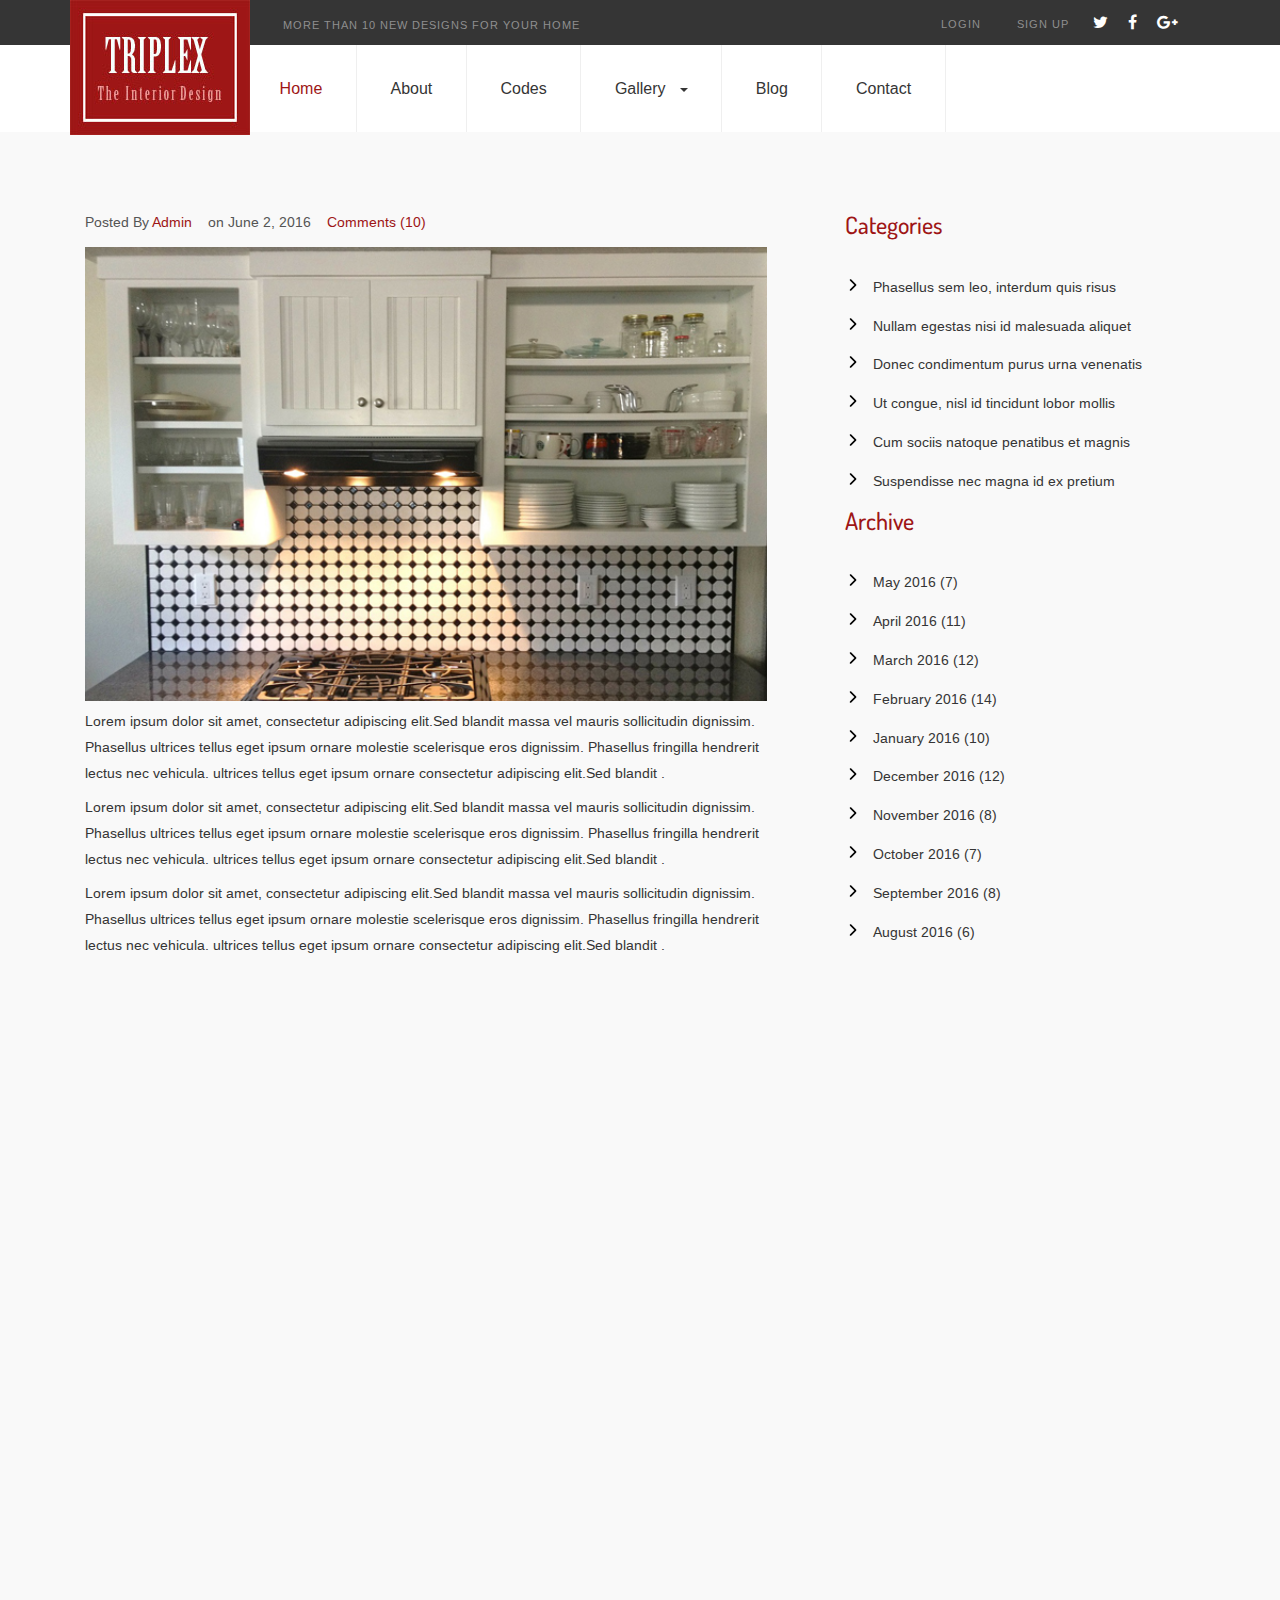
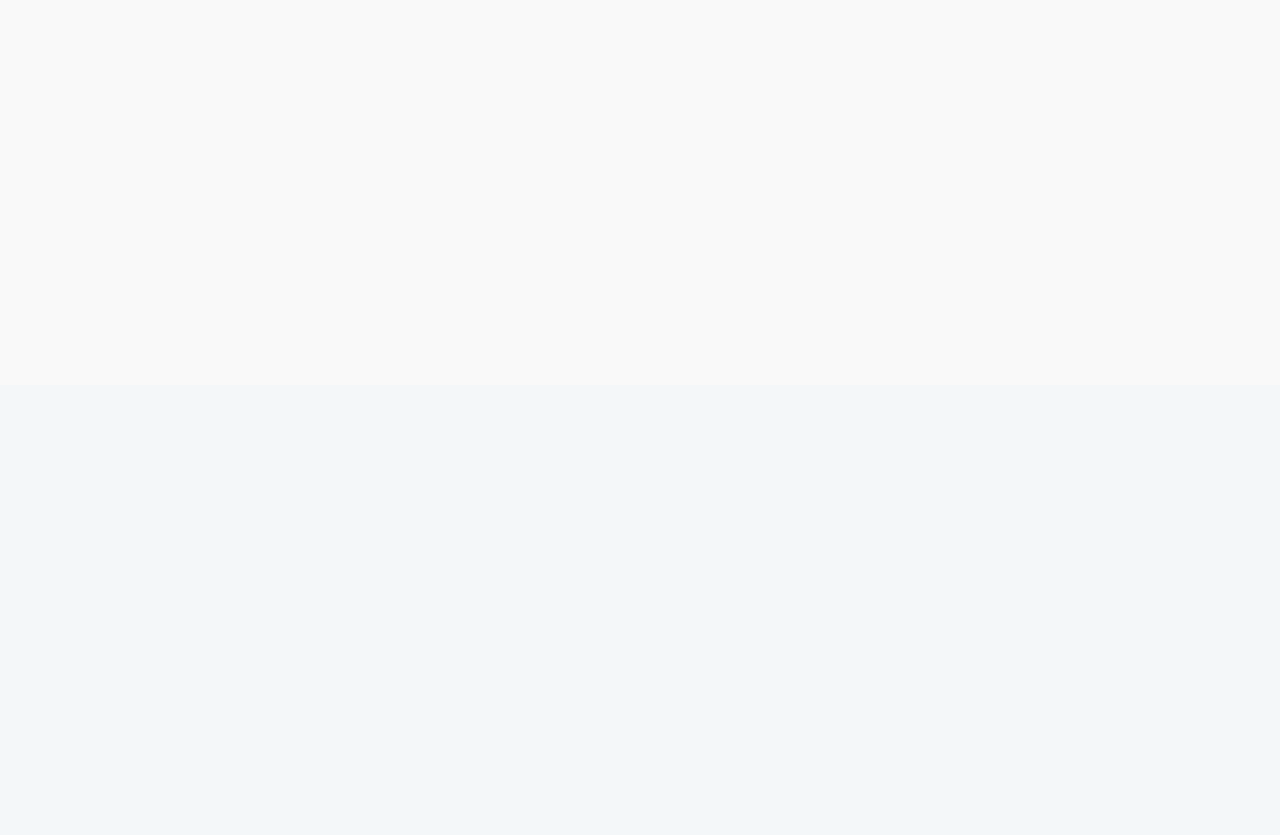
<file: web/single.html>
<!--A Design by W3layouts
Author: W3layout
Author URL: http://w3layouts.com
License: Creative Commons Attribution 3.0 Unported
License URL: http://creativecommons.org/licenses/by/3.0/
-->
<!DOCTYPE html>
<html>
<head>
<title>Triplex a Interior Category Flat Bootstrap responsive Website Template  | Single :: w3layouts</title>
<meta name="viewport" content="width=device-width, initial-scale=1">
<meta http-equiv="Content-Type" content="text/html; charset=utf-8" />
<meta name="keywords" content="Triplex Responsive web template, Bootstrap Web Templates, Flat Web Templates, Android Compatible web template, 
Smartphone Compatible web template, free webdesigns for Nokia, Samsung, LG, SonyEricsson, Motorola web design" />
<script type="application/x-javascript"> addEventListener("load", function() { setTimeout(hideURLbar, 0); }, false); function hideURLbar(){ window.scrollTo(0,1); } </script>
<!-- bootstrap-css -->
<link href="css/bootstrap.css" rel="stylesheet" type="text/css" media="all" />
<!--// bootstrap-css -->
<!-- css -->
<link rel="stylesheet" href="css/style.css" type="text/css" media="all" />
<!--// css -->
<!-- font-awesome icons -->
<link href="css/font-awesome.css" rel="stylesheet"> 
<!-- //font-awesome icons -->
<!-- font -->
<link href="//fonts.googleapis.com/css?family=Arimo" rel="stylesheet">
<link href="//fonts.googleapis.com/css?family=Dosis:300,400,500,600" rel="stylesheet">
<!-- //font -->
<script src="js/jquery-1.11.1.min.js"></script>
<script src="js/bootstrap.js"></script>
<script type="text/javascript" src="js/move-top.js"></script>
<script type="text/javascript" src="js/easing.js"></script>
<script type="text/javascript">
	jQuery(document).ready(function($) {
		$(".scroll").click(function(event){		
			event.preventDefault();
			$('html,body').animate({scrollTop:$(this.hash).offset().top},1000);
		});
	});
</script>
<!--animate-->
<link href="css/animate.css" rel="stylesheet" type="text/css" media="all">
<script src="js/wow.min.js"></script>
	<script>
		 new WOW().init();
	</script>
<!--//end-animate-->
</head>	
<body>
	<!-- header -->
	<div class="header">
		<div class="top-header">
			<div class="container">
				<div class="top-header-info">
					<div class="top-header-left wow fadeInLeft animated" data-wow-delay=".5s">
						<p>MORE THAN 10 NEW DESIGNS FOR YOUR HOME</p>
					</div>
					<div class="top-header-right wow fadeInRight animated" data-wow-delay=".5s">
						<div class="top-header-right-info">
							<ul>
								<li><a href="login.html">Login</a></li>
								<li><a href="signup.html">Sign up</a></li>
							</ul>
						</div>
						<div class="social-icons">
							<ul>
								<li><a class="twitter" href="#"><i class="fa fa-twitter"></i></a></li>
								<li><a class="twitter facebook" href="#"><i class="fa fa-facebook"></i></a></li>
								<li><a class="twitter google" href="#"><i class="fa fa-google-plus"></i></a></li>
							</ul>
						</div>
						<div class="clearfix"> </div>
					</div>
					<div class="clearfix"> </div>
				</div>
			</div>
		</div>
		<div class="bottom-header">
			<div class="container">
				<div class="logo wow fadeInDown animated" data-wow-delay=".5s">
					<h1><a href="index.html"><img src="images/logo.jpg" alt="" /></a></h1>
				</div>
				<div class="top-nav wow fadeInRight animated" data-wow-delay=".5s">
					<nav class="navbar navbar-default">
						<div class="container">
							<button type="button" class="navbar-toggle collapsed" data-toggle="collapse" data-target="#bs-example-navbar-collapse-1">Menu						
							</button>
						</div>
						<!-- Collect the nav links, forms, and other content for toggling -->
						<div class="collapse navbar-collapse" id="bs-example-navbar-collapse-1">
							<ul class="nav navbar-nav">
								<li><a href="index.html" class="active">Home</a></li>
								<li><a href="about.html">About</a></li>
								<li><a href="codes.html">Codes</a></li>
								<li><a href="#" class="dropdown-toggle hvr-bounce-to-bottom" data-toggle="dropdown" role="button" aria-haspopup="true" aria-expanded="false">Gallery<span class="caret"></span></a>
									<ul class="dropdown-menu">
										<li><a class="hvr-bounce-to-bottom" href="gallery1.html">Gallery1</a></li>
										<li><a class="hvr-bounce-to-bottom" href="gallery2.html">Gallery2</a></li> 
										<li><a class="hvr-bounce-to-bottom" href="icons.html">Font Icons</a></li>     												
									</ul>
								</li>	
								<li><a href="blog.html">Blog</a></li>
								<li><a href="contact.html">Contact</a></li>
							</ul>	
							<div class="clearfix"> </div>
						</div>	
					</nav>		
				</div>
			</div>
		</div>
	</div>
	<!-- //header -->
		
		<!-- blog -->
		<div class="blog w3layouts">
				<!-- container -->
				<div class="container">
					<div class="col-md-8 blog-top-left-grid">
						<div class="left-blog left-single">
							<div class="blog-left">
								<div class="single-left-left">
									<p>Posted By <a href="#">Admin</a> &nbsp;&nbsp; on June 2, 2016 &nbsp;&nbsp; <a href="#">Comments (10)</a></p>
									<img src="images/8.jpg" alt="" />
								</div>
								<div class="blog-left-bottom">
									<P>Lorem ipsum dolor sit amet, consectetur adipiscing elit.Sed blandit massa vel mauris sollicitudin 
										dignissim. Phasellus ultrices tellus eget ipsum ornare molestie scelerisque eros dignissim. Phasellus 
										fringilla hendrerit lectus nec vehicula. ultrices tellus eget ipsum ornare consectetur adipiscing elit.Sed blandit .
									</P>
								</div>
								<div class="blog-left-bottom left-bottom wow fadeInUp animated" data-wow-delay=".5s">
									<P>Lorem ipsum dolor sit amet, consectetur adipiscing elit.Sed blandit massa vel mauris sollicitudin 
										dignissim. Phasellus ultrices tellus eget ipsum ornare molestie scelerisque eros dignissim. Phasellus 
										fringilla hendrerit lectus nec vehicula. ultrices tellus eget ipsum ornare consectetur adipiscing elit.Sed blandit .
									</P>
								</div>
								<div class="blog-left-bottom left-bottom wow fadeInUp animated" data-wow-delay=".5s">
									<P>Lorem ipsum dolor sit amet, consectetur adipiscing elit.Sed blandit massa vel mauris sollicitudin 
										dignissim. Phasellus ultrices tellus eget ipsum ornare molestie scelerisque eros dignissim. Phasellus 
										fringilla hendrerit lectus nec vehicula. ultrices tellus eget ipsum ornare consectetur adipiscing elit.Sed blandit .
									</P>
								</div>
							</div>
							<div class="response wow fadeInUp animated" data-wow-delay=".5s">
								<h3>Responses</h3>
								<div class="media response-info">
									<div class="media-left response-text-left">
										<a href="#">
											<img class="media-object" src="images/t1.jpg" alt="">
										</a>
										<h5><a href="#">Admin</a></h5>
									</div>
									<div class="media-body response-text-right">
										<p>Lorem ipsum dolor sit amet, consectetur adipisicing elit,There are many variations of passages of Lorem Ipsum available, 
											sed do eiusmod tempor incididunt ut labore et dolore magna aliqua.</p>
										<ul>
											<li>June 21, 2016</li>
											<li><a href="single.html">Reply</a></li>
										</ul>
										<div class="media response-info">
											<div class="media-left response-text-left">
												<a href="#">
													<img class="media-object" src="images/t2.jpg" alt="">
												</a>
												<h5><a href="#">Admin</a></h5>
											</div>
											<div class="media-body response-text-right">
												<p>Lorem ipsum dolor sit amet, consectetur adipisicing elit,There are many variations of passages of Lorem Ipsum available, 
													sed do eiusmod tempor incididunt ut labore et dolore magna aliqua.</p>
												<ul>
													<li>June 21, 2016</li>
													<li><a href="single.html">Reply</a></li>
												</ul>		
											</div>
											<div class="clearfix"> </div>
										</div>
									</div>
									<div class="clearfix"> </div>
								</div>
								<div class="media response-info">
									<div class="media-left response-text-left">
										<a href="#">
											<img class="media-object" src="images/t3.jpg" alt="">
										</a>
										<h5><a href="#">Admin</a></h5>
									</div>
									<div class="media-body response-text-right">
										<p>Lorem ipsum dolor sit amet, consectetur adipisicing elit,There are many variations of passages of Lorem Ipsum available, 
											sed do eiusmod tempor incididunt ut labore et dolore magna aliqua.</p>
										<ul>
											<li>June 21, 2016</li>
											<li><a href="single.html">Reply</a></li>
										</ul>		
									</div>
									<div class="clearfix"> </div>
								</div>
							</div>
							
							<div class="opinion">
								<h2 class="wow fadeInUp animated" data-wow-delay=".5s">Leave Your Comment</h2>
								<form action="#" method="post">
									<input class="wow fadeInLeft animated" data-wow-delay=".5s" type="text" placeholder="Name" required="">
									<input class="wow fadeInRight animated" data-wow-delay=".5s" type="text" placeholder="Email" required="">
									<textarea class="wow fadeInLeft animated" data-wow-delay=".5s" placeholder="Message" required=""></textarea>
									<input class="wow fadeInRight animated" data-wow-delay=".5s" type="submit" value="SEND">
								</form>
							</div>
						</div>
					</div>
					<div class="col-md-4 blog-top-right-grid">
						<div class="Categories wow fadeInUp animated" data-wow-delay=".5s">
							<h3>Categories</h3>
							<ul>
								<li><a href="#">Phasellus sem leo, interdum quis risus</a></li>
								<li><a href="#">Nullam egestas nisi id malesuada aliquet </a></li>
								<li><a href="#"> Donec condimentum purus urna venenatis</a></li>
								<li><a href="#">Ut congue, nisl id tincidunt lobor mollis</a></li>
								<li><a href="#">Cum sociis natoque penatibus et magnis</a></li>
								<li><a href="#">Suspendisse nec magna id ex pretium</a></li>
							</ul>
						</div>
						<div class="Categories wow fadeInUp animated" data-wow-delay=".5s">
							<h3>Archive</h3>
							<ul class="marked-list offs1">
								<li><a href="#">May 2016 (7)</a></li>
								<li><a href="#">April 2016 (11)</a></li>
								<li><a href="#">March 2016 (12)</a></li>
								<li><a href="#">February 2016 (14)</a> </li>
								<li><a href="#">January 2016 (10)</a></li>    
								<li><a href="#">December 2016 (12)</a></li>
								<li><a href="#">November 2016 (8)</a></li>
								<li><a href="#">October 2016 (7)</a> </li>
								<li><a href="#">September 2016 (8)</a></li>
								<li><a href="#">August 2016 (6)</a></li>                          
							</ul>
						</div>
					</div>
					<div class="clearfix"> </div>
				</div>
				<!-- //container -->
		</div>
		<!-- //blog -->
<!-- footer -->
	<div class="footer agileits">
		<div class="container">
			<div class="footer-grids w3l-agile">
				<div class="col-md-3 footer-nav agile-w3layouts wow fadeInLeft animated" data-wow-delay=".5s">
					<h4>Navigation</h4>
					<ul>
						<li><a href="about.html">About</a></li>
						<li><a href="gallery1.html">Gallery</a></li>
						<li><a href="blog.html">Blog</a></li>
						<li><a href="contact.html">Contact</a></li>
					</ul>
				</div>
				<div class="col-md-5 footer-nav agile-w3layouts wow fadeInUp animated" data-wow-delay=".5s">
					<h4>Newsletter</h4>
					<p>Nunc non feugiat quam, vitae placerat ipsum. Cras at felis congue, volutpat neque eget</p>
					<form action="#" method="post">
						<input type="email" id="mc4wp_email" name="email" placeholder="Enter your email here" required="">
						<input type="submit" value="Subscribe">
					</form>
				</div>
				<div class="col-md-4 footer-nav agile-w3layouts wow fadeInRight animated" data-wow-delay=".5s">
					<h4>Latest News</h4>
					<div class="news-grids">
						<div class="news-grid">
							<h6>09/01/2016 : <a href="single.html">Cras at felis congue</a></h6>
							<h6>13/07/2016 : <a href="single.html">Volutpat neque eget</a></h6>
							<h6>13/02/2016 : <a href="single.html">Agittis tellus ut dictum</a></h6>
							<h6>28/11/2016 : <a href="single.html">Habitant morbi et netus</a></h6>
							<h6>19/01/2016 : <a href="single.html">pellentesque habitant morbi</a></h6>
							<h6>23/02/2016 : <a href="single.html">Maecenas volutpat lacus</a></h6>
						</div>
					</div>
				</div>
				<div class="clearfix"> </div>
			</div>
			<div class="copyright w3l wow fadeInUp animated" data-wow-delay=".5s">
				<p>© 2017 Triplex . All Rights Reserved . Design by <a href="http://w3layouts.com/">W3layouts</a></p>
			</div>
		</div>
	</div>
	<!-- //footer -->
</body>	
</html>
</file>
<file: web/css/style.css>
/*--A Design by W3layouts 
Author: W3layout
Author URL: http://w3layouts.com
License: Creative Commons Attribution 3.0 Unported
License URL: http://creativecommons.org/licenses/by/3.0/
--*/
body a {
  transition: 0.5s all;
  -webkit-transition: 0.5s all;
  -o-transition: 0.5s all;
  -moz-transition: 0.5s all;
  -ms-transition: 0.5s all;
}
html, body{
   font-family: 'Arimo', sans-serif;
	font-size: 100%;
	background: #F4F7F9;
}
h1,h2,h3,h4,h5,h6{
	margin:0;
	font-family: 'Dosis', sans-serif;
	
}

/*-- header --*/
/*-- w3layouts --*/
/*-- agile-info --*/
.header{
	position:relative;
}
/*-- top-header --*/
.top-header-left{
	float: left;
    width: 50%;
}
.top-header-left p{
    color: #909090;
    font-size: .7em;
       margin: 0.5em 0 0 19em;
    text-transform: uppercase;
    letter-spacing: 1px;
}
.top-header{
    background: #353535;
    padding: .7em 0;
}
.top-header-right{
	float:right;
	width:25%;
}
.top-header-right-info{
	float:left;
}
.top-header-right-info ul {
	padding:0;
	margin:0;
}
.top-header-right-info ul li{
	display:inline-block;
	margin:0 1em;
}
.top-header-right-info ul li a {
	color: #909090;
    font-size: .7em;
    margin: 0;
    text-transform: uppercase;
    letter-spacing: 1px;
}
.top-header-right-info ul li a:hover{
	text-decoration:none;
	color:#9E1616;
}
.social-icons{
	float:left;
}
.social-icons ul{
	padding:0;
	margin:0;
}
.social-icons ul li{
	display:inline-block;
}
.social-icons ul li a.twitter{
    color: #FFF;
    font-size: 1em;
    margin: 0 .5em;
}
.social-icons ul li a.twitter:hover{
	color:#55acee;
}
.social-icons ul li a.facebook:hover{
	color:#3b5998;
}
.social-icons ul li a.google:hover{
	color:#dc4e41;
}
/*-- //top-header --*/
.bottom-header {
    background: #FFF;
}
.top-nav{
	background:#FFF;
}
.navbar-default {
    border: none !important;
    background: none !important;
    margin: 0 !important;
    min-height: 0 !important;
    padding: 0 !important;
}
.navbar-default .navbar-nav > .active > a, .navbar-default .navbar-nav > .active > a:hover, .navbar-default .navbar-nav > .active > a:focus {
    background: none !important;
}
div#bs-example-navbar-collapse-1 {
    padding: 0;
}
.top-nav ul{
    padding: 0;
    margin: 0 0 0 11em;
    float: none;
}
.top-nav ul li{
    display: inline-block;
    margin: 0;
    float: left;
}
.navbar-default .navbar-nav > .open > a, .navbar-default .navbar-nav > .open > a:hover, .navbar-default .navbar-nav > .open > a:focus {
    background: none !important;
    border-right: solid 1px #EFEFEF;
    box-shadow: 1px 0px 0px 0px rgba(72, 72, 72, 0);
}
.top-nav ul li a{
	color: #353535 !important;
    font-size: 1em;
    font-family: 'Francois One', sans-serif;
    margin: 0;
    text-decoration: none;
    padding: 2.1em;
    border-right: solid 1px #EFEFEF;
    box-shadow: 1px 0px 0px 0px rgba(72, 72, 72, 0);
}
.top-nav ul li a:hover{
    color: #9E1616 !important;
}
.top-nav ul li a.active{
    color: #9E1616 !important;
}
.caret {
    margin-left: 14px;
}
ul.dropdown-menu {
    background: #FFF;
    box-shadow: 0 0 0;
    border: none;
    margin: 0;
    top: 6em;
    left: 0;
    min-width: 107px;
}
.dropdown-menu > li > a {
    display: block;
    padding: 3px 44px !important;
    clear: both;
    margin: .3em 0 !important;
    font-weight: normal;
    line-height: 1.42857143;
    color: #FFF !important;
    border: none !important;
}
.dropdown-menu > li > a:hover, .dropdown-menu > li > a:focus {
    background: none;
}
.dropdown-submenu {
    position: relative;
}
/*-- w3layouts --*/
/*-- agile-info --*/
.dropdown-submenu>.dropdown-menu {
    top: 0;
    left: 103%;
    margin-top: -6px;
    margin-left: -1px;
    -webkit-border-radius: 0 6px 6px 6px;
    -moz-border-radius: 0 6px 6px;
    border-radius: 0 6px 6px 6px;
}

.dropdown-submenu:hover>.dropdown-menu {
    display: block;
}

.dropdown-submenu>a:after {
    display: block;
    content: " ";
    float: right;
    width: 0;
    height: 0;
    border-color: transparent;
    border-width: 5px 0 5px 5px;
    margin-top: 5px;
    margin-right: -10px;
}

.dropdown-submenu:hover>a:after {
    border-left-color: #fff;
}

.dropdown-submenu.pull-left {
    float: none;
}

.dropdown-submenu.pull-left>.dropdown-menu {
    left: -100%;
    margin-left: 10px;
    -webkit-border-radius: 6px 0 6px 6px;
    -moz-border-radius: 6px 0 6px 6px;
    border-radius: 6px 0 6px 6px;
}
.logo h1 {
    margin: 0;
}
.logo{
    position: absolute;
    top: 0;
    width: 170px;
    z-index: 999;
}
.logo h1 a {
	 display:block;
}

/*-- banner --*/
.banner{
    background: url(../images/2.jpg) no-repeat 0px 0px;
    background-size: cover;
    padding: 10em 0 13em;
}
.slider {
	position: relative;
}
.slider h2{
	color:#FFF;
	font-size:2em;
	margin:0;
	text-align:center;
}
.border{
    height: 2px;
    background: #FFF;
    width: 4%;
    margin: 22px auto 0;
}
.slider-info {
    text-align: center;
    margin: 6em 0 0 0;
}
.slider-info h3{
      font-size: 4em;
    margin: 0;
    color: #FFF;
    font-weight: 300;
    text-transform: uppercase;
    letter-spacing: 6px;
}
.slider-info p{
    color: #E8E8E8;
    font-size: 1em;
    margin: 1em 0 0 0;
}
.more-button a{
	border: solid 2px #FFF;
    color: #FFF;
    font-size: 1em;
    padding: .5em 3em;
    text-decoration: none;
    letter-spacing: 1px;
}
.more-button {
    margin: 7em 0 1em 0;
}	
.more-button a:hover{
    background: #9E1616;
    border: solid 2px #FFF;
}
/*-- w3layouts --*/
/*-- agile-info --*/
/*------------------ Slider Part starts Here----------*/
#slider2,
#slider3 {
  box-shadow: none;
  -moz-box-shadow: none;
  -webkit-box-shadow: none;
  margin: 0 auto;
}
.rslides_tabs {
  list-style: none;
  padding: 0;
  background: rgba(0,0,0,.25);
  box-shadow: 0 0 1px rgba(255,255,255,.3), inset 0 0 5px rgba(0,0,0,1.0);
  -moz-box-shadow: 0 0 1px rgba(255,255,255,.3), inset 0 0 5px rgba(0,0,0,1.0);
  -webkit-box-shadow: 0 0 1px rgba(255,255,255,.3), inset 0 0 5px rgba(0,0,0,1.0);
  font-size: 18px;
  list-style: none;
  margin: 0 auto 50px;
  max-width: 540px;
  padding: 10px 0;
  text-align: center;
  width: 100%;
}
.rslides_tabs li {
  display: inline;
  float: none;
  margin-right: 1px;
}
.rslides_tabs a {
  width: auto;
  line-height: 20px;
  padding: 9px 20px;
  height: auto;
  background: transparent;
  display: inline;
}
.rslides_tabs li:first-child {
  margin-left: 0;
}
.rslides_tabs .rslides_here a {
  background: rgba(255,255,255,.1);
  color: #fff;
  font-weight: bold;
}
.events {
  list-style: none;
}
.callbacks_container {
  position: relative;
  width: 100%;
}
.callbacks {
  position: relative;
  list-style: none;
  overflow: hidden;
  width: 100%;
  padding: 0;
  margin: 0;
}
.callbacks li {
  position: absolute;
  width: 100%;
  left: 0;
  top: 0;
}
.callbacks img {
  position: relative;
  z-index: 1;
  height: auto;
  border: 0;
}
.callbacks .caption {
	display: block;
	position: absolute;
	z-index: 2;
	font-size: 20px;
	text-shadow: none;
	color: #fff;
	left: 0;
	right: 0;
	padding: 10px 20px;
	margin: 0;
	max-width: none;
	top: 10%;
	text-align: center;
}
.callbacks_nav {
    position: absolute;
    -webkit-tap-highlight-color: rgba(0,0,0,0);
    top: 50%;
    opacity: 0.7;
    z-index: 3;
    text-indent: -9999px;
    overflow: hidden;
    text-decoration: none;
    height: 2px;
    width: 45px;
    margin-top: 0;
    background: #FFF;
}
.callbacks_nav:active {
  opacity: 1.0;
}
.callbacks_nav.next {
    right:0;
    background-position: right top;
}
#slider3-pager a {
  display: inline-block;
}
#slider3-pager span{
  float: left;
}
#slider3-pager span{
	width:100px;
	height:15px;
	background:#fff;
	display:inline-block;
	border-radius:30em;
	opacity:0.6;
}
#slider3-pager .rslides_here a {
  background: #FFF;
  border-radius:30em;
  opacity:1;
}
#slider3-pager a {
  padding: 0;
}
#slider3-pager li{
	display:inline-block;
}
.rslides {
  position: relative;
  list-style: none;
  overflow: hidden;
  width: 100%;
  padding: 0;
  margin: 0;
}
.rslides li {
  -webkit-backface-visibility: hidden;
  position: absolute;
  display: none;
  width: 100%;
  left: 0;
  top: 0;
}
.rslides li{
  position: relative;
  display: block;
  float: left;
}
.rslides img {
  height: auto;
  border: 0;
  width:100%;
}
.callbacks_tabs{
	list-style: none;
    position: absolute;
    top: 120%;
    z-index: 999;
    right: 48%;
    padding: 0;
    margin: 0;
}
.slider-top{
	text-align: center;
	padding:10em 0;
}
.slider-top h1{
	font-weight:700;
	font-size:48px;
	color:#010101;
}
.slider-top p{
	font-weight:400;
	font-size:20px;
	padding:1em 7em;
	color:#010101;
}
.slider-top ul.social-slide{
	display:inline-flex;
	margin: 0px;
	padding: 0px;
}
ul.social-slide li i{
	width:70px;
	height:74px;
	background:url(../images/img-resources.png)no-repeat;
	display: inline-block;
	margin:0px 15px;
}
ul.social-slide li i.win{
	background-position:-6px 0px;
}
ul.social-slide li i.android{
	background-position:-110px 0px;
}
ul.social-slide li i.mac{
	background-position:-215px 0px;
}
.callbacks_tabs li{
  display: inline-block;
  margin: 0 .2em;
}
@media screen and (max-width: 600px) {
  .callbacks_nav {
    top: 47%;
    }
}
/*----*/
.callbacks_tabs a{
 visibility: hidden;
}
.callbacks_tabs a:after {
    content: "\f111";
    font-size: 0;
    visibility: visible;
    display: block;
    height: 6px;
    width: 6px;
    background: #C1C1C1;
    display: inline-block;
    border-radius: 30px;
    -webkit-border-radius: 30px;
    -moz-border-radius: 30px;
    -o-border-radius: 30px;
    -ms-border-radius: 30px;
}
.callbacks_here a:after{
    border: 2px solid #FFFFFF;
    background: #FFFFFF;
	height: 12px;
    width: 12px;
}	
ul.callbacks_tabs.callbacks2_tabs {
    top: 73%;
}
ul.callbacks_tabs.callbacks2_tabs li {
    display: inline-block;
    margin: 0 .5em;
}
ul.callbacks_tabs.callbacks2_tabs a:after {
    background: #25575a!important;
}
ul.callbacks_tabs.callbacks2_tabs a:after {
    border: none;
}
.icon-box {
    padding: 8px 15px;
    background: rgba(149, 149, 149, 0.18);
    margin: 1em 0 1em 0;
       border: 5px solid #f9f9f9;
    text-align: left;
    -moz-box-sizing: border-box;
    -webkit-box-sizing: border-box;
    box-sizing: border-box;
        font-size: 14px;
    transition: 0.5s all;
    -webkit-transition: 0.5s all;
    -o-transition: 0.5s all;
    -ms-transition: 0.5s all;
    -moz-transition: 0.5s all;
    cursor: pointer;
}
ul.bs-glyphicons-list {
    padding: 0;
}
/*--w3l-agile--*/
/*--w3l-agile-info-*/
.icon-box:hover i.fa {
    color: #fff !important;
}
.icon-box i {
    margin-right: 10px !important;
    font-size: 20px !important;
    color: #282a2b !important;
}

.icon-box:hover {
    background: #000;
    transition: 0.5s all;
    -webkit-transition: 0.5s all;
    -o-transition: 0.5s all;
    -ms-transition: 0.5s all;
    -moz-transition: 0.5s all;
}

.icons a {
    color: #999;
}
.bs-glyphicons li {
    float: left;
    width: 18%;
    height: 115px;
    padding: 10px;
    line-height: 1.4;
    text-align: center;
    font-size: 12px;
    list-style-type: none;
    background: rgba(149, 149, 149, 0.18);
    margin: 1%;
}
.bs-glyphicons li .glyphicon {
    margin-top: 5px;
    margin-bottom: 10px;
    font-size: 24px;
    color: #282a2b;
}
.bs-glyphicons .glyphicon-class {
    display: block;
    text-align: center;
    word-wrap: break-word;
}
/*-- banner-bottom --*/
.banner-bottom{
    position: absolute;
    top: 53em;
    left: 13%;	
}
.banner-bottom-left{
    background: url(../images/5.jpg) no-repeat 0px 0px #9E1616;
	 background-size: cover;
    padding: 2em;
	
}
.banner-bottom-right{
	background: url(../images/4.jpg) no-repeat 0px 0px #D2D4D4 !important;
	 background-size: cover;
}
.left-border{
    border: solid 5px #FFF;
    height: 200px;
}
.left-border-info {
     position: absolute;
    top: 22%;
    left: 16%;
    width: 31%;
}
.left-border-info p{
 color: #FFF;
    font-size: 1.8em;
    margin: 0;
    font-family: 'Dosis', sans-serif;
    text-transform: uppercase;

}
/*-- information --*/
.information{
    padding: 18em 0 4em 0;	
}
.information-heading{
	text-align:center;
}
.information-heading h3,.popular-heading h3{
       text-transform: uppercase;
    font-weight: 300;
    letter-spacing: 3px;
	    font-size: 3em;
}
.information-heading p,.popular-heading p,.about-heading p,.codes-heading  p,.gallery-heading p,.blog-heading p,.contact-heading p{
    font-size: 1em;
    margin: 2em auto 0;
    width: 80%;
	    line-height: 1.8em;
}
.information-grids {
    margin: 5em 0 0 0;
}
.information-grid-img img{
	width:100%;
}
.information-grid-info {
    padding: 2em;
    background: #FFF;
}
.information-grid-info h4,.team-grid h4{
       color: #9E1616;
    font-size: 1.6em;
    margin: 0;
    text-transform: uppercase;
    letter-spacing: 1px;
}
.information-grid-info p,.team-grid p{
    font-size: .875em;
       color: #777;
    margin: 1em 0 0 0;
    line-height: 1.8em;
}
.information-info{
	box-shadow: 0 -1px 3px rgba(0,0,0,.12),0 1px 2px rgba(0,0,0,.24);
}
/*-- popular --*/
.popular{
    padding: 4em 0;
  background: #37767A;
	position:relative;
}
.popular-heading h3{
	color:#FFF;
}
.popular-heading p{
	color:#FFF;	
}
.popular-slide {
    margin: 4em 0 0 0;
}
.popular-slide-info{
    background: url(../images/12.jpg) no-repeat 0px -0px;
    background-size: cover;
    min-height: 400px;
    text-align: center;	
}
.popular-slide-info h4{
    color: #FFF;
    font-size: 6em;
    padding: 1em 0 0 0;
       text-transform: uppercase;
    font-weight: 300;
    letter-spacing: 3px;
}
.popular-slide-info p{
    font-size: .875em;
    color: #FFF;
    margin: 1em auto 0;
    line-height: 1.8em;
    width: 50%;
}
.popular-slide1{
    background: url(../images/10.jpg) no-repeat 0px -0px;
	 background-size: cover;
    min-height: 400px;
    text-align: center;	
}
.popular-slide2{
    background: url(../images/11.jpg) no-repeat 0px -0px;
	background-size: cover;
    min-height: 400px;
    text-align: center;	
}
.popular-grids{
    margin: 5em 0 0 0;
}
.popular-grid h5{
    color: #FFF;
    font-size: 1.5em;
    margin: 0;
}
.popular-grid p{
   font-size: .875em;
     color: #133031;
    line-height: 1.8em;
    margin: 2em 0 0 0;
}
/*-- footer --*/
.footer{
	padding:4em 0;
}
.footer-nav h4{
    color: #9E1616 !important;
    font-size: 2em;
    margin: 0 0 1em 0;
    text-transform: uppercase;
    font-weight: 300;
    letter-spacing: 2px;
}
.footer-nav ul{
	padding:0;
	margin:0;
}
.footer-nav ul li{
	display:block;
	margin:1em 0;
}
.footer-nav ul li a{
	color: #353535;
    font-size: 1em;
}
.footer-nav ul li a:hover{
	color:#9E1616;
	text-decoration:none;
}
.footer-nav p{
    font-size: .875em;
    color: #353535;
    margin: 0;
    line-height: 1.8em;
}
.footer-nav form{
	margin:1em 0 0 0;
}
.footer-nav form input[type="email"]:focus{
    outline: none;
}
.footer-nav form input[type="email"] {
    background: #fff;
    box-shadow: none !important;
    padding: 10px 23px;
    color: #282828;
    font-size: .875em;
    width: 100% !important;
    font-weight: 400;
    border: 1px solid #ebebeb;
    margin: 0 0 1em 0;
}
.footer-nav form input[type="submit"] {
    border: solid 2px #353535;
    color: #353535;
    font-size: .875em;
    padding: .5em 2em;
    text-decoration: none;
    letter-spacing: 1px;
    background: none;
}
.footer-nav form input[type="submit"]:hover {
	color:#9E1616;
	border: solid 2px #9E1616;
	transition: 0.5s all;
	-webkit-transition: 0.5s all;
	-o-transition: 0.5s all;
	-moz-transition: 0.5s all;
	-ms-transition: 0.5s all;
}
.news-grid h6{
      color: #37767a;
    font-size: .875em;
    margin:0 0 1.5em 0;
}
.news-grid h6 a{
	color: #353535;
}
.news-grid h6 a:hover{
	color:#9E1616;
	text-decoration:none;
}
.copyright {
    margin: 1em 0 0 0;
}
.copyright p{
	font-size: .875em;
    color: #353535;
    margin: 0;
}
.copyright p a{
	color: #353535;
}
.copyright p a:hover{
	color: #9E1616;
	text-decoration:none;
}
/*-- wthree--*/
/*-- agile-its --*/
/*-- about --*/
.about,.codes,.gallery,.blog,.contact,.login{
    padding: 4em 0 0 0;
    background: #F9F9F9;
}
.about-heading {
    text-align: center;
}
.about-heading h2,.codes-heading h2,.gallery-heading h2,.blog-heading h2,.contact-heading h2{
	color: #202020;
    font-size: 3em;
    font-family: 'Francois One', sans-serif;
    margin: 0;
}
.about-bottom{
	margin:2em 0;
}
.about-bottom img{
	width:100%;
}
.about-bottom p{
	font-size: .875em;
    color: #353535;
    margin: 2em 0 0 0;
    line-height: 1.8em;
}
.team{
	padding: 4em 0;
    background: #37767A;
}
.team-heading{
	text-align:center;
}
.team-grid{
	margin:2em 0 0 0;
}
.team-grid img{
	width:100%;
}
.team-grid h4{
    color: #FFF;
    margin: 1em 0 0 0;
}
.team-grid p{
	color:#FFF;
}
.team-icons{
	float:none;
	margin:1em 0 0 0;
}
/*-- wthree--*/
/*-- agile-its --*/
/*--Shortcodes--*/
.codes-heading {
    text-align: center;
}
h3.hdg {
    font-size: 2.5em;
	color:#000 !important;
}
.show-grid [class^=col-] {
    background: #fff;
  text-align: center;
  margin-bottom: 10px;
  line-height: 2em;
  border: 10px solid #f0f0f0;
}
.show-grid [class*="col-"]:hover {
  background: #e0e0e0;
}
.grid_3{
	margin-bottom:2em;
}
.xs h3, h3.m_1{
	color:#000;
	font-size:1.7em;
	font-weight:300;
	margin-bottom: 1em;
}
.grid_3 p{
  color: #555;
  font-size: 0.85em;
  margin-bottom: 1em;
  font-weight: 300;
}
.grid_4{
	background:none;
	margin-top:50px;
}
.label {
  font-weight: 300 !important;
  border-radius:4px;
}  
.grid_5{
	background:none;
	padding:2em 0;
}
.grid_5 h3, .grid_5 h2, .grid_5 h1, .grid_5 h4, .grid_5 h5, h3.hdg {
	margin-bottom:1em;
	color: #333;
}
.table > thead > tr > th, .table > tbody > tr > th, .table > tfoot > tr > th, .table > thead > tr > td, .table > tbody > tr > td, .table > tfoot > tr > td {
  border-top: none !important;
}
.tab-content > .active {
  display: block;
  visibility: visible;
}
.pagination > .active > a, .pagination > .active > span, .pagination > .active > a:hover, .pagination > .active > span:hover, .pagination > .active > a:focus, .pagination > .active > span:focus {
  z-index: 0;
}
.badge-primary {
  background-color: #03a9f4;
}
.badge-success {
  background-color: #8bc34a;
}
.badge-warning {
  background-color: #ffc107;
}
.badge-danger {
  background-color: #e51c23;
}
.grid_3 p{
  line-height: 2em;
  color: #888;
  font-size: 0.9em;
  margin-bottom: 1em;
  font-weight: 300;
}
.bs-docs-example {
  margin: 1em 0;
}
section#tables  p {
 margin-top: 1em;
}
.tab-container .tab-content {
  border-radius: 0 2px 2px 2px;
  border: 1px solid #e0e0e0;
  padding: 16px;
  background-color: #ffffff;
}
.table td, .table>tbody>tr>td, .table>tbody>tr>th, .table>tfoot>tr>td, .table>tfoot>tr>th, .table>thead>tr>td, .table>thead>tr>th {
  padding: 15px!important;
}
.table > thead > tr > th, .table > tbody > tr > th, .table > tfoot > tr > th, .table > thead > tr > td, .table > tbody > tr > td, .table > tfoot > tr > td {
  font-size: 0.9em;
  color: #555;
  border-top: none !important;
}
.tab-content > .active {
  display: block;
  visibility: visible;
}
.label {
  font-weight: 300 !important;
}
.label {
  padding: 4px 6px;
  border: none;
  text-shadow: none;
}
.nav-tabs {
  margin-bottom: 1em;
}
.alert {
  font-size: 0.85em;
}
h1.t-button,h2.t-button,h3.t-button,h4.t-button,h5.t-button {
	line-height:1.8em;
  margin-top:0.5em;
  margin-bottom: 0.5em;
}
li.list-group-item1 {
  line-height: 2.5em;
}
.input-group {
  margin-bottom: 20px;
  }
.in-gp-tl{
	padding:0;
}
.in-gp-tb{
	padding-right:0;
}
.list-group {
  margin-bottom: 48px;
}
ol {
  margin-bottom: 44px;
}
h2.typoh2{
    margin: 0 0 10px;
}
@media (max-width:768px){
.grid_5 {
	padding: 0 0 1em;
}
.grid_3 {
	margin-bottom: 0em;
}
}
@media (max-width:640px){
	h1, .h1, h2, .h2, h3, .h3 {
		margin-top: 0px;
		margin-bottom: 0px;
	}
	.grid_5 h3, .grid_5 h2, .grid_5 h1, .grid_5 h4, .grid_5 h5, h3.hdg, h3.bars {
		margin-bottom: .5em;
	}
	.progress {
		height: 10px;
		margin-bottom: 10px;
	}
	ol.breadcrumb li,.grid_3 p,ul.list-group li,li.list-group-item1 {
		font-size: 14px;
	}
	.breadcrumb {
		margin-bottom: 10px;
	}
	.well {
		font-size: 14px;
		margin-bottom: 10px;
	}
	h2.typoh2 {
		font-size: 1.5em;
	}
.grid_4 {
    margin-top: 30px;
}
}
@media (max-width:480px){
	.table h1 {
		font-size: 26px;
	}
	.table h2 {
		font-size: 23px;
	}
	.table h3 {
		font-size: 20px;
	}
	.label {
		font-size: 53%;
	}
	.alert,p {
		font-size: 14px;
	}
	.pagination {
		margin: 20px 0 0px;
	}
}
@media (max-width: 320px){
	.grid_4 {
		margin-top: 18px;
	}
	.alert, p,ol.breadcrumb li, .grid_3 p,.well, ul.list-group li, li.list-group-item1,a.list-group-item {
		font-size: 13px;
	}
	.alert {
		padding: 10px;
		margin-bottom: 10px;
	}
	ul.pagination li a {
		font-size: 14px;
		padding: 5px 11px !important;
	}
	.list-group {
		margin-bottom: 10px;
	}
	.well {
		padding: 10px;
	}
	.table > thead > tr > th, .table > tbody > tr > th, .table > tfoot > tr > th, .table > thead > tr > td, .table > tbody > tr > td, .table > tfoot > tr > td {
		font-size: 0.81em;
	}
	.table td, .table>tbody>tr>td, .table>tbody>tr>th, .table>tfoot>tr>td, .table>tfoot>tr>th, .table>thead>tr>td, .table>thead>tr>th {
		padding: 10px 0!important;
	}
	.codes .row {
		margin: 0;
	}
}
/*--//Shortcodes--*/
/*-- gallery --*/
.gallery {
    padding: 4em 0;
}
.gallery-heading{
	text-align:center;
}
.gallery-grids {
    margin: 2em 0 0 0;
}
.grid {
	position: relative;
	clear: both;
	margin: 0 auto;
	max-width: 1000px;
	list-style: none;
	text-align: center;
}

/* Common style */
.grid figure {
	position: relative;	
	overflow: hidden;
	margin: 10px 0;
	height: auto;
	text-align: center;
	cursor: pointer;
}

.grid figure img {
	position: relative;
	display: block;
	min-height: 100%;
	width: 100%;
	opacity: 0.8;
}

.grid figure figcaption {
	padding: 2em;
	color: #fff;
	text-transform: uppercase;
	font-size: 1.25em;
	-webkit-backface-visibility: hidden;
	backface-visibility: hidden;
}

.grid figure figcaption::before,
.grid figure figcaption::after {
	pointer-events: none;
}

.grid figure figcaption,
.grid figure figcaption > a {
	position: absolute;
	top: 0;
	left: 0;
	width: 100%;
	height: 100%;
}

/* Anchor will cover the whole item by default */
/* For some effects it will show as a button */
.grid figure figcaption > a {
	z-index: 1000;
	text-indent: 200%;
	white-space: nowrap;
	font-size: 0;
	opacity: 0;
}

.grid figure h3 {
    word-spacing: -0.15em;
    font-weight: 300;
    margin: 0;
    text-align: left;
    font-size: 1.5em;
}

.grid figure h2 span {
	font-weight: 800;
}

.grid figure h2,
.grid figure p {
	margin: 0;
}

.grid figure p {
	letter-spacing: 1px;
	font-size: 68.5%;
}
/*-----------------*/
/***** Apollo *****/
/*-----------------*/


figure.effect-apollo img {
	opacity: 0.95;
	-webkit-transition: opacity 0.35s, -webkit-transform 0.35s;
	transition: opacity 0.35s, transform 0.35s;
	-webkit-transform: scale3d(1.05,1.05,1);
	transform: scale3d(1.05,1.05,1);
}

figure.effect-apollo figcaption::before {
	position: absolute;
	top: 0;
	left: 0;
	width: 100%;
	height: 100%;
	background: rgba(255,255,255,0.5);
	content: '';
	-webkit-transition: -webkit-transform 0.6s;
	transition: transform 0.6s;
	-webkit-transform: scale3d(1.9,1.4,1) rotate3d(0,0,1,45deg) translate3d(0,-100%,0);
	transform: scale3d(1.9,1.4,1) rotate3d(0,0,1,45deg) translate3d(0,-100%,0);
}

figure.effect-apollo p {
	position: absolute;
	right: 0;
	bottom: 0;
	margin: 3em;
	padding: 0 1em;
	max-width: 150px;
	border-right: 4px solid #fff;
	text-align: right;
	opacity: 0;
	-webkit-transition: opacity 0.35s;
	transition: opacity 0.35s;
}

figure.effect-apollo h2 {
	text-align: left;
}

figure.effect-apollo:hover img {
	opacity: 0.6;
	-webkit-transform: scale3d(1,1,1);
	transform: scale3d(1,1,1);
}

figure.effect-apollo:hover figcaption::before {
	-webkit-transform: scale3d(1.9,1.4,1) rotate3d(0,0,1,45deg) translate3d(0,100%,0);
	transform: scale3d(1.9,1.4,1) rotate3d(0,0,1,45deg) translate3d(0,100%,0);
}

figure.effect-apollo:hover p {
	opacity: 1;
	-webkit-transition-delay: 0.1s;
	transition-delay: 0.1s;
}
/*-- wthree--*/
/*-- agile-its --*/
/*-- blog --*/
.blog {
    padding:5em 0;
}
.blog-heading{
	text-align:center;
}
.blog-top-grids {
    margin: 4em 0 0 0;
}
.blog-left {
  margin: 0em 0 2em 0;
  padding-right: 1em;
}
.blog-left-right {
  margin-top: 1em;
}
.blog-left-right a{
    font-size: 1.2em;
    margin: 0 0 .5em 0;
    color: #353535;
    text-decoration: none;
    letter-spacing: 1px;
}
.blog-left-right a:hover{
    text-decoration: none;
    color: #37767A;
}
.blog-left-left {
	padding: 0 !important;
}
.blog-left-left p{
    margin: 0 0 1em;
    font-size: .9em;
    color: #555555;
}
.blog-left-left p a {
    color: #9E1616;
    text-decoration: none;
}
.blog-left-left p a:hover{
	color:#37767A;
}
.blog-left-left a img{
	width:100%;
}
.blog-left-right p{
    font-size: .9em;
    margin: 0.5em 0;
    color: #353535;
    line-height: 1.8em;
}
ul.pagination {
  margin: 2em 0 0;
}
.blog-top-right-grid {
  padding-right: 0 !important;
}
.Categories {
	margin:0;
}
.Categories h3{
    font-size: 1.5em;
    margin: 0 0 1em 0;
    padding-bottom: .5em;
    color: #9E1616;
}
.Categories ul{
	margin:0;
	padding:0;
}
.Categories ul li{
    display: block;
    background: url(../images/arrow.png) no-repeat 0px 2px;
    margin-bottom: 1em;
}
.Categories ul li a{
	font-size: .875em;
    margin: 0;
    color: #353535;
    padding-left: 2em;
}
.Categories ul li a:hover{
  color: #9E1616;
  text-decoration: none;
  transition: .5s all;
  -webkit-transition: .5s all;
  -moz-transition: .5s all;
  -o-transition: .5s all;
  -ms-transition: .5s all;
}
.comments{
	margin: 4em 0;
}
.comments h3{
    font-size: 1.5em;
    margin: 0 0 1em 0;
    padding-bottom: .5em;
    color: #9E1616;
}
.comments-left{
    padding: .5em;
    border: 1px solid #000000;
}
.comments-left img{
	width:100%;
}
.comments-right h5{
    font-size: 1em;
    margin: 0 0 .5em 0;
    color: #9E1616;
    letter-spacing: 1px;
}
.comments-right a{
    font-size: 1em;
    margin: 0;
    color: #575353;
    text-decoration: none;
}
.comments-right a:hover{
	text-decoration:none;
}
.comments-right p{
    display: block;
    color: #37767A;
    margin: .3em 0 0 0;
    font-size: .8em;
}
.comments-text {
	padding: 1.5em 0;
	border-bottom: 1px solid #868686;
}
.comments-text:nth-child(4) {
	border: none;
}
.pagination > li > a, .pagination > li > span{
	color:#353535;
	background-color: #F4F7F9;
}
/*-- single --*/
.single-left-left p{
    margin: 0 0 1em;
    font-size: .9em;
    font-weight: 500;
    color: #555555;
}
.single-left-left p a {
    color: #9E1616;
    text-decoration: none;
}
.single-left-left p a:hover{
	color:#37767A;
}
.single-left-left img{
	width:100%;
}
.left-single{
	padding-right: 2em;
}
.response {
    margin-bottom: 5em;
}
.response h3 {
    font-size: 1.5em;
    margin: 0 0 1em 0;
    color: #9E1616;
    
}
.media.response-info {
    margin-top: 3em;
}
.media-left.response-text-left {
    width: 13%;
    float: left;
}
.media-left.response-text-left a img {
    width: 80%;
}
.media-left.response-text-left h5 a {
    color: #37767A;
}
.media-left.response-text-left h5 a:hover {
    color: #9E1616;
	text-decoration:none;
}
.response-text-left h5 {
    font-size: 1em;
    margin: 1em 0 0 0;
    color: #000;
}
.response-text-right p {
    color: #353535;
    font-size: .9em;
    margin: 0 0 1em;
    line-height: 1.8em;
}
.response-text-right ul {
    padding: 0;
    text-align: right;
}
.response-text-right ul li {
    display: inline-block;
    color: #AFAFAF;
    font-size: .9em;
    margin-right: 1em;
}
.response-text-right ul li a {
    color: #9E1616;
    font-size: .9em;
    text-decoration: none;
}
.response-text-right ul li a:hover {
    color: #37767A;
}
.media.response-info {
    margin-top: 3em;
}
.opinion h2{
    font-size: 1.5em;
    margin: 0 0 1em 0;
    padding-bottom: .5em;
    color: #9E1616;
}
.opinion form input[type="text"] {
    width: 100%;
    color: #898888;
    outline: none;
    font-size: 1em;
    padding: .5em;
    margin: 0 .5em 1em 0;
    border: solid 1px #D5D4D4;
    -webkit-appearance: none;
}
.opinion form textarea {
	resize: none;
	width: 100%;
	color: #898888;
	font-size: 1em;
	outline: none;
	resize:none;
	padding: .5em;
	border: solid 1px #D5D4D4;
	min-height: 125px;
	-webkit-appearance: none;
}
.opinion form input[type="submit"] {
  border: none;
  outline: none;
  color: #A8A8A8;
  background: none;
  font-size: 1em;
  margin: .6em 0;
  -webkit-appearance: none;
}
.opinion form input[type="submit"]:hover {
	color:#9E1616;
	transition: .5s all;
	-webkit-transition: .5s all;
	-moz-transition: .5s all;
	-o-transition: .5s all;
	-ms-transition: .5s all;
}
.blog-left-bottom p{
    font-size: .9em;
    margin: 0.5em 0;
    color: #353535;
    line-height: 1.8em;
}
.blog-left-bottom {
	margin: .5em 0;
}
/*-- w3-agile--*/
/*-- agile-info --*/
/*-- contact --*/
.contact-heading{
    text-align: center;
}
.contact h4 {
    color: #9E1616;
    font-size: 1.2em;
    margin: 0 0 1em;
}
.map {
  margin-top: 3em;
}
.map iframe {
	width: 100%;
	height: 340px;
    border: none;
}
.address {
     margin: 6em 0 0;
}
.address-grids {
	padding: 0;
}
.address h4 {
  margin: 0 0 .5em;
}
.contact-infom {
   margin: 4em 0;
}
.address p {
    margin: 0 0 .3em 0;
    font-size: 0.9em;
    color: #353535;
    line-height: 1.8em;
}
.address ul{
	padding:0;
	margin:0;
}
.address ul li{
	display: inline-block;
}
.address a {
    color: #353535;
    font-size: .9em;
    letter-spacing: 1px;
    transition: .5s all;
}
.address a:hover {
  color:#37767A;
  text-decoration: none;
}
.contact-infom p {
    margin: 0;
    font-size: 0.9em;
    color: #353535;
    line-height: 1.8em;
}
.contact-form {
    margin: 3em 0 0;
	padding-bottom: 2em;
}
.contact-form input[type="text"] {
  display: inline-block;
  background: none;
  border: 1.5px solid #CBCBCB;
  width: 31.9%;
  outline: none;
  padding: 10px 15px 10px 15px;
  font-size: .9em;
  color: #111111;
  margin-bottom: 1.5em;
}
.contact-form input[type="email"] {
	display: inline-block;
	background: none;
	border: 1.5px solid #CBCBCB;
	width: 32%;
	outline: none;
	padding: 10px 15px 10px 15px;
	font-size: .9em;
	color: #111111;
	margin: 0 1.25em;
}
.contact-form textarea {
	background: none;
	border: 1.5px solid #CBCBCB;
	width: 100%;
	display: block;
	height: 150px;
	outline: none;
	font-size: 0.9em;
	color: #111111;
	resize: none;
	padding: 10px 15px 10px 15px;
	margin-bottom: 1em;
}
button.btn1.btn-1.btn-1b {
    color: #FFF;
    border: none;
    background: #9E1616;
    padding: .5em 1.5em;
    font-size: 1em;
    outline: none;
}
button.btn1.btn-1.btn-1b:hover {
    color: #fff;
    background: #37767A;
    transition: 0.5s all;
    -webkit-transition: 0.5s all;
    -moz-transition: 0.5s all;
    -o-transition: 0.5s all;
    -ms-transition: 0.5s all;
}
/*-- login --*/
.login{
	padding:4em 0;
}
.login-bg{
    background: url(../images/l4.jpg) no-repeat 0px 0px;
    background-size: cover;
    padding: 7em 0;
}
.login-body{
	width: 40%;
    margin:0 auto;
}
.login-heading{
    background: #37767A;
    padding: 3em 0em;
}
.login-heading h1{
    color: #FFFFFF;
    font-size: 2em;
	text-align:center;
}
.login-info{
    padding: 4em 1.5em 1em;
    background: #FFFFFF;
}
.login-info input[type="text"], .login-info input[type="password"] {
    font-size: 0.9em;
    padding: 10px 0px;
    width: 100%;
    color: #A8A8A8;
    outline: none;
    border: 1px solid #D3D3D3;
    border-top: none;
    border-left: none;
    border-right: none;
    background: #FFFFFF;
    margin: 0em 0em 1.5em 0em;
}
.login-info input[type="submit"] {
	border: none;
    outline: none;
    cursor: pointer;
    color: #fff;
    background: #37767A	;
    width: 100%;
    padding: .5em 1em;
    font-size: 1em;
    margin: 1.5em 0 0;
}
.login-info input[type="submit"]:hover{
	background:#9E1616;
	transition: 0.5s all;
	-webkit-transition: 0.5s all;
	-moz-transition: 0.5s all;
	-o-transition: 0.5s all ;
	-ms-transition: 0.5s all;
}
.forgot-top-grids {
    margin-top: 2em;
}
.login-info label.checkbox {
    margin-left: 1.3em;
    margin-top: 0;
    font-size: 1em;
    color: #555;
    display: inline-block;
    cursor: pointer;
}
.forgot {
	float: right;
    margin-top: .3em;
}
.forgot a {
	font-size: .75em;
    color: #9E1616;
    display: block;
    text-transform: uppercase;
}
.forgot a:hover{
	color:#37767A;
	text-decoration:none;
}
.login-copyright{
	margin:3em 0 0 0;
}
.login-copyright p{
	text-align:center;
}
.signup-text{
	margin: 2em 0 0 0;
    text-align: center;
}
.signup-text a{
	font-size: .75em;
    color: #9E1616;
    display: block;
    text-transform: uppercase;
}
.signup-text a:hover{
    color: #37767A;
    text-decoration: none;
}
.login-info h2{
	color: #999;
	font-size:.875em;
	margin:1em 0;
	text-align:center;
}
.login-icons ul {
	text-align:center;
	margin:0;
	padding:0;
}
.login-icons ul li{
	display: inline-block;
    margin: 0 1em;
}
.login-icons ul li a{
	display:block;
}
.login-icons i.fa.fa-facebook ,.login-icons i.fa.fa-twitter,.login-icons i.fa.fa-google-plus,.login-icons i.fa.fa-dribbble {
    font-size: 1.5em;
    color: #FFFFFF;
    width: 40px;
    height: 40px;
    line-height: 40px;
    vertical-align: middle;
    background: #3b5998;
    border-radius: 50%;
	-webkit-border-radius: 50%;
	-ms-border-radius: 50%;
	-moz-border-radius: 50%;
	-o-border-radius: 50%;
}
.login-icons i.fa.fa-twitter{
	background:#55acee;
}
.login-icons i.fa.fa-google-plus{
	background:#dc4e41;
}
.login-icons i.fa.fa-dribbble{
	background:#ea4c89;
}
.forgot-grid{
	float:left;
}
.forgot-grid ul {
    margin: 0;
    padding: 0;
}
.forgot-grid ul li {
    list-style: none;
    display: inline-block;
}
.forgot-grid ul li input[type="checkbox"] {
    display: none;
}
.forgot-grid ul li input[type="checkbox"]+label {
    position: relative;
    padding-left: 31px;
    border: aliceblue;
    color: #353535;
    display: inline-block;
    cursor: pointer;
    font-size: .75em;
    font-weight: normal;
    text-transform: uppercase;
}
.forgot-grid ul li input[type="checkbox"]+label span:first-child {
    width: 17px;
    height: 17px;
    display: inline-block;
    border: 2px solid #C8C8C8;
    position: absolute;
    left: 0;
    bottom: 4px;
	top:0;
}
.forgot-grid ul li input[type="checkbox"]:checked+label span:first-child:before {
    content: "";
    background: url(../images/tick.png)no-repeat;
    position: absolute;
    left: 1px;
    top: 2px;
    font-size: 10px;
    width: 10px;
    height: 10px;
}
/*-- responsive-start-here --*/
@media (max-width:1440px){
	ul.callbacks_tabs.callbacks2_tabs {
		left: 45%;
	}
	.banner-bottom {
	    left: 9%;
	}
}
@media (max-width:1366px){
	.banner-bottom {
		left: 7%;
	}
	ul.callbacks_tabs.callbacks2_tabs {
		left: 44%;
	}
}
@media (max-width:1280px){
	.banner-bottom {
		left: 3%;
	}
}
@media (max-width:1080px){
	.top-header-right {
		width: 35%;
	}
	.information-grid-info h4, .team-grid h4 {
		font-size: 1.5em;
	}
	
	ul.callbacks_tabs.callbacks2_tabs {
		left: 42%;
	}
	.contact-form input[type="text"] {
		width: 31.6%;
	}
	.grid figure h3 {
		font-size: 1.2em;
	}
	.login-body {
		width: 45%;
	}
	.logo a img {
		width: 100%;
	}
	.top-nav ul li a {
    padding: 1.6em;
	}
}
@media (max-width:1024px){
	.banner-bottom {
		left: 2%;
	}
	.login-body {
		width: 55%;
	}
}
@media (max-width:991px){
	.top-header-left {
		width: 64%;
	}
	.top-header-right {
		width: 36%;
	}
	.top-nav ul li a {
		padding: 1.2em;
	}
	.logo {
		width: 140px;
	}
	.banner {
		padding: 3em 0 8em;
	}
	.slider-info {
		margin: 3em 0 0 0;
	}
	.more-button {
		margin: 4em 0 1em 0;
	}
	.banner-bottom-left {
		float: left;
		width: 50%;
		padding: 1.5em;
	}
	.banner-bottom {
		position: inherit;
		padding: 3em 0;
	}
	.left-border-info {
		width: 45%;
		left: 18%;
	}
	.left-border-info p {
	    font-size: 1.5em;	
	}
	.left-border {
		height: 170px;
	}
	
	.information {
		padding: 0em 0 4em 0;
	}
	.information-heading p, .popular-heading p, .about-heading p, .codes-heading p, .gallery-heading p, .blog-heading p, .contact-heading p {
		width: 100%;
	}
	.information-grid {
		margin-bottom: 1em;
	}
	.information-grid:nth-child(3){
		margin-bottom:0;
	}
	.popular-slide-info h4 {
		font-size: 4em;
	}
	.popular-slide-info p {
		width: 66%;
	}
	.popular-slide-info {
		background: url(../images/9.jpg) no-repeat 0px -49px;
	}
	ul.callbacks_tabs.callbacks2_tabs {
		    top: 60%;
		    left: 39%;
	}
	.popular-grid p {
		margin: 1em 0 0 0;
	}
	.popular-grid {
		margin-bottom: 1em;
	}
	.popular-grid:nth-child(3) {
		margin-bottom: 0;
	}
	.footer-nav:nth-child(2){
		margin:2em 0;
	}
	.team-grid {
		float: left;
		width: 33.33%;
	}
	.information-grid-info h4, .team-grid h4 {
		font-size: 1.4em;
	}
	ul.dropdown-menu {
		top: 4.5em;
	}
	.dropdown-menu > li > a {
		padding: 3px 33px !important;
	}
	.gallery-grid {
		width: 50%;
		float: left;
		margin-bottom: 1em;
	}
	.Categories {
		margin: 2em 0 0 0;
	}
	.comments-left {
		width: 20%;
		float: left;
	}
	.comments-right {
		float: left;
	}
	.comments {
		margin: 2em 0 0 0;
	}
	.comments h3 {
		margin: 0 0 0em 0;
	}
	.address {
		margin: 2em 0 0;
	}
	.address-grids{
		margin:0 0 1em 0;
	}
	.contact-infom {
		margin: 1em 0 0 0;
	}
	.contact-form input[type="text"] {
		width: 30.6%;
	}
	.top-header-left p {
		font-size: .7em;
		margin: 0.5em 0 0 13em;
	}
	.slider-info h3 {
       font-size: 3em;
	}
}
@media (max-width:800px){
	ul.callbacks_tabs.callbacks2_tabs li {
		display: inline-block;
		margin: 0;
	}
	ul.callbacks_tabs.callbacks2_tabs {
		left: 46%;
	}
}
@media (max-width:768px){
	.slider-info h3 {
		font-size: 3em;
	}
	.callbacks_tabs {
		top: 112%;
		right: 47%;
	}
	.banner {
		padding: 3em 0 6em;
	}
	.popular-slide-info {
		background: url(../images/9.jpg) no-repeat 0px 0;
		min-height: 360px;
		background-size: cover !important;
	}
	.popular-slide1 {
		background: url(../images/10.jpg) no-repeat 0px 0px !important;
		background-size: cover !important;
	}
	.popular-slide2 {
		background: url(../images/11.jpg) no-repeat 0px 0px !important;
		background-size: cover !important;
	}
}
@media (max-width:736px){
.logo {
    width: 140px;
    top: 18px;
}
}
@media (max-width:667px){
	.contact-form input[type="text"] {
		width: 100%;
	}
	.contact-form input[type="email"] {
		width: 100%;
		margin: 0 0em 1em 0;
	}
	.login-icons ul li {
		display: inline-block;
		margin: 0 0.2em;
	}
}
@media (max-width:640px){
	.top-header-left p {
	    margin: 0.5em 0 0 14em;
	}
	.top-header-left p {
		font-size: .6em;
	}
	.top-header-right-info ul li {
		margin: 0 .1em;
	}
	.logo {
		width: 131px;
	}
	.top-nav ul li {
		display: block;
		margin: 0;
		float: none;
	}
	.top-nav ul {
		padding: 0;
		margin: 0;
	}
	.navbar-default .navbar-nav > li > a {
		text-align: center;
		border: none;
		box-shadow: 0 0 0;
	}
	.top-nav ul li a {
		padding: 1em 0;
	}
	.caret {
		margin-left: 6px;
	}
	.slider-info h3 {
	    font-size: 2em;
    line-height: 1.5em;
	}
	
	.information-heading h3, .popular-heading h3 {
		font-size: 2em;
	}
	.popular-slide {
		margin: 2em 0 0 0;
	}
	.popular-slide-info p {
		width: 86%;
	}
	ul.callbacks_tabs.callbacks2_tabs {
		left: 45%;
	}
	.about-heading h2, .codes-heading h2, .gallery-heading h2, .blog-heading h2, .contact-heading h2 {
		font-size: 2em;
	}
	.information-grid-info h4, .team-grid h4 {
		font-size: 1.1em;
	}
	.navbar-default .navbar-nav .open .dropdown-menu > li > a {
		text-align: center;
	}
	.grid figure figcaption {
		padding: 1em;
	}
	.contact-form input[type="text"] {
		width: 100%;
	}
	.contact-form input[type="email"] {
		width: 100%;
		margin: 0 0 1em 0;
	}
	.login-heading {
		padding: 2em 0em;
	}
	.login-body {
		width: 63%;
	}
	.bs-glyphicons li {
		float: left;
		width: 47%;
	}
	.left-border-info {
		width: 45%;
		left: 18%;
	}
}
@media (max-width:480px){
	.logo {
		width: 163px;
	}
	.top-header-left p {
		margin: 0.5em 0 0 18em;
	}
	.top-header-right {
		width: 23%;
	}
	.slider-info {
		margin: 2em 0 0 0;
	}
	.slider-info p {
		font-size: .9em;
	}
	.more-button {
		margin: 3em 0 1em 0;
	}
	.more-button a {
		padding: .5em 2em;
	}
	.callbacks_nav {
		width: 32px;
	}
	.banner-bottom-left {
		float: none;
		width: 100%;
	}
	.banner-bottom-right{
		margin:1em 0 0 0;
	}
	.left-border-info {
		width: 30%;
		left: 23%;
		top: 22%;
	}

	.information-grids {
		margin: 3em 0 0 0;
	}
	.information-heading p, .popular-heading p, .about-heading p, .codes-heading p, .gallery-heading p, .blog-heading p, .contact-heading p {
		font-size: .9em;
	}
	.popular-slide-info h4 {
		font-size: 3em;
	}
	.popular-slide-info {
		min-height: 340px;
	}
	.border {
		width: 10%;
	}
	ul.callbacks_tabs.callbacks2_tabs {
		left: 42%;
		top: 53%;
	}
	.banner-bottom {
		padding: 2em 0;
	}
	.popular {
		padding: 2em 0;
	}
	.footer {
		padding: 2em 0;
	}
	.about, .codes, .gallery, .blog, .contact, .login {
		padding: 2em 0 0 0;
	}
	.team {
		padding: 2em 0;
	}	
	.team-grid {
		float: none;
		width: 100%;
	}
	.information-grid-info h4, .team-grid h4 {
		font-size: 1.3em;
	}
	.gallery-grid {
		width: 100%;
		float: none;
	}
	.media-left.response-text-left {
		width: 22%;
	}
	.login-body {
		width: 85%;
	}
	.navbar-toggle {
		margin-right: 0;
	}
	.left-single {
		padding-right: 0;
	}
}
@media (max-width:414px){
	.logo {
		width: 110px;
		position: inherit;
		float: left;
	}
	.navbar-toggle {
		margin-top: 21px;
		margin-right: 0;
	}
	.top-header-left {
		width: 43%;
	}
	.top-header-left p {
		margin: 0.5em 0 0 0em;
	}
	.top-header-right {
		width: 54%;
	}
	.banner {
		padding: 2em 0 5em;
	}
	.callbacks_nav {
		top: 74%;
	}
	.slider h2 {
		font-size: 1.5em;
	}
	.slider-info p {
		width: 90%;
		margin: 0 auto;
	}
	.more-button a {
		padding: .5em 2em;
		font-size: .8em;
	}
	.left-border-info {
		width: 36%;
	}
	ul.callbacks_tabs.callbacks2_tabs {
		left: 41%;
	}
	.top-nav ul li a {
		padding: .5em 0;
	}
	.login-heading {
		padding: 1em 0em;
	}
	.login-info {
		padding: 2em 1.5em 1em;
	}
	.login-icons ul li {
		margin: 0 0.2em;
	}
	nav.navbar.navbar-default {
		width: 70% !important;
		float: right !important;
	}
	.callbacks_tabs {
		top: 101%;
		right: 42%;
	}
}
@media (max-width:384px){
	nav.navbar.navbar-default {
		width: 66% !important;
	}
	.left-border-info {
		width: 40%;
	}
	ul.callbacks_tabs.callbacks2_tabs {
		left: 35%;
	}
}
@media (max-width:320px){
	.top-header-right {
		width: 35%;
	}
	.top-header-left {
		width: 54%;
	}
	.border {
		margin: 7px auto 0;
	}
	.slider-info h3 {
    font-size: 1.2em;
    line-height: 1.5em;
}
	.callbacks_nav {
		top: 43%;
		width: 20px;
	}
	.more-button {
		margin: 1.5em 0 1em 0;
	}
	.callbacks_tabs {
		top: 103%;
		right: 41%;
	}
	.banner {
		background: url(../images/2.jpg) no-repeat -206px 0px;
		background-size: cover;
		padding: 2em 0 3em;
	}
	.left-border-info p {
		font-size: 1.3em;
	}
	.left-border-info {
		width: 42%;
	}
	.left-border {
		height: 124px;
	}
	
	.information-heading h3, .popular-heading h3 {
		font-size: 1.5em;
	}
	.information-grid-info {
		padding: 1em;
	}
	.information-grid-info p, .team-grid p {
		font-size: .8em;
	}
	.information-grid-info h4, .team-grid h4 {
		font-size: 1.2em;
	}
	.popular-slide-info h4 {
		font-size: 2em;
	}
	.popular-slide-info p {
		width: 95%;
	}
	.popular-slide-info p {
		font-size: .8em;
	}	
	.popular-slide-info {
		min-height: 289px;
	}
	ul.callbacks_tabs.callbacks2_tabs {
		top: 50%;
	}
	.popular-grids {
		margin: 4em 0 0 0;
	}
	.popular-grid h5 {
		font-size: 1.2em;
	}
	.popular-grid p {
		font-size: .8em;
	}
	.footer-nav h4 {
		font-size: 1.3em;
	}
	.footer-nav ul li a {
		font-size: .8em;
	}
	.news-grid h6 {
		font-size: .8em;
	}
	.copyright p {
		font-size: .8em;
	}
	.top-nav ul li a {
		font-size: .875em;
	}
	.about-heading h2, .codes-heading h2, .gallery-heading h2, .blog-heading h2, .contact-heading h2 {
		font-size: 1.5em;
	}
	.information-heading p, .popular-heading p, .about-heading p, .codes-heading p, .gallery-heading p, .blog-heading p, .contact-heading p {
		font-size: .8em;
	}
	.about-bottom p {
		font-size: .8em;
	}
	.blog-top-grids {
		margin: 2em 0 0 0;
	}
	.blog-left-left p {
		font-size: .8em;
	}
	.blog-left-right a {
		font-size: 1em;
	}
	.blog-left-right p {
		font-size: .8em;
	}
	.blog-left {
		margin: 0em 0 1em 0;
	}
	.Categories ul li a {
		font-size: .8em;
	}
	.Categories h3 {
		margin: 0 0 .5em 0;
	}
	.media-left.response-text-left {
		width: 26%;
	}
	.opinion form input[type="text"] {
		font-size: .8em;
	}
	.opinion form textarea {
		font-size: .8em;
	}
	.map iframe {
		height: 180px;
	}
	.address p {
		font-size: 0.8em;
	}
	.contact-infom p {
		font-size: 0.8em;
	}
	.navbar-toggle {
		margin-top: 24px;
		font-size: .8em;
	}
	.login-heading h1 {
		font-size: 1.2em;
	}
	.login-body {
		width: 100%;
	}
	.login-info input[type="text"], .login-info input[type="password"] {
		font-size: 0.8em;
	}
	nav.navbar.navbar-default {
		width: 59% !important;
	}
}
</file>
